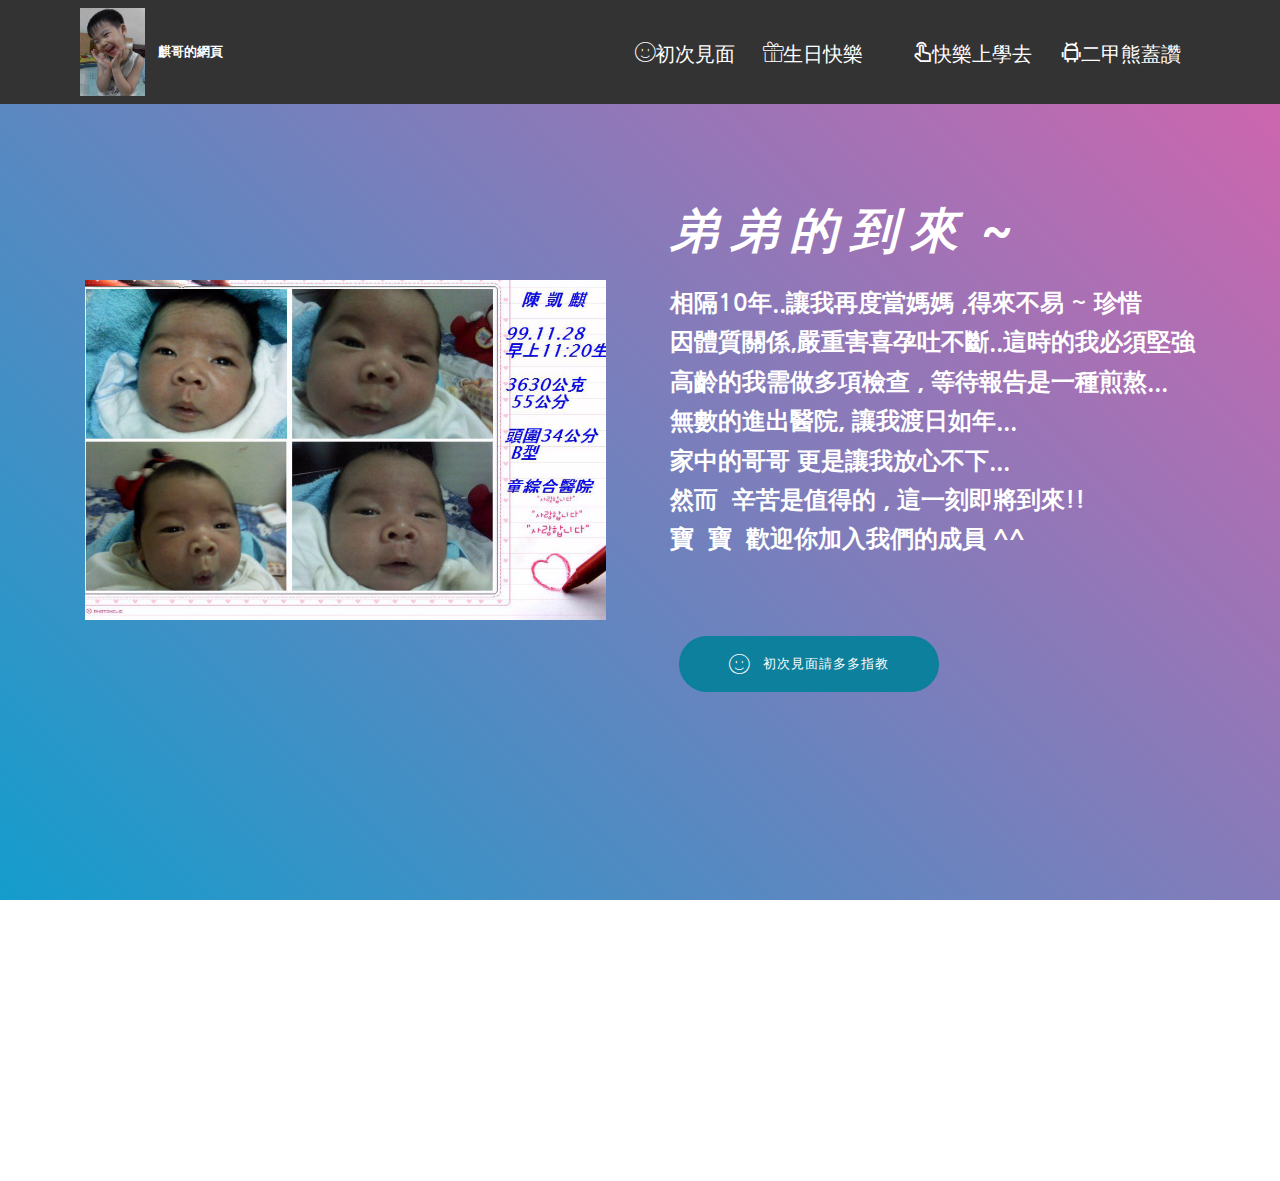
<file: index.html>
<!DOCTYPE html>
<html >
<head>
  <!-- Site made with Mobirise Website Builder v4.8.8, https://mobirise.com -->
  <meta charset="UTF-8">
  <meta http-equiv="X-UA-Compatible" content="IE=edge">
  <meta name="generator" content="Mobirise v4.8.8, mobirise.com">
  <meta name="viewport" content="width=device-width, initial-scale=1, minimum-scale=1">
  <link rel="shortcut icon" href="assets/images/1537367406142-1-122x163.jpg" type="image/x-icon">
  <meta name="description" content="">
  <title>初次見面</title>
  <link rel="stylesheet" href="assets/web/assets/mobirise-icons2/mobirise2.css">
  <link rel="stylesheet" href="assets/web/assets/mobirise-icons/mobirise-icons.css">
  <link rel="stylesheet" href="assets/tether/tether.min.css">
  <link rel="stylesheet" href="assets/bootstrap/css/bootstrap.min.css">
  <link rel="stylesheet" href="assets/bootstrap/css/bootstrap-grid.min.css">
  <link rel="stylesheet" href="assets/bootstrap/css/bootstrap-reboot.min.css">
  <link rel="stylesheet" href="assets/socicon/css/styles.css">
  <link rel="stylesheet" href="assets/animatecss/animate.min.css">
  <link rel="stylesheet" href="assets/dropdown/css/style.css">
  <link rel="stylesheet" href="assets/theme/css/style.css">
  <link rel="stylesheet" href="assets/mobirise/css/mbr-additional.css" type="text/css">
  
  
  
</head>
<body>
  <section class="menu cid-raHEUrDlHt" once="menu" id="menu1-e">

    

    <nav class="navbar navbar-expand beta-menu navbar-dropdown align-items-center navbar-fixed-top navbar-toggleable-sm">
        <button class="navbar-toggler navbar-toggler-right" type="button" data-toggle="collapse" data-target="#navbarSupportedContent" aria-controls="navbarSupportedContent" aria-expanded="false" aria-label="Toggle navigation">
            <div class="hamburger">
                <span></span>
                <span></span>
                <span></span>
                <span></span>
            </div>
        </button>
        <div class="menu-logo">
            <div class="navbar-brand">
                <span class="navbar-logo">
                    <a href="index.html">
                         <img src="assets/images/1537367406142-1-122x163.jpg" alt="Mobirise" title="" style="height: 5.5rem;">
                    </a>
                </span>
                <span class="navbar-caption-wrap"><a class="navbar-caption text-white display-4" href="https://mobirise.co">
                        麒哥的網頁</a></span>
            </div>
        </div>
        <div class="collapse navbar-collapse" id="navbarSupportedContent">
            <ul class="navbar-nav nav-dropdown nav-right" data-app-modern-menu="true"><li class="nav-item">
                    <a class="nav-link link text-white display-4" href="index.html#header3-3"><span class="mbri-smile-face mbr-iconfont mbr-iconfont-btn">初次見面</span>
                        </a>
                </li>
                <li class="nav-item">
                    <a class="nav-link link text-white display-4" href="page1.html#header4-29"><span class="mbri-gift mbr-iconfont mbr-iconfont-btn">生日快樂 &nbsp;</span></a>
                </li><li class="nav-item"><a class="nav-link link text-white display-4" href="page2.html#header8-2g"><span class="mobi-mbri mobi-mbri-touch mbr-iconfont mbr-iconfont-btn">快樂上學去</span>
                        </a></li><li class="nav-item"><a class="nav-link link text-white display-4" href="page3.html#header2-2n"><span class="mobi-mbri mobi-mbri-android mbr-iconfont mbr-iconfont-btn">二甲熊蓋讚</span>
                        </a></li></ul>
            
        </div>
    </nav>
</section>

<section class="engine"><a href="https://mobirise.info/s">free bootstrap theme</a></section><section class="header3 cid-raHg3lcoJ2 mbr-fullscreen" id="header3-3">

    

    

    <div class="container">
        <div class="media-container-row">
            <div class="mbr-figure" style="width: 105%;">
                <img src="assets/images/1-1014x660.jpg" alt="Mobirise" title="">
            </div>

            <div class="media-content">
                <h1 class="mbr-section-title mbr-white pb-3 mbr-fonts-style display-2"><strong><em>
                    弟 弟 的 到 來 &nbsp;~</em></strong></h1>
                
                <div class="mbr-section-text mbr-white pb-3 ">
                    <p class="mbr-text mbr-fonts-style display-5"><strong>
                        相隔10年..讓我再度當媽媽 ,得來不易 ~ 珍惜<br>因體質關係,嚴重害喜孕吐不斷..這時的我必須堅強<br>高齡的我需做多項檢查 , 等待報告是一種煎熬...<br>無數的進出醫院, 讓我渡日如年...<br>家中的哥哥 更是讓我放心不下...<br>然而 &nbsp;辛苦是值得的 , 這一刻即將到來!!<br>寶 &nbsp;寶 &nbsp;歡迎你加入我們的成員 ^^<br></strong><br></p>
                </div>
                <div class="mbr-section-btn"><a class="btn btn-md btn-primary display-4" href="https://drive.google.com/open?id=0B8H63F8eP1HTV2dfYmY2dlN0X1BTNVJibnp3YVU0RHMySDBV" target="_blank"><span class="mbri-smile-face mbr-iconfont mbr-iconfont-btn"></span>初次見面請多多指教</a></div>
            </div>
        </div>
    </div>

</section>

<section class="cid-qTkAaeaxX5 mbr-reveal" id="footer1-2">

    

    

    <div class="container">
        <div class="media-container-row content text-white">
            <div class="col-12 col-md-3">
                <div class="media-wrap">
                    <a href="index.html">
                        <img src="assets/images/1532438131307-218x291.jpg" alt="Mobirise" title="">
                    </a>
                </div>
            </div>
            <div class="col-12 col-md-3 mbr-fonts-style display-4">
                <h5 class="pb-3"><strong><em>我 ~ 年少不努力&nbsp;<br>&nbsp; &nbsp; &nbsp; &nbsp; &nbsp; &nbsp; &nbsp; &nbsp; 老大徒傷悲<br>今 ~ 進城打拼<br>&nbsp; &nbsp; &nbsp; &nbsp; &nbsp; &nbsp; 希望能順利圓夢</em></strong></h5>
                <p class="mbr-text"><strong><em>堅持到底<br>&nbsp; &nbsp; &nbsp; &nbsp; &nbsp; &nbsp; &nbsp;永不放棄</em></strong></p>
            </div>
            <div class="col-12 col-md-3 mbr-fonts-style display-7">
                <h5 class="pb-3"><strong>
                    國立臺中科技大學<br>&nbsp; &nbsp; &nbsp;附設空中學院</strong></h5>
                <p class="mbr-text"><strong>校址:台中市三民路三段129號<br>電話:04-22195678</strong></p>
            </div>
            <div class="col-12 col-md-3 mbr-fonts-style display-4">
                <h5 class="pb-3"><strong>
                    資管二年2班</strong></h5>
                <p class="mbr-text"><strong>學號 :4210604039<br>學生 : 黃 雯 靜<br></strong><br></p>
            </div>
        </div>
        
    </div>
</section>


  <script src="assets/web/assets/jquery/jquery.min.js"></script>
  <script src="assets/popper/popper.min.js"></script>
  <script src="assets/tether/tether.min.js"></script>
  <script src="assets/bootstrap/js/bootstrap.min.js"></script>
  <script src="assets/touchswipe/jquery.touch-swipe.min.js"></script>
  <script src="assets/viewportchecker/jquery.viewportchecker.js"></script>
  <script src="assets/smoothscroll/smooth-scroll.js"></script>
  <script src="assets/dropdown/js/script.min.js"></script>
  <script src="assets/theme/js/script.js"></script>
  
  
 <div id="scrollToTop" class="scrollToTop mbr-arrow-up"><a style="text-align: center;"><i></i></a></div>
    <input name="animation" type="hidden">
  </body>
</html>
</file>
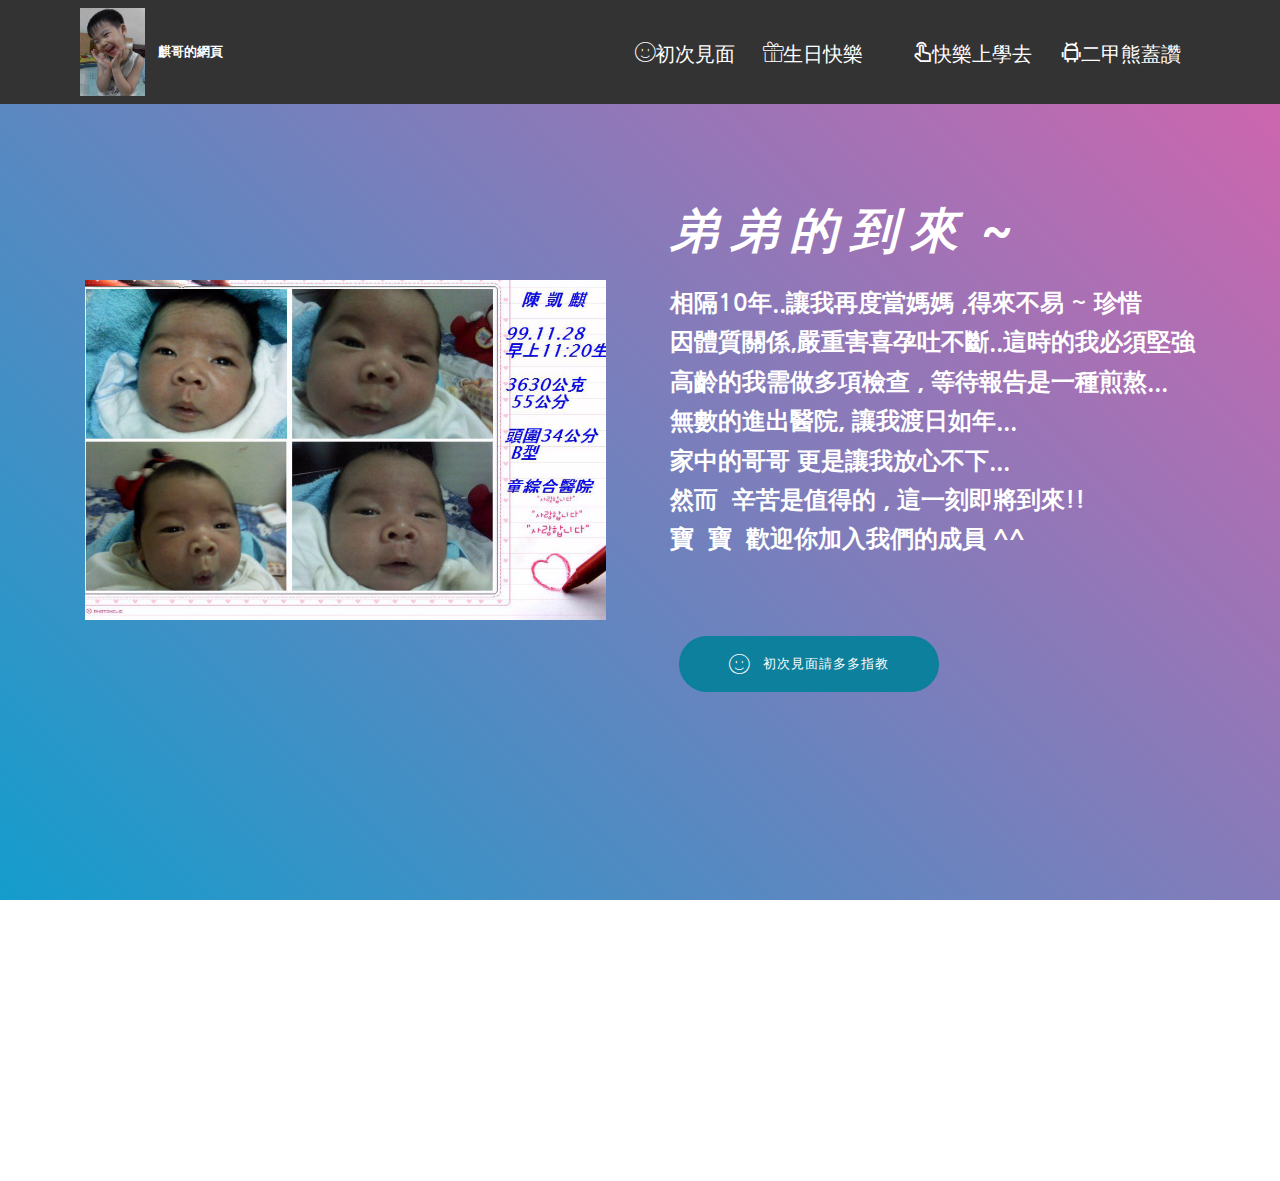
<file: baby/index.html>
<!DOCTYPE html>
<html >
<head>
  <!-- Site made with Mobirise Website Builder v4.8.8, https://mobirise.com -->
  <meta charset="UTF-8">
  <meta http-equiv="X-UA-Compatible" content="IE=edge">
  <meta name="generator" content="Mobirise v4.8.8, mobirise.com">
  <meta name="viewport" content="width=device-width, initial-scale=1, minimum-scale=1">
  <link rel="shortcut icon" href="assets/images/1537367406142-1-122x163.jpg" type="image/x-icon">
  <meta name="description" content="">
  <title>初次見面</title>
  <link rel="stylesheet" href="assets/web/assets/mobirise-icons2/mobirise2.css">
  <link rel="stylesheet" href="assets/web/assets/mobirise-icons/mobirise-icons.css">
  <link rel="stylesheet" href="assets/tether/tether.min.css">
  <link rel="stylesheet" href="assets/bootstrap/css/bootstrap.min.css">
  <link rel="stylesheet" href="assets/bootstrap/css/bootstrap-grid.min.css">
  <link rel="stylesheet" href="assets/bootstrap/css/bootstrap-reboot.min.css">
  <link rel="stylesheet" href="assets/socicon/css/styles.css">
  <link rel="stylesheet" href="assets/animatecss/animate.min.css">
  <link rel="stylesheet" href="assets/dropdown/css/style.css">
  <link rel="stylesheet" href="assets/theme/css/style.css">
  <link rel="stylesheet" href="assets/mobirise/css/mbr-additional.css" type="text/css">
  
  
  
</head>
<body>
  <section class="menu cid-raHEUrDlHt" once="menu" id="menu1-e">

    

    <nav class="navbar navbar-expand beta-menu navbar-dropdown align-items-center navbar-fixed-top navbar-toggleable-sm">
        <button class="navbar-toggler navbar-toggler-right" type="button" data-toggle="collapse" data-target="#navbarSupportedContent" aria-controls="navbarSupportedContent" aria-expanded="false" aria-label="Toggle navigation">
            <div class="hamburger">
                <span></span>
                <span></span>
                <span></span>
                <span></span>
            </div>
        </button>
        <div class="menu-logo">
            <div class="navbar-brand">
                <span class="navbar-logo">
                    <a href="index.html">
                         <img src="assets/images/1537367406142-1-122x163.jpg" alt="Mobirise" title="" style="height: 5.5rem;">
                    </a>
                </span>
                <span class="navbar-caption-wrap"><a class="navbar-caption text-white display-4" href="https://mobirise.co">
                        麒哥的網頁</a></span>
            </div>
        </div>
        <div class="collapse navbar-collapse" id="navbarSupportedContent">
            <ul class="navbar-nav nav-dropdown nav-right" data-app-modern-menu="true"><li class="nav-item">
                    <a class="nav-link link text-white display-4" href="index.html#header3-3"><span class="mbri-smile-face mbr-iconfont mbr-iconfont-btn">初次見面</span>
                        </a>
                </li>
                <li class="nav-item">
                    <a class="nav-link link text-white display-4" href="page1.html#header4-29"><span class="mbri-gift mbr-iconfont mbr-iconfont-btn">生日快樂 &nbsp;</span></a>
                </li><li class="nav-item"><a class="nav-link link text-white display-4" href="page2.html#header8-2g"><span class="mobi-mbri mobi-mbri-touch mbr-iconfont mbr-iconfont-btn">快樂上學去</span>
                        </a></li><li class="nav-item"><a class="nav-link link text-white display-4" href="page3.html#header2-2n"><span class="mobi-mbri mobi-mbri-android mbr-iconfont mbr-iconfont-btn">二甲熊蓋讚</span>
                        </a></li></ul>
            
        </div>
    </nav>
</section>

<section class="engine"><a href="https://mobirise.info/v">html templates</a></section><section class="header3 cid-raHg3lcoJ2 mbr-fullscreen" id="header3-3">

    

    

    <div class="container">
        <div class="media-container-row">
            <div class="mbr-figure" style="width: 105%;">
                <img src="assets/images/1-1014x660.jpg" alt="Mobirise" title="">
            </div>

            <div class="media-content">
                <h1 class="mbr-section-title mbr-white pb-3 mbr-fonts-style display-2"><strong><em>
                    弟 弟 的 到 來 &nbsp;~</em></strong></h1>
                
                <div class="mbr-section-text mbr-white pb-3 ">
                    <p class="mbr-text mbr-fonts-style display-5"><strong>
                        相隔10年..讓我再度當媽媽 ,得來不易 ~ 珍惜<br>因體質關係,嚴重害喜孕吐不斷..這時的我必須堅強<br>高齡的我需做多項檢查 , 等待報告是一種煎熬...<br>無數的進出醫院, 讓我渡日如年...<br>家中的哥哥 更是讓我放心不下...<br>然而 &nbsp;辛苦是值得的 , 這一刻即將到來!!<br>寶 &nbsp;寶 &nbsp;歡迎你加入我們的成員 ^^<br></strong><br></p>
                </div>
                <div class="mbr-section-btn"><a class="btn btn-md btn-primary display-4" href="https://drive.google.com/open?id=0B8H63F8eP1HTV2dfYmY2dlN0X1BTNVJibnp3YVU0RHMySDBV" target="_blank"><span class="mbri-smile-face mbr-iconfont mbr-iconfont-btn"></span>初次見面請多多指教</a></div>
            </div>
        </div>
    </div>

</section>

<section class="cid-qTkAaeaxX5 mbr-reveal" id="footer1-2">

    

    

    <div class="container">
        <div class="media-container-row content text-white">
            <div class="col-12 col-md-3">
                <div class="media-wrap">
                    <a href="index.html">
                        <img src="assets/images/1532438131307-218x291.jpg" alt="Mobirise" title="">
                    </a>
                </div>
            </div>
            <div class="col-12 col-md-3 mbr-fonts-style display-4">
                <h5 class="pb-3"><strong><em>我 ~ 年少不努力&nbsp;<br>&nbsp; &nbsp; &nbsp; &nbsp; &nbsp; &nbsp; &nbsp; &nbsp; 老大徒傷悲<br>今 ~ 進城打拼<br>&nbsp; &nbsp; &nbsp; &nbsp; &nbsp; &nbsp; 希望能順利圓夢</em></strong></h5>
                <p class="mbr-text"><strong><em>堅持到底<br>&nbsp; &nbsp; &nbsp; &nbsp; &nbsp; &nbsp; &nbsp;永不放棄</em></strong></p>
            </div>
            <div class="col-12 col-md-3 mbr-fonts-style display-7">
                <h5 class="pb-3"><strong>
                    國立臺中科技大學<br>&nbsp; &nbsp; &nbsp;附設空中學院</strong></h5>
                <p class="mbr-text"><strong>校址:台中市三民路三段129號<br>電話:04-22195678</strong></p>
            </div>
            <div class="col-12 col-md-3 mbr-fonts-style display-4">
                <h5 class="pb-3"><strong>
                    資管二年2班</strong></h5>
                <p class="mbr-text"><strong>學號 :4210604039<br>學生 : 黃 雯 靜<br></strong><br></p>
            </div>
        </div>
        
    </div>
</section>


  <script src="assets/web/assets/jquery/jquery.min.js"></script>
  <script src="assets/popper/popper.min.js"></script>
  <script src="assets/tether/tether.min.js"></script>
  <script src="assets/bootstrap/js/bootstrap.min.js"></script>
  <script src="assets/touchswipe/jquery.touch-swipe.min.js"></script>
  <script src="assets/viewportchecker/jquery.viewportchecker.js"></script>
  <script src="assets/smoothscroll/smooth-scroll.js"></script>
  <script src="assets/dropdown/js/script.min.js"></script>
  <script src="assets/theme/js/script.js"></script>
  
  
 <div id="scrollToTop" class="scrollToTop mbr-arrow-up"><a style="text-align: center;"><i></i></a></div>
    <input name="animation" type="hidden">
  </body>
</html>
</file>
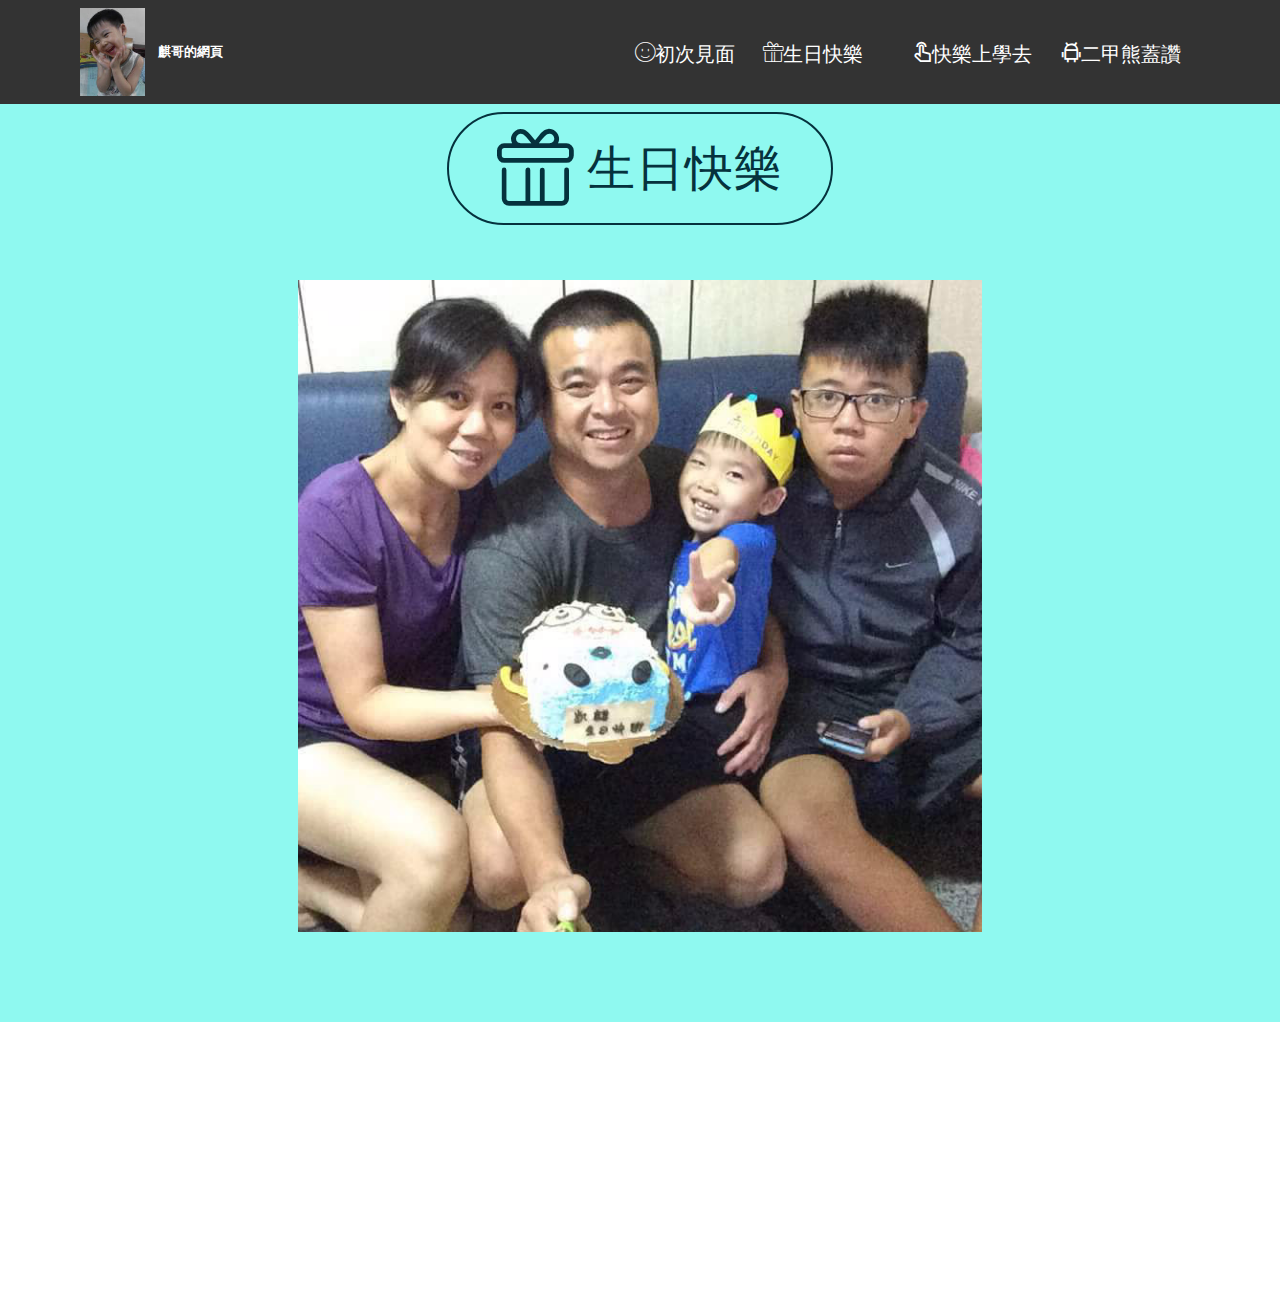
<file: page1.html>
<!DOCTYPE html>
<html >
<head>
  <!-- Site made with Mobirise Website Builder v4.8.8, https://mobirise.com -->
  <meta charset="UTF-8">
  <meta http-equiv="X-UA-Compatible" content="IE=edge">
  <meta name="generator" content="Mobirise v4.8.8, mobirise.com">
  <meta name="viewport" content="width=device-width, initial-scale=1, minimum-scale=1">
  <link rel="shortcut icon" href="assets/images/1537367406142-1-122x163.jpg" type="image/x-icon">
  <meta name="description" content="">
  <title>生日快樂</title>
  <link rel="stylesheet" href="assets/web/assets/mobirise-icons-bold/mobirise-icons-bold.css">
  <link rel="stylesheet" href="assets/web/assets/mobirise-icons/mobirise-icons.css">
  <link rel="stylesheet" href="assets/web/assets/mobirise-icons2/mobirise2.css">
  <link rel="stylesheet" href="assets/tether/tether.min.css">
  <link rel="stylesheet" href="assets/bootstrap/css/bootstrap.min.css">
  <link rel="stylesheet" href="assets/bootstrap/css/bootstrap-grid.min.css">
  <link rel="stylesheet" href="assets/bootstrap/css/bootstrap-reboot.min.css">
  <link rel="stylesheet" href="assets/socicon/css/styles.css">
  <link rel="stylesheet" href="assets/animatecss/animate.min.css">
  <link rel="stylesheet" href="assets/dropdown/css/style.css">
  <link rel="stylesheet" href="assets/theme/css/style.css">
  <link rel="stylesheet" href="assets/mobirise/css/mbr-additional.css" type="text/css">
  
  
  
</head>
<body>
  <section class="menu cid-rbaXvKMQ7a" once="menu" id="menu1-27">

    

    <nav class="navbar navbar-expand beta-menu navbar-dropdown align-items-center navbar-fixed-top navbar-toggleable-sm">
        <button class="navbar-toggler navbar-toggler-right" type="button" data-toggle="collapse" data-target="#navbarSupportedContent" aria-controls="navbarSupportedContent" aria-expanded="false" aria-label="Toggle navigation">
            <div class="hamburger">
                <span></span>
                <span></span>
                <span></span>
                <span></span>
            </div>
        </button>
        <div class="menu-logo">
            <div class="navbar-brand">
                <span class="navbar-logo">
                    <a href="index.html">
                         <img src="assets/images/1537367406142-1-122x163.jpg" alt="Mobirise" title="" style="height: 5.5rem;">
                    </a>
                </span>
                <span class="navbar-caption-wrap"><a class="navbar-caption text-white display-4" href="https://mobirise.co">
                        麒哥的網頁</a></span>
            </div>
        </div>
        <div class="collapse navbar-collapse" id="navbarSupportedContent">
            <ul class="navbar-nav nav-dropdown nav-right" data-app-modern-menu="true"><li class="nav-item">
                    <a class="nav-link link text-white display-4" href="index.html#header3-3"><span class="mbri-smile-face mbr-iconfont mbr-iconfont-btn">初次見面</span>
                        </a>
                </li>
                <li class="nav-item">
                    <a class="nav-link link text-white display-4" href="page1.html#header4-29"><span class="mbri-gift mbr-iconfont mbr-iconfont-btn">生日快樂 &nbsp;</span></a>
                </li><li class="nav-item"><a class="nav-link link text-white display-4" href="page2.html#header8-2g"><span class="mobi-mbri mobi-mbri-touch mbr-iconfont mbr-iconfont-btn">快樂上學去</span>
                        </a></li><li class="nav-item"><a class="nav-link link text-white display-4" href="page3.html#header2-2n"><span class="mobi-mbri mobi-mbri-android mbr-iconfont mbr-iconfont-btn">二甲熊蓋讚</span>
                        </a></li></ul>
            
        </div>
    </nav>
</section>

<section class="engine"><a href="https://mobirise.info/l">free site templates</a></section><section class="header4 cid-rbaXvMdrJ7" id="header4-29">

    

    

    <div class="container">
        <div class="row justify-content-md-center">
            <div class="media-content col-md-10">
                
                
                <div class="mbr-text align-center mbr-white pb-3">
                    
                </div>
                <div class="mbr-section-btn align-center"><a class="btn btn-md btn-primary-outline display-2" href="https://drive.google.com/file/d/0B8H63F8eP1HTaFRweGxPNURfSjJmc0VOY2VfY2RpWi15NGxV/view?usp=sharing" target="_blank"><span class="mbrib-gift mbr-iconfont mbr-iconfont-btn"></span>生日快樂</a></div>
            </div>
            <div class="mbr-figure pt-5">
                <img src="assets/images/facebook-1490059023041-720x720.jpg" alt="Mobirise" title="" style="width: 60%;">
            </div>
        </div>
    </div>
</section>

<section class="cid-rbaXvOcwuq mbr-reveal" id="footer1-2c">

    

    

    <div class="container">
        <div class="media-container-row content text-white">
            <div class="col-12 col-md-3">
                <div class="media-wrap">
                    <a href="index.html">
                        <img src="assets/images/1532438131307-218x291.jpg" alt="Mobirise" title="">
                    </a>
                </div>
            </div>
            <div class="col-12 col-md-3 mbr-fonts-style display-4">
                <h5 class="pb-3"><strong><em>我 ~ 年少不努力&nbsp;<br>&nbsp; &nbsp; &nbsp; &nbsp; &nbsp; &nbsp; &nbsp; &nbsp; 老大徒傷悲<br>今 ~ 進城打拼<br>&nbsp; &nbsp; &nbsp; &nbsp; &nbsp; &nbsp; 希望能順利圓夢</em></strong></h5>
                <p class="mbr-text"><strong><em>堅持到底<br>&nbsp; &nbsp; &nbsp; &nbsp; &nbsp; &nbsp; &nbsp;永不放棄</em></strong></p>
            </div>
            <div class="col-12 col-md-3 mbr-fonts-style display-7">
                <h5 class="pb-3"><strong>
                    國立臺中科技大學<br>&nbsp; &nbsp; &nbsp;附設空中學院</strong></h5>
                <p class="mbr-text"><strong>校址:台中市三民路三段129號<br>電話:04-22195678</strong></p>
            </div>
            <div class="col-12 col-md-3 mbr-fonts-style display-4">
                <h5 class="pb-3"><strong>
                    資管二年2班</strong></h5>
                <p class="mbr-text"><strong>學號 :4210604039<br>學生 : 黃 雯 靜<br></strong><br></p>
            </div>
        </div>
        
    </div>
</section>


  <script src="assets/web/assets/jquery/jquery.min.js"></script>
  <script src="assets/popper/popper.min.js"></script>
  <script src="assets/tether/tether.min.js"></script>
  <script src="assets/bootstrap/js/bootstrap.min.js"></script>
  <script src="assets/viewportchecker/jquery.viewportchecker.js"></script>
  <script src="assets/smoothscroll/smooth-scroll.js"></script>
  <script src="assets/dropdown/js/script.min.js"></script>
  <script src="assets/touchswipe/jquery.touch-swipe.min.js"></script>
  <script src="assets/theme/js/script.js"></script>
  
  
 <div id="scrollToTop" class="scrollToTop mbr-arrow-up"><a style="text-align: center;"><i></i></a></div>
    <input name="animation" type="hidden">
  </body>
</html>
</file>
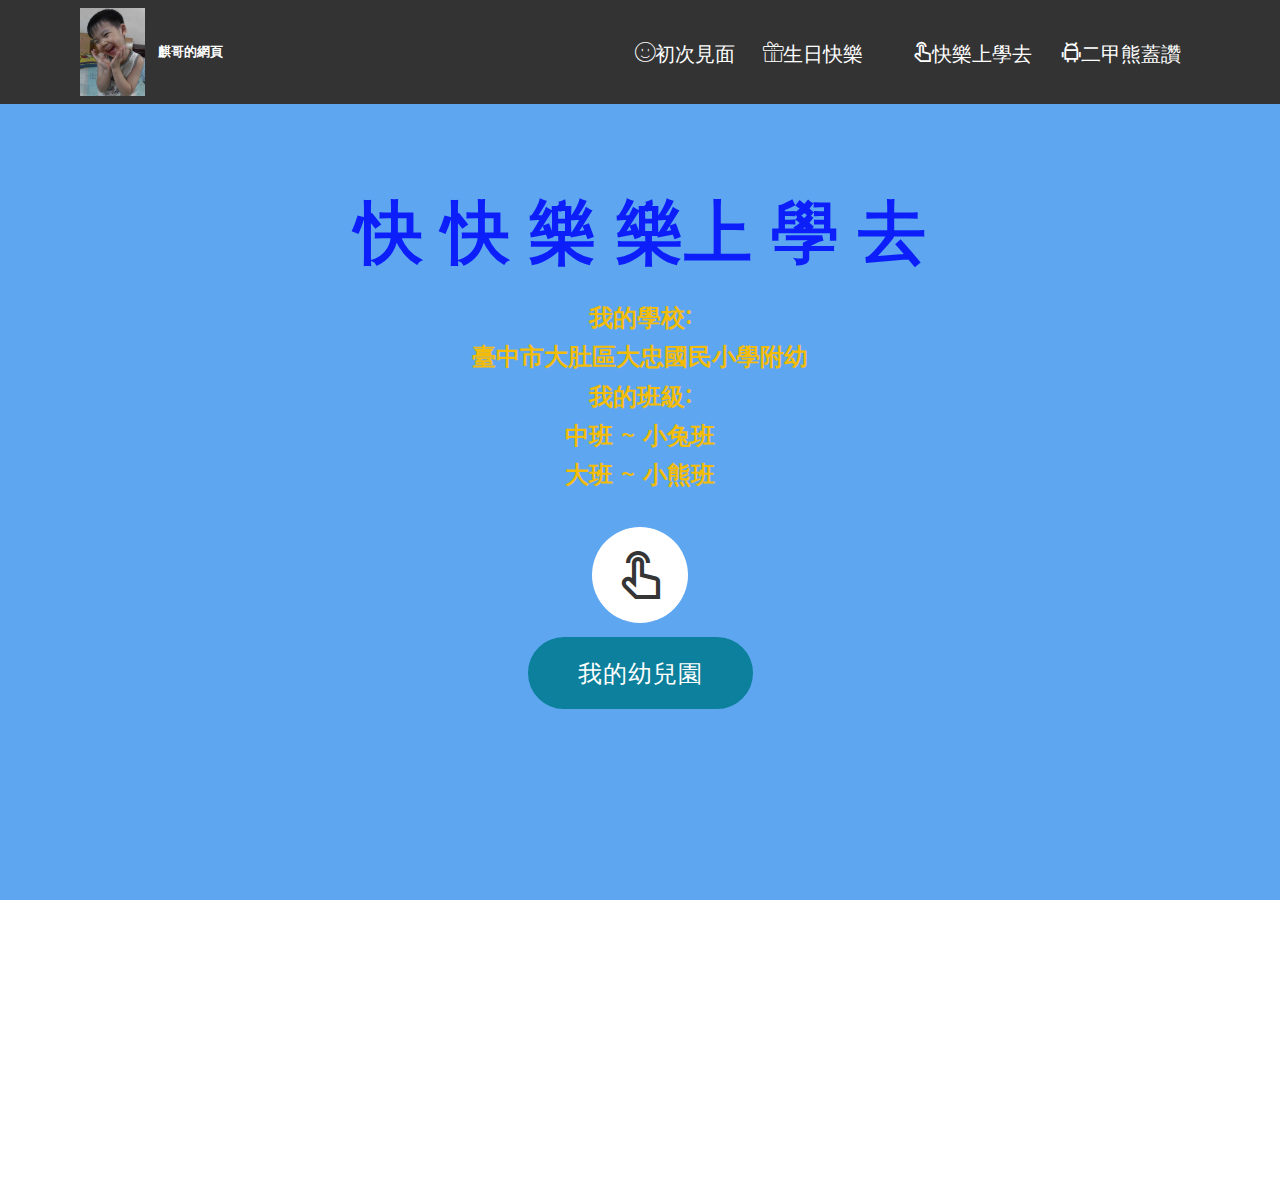
<file: page2.html>
<!DOCTYPE html>
<html >
<head>
  <!-- Site made with Mobirise Website Builder v4.8.8, https://mobirise.com -->
  <meta charset="UTF-8">
  <meta http-equiv="X-UA-Compatible" content="IE=edge">
  <meta name="generator" content="Mobirise v4.8.8, mobirise.com">
  <meta name="viewport" content="width=device-width, initial-scale=1, minimum-scale=1">
  <link rel="shortcut icon" href="assets/images/1537367406142-1-122x163.jpg" type="image/x-icon">
  <meta name="description" content="">
  <title>快樂上學去</title>
  <link rel="stylesheet" href="assets/web/assets/mobirise-icons2/mobirise2.css">
  <link rel="stylesheet" href="assets/web/assets/mobirise-icons/mobirise-icons.css">
  <link rel="stylesheet" href="assets/tether/tether.min.css">
  <link rel="stylesheet" href="assets/bootstrap/css/bootstrap.min.css">
  <link rel="stylesheet" href="assets/bootstrap/css/bootstrap-grid.min.css">
  <link rel="stylesheet" href="assets/bootstrap/css/bootstrap-reboot.min.css">
  <link rel="stylesheet" href="assets/dropdown/css/style.css">
  <link rel="stylesheet" href="assets/socicon/css/styles.css">
  <link rel="stylesheet" href="assets/animatecss/animate.min.css">
  <link rel="stylesheet" href="assets/theme/css/style.css">
  <link rel="stylesheet" href="assets/mobirise/css/mbr-additional.css" type="text/css">
  
  
  
</head>
<body>
  <section class="menu cid-rbaXJIOih6" once="menu" id="menu1-2d">

    

    <nav class="navbar navbar-expand beta-menu navbar-dropdown align-items-center navbar-fixed-top navbar-toggleable-sm">
        <button class="navbar-toggler navbar-toggler-right" type="button" data-toggle="collapse" data-target="#navbarSupportedContent" aria-controls="navbarSupportedContent" aria-expanded="false" aria-label="Toggle navigation">
            <div class="hamburger">
                <span></span>
                <span></span>
                <span></span>
                <span></span>
            </div>
        </button>
        <div class="menu-logo">
            <div class="navbar-brand">
                <span class="navbar-logo">
                    <a href="index.html">
                         <img src="assets/images/1537367406142-1-122x163.jpg" alt="Mobirise" title="" style="height: 5.5rem;">
                    </a>
                </span>
                <span class="navbar-caption-wrap"><a class="navbar-caption text-white display-4" href="https://mobirise.co">
                        麒哥的網頁</a></span>
            </div>
        </div>
        <div class="collapse navbar-collapse" id="navbarSupportedContent">
            <ul class="navbar-nav nav-dropdown nav-right" data-app-modern-menu="true"><li class="nav-item">
                    <a class="nav-link link text-white display-4" href="index.html#header3-3"><span class="mbri-smile-face mbr-iconfont mbr-iconfont-btn">初次見面</span>
                        </a>
                </li>
                <li class="nav-item">
                    <a class="nav-link link text-white display-4" href="page1.html#header4-29"><span class="mbri-gift mbr-iconfont mbr-iconfont-btn">生日快樂 &nbsp;</span></a>
                </li><li class="nav-item"><a class="nav-link link text-white display-4" href="page2.html#header8-2g"><span class="mobi-mbri mobi-mbri-touch mbr-iconfont mbr-iconfont-btn">快樂上學去</span>
                        </a></li><li class="nav-item"><a class="nav-link link text-white display-4" href="page3.html#header2-2n"><span class="mobi-mbri mobi-mbri-android mbr-iconfont mbr-iconfont-btn">二甲熊蓋讚</span>
                        </a></li></ul>
            
        </div>
    </nav>
</section>

<section class="engine"><a href="https://mobirise.info/x">css templates</a></section><section class="header8 cid-rbaXJKKZmx mbr-fullscreen" id="header8-2g">

    

    

    <div class="container align-center">
        <div class="row justify-content-md-center">
            <div class="mbr-white col-md-10">
                <h1 class="mbr-section-title align-center py-2 mbr-bold mbr-fonts-style display-1">
                        快 快 樂 樂上 學 去</h1>
                <p class="mbr-text align-center py-2 mbr-fonts-style display-5"><strong>我的學校:<br> 臺中市大肚區大忠國民小學附幼<br>我的班級:</strong><br><strong>中班 ~ 小兔班</strong><br><strong>大班 ~ 小熊班</strong></p>
                <div class="mbr-media show-modal align-center py-2" data-modal=".modalWindow">
                         <a href="https://photos.app.goo.gl/6HSrL565oMz8V9r6A" target="_blank"><span class="mbr-iconfont mobi-mbri-touch mobi-mbri"></span></a>
                </div>
                
                <div class="mbr-section-btn text-center"><a class="btn btn-md btn-primary display-5" href="https://drive.google.com/open?id=0B8H63F8eP1HTNnBHZnVLZDAyUXdBQk9odVBjTFotWFV4eGJV" target="_blank">我的幼兒園</a></div>
            </div>
        </div>
    </div>
    <div>
        <div class="modalWindow" style="display: none;">
            <div class="modalWindow-container">
                <div class="modalWindow-video-container">
                    <div class="modalWindow-video">
                        <iframe width="100%" height="100%" frameborder="0" allowfullscreen="1"></iframe>
                    </div>
                    <a class="close" role="button" data-dismiss="modal">
                        <span aria-hidden="true" class="mbri-close mbr-iconfont closeModal"></span>
                        <span class="sr-only">Close</span>
                    </a>
                </div>
            </div>
        </div>
    </div>
</section>

<section class="cid-rbaXJLX4DD mbr-reveal" id="footer1-2i">

    

    

    <div class="container">
        <div class="media-container-row content text-white">
            <div class="col-12 col-md-3">
                <div class="media-wrap">
                    <a href="index.html">
                        <img src="assets/images/1532438131307-218x291.jpg" alt="Mobirise" title="">
                    </a>
                </div>
            </div>
            <div class="col-12 col-md-3 mbr-fonts-style display-4">
                <h5 class="pb-3"><strong><em>我 ~ 年少不努力&nbsp;<br>&nbsp; &nbsp; &nbsp; &nbsp; &nbsp; &nbsp; &nbsp; &nbsp; 老大徒傷悲<br>今 ~ 進城打拼<br>&nbsp; &nbsp; &nbsp; &nbsp; &nbsp; &nbsp; 希望能順利圓夢</em></strong></h5>
                <p class="mbr-text"><strong><em>堅持到底<br>&nbsp; &nbsp; &nbsp; &nbsp; &nbsp; &nbsp; &nbsp;永不放棄</em></strong></p>
            </div>
            <div class="col-12 col-md-3 mbr-fonts-style display-7">
                <h5 class="pb-3"><strong>
                    國立臺中科技大學<br>&nbsp; &nbsp; &nbsp;附設空中學院</strong></h5>
                <p class="mbr-text"><strong>校址:台中市三民路三段129號<br>電話:04-22195678</strong></p>
            </div>
            <div class="col-12 col-md-3 mbr-fonts-style display-4">
                <h5 class="pb-3"><strong>
                    資管二年2班</strong></h5>
                <p class="mbr-text"><strong>學號 :4210604039<br>學生 : 黃 雯 靜<br></strong><br></p>
            </div>
        </div>
        
    </div>
</section>


  <script src="assets/web/assets/jquery/jquery.min.js"></script>
  <script src="assets/popper/popper.min.js"></script>
  <script src="assets/tether/tether.min.js"></script>
  <script src="assets/bootstrap/js/bootstrap.min.js"></script>
  <script src="assets/dropdown/js/script.min.js"></script>
  <script src="assets/viewportchecker/jquery.viewportchecker.js"></script>
  <script src="assets/playervimeo/vimeo_player.js"></script>
  <script src="assets/smoothscroll/smooth-scroll.js"></script>
  <script src="assets/touchswipe/jquery.touch-swipe.min.js"></script>
  <script src="assets/theme/js/script.js"></script>
  
  
 <div id="scrollToTop" class="scrollToTop mbr-arrow-up"><a style="text-align: center;"><i></i></a></div>
    <input name="animation" type="hidden">
  </body>
</html>
</file>
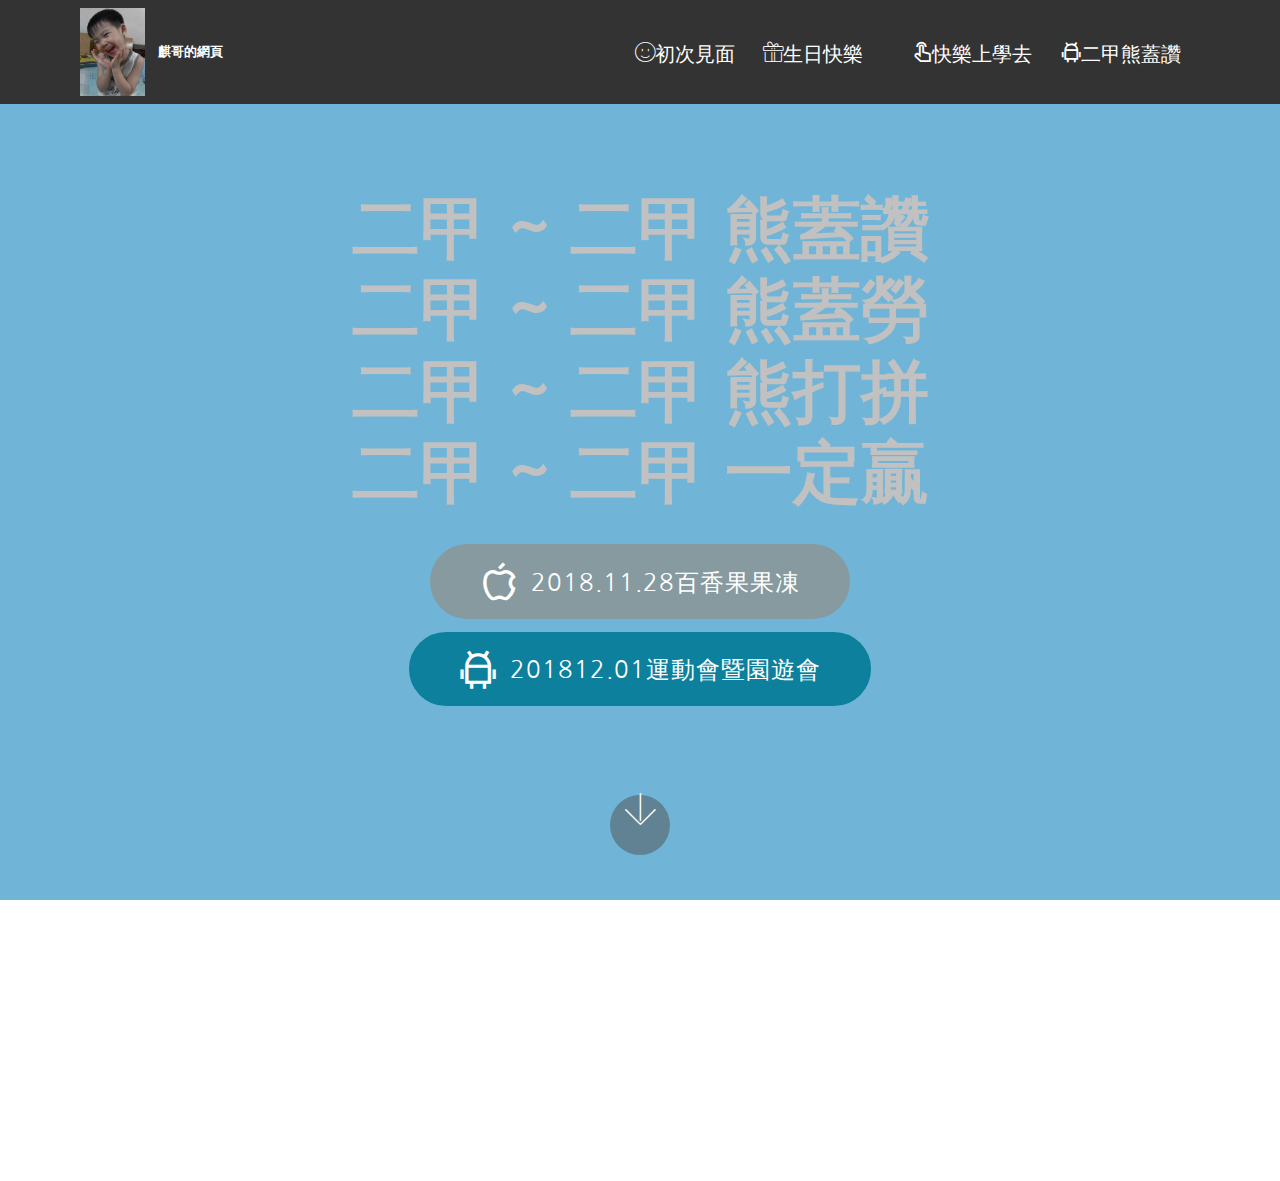
<file: page3.html>
<!DOCTYPE html>
<html >
<head>
  <!-- Site made with Mobirise Website Builder v4.8.8, https://mobirise.com -->
  <meta charset="UTF-8">
  <meta http-equiv="X-UA-Compatible" content="IE=edge">
  <meta name="generator" content="Mobirise v4.8.8, mobirise.com">
  <meta name="viewport" content="width=device-width, initial-scale=1, minimum-scale=1">
  <link rel="shortcut icon" href="assets/images/1537367406142-1-122x163.jpg" type="image/x-icon">
  <meta name="description" content="">
  <title>二甲熊蓋讚</title>
  <link rel="stylesheet" href="assets/web/assets/mobirise-icons2/mobirise2.css">
  <link rel="stylesheet" href="assets/web/assets/mobirise-icons/mobirise-icons.css">
  <link rel="stylesheet" href="assets/tether/tether.min.css">
  <link rel="stylesheet" href="assets/bootstrap/css/bootstrap.min.css">
  <link rel="stylesheet" href="assets/bootstrap/css/bootstrap-grid.min.css">
  <link rel="stylesheet" href="assets/bootstrap/css/bootstrap-reboot.min.css">
  <link rel="stylesheet" href="assets/socicon/css/styles.css">
  <link rel="stylesheet" href="assets/animatecss/animate.min.css">
  <link rel="stylesheet" href="assets/dropdown/css/style.css">
  <link rel="stylesheet" href="assets/theme/css/style.css">
  <link rel="stylesheet" href="assets/mobirise/css/mbr-additional.css" type="text/css">
  
  
  
</head>
<body>
  <section class="menu cid-rbaXSUGS0d" once="menu" id="menu1-2j">

    

    <nav class="navbar navbar-expand beta-menu navbar-dropdown align-items-center navbar-fixed-top navbar-toggleable-sm">
        <button class="navbar-toggler navbar-toggler-right" type="button" data-toggle="collapse" data-target="#navbarSupportedContent" aria-controls="navbarSupportedContent" aria-expanded="false" aria-label="Toggle navigation">
            <div class="hamburger">
                <span></span>
                <span></span>
                <span></span>
                <span></span>
            </div>
        </button>
        <div class="menu-logo">
            <div class="navbar-brand">
                <span class="navbar-logo">
                    <a href="index.html">
                         <img src="assets/images/1537367406142-1-122x163.jpg" alt="Mobirise" title="" style="height: 5.5rem;">
                    </a>
                </span>
                <span class="navbar-caption-wrap"><a class="navbar-caption text-white display-4" href="https://mobirise.co">
                        麒哥的網頁</a></span>
            </div>
        </div>
        <div class="collapse navbar-collapse" id="navbarSupportedContent">
            <ul class="navbar-nav nav-dropdown nav-right" data-app-modern-menu="true"><li class="nav-item">
                    <a class="nav-link link text-white display-4" href="index.html#header3-3"><span class="mbri-smile-face mbr-iconfont mbr-iconfont-btn">初次見面</span>
                        </a>
                </li>
                <li class="nav-item">
                    <a class="nav-link link text-white display-4" href="page1.html#header4-29"><span class="mbri-gift mbr-iconfont mbr-iconfont-btn">生日快樂 &nbsp;</span></a>
                </li><li class="nav-item"><a class="nav-link link text-white display-4" href="page2.html#header8-2g"><span class="mobi-mbri mobi-mbri-touch mbr-iconfont mbr-iconfont-btn">快樂上學去</span>
                        </a></li><li class="nav-item"><a class="nav-link link text-white display-4" href="page3.html#header2-2n"><span class="mobi-mbri mobi-mbri-android mbr-iconfont mbr-iconfont-btn">二甲熊蓋讚</span>
                        </a></li></ul>
            
        </div>
    </nav>
</section>

<section class="engine"><a href="https://mobirise.info">Mobirise</a></section><section class="cid-rbaXSXj5gx mbr-fullscreen" id="header2-2n">

    

    

    <div class="container align-center">
        <div class="row justify-content-md-center">
            <div class="mbr-white col-md-10">
                <h1 class="mbr-section-title mbr-bold pb-3 mbr-fonts-style display-1">
                    二甲 ~ 二甲 熊蓋讚<br>二甲 ~ 二甲 熊蓋勞<br>二甲 ~ 二甲 熊打拼<br>二甲 ~ 二甲 一定贏</h1>
                
                
                <div class="mbr-section-btn"><a class="btn btn-md btn-warning display-5" href="https://www.facebook.com/100000273897913/posts/2182780285074413/" target="_blank"><span class="mobi-mbri mobi-mbri-apple mbr-iconfont mbr-iconfont-btn"></span>2018.11.28百香果果凍<br></a>
                    <a class="btn btn-md btn-primary display-5" href="https://photos.app.goo.gl/GWmoRAq1ZGUgP1Xg8" target="_blank"><span class="mobi-mbri mobi-mbri-android mbr-iconfont mbr-iconfont-btn"></span>201812.01運動會暨園遊會</a></div>
            </div>
        </div>
    </div>
    <div class="mbr-arrow hidden-sm-down" aria-hidden="true">
        <a href="#next">
            <i class="mbri-down mbr-iconfont"></i>
        </a>
    </div>
</section>

<section class="cid-rbaXSXOokC mbr-reveal" id="footer1-2o">

    

    

    <div class="container">
        <div class="media-container-row content text-white">
            <div class="col-12 col-md-3">
                <div class="media-wrap">
                    <a href="index.html">
                        <img src="assets/images/1532438131307-218x291.jpg" alt="Mobirise" title="">
                    </a>
                </div>
            </div>
            <div class="col-12 col-md-3 mbr-fonts-style display-4">
                <h5 class="pb-3"><strong><em>我 ~ 年少不努力&nbsp;<br>&nbsp; &nbsp; &nbsp; &nbsp; &nbsp; &nbsp; &nbsp; &nbsp; 老大徒傷悲<br>今 ~ 進城打拼<br>&nbsp; &nbsp; &nbsp; &nbsp; &nbsp; &nbsp; 希望能順利圓夢</em></strong></h5>
                <p class="mbr-text"><strong><em>堅持到底<br>&nbsp; &nbsp; &nbsp; &nbsp; &nbsp; &nbsp; &nbsp;永不放棄</em></strong></p>
            </div>
            <div class="col-12 col-md-3 mbr-fonts-style display-7">
                <h5 class="pb-3"><strong>
                    國立臺中科技大學<br>&nbsp; &nbsp; &nbsp;附設空中學院</strong></h5>
                <p class="mbr-text"><strong>校址:台中市三民路三段129號<br>電話:04-22195678</strong></p>
            </div>
            <div class="col-12 col-md-3 mbr-fonts-style display-4">
                <h5 class="pb-3"><strong>
                    資管二年2班</strong></h5>
                <p class="mbr-text"><strong>學號 :4210604039<br>學生 : 黃 雯 靜<br></strong><br></p>
            </div>
        </div>
        
    </div>
</section>


  <script src="assets/web/assets/jquery/jquery.min.js"></script>
  <script src="assets/popper/popper.min.js"></script>
  <script src="assets/tether/tether.min.js"></script>
  <script src="assets/bootstrap/js/bootstrap.min.js"></script>
  <script src="assets/touchswipe/jquery.touch-swipe.min.js"></script>
  <script src="assets/viewportchecker/jquery.viewportchecker.js"></script>
  <script src="assets/smoothscroll/smooth-scroll.js"></script>
  <script src="assets/dropdown/js/script.min.js"></script>
  <script src="assets/theme/js/script.js"></script>
  
  
 <div id="scrollToTop" class="scrollToTop mbr-arrow-up"><a style="text-align: center;"><i></i></a></div>
    <input name="animation" type="hidden">
  </body>
</html>
</file>
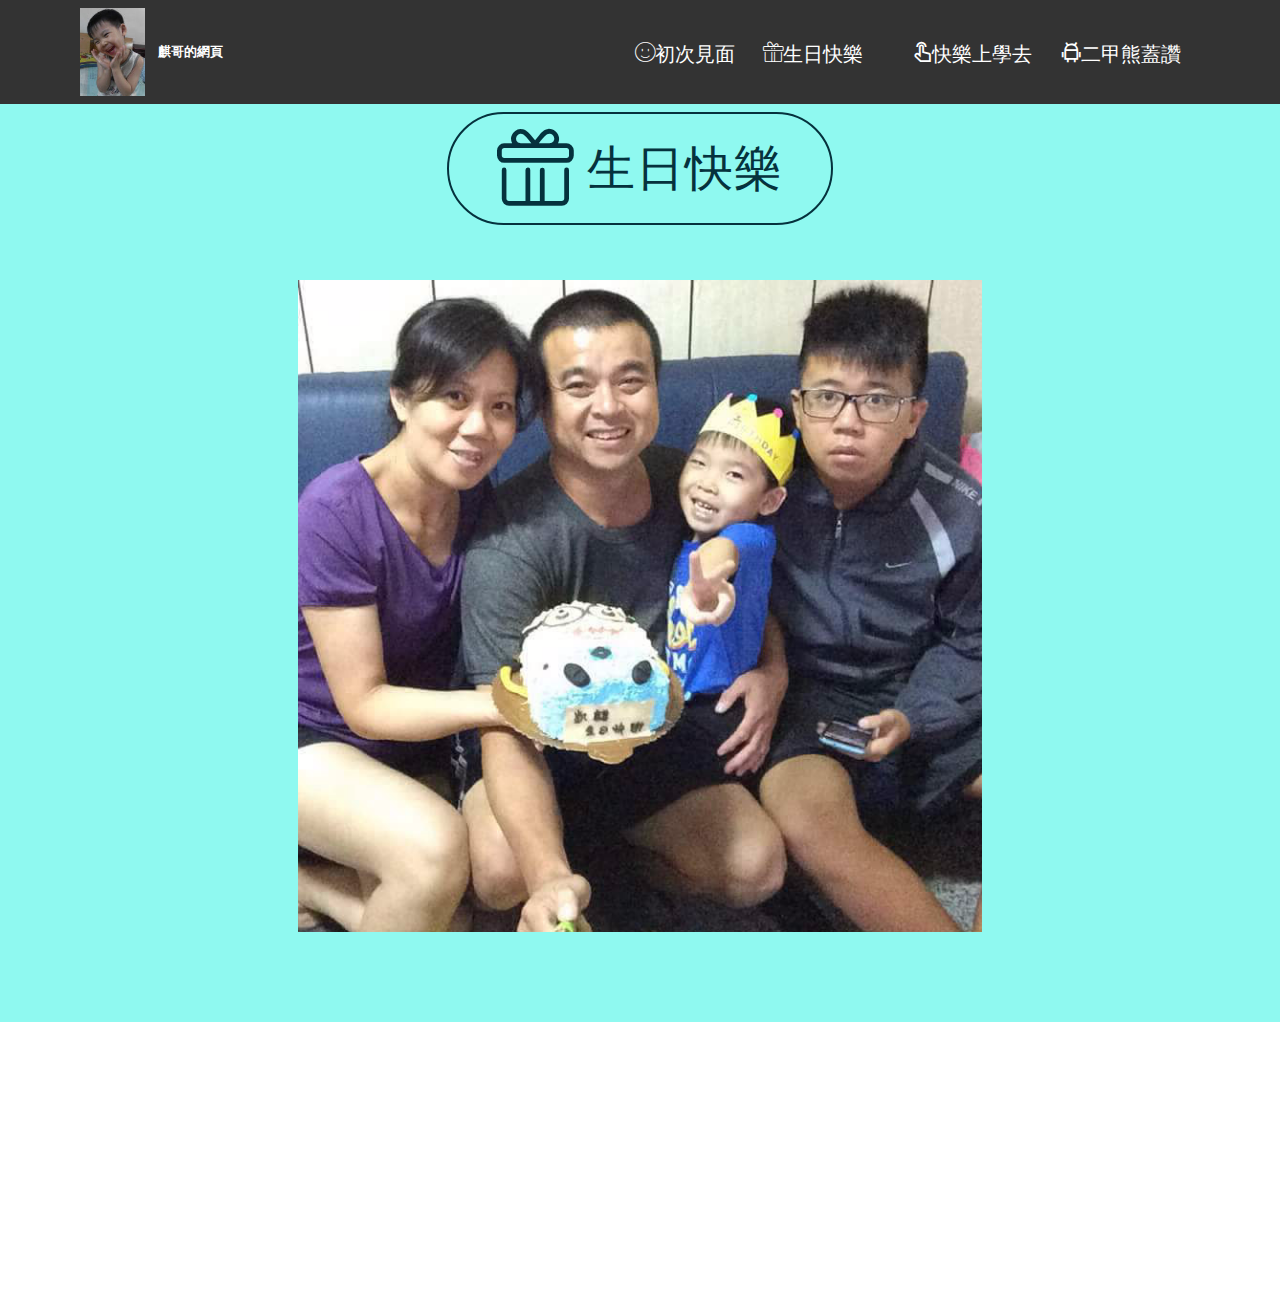
<file: baby/page1.html>
<!DOCTYPE html>
<html >
<head>
  <!-- Site made with Mobirise Website Builder v4.8.8, https://mobirise.com -->
  <meta charset="UTF-8">
  <meta http-equiv="X-UA-Compatible" content="IE=edge">
  <meta name="generator" content="Mobirise v4.8.8, mobirise.com">
  <meta name="viewport" content="width=device-width, initial-scale=1, minimum-scale=1">
  <link rel="shortcut icon" href="assets/images/1537367406142-1-122x163.jpg" type="image/x-icon">
  <meta name="description" content="">
  <title>生日快樂</title>
  <link rel="stylesheet" href="assets/web/assets/mobirise-icons-bold/mobirise-icons-bold.css">
  <link rel="stylesheet" href="assets/web/assets/mobirise-icons/mobirise-icons.css">
  <link rel="stylesheet" href="assets/web/assets/mobirise-icons2/mobirise2.css">
  <link rel="stylesheet" href="assets/tether/tether.min.css">
  <link rel="stylesheet" href="assets/bootstrap/css/bootstrap.min.css">
  <link rel="stylesheet" href="assets/bootstrap/css/bootstrap-grid.min.css">
  <link rel="stylesheet" href="assets/bootstrap/css/bootstrap-reboot.min.css">
  <link rel="stylesheet" href="assets/socicon/css/styles.css">
  <link rel="stylesheet" href="assets/animatecss/animate.min.css">
  <link rel="stylesheet" href="assets/dropdown/css/style.css">
  <link rel="stylesheet" href="assets/theme/css/style.css">
  <link rel="stylesheet" href="assets/mobirise/css/mbr-additional.css" type="text/css">
  
  
  
</head>
<body>
  <section class="menu cid-rbaXvKMQ7a" once="menu" id="menu1-27">

    

    <nav class="navbar navbar-expand beta-menu navbar-dropdown align-items-center navbar-fixed-top navbar-toggleable-sm">
        <button class="navbar-toggler navbar-toggler-right" type="button" data-toggle="collapse" data-target="#navbarSupportedContent" aria-controls="navbarSupportedContent" aria-expanded="false" aria-label="Toggle navigation">
            <div class="hamburger">
                <span></span>
                <span></span>
                <span></span>
                <span></span>
            </div>
        </button>
        <div class="menu-logo">
            <div class="navbar-brand">
                <span class="navbar-logo">
                    <a href="index.html">
                         <img src="assets/images/1537367406142-1-122x163.jpg" alt="Mobirise" title="" style="height: 5.5rem;">
                    </a>
                </span>
                <span class="navbar-caption-wrap"><a class="navbar-caption text-white display-4" href="https://mobirise.co">
                        麒哥的網頁</a></span>
            </div>
        </div>
        <div class="collapse navbar-collapse" id="navbarSupportedContent">
            <ul class="navbar-nav nav-dropdown nav-right" data-app-modern-menu="true"><li class="nav-item">
                    <a class="nav-link link text-white display-4" href="index.html#header3-3"><span class="mbri-smile-face mbr-iconfont mbr-iconfont-btn">初次見面</span>
                        </a>
                </li>
                <li class="nav-item">
                    <a class="nav-link link text-white display-4" href="page1.html#header4-29"><span class="mbri-gift mbr-iconfont mbr-iconfont-btn">生日快樂 &nbsp;</span></a>
                </li><li class="nav-item"><a class="nav-link link text-white display-4" href="page2.html#header8-2g"><span class="mobi-mbri mobi-mbri-touch mbr-iconfont mbr-iconfont-btn">快樂上學去</span>
                        </a></li><li class="nav-item"><a class="nav-link link text-white display-4" href="page3.html#header2-2n"><span class="mobi-mbri mobi-mbri-android mbr-iconfont mbr-iconfont-btn">二甲熊蓋讚</span>
                        </a></li></ul>
            
        </div>
    </nav>
</section>

<section class="engine"><a href="https://mobirise.info/a">online site builder</a></section><section class="header4 cid-rbaXvMdrJ7" id="header4-29">

    

    

    <div class="container">
        <div class="row justify-content-md-center">
            <div class="media-content col-md-10">
                
                
                <div class="mbr-text align-center mbr-white pb-3">
                    
                </div>
                <div class="mbr-section-btn align-center"><a class="btn btn-md btn-primary-outline display-2" href="https://drive.google.com/file/d/0B8H63F8eP1HTaFRweGxPNURfSjJmc0VOY2VfY2RpWi15NGxV/view?usp=sharing" target="_blank"><span class="mbrib-gift mbr-iconfont mbr-iconfont-btn"></span>生日快樂</a></div>
            </div>
            <div class="mbr-figure pt-5">
                <img src="assets/images/facebook-1490059023041-720x720.jpg" alt="Mobirise" title="" style="width: 60%;">
            </div>
        </div>
    </div>
</section>

<section class="cid-rbaXvOcwuq mbr-reveal" id="footer1-2c">

    

    

    <div class="container">
        <div class="media-container-row content text-white">
            <div class="col-12 col-md-3">
                <div class="media-wrap">
                    <a href="index.html">
                        <img src="assets/images/1532438131307-218x291.jpg" alt="Mobirise" title="">
                    </a>
                </div>
            </div>
            <div class="col-12 col-md-3 mbr-fonts-style display-4">
                <h5 class="pb-3"><strong><em>我 ~ 年少不努力&nbsp;<br>&nbsp; &nbsp; &nbsp; &nbsp; &nbsp; &nbsp; &nbsp; &nbsp; 老大徒傷悲<br>今 ~ 進城打拼<br>&nbsp; &nbsp; &nbsp; &nbsp; &nbsp; &nbsp; 希望能順利圓夢</em></strong></h5>
                <p class="mbr-text"><strong><em>堅持到底<br>&nbsp; &nbsp; &nbsp; &nbsp; &nbsp; &nbsp; &nbsp;永不放棄</em></strong></p>
            </div>
            <div class="col-12 col-md-3 mbr-fonts-style display-7">
                <h5 class="pb-3"><strong>
                    國立臺中科技大學<br>&nbsp; &nbsp; &nbsp;附設空中學院</strong></h5>
                <p class="mbr-text"><strong>校址:台中市三民路三段129號<br>電話:04-22195678</strong></p>
            </div>
            <div class="col-12 col-md-3 mbr-fonts-style display-4">
                <h5 class="pb-3"><strong>
                    資管二年2班</strong></h5>
                <p class="mbr-text"><strong>學號 :4210604039<br>學生 : 黃 雯 靜<br></strong><br></p>
            </div>
        </div>
        
    </div>
</section>


  <script src="assets/web/assets/jquery/jquery.min.js"></script>
  <script src="assets/popper/popper.min.js"></script>
  <script src="assets/tether/tether.min.js"></script>
  <script src="assets/bootstrap/js/bootstrap.min.js"></script>
  <script src="assets/viewportchecker/jquery.viewportchecker.js"></script>
  <script src="assets/smoothscroll/smooth-scroll.js"></script>
  <script src="assets/dropdown/js/script.min.js"></script>
  <script src="assets/touchswipe/jquery.touch-swipe.min.js"></script>
  <script src="assets/theme/js/script.js"></script>
  
  
 <div id="scrollToTop" class="scrollToTop mbr-arrow-up"><a style="text-align: center;"><i></i></a></div>
    <input name="animation" type="hidden">
  </body>
</html>
</file>
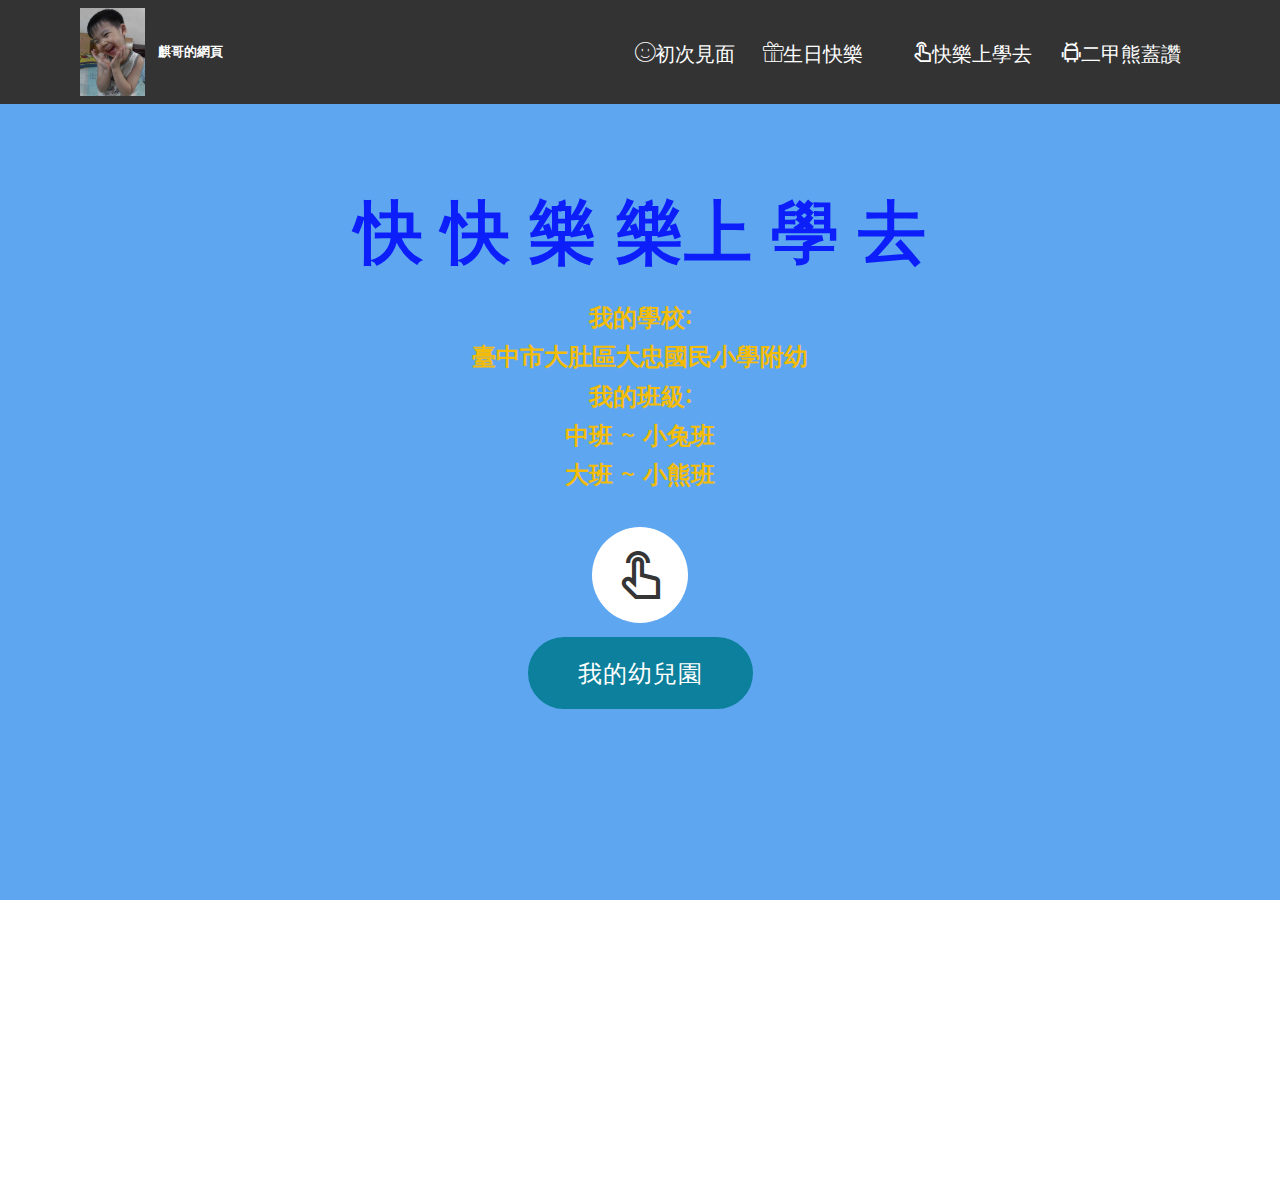
<file: baby/page2.html>
<!DOCTYPE html>
<html >
<head>
  <!-- Site made with Mobirise Website Builder v4.8.8, https://mobirise.com -->
  <meta charset="UTF-8">
  <meta http-equiv="X-UA-Compatible" content="IE=edge">
  <meta name="generator" content="Mobirise v4.8.8, mobirise.com">
  <meta name="viewport" content="width=device-width, initial-scale=1, minimum-scale=1">
  <link rel="shortcut icon" href="assets/images/1537367406142-1-122x163.jpg" type="image/x-icon">
  <meta name="description" content="">
  <title>快樂上學去</title>
  <link rel="stylesheet" href="assets/web/assets/mobirise-icons2/mobirise2.css">
  <link rel="stylesheet" href="assets/web/assets/mobirise-icons/mobirise-icons.css">
  <link rel="stylesheet" href="assets/tether/tether.min.css">
  <link rel="stylesheet" href="assets/bootstrap/css/bootstrap.min.css">
  <link rel="stylesheet" href="assets/bootstrap/css/bootstrap-grid.min.css">
  <link rel="stylesheet" href="assets/bootstrap/css/bootstrap-reboot.min.css">
  <link rel="stylesheet" href="assets/dropdown/css/style.css">
  <link rel="stylesheet" href="assets/socicon/css/styles.css">
  <link rel="stylesheet" href="assets/animatecss/animate.min.css">
  <link rel="stylesheet" href="assets/theme/css/style.css">
  <link rel="stylesheet" href="assets/mobirise/css/mbr-additional.css" type="text/css">
  
  
  
</head>
<body>
  <section class="menu cid-rbaXJIOih6" once="menu" id="menu1-2d">

    

    <nav class="navbar navbar-expand beta-menu navbar-dropdown align-items-center navbar-fixed-top navbar-toggleable-sm">
        <button class="navbar-toggler navbar-toggler-right" type="button" data-toggle="collapse" data-target="#navbarSupportedContent" aria-controls="navbarSupportedContent" aria-expanded="false" aria-label="Toggle navigation">
            <div class="hamburger">
                <span></span>
                <span></span>
                <span></span>
                <span></span>
            </div>
        </button>
        <div class="menu-logo">
            <div class="navbar-brand">
                <span class="navbar-logo">
                    <a href="index.html">
                         <img src="assets/images/1537367406142-1-122x163.jpg" alt="Mobirise" title="" style="height: 5.5rem;">
                    </a>
                </span>
                <span class="navbar-caption-wrap"><a class="navbar-caption text-white display-4" href="https://mobirise.co">
                        麒哥的網頁</a></span>
            </div>
        </div>
        <div class="collapse navbar-collapse" id="navbarSupportedContent">
            <ul class="navbar-nav nav-dropdown nav-right" data-app-modern-menu="true"><li class="nav-item">
                    <a class="nav-link link text-white display-4" href="index.html#header3-3"><span class="mbri-smile-face mbr-iconfont mbr-iconfont-btn">初次見面</span>
                        </a>
                </li>
                <li class="nav-item">
                    <a class="nav-link link text-white display-4" href="page1.html#header4-29"><span class="mbri-gift mbr-iconfont mbr-iconfont-btn">生日快樂 &nbsp;</span></a>
                </li><li class="nav-item"><a class="nav-link link text-white display-4" href="page2.html#header8-2g"><span class="mobi-mbri mobi-mbri-touch mbr-iconfont mbr-iconfont-btn">快樂上學去</span>
                        </a></li><li class="nav-item"><a class="nav-link link text-white display-4" href="page3.html#header2-2n"><span class="mobi-mbri mobi-mbri-android mbr-iconfont mbr-iconfont-btn">二甲熊蓋讚</span>
                        </a></li></ul>
            
        </div>
    </nav>
</section>

<section class="engine"><a href="https://mobirise.info/s">free bootstrap themes</a></section><section class="header8 cid-rbaXJKKZmx mbr-fullscreen" id="header8-2g">

    

    

    <div class="container align-center">
        <div class="row justify-content-md-center">
            <div class="mbr-white col-md-10">
                <h1 class="mbr-section-title align-center py-2 mbr-bold mbr-fonts-style display-1">
                        快 快 樂 樂上 學 去</h1>
                <p class="mbr-text align-center py-2 mbr-fonts-style display-5"><strong>我的學校:<br> 臺中市大肚區大忠國民小學附幼<br>我的班級:</strong><br><strong>中班 ~ 小兔班</strong><br><strong>大班 ~ 小熊班</strong></p>
                <div class="mbr-media show-modal align-center py-2" data-modal=".modalWindow">
                         <a href="https://photos.app.goo.gl/6HSrL565oMz8V9r6A" target="_blank"><span class="mbr-iconfont mobi-mbri-touch mobi-mbri"></span></a>
                </div>
                
                <div class="mbr-section-btn text-center"><a class="btn btn-md btn-primary display-5" href="https://drive.google.com/open?id=0B8H63F8eP1HTNnBHZnVLZDAyUXdBQk9odVBjTFotWFV4eGJV" target="_blank">我的幼兒園</a></div>
            </div>
        </div>
    </div>
    <div>
        <div class="modalWindow" style="display: none;">
            <div class="modalWindow-container">
                <div class="modalWindow-video-container">
                    <div class="modalWindow-video">
                        <iframe width="100%" height="100%" frameborder="0" allowfullscreen="1"></iframe>
                    </div>
                    <a class="close" role="button" data-dismiss="modal">
                        <span aria-hidden="true" class="mbri-close mbr-iconfont closeModal"></span>
                        <span class="sr-only">Close</span>
                    </a>
                </div>
            </div>
        </div>
    </div>
</section>

<section class="cid-rbaXJLX4DD mbr-reveal" id="footer1-2i">

    

    

    <div class="container">
        <div class="media-container-row content text-white">
            <div class="col-12 col-md-3">
                <div class="media-wrap">
                    <a href="index.html">
                        <img src="assets/images/1532438131307-218x291.jpg" alt="Mobirise" title="">
                    </a>
                </div>
            </div>
            <div class="col-12 col-md-3 mbr-fonts-style display-4">
                <h5 class="pb-3"><strong><em>我 ~ 年少不努力&nbsp;<br>&nbsp; &nbsp; &nbsp; &nbsp; &nbsp; &nbsp; &nbsp; &nbsp; 老大徒傷悲<br>今 ~ 進城打拼<br>&nbsp; &nbsp; &nbsp; &nbsp; &nbsp; &nbsp; 希望能順利圓夢</em></strong></h5>
                <p class="mbr-text"><strong><em>堅持到底<br>&nbsp; &nbsp; &nbsp; &nbsp; &nbsp; &nbsp; &nbsp;永不放棄</em></strong></p>
            </div>
            <div class="col-12 col-md-3 mbr-fonts-style display-7">
                <h5 class="pb-3"><strong>
                    國立臺中科技大學<br>&nbsp; &nbsp; &nbsp;附設空中學院</strong></h5>
                <p class="mbr-text"><strong>校址:台中市三民路三段129號<br>電話:04-22195678</strong></p>
            </div>
            <div class="col-12 col-md-3 mbr-fonts-style display-4">
                <h5 class="pb-3"><strong>
                    資管二年2班</strong></h5>
                <p class="mbr-text"><strong>學號 :4210604039<br>學生 : 黃 雯 靜<br></strong><br></p>
            </div>
        </div>
        
    </div>
</section>


  <script src="assets/web/assets/jquery/jquery.min.js"></script>
  <script src="assets/popper/popper.min.js"></script>
  <script src="assets/tether/tether.min.js"></script>
  <script src="assets/bootstrap/js/bootstrap.min.js"></script>
  <script src="assets/dropdown/js/script.min.js"></script>
  <script src="assets/viewportchecker/jquery.viewportchecker.js"></script>
  <script src="assets/playervimeo/vimeo_player.js"></script>
  <script src="assets/smoothscroll/smooth-scroll.js"></script>
  <script src="assets/touchswipe/jquery.touch-swipe.min.js"></script>
  <script src="assets/theme/js/script.js"></script>
  
  
 <div id="scrollToTop" class="scrollToTop mbr-arrow-up"><a style="text-align: center;"><i></i></a></div>
    <input name="animation" type="hidden">
  </body>
</html>
</file>
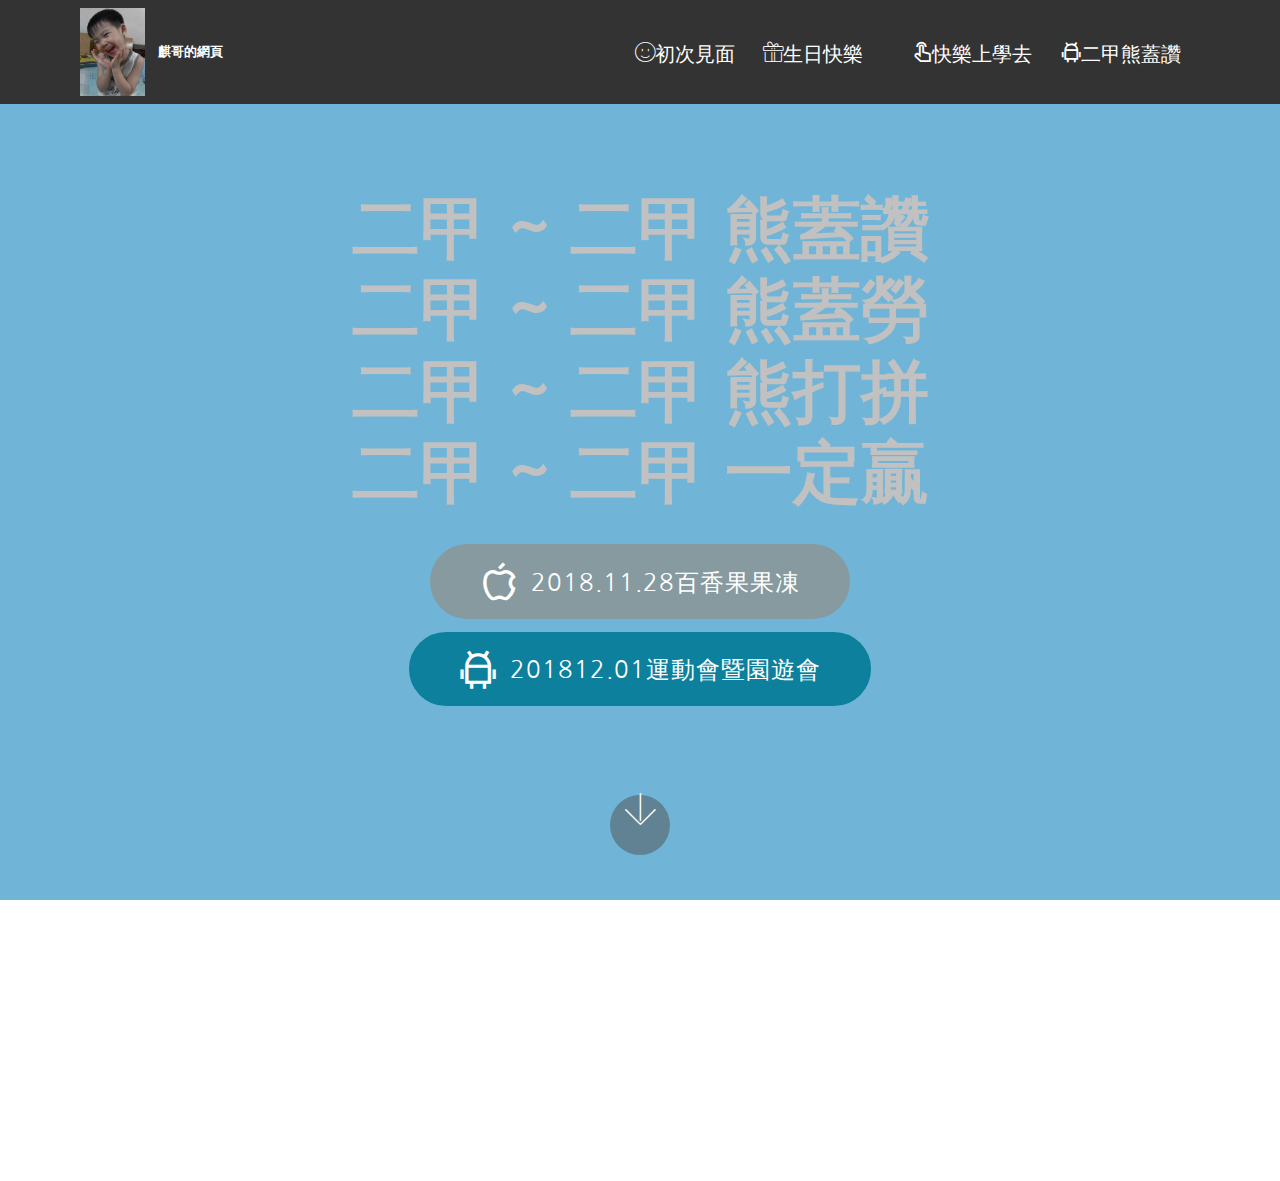
<file: baby/page3.html>
<!DOCTYPE html>
<html >
<head>
  <!-- Site made with Mobirise Website Builder v4.8.8, https://mobirise.com -->
  <meta charset="UTF-8">
  <meta http-equiv="X-UA-Compatible" content="IE=edge">
  <meta name="generator" content="Mobirise v4.8.8, mobirise.com">
  <meta name="viewport" content="width=device-width, initial-scale=1, minimum-scale=1">
  <link rel="shortcut icon" href="assets/images/1537367406142-1-122x163.jpg" type="image/x-icon">
  <meta name="description" content="">
  <title>二甲熊蓋讚</title>
  <link rel="stylesheet" href="assets/web/assets/mobirise-icons2/mobirise2.css">
  <link rel="stylesheet" href="assets/web/assets/mobirise-icons/mobirise-icons.css">
  <link rel="stylesheet" href="assets/tether/tether.min.css">
  <link rel="stylesheet" href="assets/bootstrap/css/bootstrap.min.css">
  <link rel="stylesheet" href="assets/bootstrap/css/bootstrap-grid.min.css">
  <link rel="stylesheet" href="assets/bootstrap/css/bootstrap-reboot.min.css">
  <link rel="stylesheet" href="assets/socicon/css/styles.css">
  <link rel="stylesheet" href="assets/animatecss/animate.min.css">
  <link rel="stylesheet" href="assets/dropdown/css/style.css">
  <link rel="stylesheet" href="assets/theme/css/style.css">
  <link rel="stylesheet" href="assets/mobirise/css/mbr-additional.css" type="text/css">
  
  
  
</head>
<body>
  <section class="menu cid-rbaXSUGS0d" once="menu" id="menu1-2j">

    

    <nav class="navbar navbar-expand beta-menu navbar-dropdown align-items-center navbar-fixed-top navbar-toggleable-sm">
        <button class="navbar-toggler navbar-toggler-right" type="button" data-toggle="collapse" data-target="#navbarSupportedContent" aria-controls="navbarSupportedContent" aria-expanded="false" aria-label="Toggle navigation">
            <div class="hamburger">
                <span></span>
                <span></span>
                <span></span>
                <span></span>
            </div>
        </button>
        <div class="menu-logo">
            <div class="navbar-brand">
                <span class="navbar-logo">
                    <a href="index.html">
                         <img src="assets/images/1537367406142-1-122x163.jpg" alt="Mobirise" title="" style="height: 5.5rem;">
                    </a>
                </span>
                <span class="navbar-caption-wrap"><a class="navbar-caption text-white display-4" href="https://mobirise.co">
                        麒哥的網頁</a></span>
            </div>
        </div>
        <div class="collapse navbar-collapse" id="navbarSupportedContent">
            <ul class="navbar-nav nav-dropdown nav-right" data-app-modern-menu="true"><li class="nav-item">
                    <a class="nav-link link text-white display-4" href="index.html#header3-3"><span class="mbri-smile-face mbr-iconfont mbr-iconfont-btn">初次見面</span>
                        </a>
                </li>
                <li class="nav-item">
                    <a class="nav-link link text-white display-4" href="page1.html#header4-29"><span class="mbri-gift mbr-iconfont mbr-iconfont-btn">生日快樂 &nbsp;</span></a>
                </li><li class="nav-item"><a class="nav-link link text-white display-4" href="page2.html#header8-2g"><span class="mobi-mbri mobi-mbri-touch mbr-iconfont mbr-iconfont-btn">快樂上學去</span>
                        </a></li><li class="nav-item"><a class="nav-link link text-white display-4" href="page3.html#header2-2n"><span class="mobi-mbri mobi-mbri-android mbr-iconfont mbr-iconfont-btn">二甲熊蓋讚</span>
                        </a></li></ul>
            
        </div>
    </nav>
</section>

<section class="engine"><a href="https://mobirise.info/d">site maker</a></section><section class="cid-rbaXSXj5gx mbr-fullscreen" id="header2-2n">

    

    

    <div class="container align-center">
        <div class="row justify-content-md-center">
            <div class="mbr-white col-md-10">
                <h1 class="mbr-section-title mbr-bold pb-3 mbr-fonts-style display-1">
                    二甲 ~ 二甲 熊蓋讚<br>二甲 ~ 二甲 熊蓋勞<br>二甲 ~ 二甲 熊打拼<br>二甲 ~ 二甲 一定贏</h1>
                
                
                <div class="mbr-section-btn"><a class="btn btn-md btn-warning display-5" href="https://www.facebook.com/100000273897913/posts/2182780285074413/" target="_blank"><span class="mobi-mbri mobi-mbri-apple mbr-iconfont mbr-iconfont-btn"></span>2018.11.28百香果果凍<br></a>
                    <a class="btn btn-md btn-primary display-5" href="https://photos.app.goo.gl/GWmoRAq1ZGUgP1Xg8" target="_blank"><span class="mobi-mbri mobi-mbri-android mbr-iconfont mbr-iconfont-btn"></span>201812.01運動會暨園遊會</a></div>
            </div>
        </div>
    </div>
    <div class="mbr-arrow hidden-sm-down" aria-hidden="true">
        <a href="#next">
            <i class="mbri-down mbr-iconfont"></i>
        </a>
    </div>
</section>

<section class="cid-rbaXSXOokC mbr-reveal" id="footer1-2o">

    

    

    <div class="container">
        <div class="media-container-row content text-white">
            <div class="col-12 col-md-3">
                <div class="media-wrap">
                    <a href="index.html">
                        <img src="assets/images/1532438131307-218x291.jpg" alt="Mobirise" title="">
                    </a>
                </div>
            </div>
            <div class="col-12 col-md-3 mbr-fonts-style display-4">
                <h5 class="pb-3"><strong><em>我 ~ 年少不努力&nbsp;<br>&nbsp; &nbsp; &nbsp; &nbsp; &nbsp; &nbsp; &nbsp; &nbsp; 老大徒傷悲<br>今 ~ 進城打拼<br>&nbsp; &nbsp; &nbsp; &nbsp; &nbsp; &nbsp; 希望能順利圓夢</em></strong></h5>
                <p class="mbr-text"><strong><em>堅持到底<br>&nbsp; &nbsp; &nbsp; &nbsp; &nbsp; &nbsp; &nbsp;永不放棄</em></strong></p>
            </div>
            <div class="col-12 col-md-3 mbr-fonts-style display-7">
                <h5 class="pb-3"><strong>
                    國立臺中科技大學<br>&nbsp; &nbsp; &nbsp;附設空中學院</strong></h5>
                <p class="mbr-text"><strong>校址:台中市三民路三段129號<br>電話:04-22195678</strong></p>
            </div>
            <div class="col-12 col-md-3 mbr-fonts-style display-4">
                <h5 class="pb-3"><strong>
                    資管二年2班</strong></h5>
                <p class="mbr-text"><strong>學號 :4210604039<br>學生 : 黃 雯 靜<br></strong><br></p>
            </div>
        </div>
        
    </div>
</section>


  <script src="assets/web/assets/jquery/jquery.min.js"></script>
  <script src="assets/popper/popper.min.js"></script>
  <script src="assets/tether/tether.min.js"></script>
  <script src="assets/bootstrap/js/bootstrap.min.js"></script>
  <script src="assets/touchswipe/jquery.touch-swipe.min.js"></script>
  <script src="assets/viewportchecker/jquery.viewportchecker.js"></script>
  <script src="assets/smoothscroll/smooth-scroll.js"></script>
  <script src="assets/dropdown/js/script.min.js"></script>
  <script src="assets/theme/js/script.js"></script>
  
  
 <div id="scrollToTop" class="scrollToTop mbr-arrow-up"><a style="text-align: center;"><i></i></a></div>
    <input name="animation" type="hidden">
  </body>
</html>
</file>
<file: assets/web/assets/mobirise-icons2/mobirise2.css>
@font-face {
  font-family: 'Moririse2';
  src:  url('mobirise2.eot?f2bix4');
  src:  url('mobirise2.eot?f2bix4#iefix') format('embedded-opentype'),
    url('mobirise2.ttf?f2bix4') format('truetype'),
    url('mobirise2.woff?f2bix4') format('woff'),
    url('mobirise2.svg?f2bix4#mobirise2') format('svg');
  font-weight: normal;
  font-style: normal;
}

[class^="mobi-"], [class*=" mobi-"] {
  /* use !important to prevent issues with browser extensions that change fonts */
  font-family: 'Moririse2' !important;
  speak: none;
  font-style: normal;
  font-weight: normal;
  font-variant: normal;
  text-transform: none;
  line-height: 1;

  /* Better Font Rendering =========== */
  -webkit-font-smoothing: antialiased;
  -moz-osx-font-smoothing: grayscale;
}

.mobi-mbri-add-submenu:before {
  content: "\e900";
}
.mobi-mbri-alert:before {
  content: "\e901";
}
.mobi-mbri-align-center:before {
  content: "\e902";
}
.mobi-mbri-align-justify:before {
  content: "\e903";
}
.mobi-mbri-align-left:before {
  content: "\e904";
}
.mobi-mbri-align-right:before {
  content: "\e905";
}
.mobi-mbri-android:before {
  content: "\e906";
}
.mobi-mbri-apple:before {
  content: "\e907";
}
.mobi-mbri-arrow-down:before {
  content: "\e908";
}
.mobi-mbri-arrow-next:before {
  content: "\e909";
}
.mobi-mbri-arrow-prev:before {
  content: "\e90a";
}
.mobi-mbri-arrow-up:before {
  content: "\e90b";
}
.mobi-mbri-bold:before {
  content: "\e90c";
}
.mobi-mbri-bookmark:before {
  content: "\e90d";
}
.mobi-mbri-bootstrap:before {
  content: "\e90e";
}
.mobi-mbri-briefcase:before {
  content: "\e90f";
}
.mobi-mbri-browse:before {
  content: "\e910";
}
.mobi-mbri-bulleted-list:before {
  content: "\e911";
}
.mobi-mbri-calendar:before {
  content: "\e912";
}
.mobi-mbri-camera:before {
  content: "\e913";
}
.mobi-mbri-cart-add:before {
  content: "\e914";
}
.mobi-mbri-cart-full:before {
  content: "\e915";
}
.mobi-mbri-cash:before {
  content: "\e916";
}
.mobi-mbri-change-style:before {
  content: "\e917";
}
.mobi-mbri-chat:before {
  content: "\e918";
}
.mobi-mbri-clock:before {
  content: "\e919";
}
.mobi-mbri-close:before {
  content: "\e91a";
}
.mobi-mbri-cloud:before {
  content: "\e91b";
}
.mobi-mbri-code:before {
  content: "\e91c";
}
.mobi-mbri-contact-form:before {
  content: "\e91d";
}
.mobi-mbri-credit-card:before {
  content: "\e91e";
}
.mobi-mbri-cursor-click:before {
  content: "\e91f";
}
.mobi-mbri-cust-feedback:before {
  content: "\e920";
}
.mobi-mbri-database:before {
  content: "\e921";
}
.mobi-mbri-delivery:before {
  content: "\e922";
}
.mobi-mbri-desktop:before {
  content: "\e923";
}
.mobi-mbri-devices:before {
  content: "\e924";
}
.mobi-mbri-down:before {
  content: "\e925";
}
.mobi-mbri-download-2:before {
  content: "\e926";
}
.mobi-mbri-download:before {
  content: "\e927";
}
.mobi-mbri-drag-n-drop-2:before {
  content: "\e928";
}
.mobi-mbri-drag-n-drop:before {
  content: "\e929";
}
.mobi-mbri-edit-2:before {
  content: "\e92a";
}
.mobi-mbri-edit:before {
  content: "\e92b";
}
.mobi-mbri-error:before {
  content: "\e92c";
}
.mobi-mbri-extension:before {
  content: "\e92d";
}
.mobi-mbri-features:before {
  content: "\e92e";
}
.mobi-mbri-file:before {
  content: "\e92f";
}
.mobi-mbri-flag:before {
  content: "\e930";
}
.mobi-mbri-folder:before {
  content: "\e931";
}
.mobi-mbri-gift:before {
  content: "\e932";
}
.mobi-mbri-github:before {
  content: "\e933";
}
.mobi-mbri-globe-2:before {
  content: "\e934";
}
.mobi-mbri-globe:before {
  content: "\e935";
}
.mobi-mbri-growing-chart:before {
  content: "\e936";
}
.mobi-mbri-hearth:before {
  content: "\e937";
}
.mobi-mbri-help:before {
  content: "\e938";
}
.mobi-mbri-home:before {
  content: "\e939";
}
.mobi-mbri-hot-cup:before {
  content: "\e93a";
}
.mobi-mbri-idea:before {
  content: "\e93b";
}
.mobi-mbri-image-gallery:before {
  content: "\e93c";
}
.mobi-mbri-image-slider:before {
  content: "\e93d";
}
.mobi-mbri-info:before {
  content: "\e93e";
}
.mobi-mbri-italic:before {
  content: "\e93f";
}
.mobi-mbri-key:before {
  content: "\e940";
}
.mobi-mbri-laptop:before {
  content: "\e941";
}
.mobi-mbri-layers:before {
  content: "\e942";
}
.mobi-mbri-left-right:before {
  content: "\e943";
}
.mobi-mbri-left:before {
  content: "\e944";
}
.mobi-mbri-letter:before {
  content: "\e945";
}
.mobi-mbri-like:before {
  content: "\e946";
}
.mobi-mbri-link:before {
  content: "\e947";
}
.mobi-mbri-lock:before {
  content: "\e948";
}
.mobi-mbri-login:before {
  content: "\e949";
}
.mobi-mbri-logout:before {
  content: "\e94a";
}
.mobi-mbri-magic-stick:before {
  content: "\e94b";
}
.mobi-mbri-map-pin:before {
  content: "\e94c";
}
.mobi-mbri-menu:before {
  content: "\e94d";
}
.mobi-mbri-mobile-2:before {
  content: "\e94e";
}
.mobi-mbri-mobile-horizontal:before {
  content: "\e94f";
}
.mobi-mbri-mobile:before {
  content: "\e950";
}
.mobi-mbri-mobirise:before {
  content: "\e951";
}
.mobi-mbri-more-horizontal:before {
  content: "\e952";
}
.mobi-mbri-more-vertical:before {
  content: "\e953";
}
.mobi-mbri-music:before {
  content: "\e954";
}
.mobi-mbri-new-file:before {
  content: "\e955";
}
.mobi-mbri-numbered-list:before {
  content: "\e956";
}
.mobi-mbri-opened-folder:before {
  content: "\e957";
}
.mobi-mbri-pages:before {
  content: "\e958";
}
.mobi-mbri-paper-plane:before {
  content: "\e959";
}
.mobi-mbri-paperclip:before {
  content: "\e95a";
}
.mobi-mbri-phone:before {
  content: "\e95b";
}
.mobi-mbri-photo:before {
  content: "\e95c";
}
.mobi-mbri-photos:before {
  content: "\e95d";
}
.mobi-mbri-pin:before {
  content: "\e95e";
}
.mobi-mbri-play:before {
  content: "\e95f";
}
.mobi-mbri-plus:before {
  content: "\e960";
}
.mobi-mbri-preview:before {
  content: "\e961";
}
.mobi-mbri-print:before {
  content: "\e962";
}
.mobi-mbri-protect:before {
  content: "\e963";
}
.mobi-mbri-question:before {
  content: "\e964";
}
.mobi-mbri-quote-left:before {
  content: "\e965";
}
.mobi-mbri-quote-right:before {
  content: "\e966";
}
.mobi-mbri-redo:before {
  content: "\e967";
}
.mobi-mbri-refresh:before {
  content: "\e968";
}
.mobi-mbri-responsive-2:before {
  content: "\e969";
}
.mobi-mbri-responsive:before {
  content: "\e96a";
}
.mobi-mbri-right:before {
  content: "\e96b";
}
.mobi-mbri-rocket:before {
  content: "\e96c";
}
.mobi-mbri-sad-face:before {
  content: "\e96d";
}
.mobi-mbri-sale:before {
  content: "\e96e";
}
.mobi-mbri-save:before {
  content: "\e96f";
}
.mobi-mbri-search:before {
  content: "\e970";
}
.mobi-mbri-setting-2:before {
  content: "\e971";
}
.mobi-mbri-setting-3:before {
  content: "\e972";
}
.mobi-mbri-setting:before {
  content: "\e973";
}
.mobi-mbri-share:before {
  content: "\e974";
}
.mobi-mbri-shopping-bag:before {
  content: "\e975";
}
.mobi-mbri-shopping-basket:before {
  content: "\e976";
}
.mobi-mbri-shopping-cart:before {
  content: "\e977";
}
.mobi-mbri-sites:before {
  content: "\e978";
}
.mobi-mbri-smile-face:before {
  content: "\e979";
}
.mobi-mbri-speed:before {
  content: "\e97a";
}
.mobi-mbri-star:before {
  content: "\e97b";
}
.mobi-mbri-success:before {
  content: "\e97c";
}
.mobi-mbri-sun:before {
  content: "\e97d";
}
.mobi-mbri-sun2:before {
  content: "\e97e";
}
.mobi-mbri-tablet-vertical:before {
  content: "\e97f";
}
.mobi-mbri-tablet:before {
  content: "\e980";
}
.mobi-mbri-target:before {
  content: "\e981";
}
.mobi-mbri-timer:before {
  content: "\e982";
}
.mobi-mbri-to-ftp:before {
  content: "\e983";
}
.mobi-mbri-to-local-drive:before {
  content: "\e984";
}
.mobi-mbri-touch-swipe:before {
  content: "\e985";
}
.mobi-mbri-touch:before {
  content: "\e986";
}
.mobi-mbri-trash:before {
  content: "\e987";
}
.mobi-mbri-underline:before {
  content: "\e988";
}
.mobi-mbri-undo:before {
  content: "\e989";
}
.mobi-mbri-unlink:before {
  content: "\e98a";
}
.mobi-mbri-unlock:before {
  content: "\e98b";
}
.mobi-mbri-up-down:before {
  content: "\e98c";
}
.mobi-mbri-up:before {
  content: "\e98d";
}
.mobi-mbri-update:before {
  content: "\e98e";
}
.mobi-mbri-upload-2:before {
  content: "\e98f";
}
.mobi-mbri-upload:before {
  content: "\e990";
}
.mobi-mbri-user-2:before {
  content: "\e991";
}
.mobi-mbri-user:before {
  content: "\e992";
}
.mobi-mbri-users:before {
  content: "\e993";
}
.mobi-mbri-video-play:before {
  content: "\e994";
}
.mobi-mbri-video:before {
  content: "\e995";
}
.mobi-mbri-watch:before {
  content: "\e996";
}
.mobi-mbri-website-theme-2:before {
  content: "\e997";
}
.mobi-mbri-website-theme:before {
  content: "\e998";
}
.mobi-mbri-wifi:before {
  content: "\e999";
}
.mobi-mbri-windows:before {
  content: "\e99a";
}
.mobi-mbri-zoom-in:before {
  content: "\e99b";
}
.mobi-mbri-zoom-out:before {
  content: "\e99c";
}
</file>
<file: assets/web/assets/mobirise-icons/mobirise-icons.css>
@font-face {
  font-family: 'MobiriseIcons';
  src:  url('mobirise-icons.eot?spat4u');
  src:  url('mobirise-icons.eot?spat4u#iefix') format('embedded-opentype'),
    url('mobirise-icons.ttf?spat4u') format('truetype'),
    url('mobirise-icons.woff?spat4u') format('woff'),
    url('mobirise-icons.svg?spat4u#MobiriseIcons') format('svg');
  font-weight: normal;
  font-style: normal;
}

[class^="mbri-"], [class*=" mbri-"] {
  /* use !important to prevent issues with browser extensions that change fonts */
  font-family: MobiriseIcons !important;
  speak: none;
  font-style: normal;
  font-weight: normal;
  font-variant: normal;
  text-transform: none;
  line-height: 1;

  /* Better Font Rendering =========== */
  -webkit-font-smoothing: antialiased;
  -moz-osx-font-smoothing: grayscale;
}

.mbri-add-submenu:before {
  content: "\e900";
}
.mbri-alert:before {
  content: "\e901";
}
.mbri-align-center:before {
  content: "\e902";
}
.mbri-align-justify:before {
  content: "\e903";
}
.mbri-align-left:before {
  content: "\e904";
}
.mbri-align-right:before {
  content: "\e905";
}
.mbri-android:before {
  content: "\e906";
}
.mbri-apple:before {
  content: "\e907";
}
.mbri-arrow-down:before {
  content: "\e908";
}
.mbri-arrow-next:before {
  content: "\e909";
}
.mbri-arrow-prev:before {
  content: "\e90a";
}
.mbri-arrow-up:before {
  content: "\e90b";
}
.mbri-bold:before {
  content: "\e90c";
}
.mbri-bookmark:before {
  content: "\e90d";
}
.mbri-bootstrap:before {
  content: "\e90e";
}
.mbri-briefcase:before {
  content: "\e90f";
}
.mbri-browse:before {
  content: "\e910";
}
.mbri-bulleted-list:before {
  content: "\e911";
}
.mbri-calendar:before {
  content: "\e912";
}
.mbri-camera:before {
  content: "\e913";
}
.mbri-cart-add:before {
  content: "\e914";
}
.mbri-cart-full:before {
  content: "\e915";
}
.mbri-cash:before {
  content: "\e916";
}
.mbri-change-style:before {
  content: "\e917";
}
.mbri-chat:before {
  content: "\e918";
}
.mbri-clock:before {
  content: "\e919";
}
.mbri-close:before {
  content: "\e91a";
}
.mbri-cloud:before {
  content: "\e91b";
}
.mbri-code:before {
  content: "\e91c";
}
.mbri-contact-form:before {
  content: "\e91d";
}
.mbri-credit-card:before {
  content: "\e91e";
}
.mbri-cursor-click:before {
  content: "\e91f";
}
.mbri-cust-feedback:before {
  content: "\e920";
}
.mbri-database:before {
  content: "\e921";
}
.mbri-delivery:before {
  content: "\e922";
}
.mbri-desktop:before {
  content: "\e923";
}
.mbri-devices:before {
  content: "\e924";
}
.mbri-down:before {
  content: "\e925";
}
.mbri-download:before {
  content: "\e989";
}
.mbri-drag-n-drop:before {
  content: "\e927";
}
.mbri-drag-n-drop2:before {
  content: "\e928";
}
.mbri-edit:before {
  content: "\e929";
}
.mbri-edit2:before {
  content: "\e92a";
}
.mbri-error:before {
  content: "\e92b";
}
.mbri-extension:before {
  content: "\e92c";
}
.mbri-features:before {
  content: "\e92d";
}
.mbri-file:before {
  content: "\e92e";
}
.mbri-flag:before {
  content: "\e92f";
}
.mbri-folder:before {
  content: "\e930";
}
.mbri-gift:before {
  content: "\e931";
}
.mbri-github:before {
  content: "\e932";
}
.mbri-globe:before {
  content: "\e933";
}
.mbri-globe-2:before {
  content: "\e934";
}
.mbri-growing-chart:before {
  content: "\e935";
}
.mbri-hearth:before {
  content: "\e936";
}
.mbri-help:before {
  content: "\e937";
}
.mbri-home:before {
  content: "\e938";
}
.mbri-hot-cup:before {
  content: "\e939";
}
.mbri-idea:before {
  content: "\e93a";
}
.mbri-image-gallery:before {
  content: "\e93b";
}
.mbri-image-slider:before {
  content: "\e93c";
}
.mbri-info:before {
  content: "\e93d";
}
.mbri-italic:before {
  content: "\e93e";
}
.mbri-key:before {
  content: "\e93f";
}
.mbri-laptop:before {
  content: "\e940";
}
.mbri-layers:before {
  content: "\e941";
}
.mbri-left-right:before {
  content: "\e942";
}
.mbri-left:before {
  content: "\e943";
}
.mbri-letter:before {
  content: "\e944";
}
.mbri-like:before {
  content: "\e945";
}
.mbri-link:before {
  content: "\e946";
}
.mbri-lock:before {
  content: "\e947";
}
.mbri-login:before {
  content: "\e948";
}
.mbri-logout:before {
  content: "\e949";
}
.mbri-magic-stick:before {
  content: "\e94a";
}
.mbri-map-pin:before {
  content: "\e94b";
}
.mbri-menu:before {
  content: "\e94c";
}
.mbri-mobile:before {
  content: "\e94d";
}
.mbri-mobile2:before {
  content: "\e94e";
}
.mbri-mobirise:before {
  content: "\e94f";
}
.mbri-more-horizontal:before {
  content: "\e950";
}
.mbri-more-vertical:before {
  content: "\e951";
}
.mbri-music:before {
  content: "\e952";
}
.mbri-new-file:before {
  content: "\e953";
}
.mbri-numbered-list:before {
  content: "\e954";
}
.mbri-opened-folder:before {
  content: "\e955";
}
.mbri-pages:before {
  content: "\e956";
}
.mbri-paper-plane:before {
  content: "\e957";
}
.mbri-paperclip:before {
  content: "\e958";
}
.mbri-photo:before {
  content: "\e959";
}
.mbri-photos:before {
  content: "\e95a";
}
.mbri-pin:before {
  content: "\e95b";
}
.mbri-play:before {
  content: "\e95c";
}
.mbri-plus:before {
  content: "\e95d";
}
.mbri-preview:before {
  content: "\e95e";
}
.mbri-print:before {
  content: "\e95f";
}
.mbri-protect:before {
  content: "\e960";
}
.mbri-question:before {
  content: "\e961";
}
.mbri-quote-left:before {
  content: "\e962";
}
.mbri-quote-right:before {
  content: "\e963";
}
.mbri-refresh:before {
  content: "\e964";
}
.mbri-responsive:before {
  content: "\e965";
}
.mbri-right:before {
  content: "\e966";
}
.mbri-rocket:before {
  content: "\e967";
}
.mbri-sad-face:before {
  content: "\e968";
}
.mbri-sale:before {
  content: "\e969";
}
.mbri-save:before {
  content: "\e96a";
}
.mbri-search:before {
  content: "\e96b";
}
.mbri-setting:before {
  content: "\e96c";
}
.mbri-setting2:before {
  content: "\e96d";
}
.mbri-setting3:before {
  content: "\e96e";
}
.mbri-share:before {
  content: "\e96f";
}
.mbri-shopping-bag:before {
  content: "\e970";
}
.mbri-shopping-basket:before {
  content: "\e971";
}
.mbri-shopping-cart:before {
  content: "\e972";
}
.mbri-sites:before {
  content: "\e973";
}
.mbri-smile-face:before {
  content: "\e974";
}
.mbri-speed:before {
  content: "\e975";
}
.mbri-star:before {
  content: "\e976";
}
.mbri-success:before {
  content: "\e977";
}
.mbri-sun:before {
  content: "\e978";
}
.mbri-sun2:before {
  content: "\e979";
}
.mbri-tablet:before {
  content: "\e97a";
}
.mbri-tablet-vertical:before {
  content: "\e97b";
}
.mbri-target:before {
  content: "\e97c";
}
.mbri-timer:before {
  content: "\e97d";
}
.mbri-to-ftp:before {
  content: "\e97e";
}
.mbri-to-local-drive:before {
  content: "\e97f";
}
.mbri-touch-swipe:before {
  content: "\e980";
}
.mbri-touch:before {
  content: "\e981";
}
.mbri-trash:before {
  content: "\e982";
}
.mbri-underline:before {
  content: "\e983";
}
.mbri-unlink:before {
  content: "\e984";
}
.mbri-unlock:before {
  content: "\e985";
}
.mbri-up-down:before {
  content: "\e986";
}
.mbri-up:before {
  content: "\e987";
}
.mbri-update:before {
  content: "\e988";
}
.mbri-upload:before {
 content: "\e926"; 
}
.mbri-user:before {
  content: "\e98a";
}
.mbri-user2:before {
  content: "\e98b";
}
.mbri-users:before {
  content: "\e98c";
}
.mbri-video:before {
  content: "\e98d";
}
.mbri-video-play:before {
  content: "\e98e";
}
.mbri-watch:before {
  content: "\e98f";
}
.mbri-website-theme:before {
  content: "\e990";
}
.mbri-wifi:before {
  content: "\e991";
}
.mbri-windows:before {
  content: "\e992";
}
.mbri-zoom-out:before {
  content: "\e993";
}
.mbri-redo:before {
  content: "\e994";
}
.mbri-undo:before {
  content: "\e995";
}
</file>
<file: assets/socicon/css/styles.css>
@charset "UTF-8";

@font-face {
  font-family: "socicon";
  src:url("../fonts/socicon.eot");
  src:url("../fonts/socicon.eot?#iefix") format("embedded-opentype"),
    url("../fonts/socicon.woff") format("woff"),
    url("../fonts/socicon.ttf") format("truetype"),
    url("../fonts/socicon.svg#socicon") format("svg");
  font-weight: normal;
  font-style: normal;

}

[data-icon]:before {
  font-family: "socicon" !important;
  content: attr(data-icon);
  font-style: normal !important;
  font-weight: normal !important;
  font-variant: normal !important;
  text-transform: none !important;
  speak: none;
  line-height: 1;
  -webkit-font-smoothing: antialiased;
  -moz-osx-font-smoothing: grayscale;
}

[class^="socicon-"]:before,
[class*=" socicon-"]:before {
  font-family: "socicon" !important;
  font-style: normal !important;
  font-weight: normal !important;
  font-variant: normal !important;
  text-transform: none !important;
  speak: none;
  line-height: 1;
  -webkit-font-smoothing: antialiased;
  -moz-osx-font-smoothing: grayscale;
}

.socicon-modelmayhem:before {
  content: "\e000";
}
.socicon-mixcloud:before {
  content: "\e001";
}
.socicon-drupal:before {
  content: "\e002";
}
.socicon-swarm:before {
  content: "\e003";
}
.socicon-istock:before {
  content: "\e004";
}
.socicon-yammer:before {
  content: "\e005";
}
.socicon-ello:before {
  content: "\e006";
}
.socicon-stackoverflow:before {
  content: "\e007";
}
.socicon-persona:before {
  content: "\e008";
}
.socicon-triplej:before {
  content: "\e009";
}
.socicon-houzz:before {
  content: "\e00a";
}
.socicon-rss:before {
  content: "\e00b";
}
.socicon-paypal:before {
  content: "\e00c";
}
.socicon-odnoklassniki:before {
  content: "\e00d";
}
.socicon-airbnb:before {
  content: "\e00e";
}
.socicon-periscope:before {
  content: "\e00f";
}
.socicon-outlook:before {
  content: "\e010";
}
.socicon-coderwall:before {
  content: "\e011";
}
.socicon-tripadvisor:before {
  content: "\e012";
}
.socicon-appnet:before {
  content: "\e013";
}
.socicon-goodreads:before {
  content: "\e014";
}
.socicon-tripit:before {
  content: "\e015";
}
.socicon-lanyrd:before {
  content: "\e016";
}
.socicon-slideshare:before {
  content: "\e017";
}
.socicon-buffer:before {
  content: "\e018";
}
.socicon-disqus:before {
  content: "\e019";
}
.socicon-vkontakte:before {
  content: "\e01a";
}
.socicon-whatsapp:before {
  content: "\e01b";
}
.socicon-patreon:before {
  content: "\e01c";
}
.socicon-storehouse:before {
  content: "\e01d";
}
.socicon-pocket:before {
  content: "\e01e";
}
.socicon-mail:before {
  content: "\e01f";
}
.socicon-blogger:before {
  content: "\e020";
}
.socicon-technorati:before {
  content: "\e021";
}
.socicon-reddit:before {
  content: "\e022";
}
.socicon-dribbble:before {
  content: "\e023";
}
.socicon-stumbleupon:before {
  content: "\e024";
}
.socicon-digg:before {
  content: "\e025";
}
.socicon-envato:before {
  content: "\e026";
}
.socicon-behance:before {
  content: "\e027";
}
.socicon-delicious:before {
  content: "\e028";
}
.socicon-deviantart:before {
  content: "\e029";
}
.socicon-forrst:before {
  content: "\e02a";
}
.socicon-play:before {
  content: "\e02b";
}
.socicon-zerply:before {
  content: "\e02c";
}
.socicon-wikipedia:before {
  content: "\e02d";
}
.socicon-apple:before {
  content: "\e02e";
}
.socicon-flattr:before {
  content: "\e02f";
}
.socicon-github:before {
  content: "\e030";
}
.socicon-renren:before {
  content: "\e031";
}
.socicon-friendfeed:before {
  content: "\e032";
}
.socicon-newsvine:before {
  content: "\e033";
}
.socicon-identica:before {
  content: "\e034";
}
.socicon-bebo:before {
  content: "\e035";
}
.socicon-zynga:before {
  content: "\e036";
}
.socicon-steam:before {
  content: "\e037";
}
.socicon-xbox:before {
  content: "\e038";
}
.socicon-windows:before {
  content: "\e039";
}
.socicon-qq:before {
  content: "\e03a";
}
.socicon-douban:before {
  content: "\e03b";
}
.socicon-meetup:before {
  content: "\e03c";
}
.socicon-playstation:before {
  content: "\e03d";
}
.socicon-android:before {
  content: "\e03e";
}
.socicon-snapchat:before {
  content: "\e03f";
}
.socicon-twitter:before {
  content: "\e040";
}
.socicon-facebook:before {
  content: "\e041";
}
.socicon-googleplus:before {
  content: "\e042";
}
.socicon-pinterest:before {
  content: "\e043";
}
.socicon-foursquare:before {
  content: "\e044";
}
.socicon-yahoo:before {
  content: "\e045";
}
.socicon-skype:before {
  content: "\e046";
}
.socicon-yelp:before {
  content: "\e047";
}
.socicon-feedburner:before {
  content: "\e048";
}
.socicon-linkedin:before {
  content: "\e049";
}
.socicon-viadeo:before {
  content: "\e04a";
}
.socicon-xing:before {
  content: "\e04b";
}
.socicon-myspace:before {
  content: "\e04c";
}
.socicon-soundcloud:before {
  content: "\e04d";
}
.socicon-spotify:before {
  content: "\e04e";
}
.socicon-grooveshark:before {
  content: "\e04f";
}
.socicon-lastfm:before {
  content: "\e050";
}
.socicon-youtube:before {
  content: "\e051";
}
.socicon-vimeo:before {
  content: "\e052";
}
.socicon-dailymotion:before {
  content: "\e053";
}
.socicon-vine:before {
  content: "\e054";
}
.socicon-flickr:before {
  content: "\e055";
}
.socicon-500px:before {
  content: "\e056";
}
.socicon-wordpress:before {
  content: "\e058";
}
.socicon-tumblr:before {
  content: "\e059";
}
.socicon-twitch:before {
  content: "\e05a";
}
.socicon-8tracks:before {
  content: "\e05b";
}
.socicon-amazon:before {
  content: "\e05c";
}
.socicon-icq:before {
  content: "\e05d";
}
.socicon-smugmug:before {
  content: "\e05e";
}
.socicon-ravelry:before {
  content: "\e05f";
}
.socicon-weibo:before {
  content: "\e060";
}
.socicon-baidu:before {
  content: "\e061";
}
.socicon-angellist:before {
  content: "\e062";
}
.socicon-ebay:before {
  content: "\e063";
}
.socicon-imdb:before {
  content: "\e064";
}
.socicon-stayfriends:before {
  content: "\e065";
}
.socicon-residentadvisor:before {
  content: "\e066";
}
.socicon-google:before {
  content: "\e067";
}
.socicon-yandex:before {
  content: "\e068";
}
.socicon-sharethis:before {
  content: "\e069";
}
.socicon-bandcamp:before {
  content: "\e06a";
}
.socicon-itunes:before {
  content: "\e06b";
}
.socicon-deezer:before {
  content: "\e06c";
}
.socicon-telegram:before {
  content: "\e06e";
}
.socicon-openid:before {
  content: "\e06f";
}
.socicon-amplement:before {
  content: "\e070";
}
.socicon-viber:before {
  content: "\e071";
}
.socicon-zomato:before {
  content: "\e072";
}
.socicon-draugiem:before {
  content: "\e074";
}
.socicon-endomodo:before {
  content: "\e075";
}
.socicon-filmweb:before {
  content: "\e076";
}
.socicon-stackexchange:before {
  content: "\e077";
}
.socicon-wykop:before {
  content: "\e078";
}
.socicon-teamspeak:before {
  content: "\e079";
}
.socicon-teamviewer:before {
  content: "\e07a";
}
.socicon-ventrilo:before {
  content: "\e07b";
}
.socicon-younow:before {
  content: "\e07c";
}
.socicon-raidcall:before {
  content: "\e07d";
}
.socicon-mumble:before {
  content: "\e07e";
}
.socicon-medium:before {
  content: "\e06d";
}
.socicon-bebee:before {
  content: "\e07f";
}
.socicon-hitbox:before {
  content: "\e080";
}
.socicon-reverbnation:before {
  content: "\e081";
}
.socicon-formulr:before {
  content: "\e082";
}
.socicon-instagram:before {
  content: "\e057";
}
.socicon-battlenet:before {
  content: "\e083";
}
.socicon-chrome:before {
  content: "\e084";
}
.socicon-discord:before {
  content: "\e086";
}
.socicon-issuu:before {
  content: "\e087";
}
.socicon-macos:before {
  content: "\e088";
}
.socicon-firefox:before {
  content: "\e089";
}
.socicon-opera:before {
  content: "\e08d";
}
.socicon-keybase:before {
  content: "\e090";
}
.socicon-alliance:before {
  content: "\e091";
}
.socicon-livejournal:before {
  content: "\e092";
}
.socicon-googlephotos:before {
  content: "\e093";
}
.socicon-horde:before {
  content: "\e094";
}
.socicon-etsy:before {
  content: "\e095";
}
.socicon-zapier:before {
  content: "\e096";
}
.socicon-google-scholar:before {
  content: "\e097";
}
.socicon-researchgate:before {
  content: "\e098";
}
.socicon-wechat:before {
  content: "\e099";
}
.socicon-strava:before {
  content: "\e09a";
}
.socicon-line:before {
  content: "\e09b";
}
.socicon-lyft:before {
  content: "\e09c";
}
.socicon-uber:before {
  content: "\e09d";
}
.socicon-songkick:before {
  content: "\e09e";
}
.socicon-viewbug:before {
  content: "\e09f";
}
.socicon-googlegroups:before {
  content: "\e0a0";
}
.socicon-quora:before {
  content: "\e073";
}
.socicon-diablo:before {
  content: "\e085";
}
.socicon-blizzard:before {
  content: "\e0a1";
}
.socicon-hearthstone:before {
  content: "\e08b";
}
.socicon-heroes:before {
  content: "\e08a";
}
.socicon-overwatch:before {
  content: "\e08c";
}
.socicon-warcraft:before {
  content: "\e08e";
}
.socicon-starcraft:before {
  content: "\e08f";
}
.socicon-beam:before {
  content: "\e0a2";
}
.socicon-curse:before {
  content: "\e0a3";
}
.socicon-player:before {
  content: "\e0a4";
}
.socicon-streamjar:before {
  content: "\e0a5";
}
.socicon-nintendo:before {
  content: "\e0a6";
}
.socicon-hellocoton:before {
  content: "\e0a7";
}
</file>
<file: assets/dropdown/css/style.css>
.navbar-dropdown {
  left: 0;
  padding: 0;
  position: absolute;
  right: 0;
  top: 0;
  transition: all 0.45s ease;
  z-index: 1030;
  background: #282828; }
  .navbar-dropdown .navbar-logo {
    margin-right: 0.8rem;
    transition: margin 0.3s ease-in-out;
    vertical-align: middle; }
    .navbar-dropdown .navbar-logo img {
      height: 3.125rem;
      transition: all 0.3s ease-in-out; }
    .navbar-dropdown .navbar-logo.mbr-iconfont {
      font-size: 3.125rem;
      line-height: 3.125rem; }
  .navbar-dropdown .navbar-caption {
    font-weight: 700;
    white-space: normal;
    vertical-align: -4px;
    line-height: 3.125rem !important; }
    .navbar-dropdown .navbar-caption, .navbar-dropdown .navbar-caption:hover {
      color: inherit;
      text-decoration: none; }
  .navbar-dropdown .mbr-iconfont + .navbar-caption {
    vertical-align: -1px; }
  .navbar-dropdown.navbar-fixed-top {
    position: fixed; }
  .navbar-dropdown .navbar-brand span {
    vertical-align: -4px; }
  .navbar-dropdown.bg-color.transparent {
    background: none; }
  .navbar-dropdown.navbar-short .navbar-brand {
    padding: 0.625rem 0; }
    .navbar-dropdown.navbar-short .navbar-brand span {
      vertical-align: -1px; }
  .navbar-dropdown.navbar-short .navbar-caption {
    line-height: 2.375rem !important;
    vertical-align: -2px; }
  .navbar-dropdown.navbar-short .navbar-logo {
    margin-right: 0.5rem; }
    .navbar-dropdown.navbar-short .navbar-logo img {
      height: 2.375rem; }
    .navbar-dropdown.navbar-short .navbar-logo.mbr-iconfont {
      font-size: 2.375rem;
      line-height: 2.375rem; }
  .navbar-dropdown.navbar-short .mbr-table-cell {
    height: 3.625rem; }
  .navbar-dropdown .navbar-close {
    left: 0.6875rem;
    position: fixed;
    top: 0.75rem;
    z-index: 1000; }
  .navbar-dropdown .hamburger-icon {
    content: "";
    display: inline-block;
    vertical-align: middle;
    width: 16px;
    -webkit-box-shadow: 0 -6px 0 1px #282828,0 0 0 1px #282828,0 6px 0 1px #282828;
    -moz-box-shadow: 0 -6px 0 1px #282828,0 0 0 1px #282828,0 6px 0 1px #282828;
    box-shadow: 0 -6px 0 1px #282828,0 0 0 1px #282828,0 6px 0 1px #282828; }

.dropdown-menu .dropdown-toggle[data-toggle="dropdown-submenu"]::after {
  border-bottom: 0.35em solid transparent;
  border-left: 0.35em solid;
  border-right: 0;
  border-top: 0.35em solid transparent;
  margin-left: 0.3rem; }

.dropdown-menu .dropdown-item:focus {
  outline: 0; }

.nav-dropdown {
  font-size: 0.75rem;
  font-weight: 500;
  height: auto !important; }
  .nav-dropdown .nav-btn {
    padding-left: 1rem; }
  .nav-dropdown .link {
    margin: .667em 1.667em;
    font-weight: 500;
    padding: 0;
    transition: color .2s ease-in-out; }
    .nav-dropdown .link.dropdown-toggle {
      margin-right: 2.583em; }
      .nav-dropdown .link.dropdown-toggle::after {
        margin-left: .25rem;
        border-top: 0.35em solid;
        border-right: 0.35em solid transparent;
        border-left: 0.35em solid transparent;
        border-bottom: 0; }
      .nav-dropdown .link.dropdown-toggle[aria-expanded="true"] {
        margin: 0;
        padding: 0.667em 3.263em  0.667em 1.667em; }
  .nav-dropdown .link::after,
  .nav-dropdown .dropdown-item::after {
    color: inherit; }
  .nav-dropdown .btn {
    font-size: 0.75rem;
    font-weight: 700;
    letter-spacing: 0;
    margin-bottom: 0;
    padding-left: 1.25rem;
    padding-right: 1.25rem; }
  .nav-dropdown .dropdown-menu {
    border-radius: 0;
    border: 0;
    left: 0;
    margin: 0;
    padding-bottom: 1.25rem;
    padding-top: 1.25rem;
    position: relative; }
  .nav-dropdown .dropdown-submenu {
    margin-left: 0.125rem;
    top: 0; }
  .nav-dropdown .dropdown-item {
    font-weight: 500;
    line-height: 2;
    padding: 0.3846em 4.615em 0.3846em 1.5385em;
    position: relative;
    transition: color .2s ease-in-out, background-color .2s ease-in-out; }
    .nav-dropdown .dropdown-item::after {
      margin-top: -0.3077em;
      position: absolute;
      right: 1.1538em;
      top: 50%; }
    .nav-dropdown .dropdown-item:focus, .nav-dropdown .dropdown-item:hover {
      background: none; }

@media (max-width: 767px) {
  .nav-dropdown.navbar-toggleable-sm {
    bottom: 0;
    display: none;
    left: 0;
    overflow-x: hidden;
    position: fixed;
    top: 0;
    transform: translateX(-100%);
    -ms-transform: translateX(-100%);
    -webkit-transform: translateX(-100%);
    width: 18.75rem;
    z-index: 999; } }
.nav-dropdown.navbar-toggleable-xl {
  bottom: 0;
  display: none;
  left: 0;
  overflow-x: hidden;
  position: fixed;
  top: 0;
  transform: translateX(-100%);
  -ms-transform: translateX(-100%);
  -webkit-transform: translateX(-100%);
  width: 18.75rem;
  z-index: 999; }

.nav-dropdown-sm {
  display: block !important;
  overflow-x: hidden;
  overflow: auto;
  padding-top: 3.875rem; }
  .nav-dropdown-sm::after {
    content: "";
    display: block;
    height: 3rem;
    width: 100%; }
  .nav-dropdown-sm.collapse.in ~ .navbar-close {
    display: block !important; }
  .nav-dropdown-sm.collapsing, .nav-dropdown-sm.collapse.in {
    transform: translateX(0);
    -ms-transform: translateX(0);
    -webkit-transform: translateX(0);
    transition: all 0.25s ease-out;
    -webkit-transition: all 0.25s ease-out;
    background: #282828; }
  .nav-dropdown-sm.collapsing[aria-expanded="false"] {
    transform: translateX(-100%);
    -ms-transform: translateX(-100%);
    -webkit-transform: translateX(-100%); }
  .nav-dropdown-sm .nav-item {
    display: block;
    margin-left: 0 !important;
    padding-left: 0; }
  .nav-dropdown-sm .link,
  .nav-dropdown-sm .dropdown-item {
    border-top: 1px dotted rgba(255, 255, 255, 0.1);
    font-size: 0.8125rem;
    line-height: 1.6;
    margin: 0 !important;
    padding: 0.875rem 2.4rem 0.875rem 1.5625rem !important;
    position: relative;
    white-space: normal; }
    .nav-dropdown-sm .link:focus, .nav-dropdown-sm .link:hover,
    .nav-dropdown-sm .dropdown-item:focus,
    .nav-dropdown-sm .dropdown-item:hover {
      background: rgba(0, 0, 0, 0.2) !important;
      color: #c0a375; }
  .nav-dropdown-sm .nav-btn {
    position: relative;
    padding: 1.5625rem 1.5625rem 0 1.5625rem; }
    .nav-dropdown-sm .nav-btn::before {
      border-top: 1px dotted rgba(255, 255, 255, 0.1);
      content: "";
      left: 0;
      position: absolute;
      top: 0;
      width: 100%; }
    .nav-dropdown-sm .nav-btn + .nav-btn {
      padding-top: 0.625rem; }
      .nav-dropdown-sm .nav-btn + .nav-btn::before {
        display: none; }
  .nav-dropdown-sm .btn {
    padding: 0.625rem 0; }
  .nav-dropdown-sm .dropdown-toggle[data-toggle="dropdown-submenu"]::after {
    margin-left: .25rem;
    border-top: 0.35em solid;
    border-right: 0.35em solid transparent;
    border-left: 0.35em solid transparent;
    border-bottom: 0; }
  .nav-dropdown-sm .dropdown-toggle[data-toggle="dropdown-submenu"][aria-expanded="true"]::after {
    border-top: 0;
    border-right: 0.35em solid transparent;
    border-left: 0.35em solid transparent;
    border-bottom: 0.35em solid; }
  .nav-dropdown-sm .dropdown-menu {
    margin: 0;
    padding: 0;
    position: relative;
    top: 0;
    left: 0;
    width: 100%;
    border: 0;
    float: none;
    border-radius: 0;
    background: none; }
  .nav-dropdown-sm .dropdown-submenu {
    left: 100%;
    margin-left: 0.125rem;
    margin-top: -1.25rem;
    top: 0; }

.navbar-toggleable-sm .nav-dropdown .dropdown-menu {
  position: absolute; }

.navbar-toggleable-sm .nav-dropdown .dropdown-submenu {
  left: 100%;
  margin-left: 0.125rem;
  margin-top: -1.25rem;
  top: 0; }

.navbar-toggleable-sm.opened .nav-dropdown .dropdown-menu {
  position: relative; }

.navbar-toggleable-sm.opened .nav-dropdown .dropdown-submenu {
  left: 0;
  margin-left: 00rem;
  margin-top: 0rem;
  top: 0; }

.is-builder .nav-dropdown.collapsing {
  transition: none !important; }

/*# sourceMappingURL=style.css.map */
</file>
<file: assets/theme/css/style.css>
/*!
 * Mobirise v4 theme (https://mobirise.com/)
 * Copyright 2017 Mobirise
 */
section {
  background-color: #eeeeee; }

section,
.container,
.container-fluid {
  position: relative;
  word-wrap: break-word; }

a.mbr-iconfont:hover {
  text-decoration: none; }

.article .lead p, .article .lead ul, .article .lead ol, .article .lead pre, .article .lead blockquote {
  margin-bottom: 0; }

a {
  font-style: normal;
  font-weight: 400;
  cursor: pointer; }
  a, a:hover {
    text-decoration: none; }

figure {
  margin-bottom: 0; }

body {
  color: #232323; }

h1, h2, h3, h4, h5, h6,
.h1, .h2, .h3, .h4, .h5, .h6,
.display-1, .display-2, .display-3, .display-4 {
  line-height: 1;
  word-break: break-word;
  word-wrap: break-word; }

b, strong {
  font-weight: bold; }

blockquote {
  padding: 10px 0 10px 20px;
  position: relative;
  border-left: 2px solid;
  border-color: #ff3366; }

input:-webkit-autofill, input:-webkit-autofill:hover, input:-webkit-autofill:focus, input:-webkit-autofill:active {
  transition-delay: 9999s;
  transition-property: background-color, color; }

textarea[type="hidden"] {
  display: none; }

body {
  position: relative; }

section {
  background-position: 50% 50%;
  background-repeat: no-repeat;
  background-size: cover; }
  section .mbr-background-video,
  section .mbr-background-video-preview {
    position: absolute;
    bottom: 0;
    left: 0;
    right: 0;
    top: 0; }

.hidden {
  visibility: hidden; }

.mbr-z-index20 {
  z-index: 20; }

/*! Base colors */
.mbr-white {
  color: #ffffff; }

.mbr-black {
  color: #000000; }

.mbr-bg-white {
  background-color: #ffffff; }

.mbr-bg-black {
  background-color: #000000; }

/*! Text-aligns */
.align-left {
  text-align: left; }

.align-center {
  text-align: center; }

.align-right {
  text-align: right; }

@media (max-width: 767px) {
  .align-left, .align-center, .align-right, .mbr-section-btn, .mbr-section-title {
    text-align: center; } }
/*! Font-weight  */
.mbr-light {
  font-weight: 300; }

.mbr-regular {
  font-weight: 400; }

.mbr-semibold {
  font-weight: 500; }

.mbr-bold {
  font-weight: 700; }

/*! Media  */
.media-size-item {
  -webkit-flex: 1 1 auto;
  -moz-flex: 1 1 auto;
  -ms-flex: 1 1 auto;
  -o-flex: 1 1 auto;
  flex: 1 1 auto; }

.media-content {
  -webkit-flex-basis: 100%;
  flex-basis: 100%; }

.media-container-row {
  display: -ms-flexbox;
  display: -webkit-flex;
  display: flex;
  -webkit-flex-direction: row;
  -ms-flex-direction: row;
  flex-direction: row;
  -webkit-flex-wrap: wrap;
  -ms-flex-wrap: wrap;
  flex-wrap: wrap;
  -webkit-justify-content: center;
  -ms-flex-pack: center;
  justify-content: center;
  -webkit-align-content: center;
  -ms-flex-line-pack: center;
  align-content: center;
  -webkit-align-items: start;
  -ms-flex-align: start;
  align-items: start; }
  .media-container-row .media-size-item {
    width: 400px; }

.media-container-column {
  display: -ms-flexbox;
  display: -webkit-flex;
  display: flex;
  -webkit-flex-direction: column;
  -ms-flex-direction: column;
  flex-direction: column;
  -webkit-flex-wrap: wrap;
  -ms-flex-wrap: wrap;
  flex-wrap: wrap;
  -webkit-justify-content: center;
  -ms-flex-pack: center;
  justify-content: center;
  -webkit-align-content: center;
  -ms-flex-line-pack: center;
  align-content: center;
  -webkit-align-items: stretch;
  -ms-flex-align: stretch;
  align-items: stretch; }
  .media-container-column > * {
    width: 100%; }

@media (min-width: 992px) {
  .media-container-row {
    -webkit-flex-wrap: nowrap;
    -ms-flex-wrap: nowrap;
    flex-wrap: nowrap; } }
figure {
  overflow: hidden; }

figure[mbr-media-size] {
  transition: width 0.1s; }

.mbr-figure img, .mbr-figure iframe {
  display: block;
  width: 100%; }

.card {
  background-color: transparent;
  border: none; }

.card-img {
  text-align: center;
  flex-shrink: 0;
  -webkit-flex-shrink: 0; }

.media {
  max-width: 100%;
  margin: 0 auto; }

.mbr-figure {
  -ms-flex-item-align: center;
  -ms-grid-row-align: center;
  -webkit-align-self: center;
  align-self: center; }

.media-container > div {
  max-width: 100%; }

.mbr-figure img, .card-img img {
  width: 100%; }

@media (max-width: 991px) {
  .media-size-item {
    width: auto !important; }

  .media {
    width: auto; }

  .mbr-figure {
    width: 100% !important; } }
/*! Buttons */
.mbr-section-btn {
  margin-left: -.25rem;
  margin-right: -.25rem;
  font-size: 0; }

nav .mbr-section-btn {
  margin-left: 0rem;
  margin-right: 0rem; }

/*! Btn icon margin */
.btn .mbr-iconfont, .btn.btn-sm .mbr-iconfont {
  cursor: pointer;
  margin-right: 0.5rem; }

.btn.btn-md .mbr-iconfont, .btn.btn-md .mbr-iconfont {
  margin-right: 0.8rem; }

.mbr-regular {
  font-weight: 400; }

.mbr-semibold {
  font-weight: 500; }

.mbr-bold {
  font-weight: 700; }

[type="submit"] {
  -webkit-appearance: none; }

/*! Full-screen */
.mbr-fullscreen .mbr-overlay {
  min-height: 100vh; }

.mbr-fullscreen {
  display: flex;
  display: -webkit-flex;
  display: -moz-flex;
  display: -ms-flex;
  display: -o-flex;
  align-items: center;
  -webkit-align-items: center;
  min-height: 100vh;
  padding-top: 3rem;
  padding-bottom: 3rem; }

/*! Map */
.map {
  height: 25rem;
  position: relative; }
  .map iframe {
    width: 100%;
    height: 100%; }

/* Form */
.form-asterisk {
  font-family: initial;
  position: absolute;
  top: -2px;
  font-weight: normal; }

/*! Scroll to top arrow */
.mbr-arrow-up {
  bottom: 25px;
  right: 90px;
  position: fixed;
  text-align: right;
  z-index: 5000;
  color: #ffffff;
  font-size: 32px;
  transform: rotate(180deg);
  -webkit-transform: rotate(180deg); }

.mbr-arrow-up a {
  background: rgba(0, 0, 0, 0.2);
  border-radius: 3px;
  color: #fff;
  display: inline-block;
  height: 60px;
  width: 60px;
  outline-style: none !important;
  position: relative;
  text-decoration: none;
  transition: all .3s ease-in-out;
  cursor: pointer;
  text-align: center; }
  .mbr-arrow-up a:hover {
    background-color: rgba(0, 0, 0, 0.4); }
  .mbr-arrow-up a i {
    line-height: 60px; }

.mbr-arrow-up-icon {
  display: block;
  color: #fff; }

.mbr-arrow-up-icon::before {
  content: "\203a";
  display: inline-block;
  font-family: serif;
  font-size: 32px;
  line-height: 1;
  font-style: normal;
  position: relative;
  top: 6px;
  left: -4px;
  -webkit-transform: rotate(-90deg);
  transform: rotate(-90deg); }

/*! Arrow Down */
.mbr-arrow {
  position: absolute;
  bottom: 45px;
  left: 50%;
  width: 60px;
  height: 60px;
  cursor: pointer;
  background-color: rgba(80, 80, 80, 0.5);
  border-radius: 50%;
  -webkit-transform: translateX(-50%);
  transform: translateX(-50%); }
  .mbr-arrow > a {
    display: inline-block;
    text-decoration: none;
    outline-style: none;
    -webkit-animation: arrowdown 1.7s ease-in-out infinite;
    animation: arrowdown 1.7s ease-in-out infinite; }
    .mbr-arrow > a > i {
      position: absolute;
      top: -2px;
      left: 15px;
      font-size: 2rem; }

@keyframes arrowdown {
  0% {
    transform: translateY(0px);
    -webkit-transform: translateY(0px); }
  50% {
    transform: translateY(-5px);
    -webkit-transform: translateY(-5px); }
  100% {
    transform: translateY(0px);
    -webkit-transform: translateY(0px); } }
@-webkit-keyframes arrowdown {
  0% {
    transform: translateY(0px);
    -webkit-transform: translateY(0px); }
  50% {
    transform: translateY(-5px);
    -webkit-transform: translateY(-5px); }
  100% {
    transform: translateY(0px);
    -webkit-transform: translateY(0px); } }
@media (max-width: 500px) {
  .mbr-arrow-up {
    left: 50%;
    right: auto;
    transform: translateX(-50%) rotate(180deg);
    -webkit-transform: translateX(-50%) rotate(180deg); } }
/*Gradients animation*/
@keyframes gradient-animation {
  from {
    background-position: 0% 100%;
    animation-timing-function: ease-in-out; }
  to {
    background-position: 100% 0%;
    animation-timing-function: ease-in-out; } }
@-webkit-keyframes gradient-animation {
  from {
    background-position: 0% 100%;
    animation-timing-function: ease-in-out; }
  to {
    background-position: 100% 0%;
    animation-timing-function: ease-in-out; } }
.bg-gradient {
  background-size: 200% 200%;
  animation: gradient-animation 5s infinite alternate;
  -webkit-animation: gradient-animation 5s infinite alternate; }

.menu .navbar-brand {
  display: -webkit-flex; }
  .menu .navbar-brand span {
    display: flex;
    display: -webkit-flex; }
  .menu .navbar-brand .navbar-caption-wrap {
    display: -webkit-flex; }
  .menu .navbar-brand .navbar-logo img {
    display: -webkit-flex; }
@media (min-width: 768px) and (max-width: 991px) {
  .menu .navbar-toggleable-sm .navbar-nav {
    display: -webkit-box;
    display: -webkit-flex;
    display: -ms-flexbox; } }
@media (min-width: 992px) {
  .menu .navbar-nav.nav-dropdown {
    display: -webkit-flex; }
  .menu .navbar-toggleable-sm .navbar-collapse {
    display: -webkit-flex !important; } }
@media (max-width: 767px) {
  .menu .navbar-collapse {
    overflow-y: auto;
    max-height: 80vh; }
  .menu .dropdown-menu {
    max-height: 60vh;
    overflow-y: auto; } }

.navbar {
  display: -webkit-flex;
  -webkit-flex-wrap: wrap;
  -webkit-align-items: center;
  -webkit-justify-content: space-between; }

.navbar-collapse {
  -webkit-flex-basis: 100%;
  -webkit-flex-grow: 1;
  -webkit-align-items: center; }

.nav-dropdown .link {
  padding: .667em 1.667em !important;
  margin: 0 !important; }

.nav {
  display: -webkit-flex;
  -webkit-flex-wrap: wrap; }

.row {
  display: -webkit-flex;
  -webkit-flex-wrap: wrap; }

.justify-content-center {
  -webkit-justify-content: center; }

.form-inline {
  display: -webkit-flex;
  -webkit-flex-flow: row wrap;
  -webkit-align-items: center; }

.card-wrapper {
  -webkit-flex: 1; }

.carousel-control {
  z-index: 10;
  display: -webkit-flex;
  -webkit-align-items: center;
  -webkit-justify-content: center; }

.carousel-controls {
  display: -webkit-flex; }

.media {
  display: -webkit-flex; }

/*# sourceMappingURL=style.css.map */
.engine {
	position: absolute;
	text-indent: -2400px;
	text-align: center;
	padding: 0;
	top: 0;
	left: -2400px;
}
</file>
<file: assets/mobirise/css/mbr-additional.css>
@import url(https://fonts.googleapis.com/css?family=Nanum+Gothic:400,700,800);
@import url(https://fonts.googleapis.com/css?family=Roboto:100,100i,300,300i,400,400i,500,500i,700,700i,900,900i);
@import url(https://fonts.googleapis.com/css?family=Rubik:300,300i,400,400i,500,500i,700,700i,900,900i);
@import url(https://fonts.googleapis.com/css?family=Roboto+Slab:100,300,400,700);





body {
  font-style: normal;
  line-height: 1.5;
}
.mbr-section-title {
  font-style: normal;
  line-height: 1.2;
}
.mbr-section-subtitle {
  line-height: 1.3;
}
.mbr-text {
  font-style: normal;
  line-height: 1.6;
}
.display-1 {
  font-family: 'Nanum Gothic', sans-serif;
  font-size: 4.25rem;
}
.display-1 > .mbr-iconfont {
  font-size: 6.8rem;
}
.display-2 {
  font-family: 'Roboto', sans-serif;
  font-size: 3rem;
}
.display-2 > .mbr-iconfont {
  font-size: 4.8rem;
}
.display-4 {
  font-family: 'Roboto Slab', serif;
  font-size: 0.8rem;
}
.display-4 > .mbr-iconfont {
  font-size: 1.28rem;
}
.display-5 {
  font-family: 'Nanum Gothic', sans-serif;
  font-size: 1.5rem;
}
.display-5 > .mbr-iconfont {
  font-size: 2.4rem;
}
.display-7 {
  font-family: 'Rubik', sans-serif;
  font-size: 1rem;
}
.display-7 > .mbr-iconfont {
  font-size: 1.6rem;
}
/* ---- Fluid typography for mobile devices ---- */
/* 1.4 - font scale ratio ( bootstrap == 1.42857 ) */
/* 100vw - current viewport width */
/* (48 - 20)  48 == 48rem == 768px, 20 == 20rem == 320px(minimal supported viewport) */
/* 0.65 - min scale variable, may vary */
@media (max-width: 768px) {
  .display-1 {
    font-size: 3.4rem;
    font-size: calc( 2.1374999999999997rem + (4.25 - 2.1374999999999997) * ((100vw - 20rem) / (48 - 20)));
    line-height: calc( 1.4 * (2.1374999999999997rem + (4.25 - 2.1374999999999997) * ((100vw - 20rem) / (48 - 20))));
  }
  .display-2 {
    font-size: 2.4rem;
    font-size: calc( 1.7rem + (3 - 1.7) * ((100vw - 20rem) / (48 - 20)));
    line-height: calc( 1.4 * (1.7rem + (3 - 1.7) * ((100vw - 20rem) / (48 - 20))));
  }
  .display-4 {
    font-size: 0.64rem;
    font-size: calc( 0.93rem + (0.8 - 0.93) * ((100vw - 20rem) / (48 - 20)));
    line-height: calc( 1.4 * (0.93rem + (0.8 - 0.93) * ((100vw - 20rem) / (48 - 20))));
  }
  .display-5 {
    font-size: 1.2rem;
    font-size: calc( 1.175rem + (1.5 - 1.175) * ((100vw - 20rem) / (48 - 20)));
    line-height: calc( 1.4 * (1.175rem + (1.5 - 1.175) * ((100vw - 20rem) / (48 - 20))));
  }
}
/* Buttons */
.btn {
  font-weight: 500;
  border-width: 2px;
  font-style: normal;
  letter-spacing: 1px;
  margin: .4rem .8rem;
  white-space: normal;
  -webkit-transition: all 0.3s ease-in-out;
  -moz-transition: all 0.3s ease-in-out;
  transition: all 0.3s ease-in-out;
  display: inline-flex;
  align-items: center;
  justify-content: center;
  word-break: break-word;
  -webkit-align-items: center;
  -webkit-justify-content: center;
  display: -webkit-inline-flex;
  padding: 1rem 3rem;
  border-radius: 3px;
}
.btn-sm {
  font-weight: 500;
  letter-spacing: 1px;
  -webkit-transition: all 0.3s ease-in-out;
  -moz-transition: all 0.3s ease-in-out;
  transition: all 0.3s ease-in-out;
  padding: 0.6rem 1.5rem;
  border-radius: 3px;
}
.btn-md {
  font-weight: 500;
  letter-spacing: 1px;
  margin: .4rem .8rem !important;
  -webkit-transition: all 0.3s ease-in-out;
  -moz-transition: all 0.3s ease-in-out;
  transition: all 0.3s ease-in-out;
  padding: 1rem 3rem;
  border-radius: 3px;
}
.btn-lg {
  font-weight: 500;
  letter-spacing: 1px;
  margin: .4rem .8rem !important;
  -webkit-transition: all 0.3s ease-in-out;
  -moz-transition: all 0.3s ease-in-out;
  transition: all 0.3s ease-in-out;
  padding: 1.2rem 3.2rem;
  border-radius: 3px;
}
.bg-primary {
  background-color: #0c809c !important;
}
.bg-success {
  background-color: #f9f295 !important;
}
.bg-info {
  background-color: #f7ed4a !important;
}
.bg-warning {
  background-color: #879a9f !important;
}
.bg-danger {
  background-color: #b1a374 !important;
}
.btn-primary,
.btn-primary:active {
  background-color: #0c809c !important;
  border-color: #0c809c !important;
  color: #ffffff !important;
}
.btn-primary:hover,
.btn-primary:focus,
.btn-primary.focus,
.btn-primary.active {
  color: #ffffff !important;
  background-color: #074655 !important;
  border-color: #074655 !important;
}
.btn-primary.disabled,
.btn-primary:disabled {
  color: #ffffff !important;
  background-color: #074655 !important;
  border-color: #074655 !important;
}
.btn-secondary,
.btn-secondary:active {
  background-color: #ff3366 !important;
  border-color: #ff3366 !important;
  color: #ffffff !important;
}
.btn-secondary:hover,
.btn-secondary:focus,
.btn-secondary.focus,
.btn-secondary.active {
  color: #ffffff !important;
  background-color: #e50039 !important;
  border-color: #e50039 !important;
}
.btn-secondary.disabled,
.btn-secondary:disabled {
  color: #ffffff !important;
  background-color: #e50039 !important;
  border-color: #e50039 !important;
}
.btn-info,
.btn-info:active {
  background-color: #f7ed4a !important;
  border-color: #f7ed4a !important;
  color: #3f3c03 !important;
}
.btn-info:hover,
.btn-info:focus,
.btn-info.focus,
.btn-info.active {
  color: #3f3c03 !important;
  background-color: #eadd0a !important;
  border-color: #eadd0a !important;
}
.btn-info.disabled,
.btn-info:disabled {
  color: #3f3c03 !important;
  background-color: #eadd0a !important;
  border-color: #eadd0a !important;
}
.btn-success,
.btn-success:active {
  background-color: #f9f295 !important;
  border-color: #f9f295 !important;
  color: #877e08 !important;
}
.btn-success:hover,
.btn-success:focus,
.btn-success.focus,
.btn-success.active {
  color: #877e08 !important;
  background-color: #f5e94d !important;
  border-color: #f5e94d !important;
}
.btn-success.disabled,
.btn-success:disabled {
  color: #877e08 !important;
  background-color: #f5e94d !important;
  border-color: #f5e94d !important;
}
.btn-warning,
.btn-warning:active {
  background-color: #879a9f !important;
  border-color: #879a9f !important;
  color: #ffffff !important;
}
.btn-warning:hover,
.btn-warning:focus,
.btn-warning.focus,
.btn-warning.active {
  color: #ffffff !important;
  background-color: #617479 !important;
  border-color: #617479 !important;
}
.btn-warning.disabled,
.btn-warning:disabled {
  color: #ffffff !important;
  background-color: #617479 !important;
  border-color: #617479 !important;
}
.btn-danger,
.btn-danger:active {
  background-color: #b1a374 !important;
  border-color: #b1a374 !important;
  color: #ffffff !important;
}
.btn-danger:hover,
.btn-danger:focus,
.btn-danger.focus,
.btn-danger.active {
  color: #ffffff !important;
  background-color: #8b7d4e !important;
  border-color: #8b7d4e !important;
}
.btn-danger.disabled,
.btn-danger:disabled {
  color: #ffffff !important;
  background-color: #8b7d4e !important;
  border-color: #8b7d4e !important;
}
.btn-white {
  color: #333333 !important;
}
.btn-white,
.btn-white:active {
  background-color: #ffffff !important;
  border-color: #ffffff !important;
  color: #808080 !important;
}
.btn-white:hover,
.btn-white:focus,
.btn-white.focus,
.btn-white.active {
  color: #808080 !important;
  background-color: #d9d9d9 !important;
  border-color: #d9d9d9 !important;
}
.btn-white.disabled,
.btn-white:disabled {
  color: #808080 !important;
  background-color: #d9d9d9 !important;
  border-color: #d9d9d9 !important;
}
.btn-black,
.btn-black:active {
  background-color: #333333 !important;
  border-color: #333333 !important;
  color: #ffffff !important;
}
.btn-black:hover,
.btn-black:focus,
.btn-black.focus,
.btn-black.active {
  color: #ffffff !important;
  background-color: #0d0d0d !important;
  border-color: #0d0d0d !important;
}
.btn-black.disabled,
.btn-black:disabled {
  color: #ffffff !important;
  background-color: #0d0d0d !important;
  border-color: #0d0d0d !important;
}
.btn-primary-outline,
.btn-primary-outline:active {
  background: none;
  border-color: #05323d;
  color: #05323d;
}
.btn-primary-outline:hover,
.btn-primary-outline:focus,
.btn-primary-outline.focus,
.btn-primary-outline.active {
  color: #ffffff;
  background-color: #0c809c;
  border-color: #0c809c;
}
.btn-primary-outline.disabled,
.btn-primary-outline:disabled {
  color: #ffffff !important;
  background-color: #0c809c !important;
  border-color: #0c809c !important;
}
.btn-secondary-outline,
.btn-secondary-outline:active {
  background: none;
  border-color: #cc0033;
  color: #cc0033;
}
.btn-secondary-outline:hover,
.btn-secondary-outline:focus,
.btn-secondary-outline.focus,
.btn-secondary-outline.active {
  color: #ffffff;
  background-color: #ff3366;
  border-color: #ff3366;
}
.btn-secondary-outline.disabled,
.btn-secondary-outline:disabled {
  color: #ffffff !important;
  background-color: #ff3366 !important;
  border-color: #ff3366 !important;
}
.btn-info-outline,
.btn-info-outline:active {
  background: none;
  border-color: #d2c609;
  color: #d2c609;
}
.btn-info-outline:hover,
.btn-info-outline:focus,
.btn-info-outline.focus,
.btn-info-outline.active {
  color: #3f3c03;
  background-color: #f7ed4a;
  border-color: #f7ed4a;
}
.btn-info-outline.disabled,
.btn-info-outline:disabled {
  color: #3f3c03 !important;
  background-color: #f7ed4a !important;
  border-color: #f7ed4a !important;
}
.btn-success-outline,
.btn-success-outline:active {
  background: none;
  border-color: #f4e634;
  color: #f4e634;
}
.btn-success-outline:hover,
.btn-success-outline:focus,
.btn-success-outline.focus,
.btn-success-outline.active {
  color: #877e08;
  background-color: #f9f295;
  border-color: #f9f295;
}
.btn-success-outline.disabled,
.btn-success-outline:disabled {
  color: #877e08 !important;
  background-color: #f9f295 !important;
  border-color: #f9f295 !important;
}
.btn-warning-outline,
.btn-warning-outline:active {
  background: none;
  border-color: #55666b;
  color: #55666b;
}
.btn-warning-outline:hover,
.btn-warning-outline:focus,
.btn-warning-outline.focus,
.btn-warning-outline.active {
  color: #ffffff;
  background-color: #879a9f;
  border-color: #879a9f;
}
.btn-warning-outline.disabled,
.btn-warning-outline:disabled {
  color: #ffffff !important;
  background-color: #879a9f !important;
  border-color: #879a9f !important;
}
.btn-danger-outline,
.btn-danger-outline:active {
  background: none;
  border-color: #7a6e45;
  color: #7a6e45;
}
.btn-danger-outline:hover,
.btn-danger-outline:focus,
.btn-danger-outline.focus,
.btn-danger-outline.active {
  color: #ffffff;
  background-color: #b1a374;
  border-color: #b1a374;
}
.btn-danger-outline.disabled,
.btn-danger-outline:disabled {
  color: #ffffff !important;
  background-color: #b1a374 !important;
  border-color: #b1a374 !important;
}
.btn-black-outline,
.btn-black-outline:active {
  background: none;
  border-color: #000000;
  color: #000000;
}
.btn-black-outline:hover,
.btn-black-outline:focus,
.btn-black-outline.focus,
.btn-black-outline.active {
  color: #ffffff;
  background-color: #333333;
  border-color: #333333;
}
.btn-black-outline.disabled,
.btn-black-outline:disabled {
  color: #ffffff !important;
  background-color: #333333 !important;
  border-color: #333333 !important;
}
.btn-white-outline,
.btn-white-outline:active,
.btn-white-outline.active {
  background: none;
  border-color: #ffffff;
  color: #ffffff;
}
.btn-white-outline:hover,
.btn-white-outline:focus,
.btn-white-outline.focus {
  color: #333333;
  background-color: #ffffff;
  border-color: #ffffff;
}
.text-primary {
  color: #0c809c !important;
}
.text-secondary {
  color: #ff3366 !important;
}
.text-success {
  color: #f9f295 !important;
}
.text-info {
  color: #f7ed4a !important;
}
.text-warning {
  color: #879a9f !important;
}
.text-danger {
  color: #b1a374 !important;
}
.text-white {
  color: #ffffff !important;
}
.text-black {
  color: #000000 !important;
}
a.text-primary:hover,
a.text-primary:focus {
  color: #05323d !important;
}
a.text-secondary:hover,
a.text-secondary:focus {
  color: #cc0033 !important;
}
a.text-success:hover,
a.text-success:focus {
  color: #f4e634 !important;
}
a.text-info:hover,
a.text-info:focus {
  color: #d2c609 !important;
}
a.text-warning:hover,
a.text-warning:focus {
  color: #55666b !important;
}
a.text-danger:hover,
a.text-danger:focus {
  color: #7a6e45 !important;
}
a.text-white:hover,
a.text-white:focus {
  color: #b3b3b3 !important;
}
a.text-black:hover,
a.text-black:focus {
  color: #4d4d4d !important;
}
.alert-success {
  background-color: #70c770;
}
.alert-info {
  background-color: #f7ed4a;
}
.alert-warning {
  background-color: #879a9f;
}
.alert-danger {
  background-color: #b1a374;
}
.mbr-section-btn a.btn:not(.btn-form) {
  border-radius: 100px;
}
.mbr-section-btn a.btn:not(.btn-form):hover,
.mbr-section-btn a.btn:not(.btn-form):focus {
  box-shadow: none !important;
}
.mbr-section-btn a.btn:not(.btn-form):hover,
.mbr-section-btn a.btn:not(.btn-form):focus {
  box-shadow: 0 10px 40px 0 rgba(0, 0, 0, 0.2) !important;
  -webkit-box-shadow: 0 10px 40px 0 rgba(0, 0, 0, 0.2) !important;
}
.mbr-gallery-filter li a {
  border-radius: 100px !important;
}
.mbr-gallery-filter li.active .btn {
  background-color: #0c809c;
  border-color: #0c809c;
  color: #ffffff;
}
.mbr-gallery-filter li.active .btn:focus {
  box-shadow: none;
}
.nav-tabs .nav-link {
  border-radius: 100px !important;
}
.btn-form {
  border-radius: 0;
}
.btn-form:hover {
  cursor: pointer;
}
a,
a:hover {
  color: #0c809c;
}
.mbr-plan-header.bg-primary .mbr-plan-subtitle,
.mbr-plan-header.bg-primary .mbr-plan-price-desc {
  color: #38ccf0;
}
.mbr-plan-header.bg-success .mbr-plan-subtitle,
.mbr-plan-header.bg-success .mbr-plan-price-desc {
  color: #ffffff;
}
.mbr-plan-header.bg-info .mbr-plan-subtitle,
.mbr-plan-header.bg-info .mbr-plan-price-desc {
  color: #ffffff;
}
.mbr-plan-header.bg-warning .mbr-plan-subtitle,
.mbr-plan-header.bg-warning .mbr-plan-price-desc {
  color: #ced6d8;
}
.mbr-plan-header.bg-danger .mbr-plan-subtitle,
.mbr-plan-header.bg-danger .mbr-plan-price-desc {
  color: #dfd9c6;
}
/* Scroll to top button*/
#scrollToTop a {
  border-radius: 100px;
}
#scrollToTop a i:before {
  content: '';
  position: absolute;
  height: 40%;
  top: 25%;
  background: #fff;
  width: 2px;
  left: calc(50% - 1px);
}
#scrollToTop a i:after {
  content: '';
  position: absolute;
  display: block;
  border-top: 2px solid #fff;
  border-right: 2px solid #fff;
  width: 40%;
  height: 40%;
  left: 30%;
  bottom: 30%;
  transform: rotate(135deg);
  -webkit-transform: rotate(135deg);
}
/* Others*/
.note-check a[data-value=Rubik] {
  font-style: normal;
}
.mbr-arrow a {
  color: #ffffff;
}
@media (max-width: 767px) {
  .mbr-arrow {
    display: none;
  }
}
.form-control-label {
  position: relative;
  cursor: pointer;
  margin-bottom: .357em;
  padding: 0;
}
.alert {
  color: #ffffff;
  border-radius: 0;
  border: 0;
  font-size: .875rem;
  line-height: 1.5;
  margin-bottom: 1.875rem;
  padding: 1.25rem;
  position: relative;
}
.alert.alert-form::after {
  background-color: inherit;
  bottom: -7px;
  content: "";
  display: block;
  height: 14px;
  left: 50%;
  margin-left: -7px;
  position: absolute;
  transform: rotate(45deg);
  width: 14px;
  -webkit-transform: rotate(45deg);
}
.form-control {
  background-color: #f5f5f5;
  box-shadow: none;
  color: #565656;
  font-family: 'Rubik', sans-serif;
  font-size: 1rem;
  line-height: 1.43;
  min-height: 3.5em;
  padding: 1.07em .5em;
}
.form-control > .mbr-iconfont {
  font-size: 1.6rem;
}
.form-control,
.form-control:focus {
  border: 1px solid #e8e8e8;
}
.form-active .form-control:invalid {
  border-color: red;
}
.mbr-overlay {
  background-color: #000;
  bottom: 0;
  left: 0;
  opacity: .5;
  position: absolute;
  right: 0;
  top: 0;
  z-index: 0;
}
blockquote {
  font-style: italic;
  padding: 10px 0 10px 20px;
  font-size: 1.09rem;
  position: relative;
  border-color: #0c809c;
  border-width: 3px;
}
ul,
ol,
pre,
blockquote {
  margin-bottom: 2.3125rem;
}
pre {
  background: #f4f4f4;
  padding: 10px 24px;
  white-space: pre-wrap;
}
.inactive {
  -webkit-user-select: none;
  -moz-user-select: none;
  -ms-user-select: none;
  user-select: none;
  pointer-events: none;
  -webkit-user-drag: none;
  user-drag: none;
}
.mbr-section__comments .row {
  justify-content: center;
  -webkit-justify-content: center;
}
/* Forms */
.mbr-form .btn {
  margin: .4rem 0;
}
.mbr-form .input-group-btn a.btn {
  border-radius: 100px !important;
}
.mbr-form .input-group-btn a.btn:hover {
  box-shadow: 0 10px 40px 0 rgba(0, 0, 0, 0.2);
}
.mbr-form .input-group-btn button[type="submit"] {
  border-radius: 100px !important;
  padding: 1rem 3rem;
}
.mbr-form .input-group-btn button[type="submit"]:hover {
  box-shadow: 0 10px 40px 0 rgba(0, 0, 0, 0.2);
}
.form2 .form-control {
  border-top-left-radius: 100px;
  border-bottom-left-radius: 100px;
}
.form2 .input-group-btn a.btn {
  border-top-left-radius: 0 !important;
  border-bottom-left-radius: 0 !important;
}
.form2 .input-group-btn button[type="submit"] {
  border-top-left-radius: 0 !important;
  border-bottom-left-radius: 0 !important;
}
.form3 input[type="email"] {
  border-radius: 100px !important;
}
@media (max-width: 349px) {
  .form2 input[type="email"] {
    border-radius: 100px !important;
  }
  .form2 .input-group-btn a.btn {
    border-radius: 100px !important;
  }
  .form2 .input-group-btn button[type="submit"] {
    border-radius: 100px !important;
  }
}
@media (max-width: 767px) {
  .btn {
    font-size: .75rem !important;
  }
  .btn .mbr-iconfont {
    font-size: 1rem !important;
  }
}
/* Social block */
.btn-social {
  font-size: 20px;
  border-radius: 50%;
  padding: 0;
  width: 44px;
  height: 44px;
  line-height: 44px;
  text-align: center;
  position: relative;
  border: 2px solid #c0a375;
  border-color: #0c809c;
  color: #232323;
  cursor: pointer;
}
.btn-social i {
  top: 0;
  line-height: 44px;
  width: 44px;
}
.btn-social:hover {
  color: #fff;
  background: #0c809c;
}
.btn-social + .btn {
  margin-left: .1rem;
}
/* Footer */
.mbr-footer-content li::before,
.mbr-footer .mbr-contacts li::before {
  background: #0c809c;
}
.mbr-footer-content li a:hover,
.mbr-footer .mbr-contacts li a:hover {
  color: #0c809c;
}
.footer3 input[type="email"],
.footer4 input[type="email"] {
  border-radius: 100px !important;
}
.footer3 .input-group-btn a.btn,
.footer4 .input-group-btn a.btn {
  border-radius: 100px !important;
}
.footer3 .input-group-btn button[type="submit"],
.footer4 .input-group-btn button[type="submit"] {
  border-radius: 100px !important;
}
/* Headers*/
.header13 .form-inline input[type="email"],
.header14 .form-inline input[type="email"] {
  border-radius: 100px;
}
.header13 .form-inline input[type="text"],
.header14 .form-inline input[type="text"] {
  border-radius: 100px;
}
.header13 .form-inline input[type="tel"],
.header14 .form-inline input[type="tel"] {
  border-radius: 100px;
}
.header13 .form-inline a.btn,
.header14 .form-inline a.btn {
  border-radius: 100px;
}
.header13 .form-inline button,
.header14 .form-inline button {
  border-radius: 100px !important;
}
.offset-1 {
  margin-left: 8.33333%;
}
.offset-2 {
  margin-left: 16.66667%;
}
.offset-3 {
  margin-left: 25%;
}
.offset-4 {
  margin-left: 33.33333%;
}
.offset-5 {
  margin-left: 41.66667%;
}
.offset-6 {
  margin-left: 50%;
}
.offset-7 {
  margin-left: 58.33333%;
}
.offset-8 {
  margin-left: 66.66667%;
}
.offset-9 {
  margin-left: 75%;
}
.offset-10 {
  margin-left: 83.33333%;
}
.offset-11 {
  margin-left: 91.66667%;
}
@media (min-width: 576px) {
  .offset-sm-0 {
    margin-left: 0%;
  }
  .offset-sm-1 {
    margin-left: 8.33333%;
  }
  .offset-sm-2 {
    margin-left: 16.66667%;
  }
  .offset-sm-3 {
    margin-left: 25%;
  }
  .offset-sm-4 {
    margin-left: 33.33333%;
  }
  .offset-sm-5 {
    margin-left: 41.66667%;
  }
  .offset-sm-6 {
    margin-left: 50%;
  }
  .offset-sm-7 {
    margin-left: 58.33333%;
  }
  .offset-sm-8 {
    margin-left: 66.66667%;
  }
  .offset-sm-9 {
    margin-left: 75%;
  }
  .offset-sm-10 {
    margin-left: 83.33333%;
  }
  .offset-sm-11 {
    margin-left: 91.66667%;
  }
}
@media (min-width: 768px) {
  .offset-md-0 {
    margin-left: 0%;
  }
  .offset-md-1 {
    margin-left: 8.33333%;
  }
  .offset-md-2 {
    margin-left: 16.66667%;
  }
  .offset-md-3 {
    margin-left: 25%;
  }
  .offset-md-4 {
    margin-left: 33.33333%;
  }
  .offset-md-5 {
    margin-left: 41.66667%;
  }
  .offset-md-6 {
    margin-left: 50%;
  }
  .offset-md-7 {
    margin-left: 58.33333%;
  }
  .offset-md-8 {
    margin-left: 66.66667%;
  }
  .offset-md-9 {
    margin-left: 75%;
  }
  .offset-md-10 {
    margin-left: 83.33333%;
  }
  .offset-md-11 {
    margin-left: 91.66667%;
  }
}
@media (min-width: 992px) {
  .offset-lg-0 {
    margin-left: 0%;
  }
  .offset-lg-1 {
    margin-left: 8.33333%;
  }
  .offset-lg-2 {
    margin-left: 16.66667%;
  }
  .offset-lg-3 {
    margin-left: 25%;
  }
  .offset-lg-4 {
    margin-left: 33.33333%;
  }
  .offset-lg-5 {
    margin-left: 41.66667%;
  }
  .offset-lg-6 {
    margin-left: 50%;
  }
  .offset-lg-7 {
    margin-left: 58.33333%;
  }
  .offset-lg-8 {
    margin-left: 66.66667%;
  }
  .offset-lg-9 {
    margin-left: 75%;
  }
  .offset-lg-10 {
    margin-left: 83.33333%;
  }
  .offset-lg-11 {
    margin-left: 91.66667%;
  }
}
@media (min-width: 1200px) {
  .offset-xl-0 {
    margin-left: 0%;
  }
  .offset-xl-1 {
    margin-left: 8.33333%;
  }
  .offset-xl-2 {
    margin-left: 16.66667%;
  }
  .offset-xl-3 {
    margin-left: 25%;
  }
  .offset-xl-4 {
    margin-left: 33.33333%;
  }
  .offset-xl-5 {
    margin-left: 41.66667%;
  }
  .offset-xl-6 {
    margin-left: 50%;
  }
  .offset-xl-7 {
    margin-left: 58.33333%;
  }
  .offset-xl-8 {
    margin-left: 66.66667%;
  }
  .offset-xl-9 {
    margin-left: 75%;
  }
  .offset-xl-10 {
    margin-left: 83.33333%;
  }
  .offset-xl-11 {
    margin-left: 91.66667%;
  }
}
.navbar-toggler {
  -webkit-align-self: flex-start;
  -ms-flex-item-align: start;
  align-self: flex-start;
  padding: 0.25rem 0.75rem;
  font-size: 1.25rem;
  line-height: 1;
  background: transparent;
  border: 1px solid transparent;
  -webkit-border-radius: 0.25rem;
  border-radius: 0.25rem;
}
.navbar-toggler:focus,
.navbar-toggler:hover {
  text-decoration: none;
}
.navbar-toggler-icon {
  display: inline-block;
  width: 1.5em;
  height: 1.5em;
  vertical-align: middle;
  content: "";
  background: no-repeat center center;
  -webkit-background-size: 100% 100%;
  -o-background-size: 100% 100%;
  background-size: 100% 100%;
}
.navbar-toggler-left {
  position: absolute;
  left: 1rem;
}
.navbar-toggler-right {
  position: absolute;
  right: 1rem;
}
@media (max-width: 575px) {
  .navbar-toggleable .navbar-nav .dropdown-menu {
    position: static;
    float: none;
  }
  .navbar-toggleable > .container {
    padding-right: 0;
    padding-left: 0;
  }
}
@media (min-width: 576px) {
  .navbar-toggleable {
    -webkit-box-orient: horizontal;
    -webkit-box-direction: normal;
    -webkit-flex-direction: row;
    -ms-flex-direction: row;
    flex-direction: row;
    -webkit-flex-wrap: nowrap;
    -ms-flex-wrap: nowrap;
    flex-wrap: nowrap;
    -webkit-box-align: center;
    -webkit-align-items: center;
    -ms-flex-align: center;
    align-items: center;
  }
  .navbar-toggleable .navbar-nav {
    -webkit-box-orient: horizontal;
    -webkit-box-direction: normal;
    -webkit-flex-direction: row;
    -ms-flex-direction: row;
    flex-direction: row;
  }
  .navbar-toggleable .navbar-nav .nav-link {
    padding-right: .5rem;
    padding-left: .5rem;
  }
  .navbar-toggleable > .container {
    display: -webkit-box;
    display: -webkit-flex;
    display: -ms-flexbox;
    display: flex;
    -webkit-flex-wrap: nowrap;
    -ms-flex-wrap: nowrap;
    flex-wrap: nowrap;
    -webkit-box-align: center;
    -webkit-align-items: center;
    -ms-flex-align: center;
    align-items: center;
  }
  .navbar-toggleable .navbar-collapse {
    display: -webkit-box !important;
    display: -webkit-flex !important;
    display: -ms-flexbox !important;
    display: flex !important;
    width: 100%;
  }
  .navbar-toggleable .navbar-toggler {
    display: none;
  }
}
@media (max-width: 767px) {
  .navbar-toggleable-sm .navbar-nav .dropdown-menu {
    position: static;
    float: none;
  }
  .navbar-toggleable-sm > .container {
    padding-right: 0;
    padding-left: 0;
  }
}
@media (min-width: 768px) {
  .navbar-toggleable-sm {
    -webkit-box-orient: horizontal;
    -webkit-box-direction: normal;
    -webkit-flex-direction: row;
    -ms-flex-direction: row;
    flex-direction: row;
    -webkit-flex-wrap: nowrap;
    -ms-flex-wrap: nowrap;
    flex-wrap: nowrap;
    -webkit-box-align: center;
    -webkit-align-items: center;
    -ms-flex-align: center;
    align-items: center;
  }
  .navbar-toggleable-sm .navbar-nav {
    -webkit-box-orient: horizontal;
    -webkit-box-direction: normal;
    -webkit-flex-direction: row;
    -ms-flex-direction: row;
    flex-direction: row;
  }
  .navbar-toggleable-sm .navbar-nav .nav-link {
    padding-right: .5rem;
    padding-left: .5rem;
  }
  .navbar-toggleable-sm > .container {
    display: -webkit-box;
    display: -webkit-flex;
    display: -ms-flexbox;
    display: flex;
    -webkit-flex-wrap: nowrap;
    -ms-flex-wrap: nowrap;
    flex-wrap: nowrap;
    -webkit-box-align: center;
    -webkit-align-items: center;
    -ms-flex-align: center;
    align-items: center;
  }
  .navbar-toggleable-sm .navbar-collapse {
    display: none;
    width: 100%;
  }
  .navbar-toggleable-sm .navbar-toggler {
    display: none;
  }
}
@media (max-width: 991px) {
  .navbar-toggleable-md .navbar-nav .dropdown-menu {
    position: static;
    float: none;
  }
  .navbar-toggleable-md > .container {
    padding-right: 0;
    padding-left: 0;
  }
}
@media (min-width: 992px) {
  .navbar-toggleable-md {
    -webkit-box-orient: horizontal;
    -webkit-box-direction: normal;
    -webkit-flex-direction: row;
    -ms-flex-direction: row;
    flex-direction: row;
    -webkit-flex-wrap: nowrap;
    -ms-flex-wrap: nowrap;
    flex-wrap: nowrap;
    -webkit-box-align: center;
    -webkit-align-items: center;
    -ms-flex-align: center;
    align-items: center;
  }
  .navbar-toggleable-md .navbar-nav {
    -webkit-box-orient: horizontal;
    -webkit-box-direction: normal;
    -webkit-flex-direction: row;
    -ms-flex-direction: row;
    flex-direction: row;
  }
  .navbar-toggleable-md .navbar-nav .nav-link {
    padding-right: .5rem;
    padding-left: .5rem;
  }
  .navbar-toggleable-md > .container {
    display: -webkit-box;
    display: -webkit-flex;
    display: -ms-flexbox;
    display: flex;
    -webkit-flex-wrap: nowrap;
    -ms-flex-wrap: nowrap;
    flex-wrap: nowrap;
    -webkit-box-align: center;
    -webkit-align-items: center;
    -ms-flex-align: center;
    align-items: center;
  }
  .navbar-toggleable-md .navbar-collapse {
    display: -webkit-box !important;
    display: -webkit-flex !important;
    display: -ms-flexbox !important;
    display: flex !important;
    width: 100%;
  }
  .navbar-toggleable-md .navbar-toggler {
    display: none;
  }
}
@media (max-width: 1199px) {
  .navbar-toggleable-lg .navbar-nav .dropdown-menu {
    position: static;
    float: none;
  }
  .navbar-toggleable-lg > .container {
    padding-right: 0;
    padding-left: 0;
  }
}
@media (min-width: 1200px) {
  .navbar-toggleable-lg {
    -webkit-box-orient: horizontal;
    -webkit-box-direction: normal;
    -webkit-flex-direction: row;
    -ms-flex-direction: row;
    flex-direction: row;
    -webkit-flex-wrap: nowrap;
    -ms-flex-wrap: nowrap;
    flex-wrap: nowrap;
    -webkit-box-align: center;
    -webkit-align-items: center;
    -ms-flex-align: center;
    align-items: center;
  }
  .navbar-toggleable-lg .navbar-nav {
    -webkit-box-orient: horizontal;
    -webkit-box-direction: normal;
    -webkit-flex-direction: row;
    -ms-flex-direction: row;
    flex-direction: row;
  }
  .navbar-toggleable-lg .navbar-nav .nav-link {
    padding-right: .5rem;
    padding-left: .5rem;
  }
  .navbar-toggleable-lg > .container {
    display: -webkit-box;
    display: -webkit-flex;
    display: -ms-flexbox;
    display: flex;
    -webkit-flex-wrap: nowrap;
    -ms-flex-wrap: nowrap;
    flex-wrap: nowrap;
    -webkit-box-align: center;
    -webkit-align-items: center;
    -ms-flex-align: center;
    align-items: center;
  }
  .navbar-toggleable-lg .navbar-collapse {
    display: -webkit-box !important;
    display: -webkit-flex !important;
    display: -ms-flexbox !important;
    display: flex !important;
    width: 100%;
  }
  .navbar-toggleable-lg .navbar-toggler {
    display: none;
  }
}
.navbar-toggleable-xl {
  -webkit-box-orient: horizontal;
  -webkit-box-direction: normal;
  -webkit-flex-direction: row;
  -ms-flex-direction: row;
  flex-direction: row;
  -webkit-flex-wrap: nowrap;
  -ms-flex-wrap: nowrap;
  flex-wrap: nowrap;
  -webkit-box-align: center;
  -webkit-align-items: center;
  -ms-flex-align: center;
  align-items: center;
}
.navbar-toggleable-xl .navbar-nav .dropdown-menu {
  position: static;
  float: none;
}
.navbar-toggleable-xl > .container {
  padding-right: 0;
  padding-left: 0;
}
.navbar-toggleable-xl .navbar-nav {
  -webkit-box-orient: horizontal;
  -webkit-box-direction: normal;
  -webkit-flex-direction: row;
  -ms-flex-direction: row;
  flex-direction: row;
}
.navbar-toggleable-xl .navbar-nav .nav-link {
  padding-right: .5rem;
  padding-left: .5rem;
}
.navbar-toggleable-xl > .container {
  display: -webkit-box;
  display: -webkit-flex;
  display: -ms-flexbox;
  display: flex;
  -webkit-flex-wrap: nowrap;
  -ms-flex-wrap: nowrap;
  flex-wrap: nowrap;
  -webkit-box-align: center;
  -webkit-align-items: center;
  -ms-flex-align: center;
  align-items: center;
}
.navbar-toggleable-xl .navbar-collapse {
  display: -webkit-box !important;
  display: -webkit-flex !important;
  display: -ms-flexbox !important;
  display: flex !important;
  width: 100%;
}
.navbar-toggleable-xl .navbar-toggler {
  display: none;
}
.card-img {
  width: auto;
}
.menu .navbar.collapsed:not(.beta-menu) {
  flex-direction: column;
  -webkit-flex-direction: column;
}
.carousel-item.active,
.carousel-item-next,
.carousel-item-prev {
  display: -webkit-box;
  display: -webkit-flex;
  display: -ms-flexbox;
  display: flex;
}
.note-air-layout .dropup .dropdown-menu,
.note-air-layout .navbar-fixed-bottom .dropdown .dropdown-menu {
  bottom: initial !important;
}
html,
body {
  height: auto;
  min-height: 100vh;
}
.dropup .dropdown-toggle::after {
  display: none;
}
@media screen and (-ms-high-contrast: active), (-ms-high-contrast: none) {
  .card-wrapper {
    flex: auto!important;
  }
}
.cid-raHEUrDlHt .navbar {
  padding: .5rem 0;
  background: #333333;
  transition: none;
  min-height: 77px;
}
.cid-raHEUrDlHt .navbar-dropdown.bg-color.transparent.opened {
  background: #333333;
}
.cid-raHEUrDlHt a {
  font-style: normal;
}
.cid-raHEUrDlHt .nav-item span {
  padding-right: 0.4em;
  line-height: 0.5em;
  vertical-align: text-bottom;
  position: relative;
  text-decoration: none;
}
.cid-raHEUrDlHt .nav-item a {
  display: -webkit-flex;
  align-items: center;
  justify-content: center;
  padding: 0.7rem 0 !important;
  margin: 0rem .65rem !important;
  -webkit-align-items: center;
  -webkit-justify-content: center;
}
.cid-raHEUrDlHt .nav-item:focus,
.cid-raHEUrDlHt .nav-link:focus {
  outline: none;
}
.cid-raHEUrDlHt .btn {
  padding: 0.4rem 1.5rem;
  display: -webkit-inline-flex;
  align-items: center;
  -webkit-align-items: center;
}
.cid-raHEUrDlHt .btn .mbr-iconfont {
  font-size: 1.6rem;
}
.cid-raHEUrDlHt .menu-logo {
  margin-right: auto;
}
.cid-raHEUrDlHt .menu-logo .navbar-brand {
  display: -webkit-flex;
  margin-left: 5rem;
  padding: 0;
  transition: padding .2s;
  min-height: 3.8rem;
  align-items: center;
  -webkit-align-items: center;
}
.cid-raHEUrDlHt .menu-logo .navbar-brand .navbar-caption-wrap {
  display: -webkit-flex;
  -webkit-align-items: center;
  align-items: center;
  word-break: break-word;
  min-width: 7rem;
  margin: .3rem 0;
}
.cid-raHEUrDlHt .menu-logo .navbar-brand .navbar-caption-wrap .navbar-caption {
  line-height: 1.2rem !important;
  padding-right: 2rem;
}
.cid-raHEUrDlHt .menu-logo .navbar-brand .navbar-logo {
  font-size: 4rem;
  transition: font-size 0.25s;
}
.cid-raHEUrDlHt .menu-logo .navbar-brand .navbar-logo img {
  display: -webkit-flex;
}
.cid-raHEUrDlHt .menu-logo .navbar-brand .navbar-logo .mbr-iconfont {
  transition: font-size 0.25s;
}
.cid-raHEUrDlHt .navbar-toggleable-sm .navbar-collapse {
  justify-content: flex-end;
  -webkit-justify-content: flex-end;
  padding-right: 5rem;
  width: auto;
}
.cid-raHEUrDlHt .navbar-toggleable-sm .navbar-collapse .navbar-nav {
  flex-wrap: wrap;
  -webkit-flex-wrap: wrap;
  padding-left: 0;
}
.cid-raHEUrDlHt .navbar-toggleable-sm .navbar-collapse .navbar-nav .nav-item {
  -webkit-align-self: center;
  align-self: center;
}
.cid-raHEUrDlHt .navbar-toggleable-sm .navbar-collapse .navbar-buttons {
  padding-left: 0;
  padding-bottom: 0;
}
.cid-raHEUrDlHt .dropdown .dropdown-menu {
  background: #333333;
  display: none;
  position: absolute;
  min-width: 5rem;
  padding-top: 1.4rem;
  padding-bottom: 1.4rem;
  text-align: left;
}
.cid-raHEUrDlHt .dropdown .dropdown-menu .dropdown-item {
  width: auto;
  padding: 0.235em 1.5385em 0.235em 1.5385em !important;
}
.cid-raHEUrDlHt .dropdown .dropdown-menu .dropdown-item::after {
  right: 0.5rem;
}
.cid-raHEUrDlHt .dropdown .dropdown-menu .dropdown-submenu {
  margin: 0;
}
.cid-raHEUrDlHt .dropdown.open > .dropdown-menu {
  display: block;
}
.cid-raHEUrDlHt .navbar-toggleable-sm.opened:after {
  position: absolute;
  width: 100vw;
  height: 100vh;
  content: '';
  background-color: rgba(0, 0, 0, 0.1);
  left: 0;
  bottom: 0;
  transform: translateY(100%);
  -webkit-transform: translateY(100%);
  z-index: 1000;
}
.cid-raHEUrDlHt .navbar.navbar-short {
  min-height: 60px;
  transition: all .2s;
}
.cid-raHEUrDlHt .navbar.navbar-short .navbar-toggler-right {
  top: 20px;
}
.cid-raHEUrDlHt .navbar.navbar-short .navbar-logo a {
  font-size: 2.5rem !important;
  line-height: 2.5rem;
  transition: font-size 0.25s;
}
.cid-raHEUrDlHt .navbar.navbar-short .navbar-logo a .mbr-iconfont {
  font-size: 2.5rem !important;
}
.cid-raHEUrDlHt .navbar.navbar-short .navbar-logo a img {
  height: 3rem !important;
}
.cid-raHEUrDlHt .navbar.navbar-short .navbar-brand {
  min-height: 3rem;
}
.cid-raHEUrDlHt button.navbar-toggler {
  width: 31px;
  height: 18px;
  cursor: pointer;
  transition: all .2s;
  top: 1.5rem;
  right: 1rem;
}
.cid-raHEUrDlHt button.navbar-toggler:focus {
  outline: none;
}
.cid-raHEUrDlHt button.navbar-toggler .hamburger span {
  position: absolute;
  right: 0;
  width: 30px;
  height: 2px;
  border-right: 5px;
  background-color: #ffffff;
}
.cid-raHEUrDlHt button.navbar-toggler .hamburger span:nth-child(1) {
  top: 0;
  transition: all .2s;
}
.cid-raHEUrDlHt button.navbar-toggler .hamburger span:nth-child(2) {
  top: 8px;
  transition: all .15s;
}
.cid-raHEUrDlHt button.navbar-toggler .hamburger span:nth-child(3) {
  top: 8px;
  transition: all .15s;
}
.cid-raHEUrDlHt button.navbar-toggler .hamburger span:nth-child(4) {
  top: 16px;
  transition: all .2s;
}
.cid-raHEUrDlHt nav.opened .hamburger span:nth-child(1) {
  top: 8px;
  width: 0;
  opacity: 0;
  right: 50%;
  transition: all .2s;
}
.cid-raHEUrDlHt nav.opened .hamburger span:nth-child(2) {
  -webkit-transform: rotate(45deg);
  transform: rotate(45deg);
  transition: all .25s;
}
.cid-raHEUrDlHt nav.opened .hamburger span:nth-child(3) {
  -webkit-transform: rotate(-45deg);
  transform: rotate(-45deg);
  transition: all .25s;
}
.cid-raHEUrDlHt nav.opened .hamburger span:nth-child(4) {
  top: 8px;
  width: 0;
  opacity: 0;
  right: 50%;
  transition: all .2s;
}
.cid-raHEUrDlHt .collapsed.navbar-expand {
  flex-direction: column;
  -webkit-flex-direction: column;
}
.cid-raHEUrDlHt .collapsed .btn {
  display: -webkit-flex;
}
.cid-raHEUrDlHt .collapsed .navbar-collapse {
  display: none !important;
  padding-right: 0 !important;
}
.cid-raHEUrDlHt .collapsed .navbar-collapse.collapsing,
.cid-raHEUrDlHt .collapsed .navbar-collapse.show {
  display: block !important;
}
.cid-raHEUrDlHt .collapsed .navbar-collapse.collapsing .navbar-nav,
.cid-raHEUrDlHt .collapsed .navbar-collapse.show .navbar-nav {
  display: block;
  text-align: center;
}
.cid-raHEUrDlHt .collapsed .navbar-collapse.collapsing .navbar-nav .nav-item,
.cid-raHEUrDlHt .collapsed .navbar-collapse.show .navbar-nav .nav-item {
  clear: both;
}
.cid-raHEUrDlHt .collapsed .navbar-collapse.collapsing .navbar-nav .nav-item:last-child,
.cid-raHEUrDlHt .collapsed .navbar-collapse.show .navbar-nav .nav-item:last-child {
  margin-bottom: 1rem;
}
.cid-raHEUrDlHt .collapsed .navbar-collapse.collapsing .navbar-buttons,
.cid-raHEUrDlHt .collapsed .navbar-collapse.show .navbar-buttons {
  text-align: center;
}
.cid-raHEUrDlHt .collapsed .navbar-collapse.collapsing .navbar-buttons:last-child,
.cid-raHEUrDlHt .collapsed .navbar-collapse.show .navbar-buttons:last-child {
  margin-bottom: 1rem;
}
.cid-raHEUrDlHt .collapsed button.navbar-toggler {
  display: block;
}
.cid-raHEUrDlHt .collapsed .navbar-brand {
  margin-left: 1rem !important;
}
.cid-raHEUrDlHt .collapsed .navbar-toggleable-sm {
  flex-direction: column;
  -webkit-flex-direction: column;
}
.cid-raHEUrDlHt .collapsed .dropdown .dropdown-menu {
  width: 100%;
  text-align: center;
  position: relative;
  opacity: 0;
  display: block;
  height: 0;
  visibility: hidden;
  padding: 0;
  transition-duration: .5s;
  transition-property: opacity,padding,height;
}
.cid-raHEUrDlHt .collapsed .dropdown.open > .dropdown-menu {
  position: relative;
  opacity: 1;
  height: auto;
  padding: 1.4rem 0;
  visibility: visible;
}
.cid-raHEUrDlHt .collapsed .dropdown .dropdown-submenu {
  left: 0;
  text-align: center;
  width: 100%;
}
.cid-raHEUrDlHt .collapsed .dropdown .dropdown-toggle[data-toggle="dropdown-submenu"]::after {
  margin-top: 0;
  position: inherit;
  right: 0;
  top: 50%;
  display: inline-block;
  width: 0;
  height: 0;
  margin-left: .3em;
  vertical-align: middle;
  content: "";
  border-top: .30em solid;
  border-right: .30em solid transparent;
  border-left: .30em solid transparent;
}
@media (max-width: 991px) {
  .cid-raHEUrDlHt .navbar-expand {
    flex-direction: column;
    -webkit-flex-direction: column;
  }
  .cid-raHEUrDlHt img {
    height: 3.8rem !important;
  }
  .cid-raHEUrDlHt .btn {
    display: -webkit-flex;
  }
  .cid-raHEUrDlHt button.navbar-toggler {
    display: block;
  }
  .cid-raHEUrDlHt .navbar-brand {
    margin-left: 1rem !important;
  }
  .cid-raHEUrDlHt .navbar-toggleable-sm {
    flex-direction: column;
    -webkit-flex-direction: column;
  }
  .cid-raHEUrDlHt .navbar-collapse {
    display: none !important;
    padding-right: 0 !important;
  }
  .cid-raHEUrDlHt .navbar-collapse.collapsing,
  .cid-raHEUrDlHt .navbar-collapse.show {
    display: block !important;
  }
  .cid-raHEUrDlHt .navbar-collapse.collapsing .navbar-nav,
  .cid-raHEUrDlHt .navbar-collapse.show .navbar-nav {
    display: block;
    text-align: center;
  }
  .cid-raHEUrDlHt .navbar-collapse.collapsing .navbar-nav .nav-item,
  .cid-raHEUrDlHt .navbar-collapse.show .navbar-nav .nav-item {
    clear: both;
  }
  .cid-raHEUrDlHt .navbar-collapse.collapsing .navbar-nav .nav-item:last-child,
  .cid-raHEUrDlHt .navbar-collapse.show .navbar-nav .nav-item:last-child {
    margin-bottom: 1rem;
  }
  .cid-raHEUrDlHt .navbar-collapse.collapsing .navbar-buttons,
  .cid-raHEUrDlHt .navbar-collapse.show .navbar-buttons {
    text-align: center;
  }
  .cid-raHEUrDlHt .navbar-collapse.collapsing .navbar-buttons:last-child,
  .cid-raHEUrDlHt .navbar-collapse.show .navbar-buttons:last-child {
    margin-bottom: 1rem;
  }
  .cid-raHEUrDlHt .dropdown .dropdown-menu {
    width: 100%;
    text-align: center;
    position: relative;
    opacity: 0;
    display: block;
    height: 0;
    visibility: hidden;
    padding: 0;
    transition-duration: .5s;
    transition-property: opacity,padding,height;
  }
  .cid-raHEUrDlHt .dropdown.open > .dropdown-menu {
    position: relative;
    opacity: 1;
    height: auto;
    padding: 1.4rem 0;
    visibility: visible;
  }
  .cid-raHEUrDlHt .dropdown .dropdown-submenu {
    left: 0;
    text-align: center;
    width: 100%;
  }
  .cid-raHEUrDlHt .dropdown .dropdown-toggle[data-toggle="dropdown-submenu"]::after {
    margin-top: 0;
    position: inherit;
    right: 0;
    top: 50%;
    display: inline-block;
    width: 0;
    height: 0;
    margin-left: .3em;
    vertical-align: middle;
    content: "";
    border-top: .30em solid;
    border-right: .30em solid transparent;
    border-left: .30em solid transparent;
  }
}
@media (min-width: 767px) {
  .cid-raHEUrDlHt .menu-logo {
    flex-shrink: 0;
    -webkit-flex-shrink: 0;
  }
}
.cid-raHEUrDlHt .navbar-collapse {
  flex-basis: auto;
  -webkit-flex-basis: auto;
}
.cid-raHEUrDlHt .nav-link:hover,
.cid-raHEUrDlHt .dropdown-item:hover {
  color: #c1c1c1 !important;
}
.cid-raHg3lcoJ2 {
  background-color: #149dcc;
  background: linear-gradient(45deg, #149dcc, #d663ad);
}
@media (min-width: 992px) {
  .cid-raHg3lcoJ2 .mbr-figure {
    padding-right: 4rem;
  }
}
@media (max-width: 991px) {
  .cid-raHg3lcoJ2 .mbr-figure {
    padding-bottom: 3rem;
  }
}
@media (max-width: 767px) {
  .cid-raHg3lcoJ2 .mbr-text {
    text-align: center;
  }
}
.cid-raHg3lcoJ2 I {
  color: #2940f1;
}
.cid-raHg3lcoJ2 .mbr-text,
.cid-raHg3lcoJ2 .mbr-section-btn B {
  color: #ffffff;
}
.cid-qTkAaeaxX5 {
  padding-top: 60px;
  padding-bottom: 60px;
  background-color: #2e2e2e;
}
@media (max-width: 767px) {
  .cid-qTkAaeaxX5 .content {
    text-align: center;
  }
  .cid-qTkAaeaxX5 .content > div:not(:last-child) {
    margin-bottom: 2rem;
  }
}
@media (max-width: 767px) {
  .cid-qTkAaeaxX5 .media-wrap {
    margin-bottom: 1rem;
  }
}
.cid-qTkAaeaxX5 .media-wrap .mbr-iconfont-logo {
  font-size: 7.5rem;
  color: #f36;
}
.cid-qTkAaeaxX5 .media-wrap img {
  height: 6rem;
}
@media (max-width: 767px) {
  .cid-qTkAaeaxX5 .footer-lower .copyright {
    margin-bottom: 1rem;
    text-align: center;
  }
}
.cid-qTkAaeaxX5 .footer-lower hr {
  margin: 1rem 0;
  border-color: #fff;
  opacity: .05;
}
.cid-qTkAaeaxX5 .footer-lower .social-list {
  padding-left: 0;
  margin-bottom: 0;
  list-style: none;
  display: flex;
  flex-wrap: wrap;
  justify-content: flex-end;
  -webkit-justify-content: flex-end;
}
.cid-qTkAaeaxX5 .footer-lower .social-list .mbr-iconfont-social {
  font-size: 1.3rem;
  color: #fff;
}
.cid-qTkAaeaxX5 .footer-lower .social-list .soc-item {
  margin: 0 .5rem;
}
.cid-qTkAaeaxX5 .footer-lower .social-list a {
  margin: 0;
  opacity: .5;
  -webkit-transition: .2s linear;
  transition: .2s linear;
}
.cid-qTkAaeaxX5 .footer-lower .social-list a:hover {
  opacity: 1;
}
@media (max-width: 767px) {
  .cid-qTkAaeaxX5 .footer-lower .social-list {
    justify-content: center;
    -webkit-justify-content: center;
  }
}
.cid-qTkAaeaxX5 P {
  color: #f9f295;
}
.cid-qTkAaeaxX5 I {
  color: #f9f295;
}
.cid-qTkAaeaxX5 H5 {
  color: #f9f295;
}
.cid-rbaXvKMQ7a .navbar {
  padding: .5rem 0;
  background: #333333;
  transition: none;
  min-height: 77px;
}
.cid-rbaXvKMQ7a .navbar-dropdown.bg-color.transparent.opened {
  background: #333333;
}
.cid-rbaXvKMQ7a a {
  font-style: normal;
}
.cid-rbaXvKMQ7a .nav-item span {
  padding-right: 0.4em;
  line-height: 0.5em;
  vertical-align: text-bottom;
  position: relative;
  text-decoration: none;
}
.cid-rbaXvKMQ7a .nav-item a {
  display: -webkit-flex;
  align-items: center;
  justify-content: center;
  padding: 0.7rem 0 !important;
  margin: 0rem .65rem !important;
  -webkit-align-items: center;
  -webkit-justify-content: center;
}
.cid-rbaXvKMQ7a .nav-item:focus,
.cid-rbaXvKMQ7a .nav-link:focus {
  outline: none;
}
.cid-rbaXvKMQ7a .btn {
  padding: 0.4rem 1.5rem;
  display: -webkit-inline-flex;
  align-items: center;
  -webkit-align-items: center;
}
.cid-rbaXvKMQ7a .btn .mbr-iconfont {
  font-size: 1.6rem;
}
.cid-rbaXvKMQ7a .menu-logo {
  margin-right: auto;
}
.cid-rbaXvKMQ7a .menu-logo .navbar-brand {
  display: -webkit-flex;
  margin-left: 5rem;
  padding: 0;
  transition: padding .2s;
  min-height: 3.8rem;
  align-items: center;
  -webkit-align-items: center;
}
.cid-rbaXvKMQ7a .menu-logo .navbar-brand .navbar-caption-wrap {
  display: -webkit-flex;
  -webkit-align-items: center;
  align-items: center;
  word-break: break-word;
  min-width: 7rem;
  margin: .3rem 0;
}
.cid-rbaXvKMQ7a .menu-logo .navbar-brand .navbar-caption-wrap .navbar-caption {
  line-height: 1.2rem !important;
  padding-right: 2rem;
}
.cid-rbaXvKMQ7a .menu-logo .navbar-brand .navbar-logo {
  font-size: 4rem;
  transition: font-size 0.25s;
}
.cid-rbaXvKMQ7a .menu-logo .navbar-brand .navbar-logo img {
  display: -webkit-flex;
}
.cid-rbaXvKMQ7a .menu-logo .navbar-brand .navbar-logo .mbr-iconfont {
  transition: font-size 0.25s;
}
.cid-rbaXvKMQ7a .navbar-toggleable-sm .navbar-collapse {
  justify-content: flex-end;
  -webkit-justify-content: flex-end;
  padding-right: 5rem;
  width: auto;
}
.cid-rbaXvKMQ7a .navbar-toggleable-sm .navbar-collapse .navbar-nav {
  flex-wrap: wrap;
  -webkit-flex-wrap: wrap;
  padding-left: 0;
}
.cid-rbaXvKMQ7a .navbar-toggleable-sm .navbar-collapse .navbar-nav .nav-item {
  -webkit-align-self: center;
  align-self: center;
}
.cid-rbaXvKMQ7a .navbar-toggleable-sm .navbar-collapse .navbar-buttons {
  padding-left: 0;
  padding-bottom: 0;
}
.cid-rbaXvKMQ7a .dropdown .dropdown-menu {
  background: #333333;
  display: none;
  position: absolute;
  min-width: 5rem;
  padding-top: 1.4rem;
  padding-bottom: 1.4rem;
  text-align: left;
}
.cid-rbaXvKMQ7a .dropdown .dropdown-menu .dropdown-item {
  width: auto;
  padding: 0.235em 1.5385em 0.235em 1.5385em !important;
}
.cid-rbaXvKMQ7a .dropdown .dropdown-menu .dropdown-item::after {
  right: 0.5rem;
}
.cid-rbaXvKMQ7a .dropdown .dropdown-menu .dropdown-submenu {
  margin: 0;
}
.cid-rbaXvKMQ7a .dropdown.open > .dropdown-menu {
  display: block;
}
.cid-rbaXvKMQ7a .navbar-toggleable-sm.opened:after {
  position: absolute;
  width: 100vw;
  height: 100vh;
  content: '';
  background-color: rgba(0, 0, 0, 0.1);
  left: 0;
  bottom: 0;
  transform: translateY(100%);
  -webkit-transform: translateY(100%);
  z-index: 1000;
}
.cid-rbaXvKMQ7a .navbar.navbar-short {
  min-height: 60px;
  transition: all .2s;
}
.cid-rbaXvKMQ7a .navbar.navbar-short .navbar-toggler-right {
  top: 20px;
}
.cid-rbaXvKMQ7a .navbar.navbar-short .navbar-logo a {
  font-size: 2.5rem !important;
  line-height: 2.5rem;
  transition: font-size 0.25s;
}
.cid-rbaXvKMQ7a .navbar.navbar-short .navbar-logo a .mbr-iconfont {
  font-size: 2.5rem !important;
}
.cid-rbaXvKMQ7a .navbar.navbar-short .navbar-logo a img {
  height: 3rem !important;
}
.cid-rbaXvKMQ7a .navbar.navbar-short .navbar-brand {
  min-height: 3rem;
}
.cid-rbaXvKMQ7a button.navbar-toggler {
  width: 31px;
  height: 18px;
  cursor: pointer;
  transition: all .2s;
  top: 1.5rem;
  right: 1rem;
}
.cid-rbaXvKMQ7a button.navbar-toggler:focus {
  outline: none;
}
.cid-rbaXvKMQ7a button.navbar-toggler .hamburger span {
  position: absolute;
  right: 0;
  width: 30px;
  height: 2px;
  border-right: 5px;
  background-color: #ffffff;
}
.cid-rbaXvKMQ7a button.navbar-toggler .hamburger span:nth-child(1) {
  top: 0;
  transition: all .2s;
}
.cid-rbaXvKMQ7a button.navbar-toggler .hamburger span:nth-child(2) {
  top: 8px;
  transition: all .15s;
}
.cid-rbaXvKMQ7a button.navbar-toggler .hamburger span:nth-child(3) {
  top: 8px;
  transition: all .15s;
}
.cid-rbaXvKMQ7a button.navbar-toggler .hamburger span:nth-child(4) {
  top: 16px;
  transition: all .2s;
}
.cid-rbaXvKMQ7a nav.opened .hamburger span:nth-child(1) {
  top: 8px;
  width: 0;
  opacity: 0;
  right: 50%;
  transition: all .2s;
}
.cid-rbaXvKMQ7a nav.opened .hamburger span:nth-child(2) {
  -webkit-transform: rotate(45deg);
  transform: rotate(45deg);
  transition: all .25s;
}
.cid-rbaXvKMQ7a nav.opened .hamburger span:nth-child(3) {
  -webkit-transform: rotate(-45deg);
  transform: rotate(-45deg);
  transition: all .25s;
}
.cid-rbaXvKMQ7a nav.opened .hamburger span:nth-child(4) {
  top: 8px;
  width: 0;
  opacity: 0;
  right: 50%;
  transition: all .2s;
}
.cid-rbaXvKMQ7a .collapsed.navbar-expand {
  flex-direction: column;
  -webkit-flex-direction: column;
}
.cid-rbaXvKMQ7a .collapsed .btn {
  display: -webkit-flex;
}
.cid-rbaXvKMQ7a .collapsed .navbar-collapse {
  display: none !important;
  padding-right: 0 !important;
}
.cid-rbaXvKMQ7a .collapsed .navbar-collapse.collapsing,
.cid-rbaXvKMQ7a .collapsed .navbar-collapse.show {
  display: block !important;
}
.cid-rbaXvKMQ7a .collapsed .navbar-collapse.collapsing .navbar-nav,
.cid-rbaXvKMQ7a .collapsed .navbar-collapse.show .navbar-nav {
  display: block;
  text-align: center;
}
.cid-rbaXvKMQ7a .collapsed .navbar-collapse.collapsing .navbar-nav .nav-item,
.cid-rbaXvKMQ7a .collapsed .navbar-collapse.show .navbar-nav .nav-item {
  clear: both;
}
.cid-rbaXvKMQ7a .collapsed .navbar-collapse.collapsing .navbar-nav .nav-item:last-child,
.cid-rbaXvKMQ7a .collapsed .navbar-collapse.show .navbar-nav .nav-item:last-child {
  margin-bottom: 1rem;
}
.cid-rbaXvKMQ7a .collapsed .navbar-collapse.collapsing .navbar-buttons,
.cid-rbaXvKMQ7a .collapsed .navbar-collapse.show .navbar-buttons {
  text-align: center;
}
.cid-rbaXvKMQ7a .collapsed .navbar-collapse.collapsing .navbar-buttons:last-child,
.cid-rbaXvKMQ7a .collapsed .navbar-collapse.show .navbar-buttons:last-child {
  margin-bottom: 1rem;
}
.cid-rbaXvKMQ7a .collapsed button.navbar-toggler {
  display: block;
}
.cid-rbaXvKMQ7a .collapsed .navbar-brand {
  margin-left: 1rem !important;
}
.cid-rbaXvKMQ7a .collapsed .navbar-toggleable-sm {
  flex-direction: column;
  -webkit-flex-direction: column;
}
.cid-rbaXvKMQ7a .collapsed .dropdown .dropdown-menu {
  width: 100%;
  text-align: center;
  position: relative;
  opacity: 0;
  display: block;
  height: 0;
  visibility: hidden;
  padding: 0;
  transition-duration: .5s;
  transition-property: opacity,padding,height;
}
.cid-rbaXvKMQ7a .collapsed .dropdown.open > .dropdown-menu {
  position: relative;
  opacity: 1;
  height: auto;
  padding: 1.4rem 0;
  visibility: visible;
}
.cid-rbaXvKMQ7a .collapsed .dropdown .dropdown-submenu {
  left: 0;
  text-align: center;
  width: 100%;
}
.cid-rbaXvKMQ7a .collapsed .dropdown .dropdown-toggle[data-toggle="dropdown-submenu"]::after {
  margin-top: 0;
  position: inherit;
  right: 0;
  top: 50%;
  display: inline-block;
  width: 0;
  height: 0;
  margin-left: .3em;
  vertical-align: middle;
  content: "";
  border-top: .30em solid;
  border-right: .30em solid transparent;
  border-left: .30em solid transparent;
}
@media (max-width: 991px) {
  .cid-rbaXvKMQ7a .navbar-expand {
    flex-direction: column;
    -webkit-flex-direction: column;
  }
  .cid-rbaXvKMQ7a img {
    height: 3.8rem !important;
  }
  .cid-rbaXvKMQ7a .btn {
    display: -webkit-flex;
  }
  .cid-rbaXvKMQ7a button.navbar-toggler {
    display: block;
  }
  .cid-rbaXvKMQ7a .navbar-brand {
    margin-left: 1rem !important;
  }
  .cid-rbaXvKMQ7a .navbar-toggleable-sm {
    flex-direction: column;
    -webkit-flex-direction: column;
  }
  .cid-rbaXvKMQ7a .navbar-collapse {
    display: none !important;
    padding-right: 0 !important;
  }
  .cid-rbaXvKMQ7a .navbar-collapse.collapsing,
  .cid-rbaXvKMQ7a .navbar-collapse.show {
    display: block !important;
  }
  .cid-rbaXvKMQ7a .navbar-collapse.collapsing .navbar-nav,
  .cid-rbaXvKMQ7a .navbar-collapse.show .navbar-nav {
    display: block;
    text-align: center;
  }
  .cid-rbaXvKMQ7a .navbar-collapse.collapsing .navbar-nav .nav-item,
  .cid-rbaXvKMQ7a .navbar-collapse.show .navbar-nav .nav-item {
    clear: both;
  }
  .cid-rbaXvKMQ7a .navbar-collapse.collapsing .navbar-nav .nav-item:last-child,
  .cid-rbaXvKMQ7a .navbar-collapse.show .navbar-nav .nav-item:last-child {
    margin-bottom: 1rem;
  }
  .cid-rbaXvKMQ7a .navbar-collapse.collapsing .navbar-buttons,
  .cid-rbaXvKMQ7a .navbar-collapse.show .navbar-buttons {
    text-align: center;
  }
  .cid-rbaXvKMQ7a .navbar-collapse.collapsing .navbar-buttons:last-child,
  .cid-rbaXvKMQ7a .navbar-collapse.show .navbar-buttons:last-child {
    margin-bottom: 1rem;
  }
  .cid-rbaXvKMQ7a .dropdown .dropdown-menu {
    width: 100%;
    text-align: center;
    position: relative;
    opacity: 0;
    display: block;
    height: 0;
    visibility: hidden;
    padding: 0;
    transition-duration: .5s;
    transition-property: opacity,padding,height;
  }
  .cid-rbaXvKMQ7a .dropdown.open > .dropdown-menu {
    position: relative;
    opacity: 1;
    height: auto;
    padding: 1.4rem 0;
    visibility: visible;
  }
  .cid-rbaXvKMQ7a .dropdown .dropdown-submenu {
    left: 0;
    text-align: center;
    width: 100%;
  }
  .cid-rbaXvKMQ7a .dropdown .dropdown-toggle[data-toggle="dropdown-submenu"]::after {
    margin-top: 0;
    position: inherit;
    right: 0;
    top: 50%;
    display: inline-block;
    width: 0;
    height: 0;
    margin-left: .3em;
    vertical-align: middle;
    content: "";
    border-top: .30em solid;
    border-right: .30em solid transparent;
    border-left: .30em solid transparent;
  }
}
@media (min-width: 767px) {
  .cid-rbaXvKMQ7a .menu-logo {
    flex-shrink: 0;
    -webkit-flex-shrink: 0;
  }
}
.cid-rbaXvKMQ7a .navbar-collapse {
  flex-basis: auto;
  -webkit-flex-basis: auto;
}
.cid-rbaXvKMQ7a .nav-link:hover,
.cid-rbaXvKMQ7a .dropdown-item:hover {
  color: #c1c1c1 !important;
}
.cid-rbaXvMdrJ7 {
  padding-top: 90px;
  padding-bottom: 90px;
  background-color: #8ff9f0;
}
.cid-rbaXvMdrJ7 .mbr-figure {
  margin: 0 auto;
  width: 100%;
  display: -webkit-flex;
  justify-content: center;
  -webkit-justify-content: center;
}
.cid-rbaXvMdrJ7 .mbr-figure img {
  height: 100%;
  margin: 0 auto;
}
@media (max-width: 991px) {
  .cid-rbaXvMdrJ7 .mbr-figure img {
    width: 100% !important;
  }
}
.cid-rbaXvMdrJ7 H1 {
  color: #148fac;
}
.cid-rbaXvOcwuq {
  padding-top: 60px;
  padding-bottom: 60px;
  background-color: #2e2e2e;
}
@media (max-width: 767px) {
  .cid-rbaXvOcwuq .content {
    text-align: center;
  }
  .cid-rbaXvOcwuq .content > div:not(:last-child) {
    margin-bottom: 2rem;
  }
}
@media (max-width: 767px) {
  .cid-rbaXvOcwuq .media-wrap {
    margin-bottom: 1rem;
  }
}
.cid-rbaXvOcwuq .media-wrap .mbr-iconfont-logo {
  font-size: 7.5rem;
  color: #f36;
}
.cid-rbaXvOcwuq .media-wrap img {
  height: 6rem;
}
@media (max-width: 767px) {
  .cid-rbaXvOcwuq .footer-lower .copyright {
    margin-bottom: 1rem;
    text-align: center;
  }
}
.cid-rbaXvOcwuq .footer-lower hr {
  margin: 1rem 0;
  border-color: #fff;
  opacity: .05;
}
.cid-rbaXvOcwuq .footer-lower .social-list {
  padding-left: 0;
  margin-bottom: 0;
  list-style: none;
  display: flex;
  flex-wrap: wrap;
  justify-content: flex-end;
  -webkit-justify-content: flex-end;
}
.cid-rbaXvOcwuq .footer-lower .social-list .mbr-iconfont-social {
  font-size: 1.3rem;
  color: #fff;
}
.cid-rbaXvOcwuq .footer-lower .social-list .soc-item {
  margin: 0 .5rem;
}
.cid-rbaXvOcwuq .footer-lower .social-list a {
  margin: 0;
  opacity: .5;
  -webkit-transition: .2s linear;
  transition: .2s linear;
}
.cid-rbaXvOcwuq .footer-lower .social-list a:hover {
  opacity: 1;
}
@media (max-width: 767px) {
  .cid-rbaXvOcwuq .footer-lower .social-list {
    justify-content: center;
    -webkit-justify-content: center;
  }
}
.cid-rbaXvOcwuq P {
  color: #f9f295;
}
.cid-rbaXvOcwuq I {
  color: #f9f295;
}
.cid-rbaXvOcwuq H5 {
  color: #f9f295;
}
.cid-rbaXJIOih6 .navbar {
  padding: .5rem 0;
  background: #333333;
  transition: none;
  min-height: 77px;
}
.cid-rbaXJIOih6 .navbar-dropdown.bg-color.transparent.opened {
  background: #333333;
}
.cid-rbaXJIOih6 a {
  font-style: normal;
}
.cid-rbaXJIOih6 .nav-item span {
  padding-right: 0.4em;
  line-height: 0.5em;
  vertical-align: text-bottom;
  position: relative;
  text-decoration: none;
}
.cid-rbaXJIOih6 .nav-item a {
  display: -webkit-flex;
  align-items: center;
  justify-content: center;
  padding: 0.7rem 0 !important;
  margin: 0rem .65rem !important;
  -webkit-align-items: center;
  -webkit-justify-content: center;
}
.cid-rbaXJIOih6 .nav-item:focus,
.cid-rbaXJIOih6 .nav-link:focus {
  outline: none;
}
.cid-rbaXJIOih6 .btn {
  padding: 0.4rem 1.5rem;
  display: -webkit-inline-flex;
  align-items: center;
  -webkit-align-items: center;
}
.cid-rbaXJIOih6 .btn .mbr-iconfont {
  font-size: 1.6rem;
}
.cid-rbaXJIOih6 .menu-logo {
  margin-right: auto;
}
.cid-rbaXJIOih6 .menu-logo .navbar-brand {
  display: -webkit-flex;
  margin-left: 5rem;
  padding: 0;
  transition: padding .2s;
  min-height: 3.8rem;
  align-items: center;
  -webkit-align-items: center;
}
.cid-rbaXJIOih6 .menu-logo .navbar-brand .navbar-caption-wrap {
  display: -webkit-flex;
  -webkit-align-items: center;
  align-items: center;
  word-break: break-word;
  min-width: 7rem;
  margin: .3rem 0;
}
.cid-rbaXJIOih6 .menu-logo .navbar-brand .navbar-caption-wrap .navbar-caption {
  line-height: 1.2rem !important;
  padding-right: 2rem;
}
.cid-rbaXJIOih6 .menu-logo .navbar-brand .navbar-logo {
  font-size: 4rem;
  transition: font-size 0.25s;
}
.cid-rbaXJIOih6 .menu-logo .navbar-brand .navbar-logo img {
  display: -webkit-flex;
}
.cid-rbaXJIOih6 .menu-logo .navbar-brand .navbar-logo .mbr-iconfont {
  transition: font-size 0.25s;
}
.cid-rbaXJIOih6 .navbar-toggleable-sm .navbar-collapse {
  justify-content: flex-end;
  -webkit-justify-content: flex-end;
  padding-right: 5rem;
  width: auto;
}
.cid-rbaXJIOih6 .navbar-toggleable-sm .navbar-collapse .navbar-nav {
  flex-wrap: wrap;
  -webkit-flex-wrap: wrap;
  padding-left: 0;
}
.cid-rbaXJIOih6 .navbar-toggleable-sm .navbar-collapse .navbar-nav .nav-item {
  -webkit-align-self: center;
  align-self: center;
}
.cid-rbaXJIOih6 .navbar-toggleable-sm .navbar-collapse .navbar-buttons {
  padding-left: 0;
  padding-bottom: 0;
}
.cid-rbaXJIOih6 .dropdown .dropdown-menu {
  background: #333333;
  display: none;
  position: absolute;
  min-width: 5rem;
  padding-top: 1.4rem;
  padding-bottom: 1.4rem;
  text-align: left;
}
.cid-rbaXJIOih6 .dropdown .dropdown-menu .dropdown-item {
  width: auto;
  padding: 0.235em 1.5385em 0.235em 1.5385em !important;
}
.cid-rbaXJIOih6 .dropdown .dropdown-menu .dropdown-item::after {
  right: 0.5rem;
}
.cid-rbaXJIOih6 .dropdown .dropdown-menu .dropdown-submenu {
  margin: 0;
}
.cid-rbaXJIOih6 .dropdown.open > .dropdown-menu {
  display: block;
}
.cid-rbaXJIOih6 .navbar-toggleable-sm.opened:after {
  position: absolute;
  width: 100vw;
  height: 100vh;
  content: '';
  background-color: rgba(0, 0, 0, 0.1);
  left: 0;
  bottom: 0;
  transform: translateY(100%);
  -webkit-transform: translateY(100%);
  z-index: 1000;
}
.cid-rbaXJIOih6 .navbar.navbar-short {
  min-height: 60px;
  transition: all .2s;
}
.cid-rbaXJIOih6 .navbar.navbar-short .navbar-toggler-right {
  top: 20px;
}
.cid-rbaXJIOih6 .navbar.navbar-short .navbar-logo a {
  font-size: 2.5rem !important;
  line-height: 2.5rem;
  transition: font-size 0.25s;
}
.cid-rbaXJIOih6 .navbar.navbar-short .navbar-logo a .mbr-iconfont {
  font-size: 2.5rem !important;
}
.cid-rbaXJIOih6 .navbar.navbar-short .navbar-logo a img {
  height: 3rem !important;
}
.cid-rbaXJIOih6 .navbar.navbar-short .navbar-brand {
  min-height: 3rem;
}
.cid-rbaXJIOih6 button.navbar-toggler {
  width: 31px;
  height: 18px;
  cursor: pointer;
  transition: all .2s;
  top: 1.5rem;
  right: 1rem;
}
.cid-rbaXJIOih6 button.navbar-toggler:focus {
  outline: none;
}
.cid-rbaXJIOih6 button.navbar-toggler .hamburger span {
  position: absolute;
  right: 0;
  width: 30px;
  height: 2px;
  border-right: 5px;
  background-color: #ffffff;
}
.cid-rbaXJIOih6 button.navbar-toggler .hamburger span:nth-child(1) {
  top: 0;
  transition: all .2s;
}
.cid-rbaXJIOih6 button.navbar-toggler .hamburger span:nth-child(2) {
  top: 8px;
  transition: all .15s;
}
.cid-rbaXJIOih6 button.navbar-toggler .hamburger span:nth-child(3) {
  top: 8px;
  transition: all .15s;
}
.cid-rbaXJIOih6 button.navbar-toggler .hamburger span:nth-child(4) {
  top: 16px;
  transition: all .2s;
}
.cid-rbaXJIOih6 nav.opened .hamburger span:nth-child(1) {
  top: 8px;
  width: 0;
  opacity: 0;
  right: 50%;
  transition: all .2s;
}
.cid-rbaXJIOih6 nav.opened .hamburger span:nth-child(2) {
  -webkit-transform: rotate(45deg);
  transform: rotate(45deg);
  transition: all .25s;
}
.cid-rbaXJIOih6 nav.opened .hamburger span:nth-child(3) {
  -webkit-transform: rotate(-45deg);
  transform: rotate(-45deg);
  transition: all .25s;
}
.cid-rbaXJIOih6 nav.opened .hamburger span:nth-child(4) {
  top: 8px;
  width: 0;
  opacity: 0;
  right: 50%;
  transition: all .2s;
}
.cid-rbaXJIOih6 .collapsed.navbar-expand {
  flex-direction: column;
  -webkit-flex-direction: column;
}
.cid-rbaXJIOih6 .collapsed .btn {
  display: -webkit-flex;
}
.cid-rbaXJIOih6 .collapsed .navbar-collapse {
  display: none !important;
  padding-right: 0 !important;
}
.cid-rbaXJIOih6 .collapsed .navbar-collapse.collapsing,
.cid-rbaXJIOih6 .collapsed .navbar-collapse.show {
  display: block !important;
}
.cid-rbaXJIOih6 .collapsed .navbar-collapse.collapsing .navbar-nav,
.cid-rbaXJIOih6 .collapsed .navbar-collapse.show .navbar-nav {
  display: block;
  text-align: center;
}
.cid-rbaXJIOih6 .collapsed .navbar-collapse.collapsing .navbar-nav .nav-item,
.cid-rbaXJIOih6 .collapsed .navbar-collapse.show .navbar-nav .nav-item {
  clear: both;
}
.cid-rbaXJIOih6 .collapsed .navbar-collapse.collapsing .navbar-nav .nav-item:last-child,
.cid-rbaXJIOih6 .collapsed .navbar-collapse.show .navbar-nav .nav-item:last-child {
  margin-bottom: 1rem;
}
.cid-rbaXJIOih6 .collapsed .navbar-collapse.collapsing .navbar-buttons,
.cid-rbaXJIOih6 .collapsed .navbar-collapse.show .navbar-buttons {
  text-align: center;
}
.cid-rbaXJIOih6 .collapsed .navbar-collapse.collapsing .navbar-buttons:last-child,
.cid-rbaXJIOih6 .collapsed .navbar-collapse.show .navbar-buttons:last-child {
  margin-bottom: 1rem;
}
.cid-rbaXJIOih6 .collapsed button.navbar-toggler {
  display: block;
}
.cid-rbaXJIOih6 .collapsed .navbar-brand {
  margin-left: 1rem !important;
}
.cid-rbaXJIOih6 .collapsed .navbar-toggleable-sm {
  flex-direction: column;
  -webkit-flex-direction: column;
}
.cid-rbaXJIOih6 .collapsed .dropdown .dropdown-menu {
  width: 100%;
  text-align: center;
  position: relative;
  opacity: 0;
  display: block;
  height: 0;
  visibility: hidden;
  padding: 0;
  transition-duration: .5s;
  transition-property: opacity,padding,height;
}
.cid-rbaXJIOih6 .collapsed .dropdown.open > .dropdown-menu {
  position: relative;
  opacity: 1;
  height: auto;
  padding: 1.4rem 0;
  visibility: visible;
}
.cid-rbaXJIOih6 .collapsed .dropdown .dropdown-submenu {
  left: 0;
  text-align: center;
  width: 100%;
}
.cid-rbaXJIOih6 .collapsed .dropdown .dropdown-toggle[data-toggle="dropdown-submenu"]::after {
  margin-top: 0;
  position: inherit;
  right: 0;
  top: 50%;
  display: inline-block;
  width: 0;
  height: 0;
  margin-left: .3em;
  vertical-align: middle;
  content: "";
  border-top: .30em solid;
  border-right: .30em solid transparent;
  border-left: .30em solid transparent;
}
@media (max-width: 991px) {
  .cid-rbaXJIOih6 .navbar-expand {
    flex-direction: column;
    -webkit-flex-direction: column;
  }
  .cid-rbaXJIOih6 img {
    height: 3.8rem !important;
  }
  .cid-rbaXJIOih6 .btn {
    display: -webkit-flex;
  }
  .cid-rbaXJIOih6 button.navbar-toggler {
    display: block;
  }
  .cid-rbaXJIOih6 .navbar-brand {
    margin-left: 1rem !important;
  }
  .cid-rbaXJIOih6 .navbar-toggleable-sm {
    flex-direction: column;
    -webkit-flex-direction: column;
  }
  .cid-rbaXJIOih6 .navbar-collapse {
    display: none !important;
    padding-right: 0 !important;
  }
  .cid-rbaXJIOih6 .navbar-collapse.collapsing,
  .cid-rbaXJIOih6 .navbar-collapse.show {
    display: block !important;
  }
  .cid-rbaXJIOih6 .navbar-collapse.collapsing .navbar-nav,
  .cid-rbaXJIOih6 .navbar-collapse.show .navbar-nav {
    display: block;
    text-align: center;
  }
  .cid-rbaXJIOih6 .navbar-collapse.collapsing .navbar-nav .nav-item,
  .cid-rbaXJIOih6 .navbar-collapse.show .navbar-nav .nav-item {
    clear: both;
  }
  .cid-rbaXJIOih6 .navbar-collapse.collapsing .navbar-nav .nav-item:last-child,
  .cid-rbaXJIOih6 .navbar-collapse.show .navbar-nav .nav-item:last-child {
    margin-bottom: 1rem;
  }
  .cid-rbaXJIOih6 .navbar-collapse.collapsing .navbar-buttons,
  .cid-rbaXJIOih6 .navbar-collapse.show .navbar-buttons {
    text-align: center;
  }
  .cid-rbaXJIOih6 .navbar-collapse.collapsing .navbar-buttons:last-child,
  .cid-rbaXJIOih6 .navbar-collapse.show .navbar-buttons:last-child {
    margin-bottom: 1rem;
  }
  .cid-rbaXJIOih6 .dropdown .dropdown-menu {
    width: 100%;
    text-align: center;
    position: relative;
    opacity: 0;
    display: block;
    height: 0;
    visibility: hidden;
    padding: 0;
    transition-duration: .5s;
    transition-property: opacity,padding,height;
  }
  .cid-rbaXJIOih6 .dropdown.open > .dropdown-menu {
    position: relative;
    opacity: 1;
    height: auto;
    padding: 1.4rem 0;
    visibility: visible;
  }
  .cid-rbaXJIOih6 .dropdown .dropdown-submenu {
    left: 0;
    text-align: center;
    width: 100%;
  }
  .cid-rbaXJIOih6 .dropdown .dropdown-toggle[data-toggle="dropdown-submenu"]::after {
    margin-top: 0;
    position: inherit;
    right: 0;
    top: 50%;
    display: inline-block;
    width: 0;
    height: 0;
    margin-left: .3em;
    vertical-align: middle;
    content: "";
    border-top: .30em solid;
    border-right: .30em solid transparent;
    border-left: .30em solid transparent;
  }
}
@media (min-width: 767px) {
  .cid-rbaXJIOih6 .menu-logo {
    flex-shrink: 0;
    -webkit-flex-shrink: 0;
  }
}
.cid-rbaXJIOih6 .navbar-collapse {
  flex-basis: auto;
  -webkit-flex-basis: auto;
}
.cid-rbaXJIOih6 .nav-link:hover,
.cid-rbaXJIOih6 .dropdown-item:hover {
  color: #c1c1c1 !important;
}
.cid-rbaXJKKZmx {
  background-color: #5ea7f0;
}
.cid-rbaXJKKZmx .mbr-media span {
  font-size: 48px;
  cursor: pointer;
  background-color: #ffffff;
  border-radius: 50%;
  width: 6rem;
  height: 6rem;
  line-height: 6rem;
  position: relative;
  display: inline-block;
  transition: all 0.25s;
  color: #353535;
}
.cid-rbaXJKKZmx .mbr-media span.mbri-play:before {
  position: absolute;
  left: 50%;
  -webkit-transform: translateX(-35%);
  -moz-transform: translateX(-35%);
  -ms-transform: translateX(-35%);
  -o-transform: translateX(-35%);
  transform: translateX(-35%);
}
.cid-rbaXJKKZmx .modalWindow {
  position: fixed;
  z-index: 5000;
  left: 0;
  top: 0;
  background-color: rgba(61, 61, 61, 0.65);
  width: 100%;
  height: 100%;
}
.cid-rbaXJKKZmx .modalWindow .modalWindow-container {
  display: table-cell;
  vertical-align: middle;
}
.cid-rbaXJKKZmx .modalWindow .modalWindow-video {
  height: calc(44.9943757vw);
  width: 80vw;
  margin: 0 auto;
}
.cid-rbaXJKKZmx a.close {
  position: absolute;
  right: 4vw;
  top: 4vh;
  color: #ffffff;
  z-index: 5000000;
  font-size: 37px;
  background: #000;
  padding: 20px;
  border-radius: 50%;
}
.cid-rbaXJKKZmx a.close:hover {
  color: #ffffff;
}
.cid-rbaXJKKZmx H1 {
  color: #0c1ef9;
}
.cid-rbaXJKKZmx P {
  color: #f2bc09;
}
.cid-rbaXJLX4DD {
  padding-top: 60px;
  padding-bottom: 60px;
  background-color: #2e2e2e;
}
@media (max-width: 767px) {
  .cid-rbaXJLX4DD .content {
    text-align: center;
  }
  .cid-rbaXJLX4DD .content > div:not(:last-child) {
    margin-bottom: 2rem;
  }
}
@media (max-width: 767px) {
  .cid-rbaXJLX4DD .media-wrap {
    margin-bottom: 1rem;
  }
}
.cid-rbaXJLX4DD .media-wrap .mbr-iconfont-logo {
  font-size: 7.5rem;
  color: #f36;
}
.cid-rbaXJLX4DD .media-wrap img {
  height: 6rem;
}
@media (max-width: 767px) {
  .cid-rbaXJLX4DD .footer-lower .copyright {
    margin-bottom: 1rem;
    text-align: center;
  }
}
.cid-rbaXJLX4DD .footer-lower hr {
  margin: 1rem 0;
  border-color: #fff;
  opacity: .05;
}
.cid-rbaXJLX4DD .footer-lower .social-list {
  padding-left: 0;
  margin-bottom: 0;
  list-style: none;
  display: flex;
  flex-wrap: wrap;
  justify-content: flex-end;
  -webkit-justify-content: flex-end;
}
.cid-rbaXJLX4DD .footer-lower .social-list .mbr-iconfont-social {
  font-size: 1.3rem;
  color: #fff;
}
.cid-rbaXJLX4DD .footer-lower .social-list .soc-item {
  margin: 0 .5rem;
}
.cid-rbaXJLX4DD .footer-lower .social-list a {
  margin: 0;
  opacity: .5;
  -webkit-transition: .2s linear;
  transition: .2s linear;
}
.cid-rbaXJLX4DD .footer-lower .social-list a:hover {
  opacity: 1;
}
@media (max-width: 767px) {
  .cid-rbaXJLX4DD .footer-lower .social-list {
    justify-content: center;
    -webkit-justify-content: center;
  }
}
.cid-rbaXJLX4DD P {
  color: #f9f295;
}
.cid-rbaXJLX4DD I {
  color: #f9f295;
}
.cid-rbaXJLX4DD H5 {
  color: #f9f295;
}
.cid-rbaXSUGS0d .navbar {
  padding: .5rem 0;
  background: #333333;
  transition: none;
  min-height: 77px;
}
.cid-rbaXSUGS0d .navbar-dropdown.bg-color.transparent.opened {
  background: #333333;
}
.cid-rbaXSUGS0d a {
  font-style: normal;
}
.cid-rbaXSUGS0d .nav-item span {
  padding-right: 0.4em;
  line-height: 0.5em;
  vertical-align: text-bottom;
  position: relative;
  text-decoration: none;
}
.cid-rbaXSUGS0d .nav-item a {
  display: -webkit-flex;
  align-items: center;
  justify-content: center;
  padding: 0.7rem 0 !important;
  margin: 0rem .65rem !important;
  -webkit-align-items: center;
  -webkit-justify-content: center;
}
.cid-rbaXSUGS0d .nav-item:focus,
.cid-rbaXSUGS0d .nav-link:focus {
  outline: none;
}
.cid-rbaXSUGS0d .btn {
  padding: 0.4rem 1.5rem;
  display: -webkit-inline-flex;
  align-items: center;
  -webkit-align-items: center;
}
.cid-rbaXSUGS0d .btn .mbr-iconfont {
  font-size: 1.6rem;
}
.cid-rbaXSUGS0d .menu-logo {
  margin-right: auto;
}
.cid-rbaXSUGS0d .menu-logo .navbar-brand {
  display: -webkit-flex;
  margin-left: 5rem;
  padding: 0;
  transition: padding .2s;
  min-height: 3.8rem;
  align-items: center;
  -webkit-align-items: center;
}
.cid-rbaXSUGS0d .menu-logo .navbar-brand .navbar-caption-wrap {
  display: -webkit-flex;
  -webkit-align-items: center;
  align-items: center;
  word-break: break-word;
  min-width: 7rem;
  margin: .3rem 0;
}
.cid-rbaXSUGS0d .menu-logo .navbar-brand .navbar-caption-wrap .navbar-caption {
  line-height: 1.2rem !important;
  padding-right: 2rem;
}
.cid-rbaXSUGS0d .menu-logo .navbar-brand .navbar-logo {
  font-size: 4rem;
  transition: font-size 0.25s;
}
.cid-rbaXSUGS0d .menu-logo .navbar-brand .navbar-logo img {
  display: -webkit-flex;
}
.cid-rbaXSUGS0d .menu-logo .navbar-brand .navbar-logo .mbr-iconfont {
  transition: font-size 0.25s;
}
.cid-rbaXSUGS0d .navbar-toggleable-sm .navbar-collapse {
  justify-content: flex-end;
  -webkit-justify-content: flex-end;
  padding-right: 5rem;
  width: auto;
}
.cid-rbaXSUGS0d .navbar-toggleable-sm .navbar-collapse .navbar-nav {
  flex-wrap: wrap;
  -webkit-flex-wrap: wrap;
  padding-left: 0;
}
.cid-rbaXSUGS0d .navbar-toggleable-sm .navbar-collapse .navbar-nav .nav-item {
  -webkit-align-self: center;
  align-self: center;
}
.cid-rbaXSUGS0d .navbar-toggleable-sm .navbar-collapse .navbar-buttons {
  padding-left: 0;
  padding-bottom: 0;
}
.cid-rbaXSUGS0d .dropdown .dropdown-menu {
  background: #333333;
  display: none;
  position: absolute;
  min-width: 5rem;
  padding-top: 1.4rem;
  padding-bottom: 1.4rem;
  text-align: left;
}
.cid-rbaXSUGS0d .dropdown .dropdown-menu .dropdown-item {
  width: auto;
  padding: 0.235em 1.5385em 0.235em 1.5385em !important;
}
.cid-rbaXSUGS0d .dropdown .dropdown-menu .dropdown-item::after {
  right: 0.5rem;
}
.cid-rbaXSUGS0d .dropdown .dropdown-menu .dropdown-submenu {
  margin: 0;
}
.cid-rbaXSUGS0d .dropdown.open > .dropdown-menu {
  display: block;
}
.cid-rbaXSUGS0d .navbar-toggleable-sm.opened:after {
  position: absolute;
  width: 100vw;
  height: 100vh;
  content: '';
  background-color: rgba(0, 0, 0, 0.1);
  left: 0;
  bottom: 0;
  transform: translateY(100%);
  -webkit-transform: translateY(100%);
  z-index: 1000;
}
.cid-rbaXSUGS0d .navbar.navbar-short {
  min-height: 60px;
  transition: all .2s;
}
.cid-rbaXSUGS0d .navbar.navbar-short .navbar-toggler-right {
  top: 20px;
}
.cid-rbaXSUGS0d .navbar.navbar-short .navbar-logo a {
  font-size: 2.5rem !important;
  line-height: 2.5rem;
  transition: font-size 0.25s;
}
.cid-rbaXSUGS0d .navbar.navbar-short .navbar-logo a .mbr-iconfont {
  font-size: 2.5rem !important;
}
.cid-rbaXSUGS0d .navbar.navbar-short .navbar-logo a img {
  height: 3rem !important;
}
.cid-rbaXSUGS0d .navbar.navbar-short .navbar-brand {
  min-height: 3rem;
}
.cid-rbaXSUGS0d button.navbar-toggler {
  width: 31px;
  height: 18px;
  cursor: pointer;
  transition: all .2s;
  top: 1.5rem;
  right: 1rem;
}
.cid-rbaXSUGS0d button.navbar-toggler:focus {
  outline: none;
}
.cid-rbaXSUGS0d button.navbar-toggler .hamburger span {
  position: absolute;
  right: 0;
  width: 30px;
  height: 2px;
  border-right: 5px;
  background-color: #ffffff;
}
.cid-rbaXSUGS0d button.navbar-toggler .hamburger span:nth-child(1) {
  top: 0;
  transition: all .2s;
}
.cid-rbaXSUGS0d button.navbar-toggler .hamburger span:nth-child(2) {
  top: 8px;
  transition: all .15s;
}
.cid-rbaXSUGS0d button.navbar-toggler .hamburger span:nth-child(3) {
  top: 8px;
  transition: all .15s;
}
.cid-rbaXSUGS0d button.navbar-toggler .hamburger span:nth-child(4) {
  top: 16px;
  transition: all .2s;
}
.cid-rbaXSUGS0d nav.opened .hamburger span:nth-child(1) {
  top: 8px;
  width: 0;
  opacity: 0;
  right: 50%;
  transition: all .2s;
}
.cid-rbaXSUGS0d nav.opened .hamburger span:nth-child(2) {
  -webkit-transform: rotate(45deg);
  transform: rotate(45deg);
  transition: all .25s;
}
.cid-rbaXSUGS0d nav.opened .hamburger span:nth-child(3) {
  -webkit-transform: rotate(-45deg);
  transform: rotate(-45deg);
  transition: all .25s;
}
.cid-rbaXSUGS0d nav.opened .hamburger span:nth-child(4) {
  top: 8px;
  width: 0;
  opacity: 0;
  right: 50%;
  transition: all .2s;
}
.cid-rbaXSUGS0d .collapsed.navbar-expand {
  flex-direction: column;
  -webkit-flex-direction: column;
}
.cid-rbaXSUGS0d .collapsed .btn {
  display: -webkit-flex;
}
.cid-rbaXSUGS0d .collapsed .navbar-collapse {
  display: none !important;
  padding-right: 0 !important;
}
.cid-rbaXSUGS0d .collapsed .navbar-collapse.collapsing,
.cid-rbaXSUGS0d .collapsed .navbar-collapse.show {
  display: block !important;
}
.cid-rbaXSUGS0d .collapsed .navbar-collapse.collapsing .navbar-nav,
.cid-rbaXSUGS0d .collapsed .navbar-collapse.show .navbar-nav {
  display: block;
  text-align: center;
}
.cid-rbaXSUGS0d .collapsed .navbar-collapse.collapsing .navbar-nav .nav-item,
.cid-rbaXSUGS0d .collapsed .navbar-collapse.show .navbar-nav .nav-item {
  clear: both;
}
.cid-rbaXSUGS0d .collapsed .navbar-collapse.collapsing .navbar-nav .nav-item:last-child,
.cid-rbaXSUGS0d .collapsed .navbar-collapse.show .navbar-nav .nav-item:last-child {
  margin-bottom: 1rem;
}
.cid-rbaXSUGS0d .collapsed .navbar-collapse.collapsing .navbar-buttons,
.cid-rbaXSUGS0d .collapsed .navbar-collapse.show .navbar-buttons {
  text-align: center;
}
.cid-rbaXSUGS0d .collapsed .navbar-collapse.collapsing .navbar-buttons:last-child,
.cid-rbaXSUGS0d .collapsed .navbar-collapse.show .navbar-buttons:last-child {
  margin-bottom: 1rem;
}
.cid-rbaXSUGS0d .collapsed button.navbar-toggler {
  display: block;
}
.cid-rbaXSUGS0d .collapsed .navbar-brand {
  margin-left: 1rem !important;
}
.cid-rbaXSUGS0d .collapsed .navbar-toggleable-sm {
  flex-direction: column;
  -webkit-flex-direction: column;
}
.cid-rbaXSUGS0d .collapsed .dropdown .dropdown-menu {
  width: 100%;
  text-align: center;
  position: relative;
  opacity: 0;
  display: block;
  height: 0;
  visibility: hidden;
  padding: 0;
  transition-duration: .5s;
  transition-property: opacity,padding,height;
}
.cid-rbaXSUGS0d .collapsed .dropdown.open > .dropdown-menu {
  position: relative;
  opacity: 1;
  height: auto;
  padding: 1.4rem 0;
  visibility: visible;
}
.cid-rbaXSUGS0d .collapsed .dropdown .dropdown-submenu {
  left: 0;
  text-align: center;
  width: 100%;
}
.cid-rbaXSUGS0d .collapsed .dropdown .dropdown-toggle[data-toggle="dropdown-submenu"]::after {
  margin-top: 0;
  position: inherit;
  right: 0;
  top: 50%;
  display: inline-block;
  width: 0;
  height: 0;
  margin-left: .3em;
  vertical-align: middle;
  content: "";
  border-top: .30em solid;
  border-right: .30em solid transparent;
  border-left: .30em solid transparent;
}
@media (max-width: 991px) {
  .cid-rbaXSUGS0d .navbar-expand {
    flex-direction: column;
    -webkit-flex-direction: column;
  }
  .cid-rbaXSUGS0d img {
    height: 3.8rem !important;
  }
  .cid-rbaXSUGS0d .btn {
    display: -webkit-flex;
  }
  .cid-rbaXSUGS0d button.navbar-toggler {
    display: block;
  }
  .cid-rbaXSUGS0d .navbar-brand {
    margin-left: 1rem !important;
  }
  .cid-rbaXSUGS0d .navbar-toggleable-sm {
    flex-direction: column;
    -webkit-flex-direction: column;
  }
  .cid-rbaXSUGS0d .navbar-collapse {
    display: none !important;
    padding-right: 0 !important;
  }
  .cid-rbaXSUGS0d .navbar-collapse.collapsing,
  .cid-rbaXSUGS0d .navbar-collapse.show {
    display: block !important;
  }
  .cid-rbaXSUGS0d .navbar-collapse.collapsing .navbar-nav,
  .cid-rbaXSUGS0d .navbar-collapse.show .navbar-nav {
    display: block;
    text-align: center;
  }
  .cid-rbaXSUGS0d .navbar-collapse.collapsing .navbar-nav .nav-item,
  .cid-rbaXSUGS0d .navbar-collapse.show .navbar-nav .nav-item {
    clear: both;
  }
  .cid-rbaXSUGS0d .navbar-collapse.collapsing .navbar-nav .nav-item:last-child,
  .cid-rbaXSUGS0d .navbar-collapse.show .navbar-nav .nav-item:last-child {
    margin-bottom: 1rem;
  }
  .cid-rbaXSUGS0d .navbar-collapse.collapsing .navbar-buttons,
  .cid-rbaXSUGS0d .navbar-collapse.show .navbar-buttons {
    text-align: center;
  }
  .cid-rbaXSUGS0d .navbar-collapse.collapsing .navbar-buttons:last-child,
  .cid-rbaXSUGS0d .navbar-collapse.show .navbar-buttons:last-child {
    margin-bottom: 1rem;
  }
  .cid-rbaXSUGS0d .dropdown .dropdown-menu {
    width: 100%;
    text-align: center;
    position: relative;
    opacity: 0;
    display: block;
    height: 0;
    visibility: hidden;
    padding: 0;
    transition-duration: .5s;
    transition-property: opacity,padding,height;
  }
  .cid-rbaXSUGS0d .dropdown.open > .dropdown-menu {
    position: relative;
    opacity: 1;
    height: auto;
    padding: 1.4rem 0;
    visibility: visible;
  }
  .cid-rbaXSUGS0d .dropdown .dropdown-submenu {
    left: 0;
    text-align: center;
    width: 100%;
  }
  .cid-rbaXSUGS0d .dropdown .dropdown-toggle[data-toggle="dropdown-submenu"]::after {
    margin-top: 0;
    position: inherit;
    right: 0;
    top: 50%;
    display: inline-block;
    width: 0;
    height: 0;
    margin-left: .3em;
    vertical-align: middle;
    content: "";
    border-top: .30em solid;
    border-right: .30em solid transparent;
    border-left: .30em solid transparent;
  }
}
@media (min-width: 767px) {
  .cid-rbaXSUGS0d .menu-logo {
    flex-shrink: 0;
    -webkit-flex-shrink: 0;
  }
}
.cid-rbaXSUGS0d .navbar-collapse {
  flex-basis: auto;
  -webkit-flex-basis: auto;
}
.cid-rbaXSUGS0d .nav-link:hover,
.cid-rbaXSUGS0d .dropdown-item:hover {
  color: #c1c1c1 !important;
}
.cid-rbaXSXj5gx {
  background-color: #70b5d7;
}
.cid-rbaXSXj5gx H1 {
  color: #c1c1c1;
}
.cid-rbaXSXOokC {
  padding-top: 60px;
  padding-bottom: 60px;
  background-color: #2e2e2e;
}
@media (max-width: 767px) {
  .cid-rbaXSXOokC .content {
    text-align: center;
  }
  .cid-rbaXSXOokC .content > div:not(:last-child) {
    margin-bottom: 2rem;
  }
}
@media (max-width: 767px) {
  .cid-rbaXSXOokC .media-wrap {
    margin-bottom: 1rem;
  }
}
.cid-rbaXSXOokC .media-wrap .mbr-iconfont-logo {
  font-size: 7.5rem;
  color: #f36;
}
.cid-rbaXSXOokC .media-wrap img {
  height: 6rem;
}
@media (max-width: 767px) {
  .cid-rbaXSXOokC .footer-lower .copyright {
    margin-bottom: 1rem;
    text-align: center;
  }
}
.cid-rbaXSXOokC .footer-lower hr {
  margin: 1rem 0;
  border-color: #fff;
  opacity: .05;
}
.cid-rbaXSXOokC .footer-lower .social-list {
  padding-left: 0;
  margin-bottom: 0;
  list-style: none;
  display: flex;
  flex-wrap: wrap;
  justify-content: flex-end;
  -webkit-justify-content: flex-end;
}
.cid-rbaXSXOokC .footer-lower .social-list .mbr-iconfont-social {
  font-size: 1.3rem;
  color: #fff;
}
.cid-rbaXSXOokC .footer-lower .social-list .soc-item {
  margin: 0 .5rem;
}
.cid-rbaXSXOokC .footer-lower .social-list a {
  margin: 0;
  opacity: .5;
  -webkit-transition: .2s linear;
  transition: .2s linear;
}
.cid-rbaXSXOokC .footer-lower .social-list a:hover {
  opacity: 1;
}
@media (max-width: 767px) {
  .cid-rbaXSXOokC .footer-lower .social-list {
    justify-content: center;
    -webkit-justify-content: center;
  }
}
.cid-rbaXSXOokC P {
  color: #f9f295;
}
.cid-rbaXSXOokC I {
  color: #f9f295;
}
.cid-rbaXSXOokC H5 {
  color: #f9f295;
}
</file>
<file: baby/assets/web/assets/mobirise-icons2/mobirise2.css>
@font-face {
  font-family: 'Moririse2';
  src:  url('mobirise2.eot?f2bix4');
  src:  url('mobirise2.eot?f2bix4#iefix') format('embedded-opentype'),
    url('mobirise2.ttf?f2bix4') format('truetype'),
    url('mobirise2.woff?f2bix4') format('woff'),
    url('mobirise2.svg?f2bix4#mobirise2') format('svg');
  font-weight: normal;
  font-style: normal;
}

[class^="mobi-"], [class*=" mobi-"] {
  /* use !important to prevent issues with browser extensions that change fonts */
  font-family: 'Moririse2' !important;
  speak: none;
  font-style: normal;
  font-weight: normal;
  font-variant: normal;
  text-transform: none;
  line-height: 1;

  /* Better Font Rendering =========== */
  -webkit-font-smoothing: antialiased;
  -moz-osx-font-smoothing: grayscale;
}

.mobi-mbri-add-submenu:before {
  content: "\e900";
}
.mobi-mbri-alert:before {
  content: "\e901";
}
.mobi-mbri-align-center:before {
  content: "\e902";
}
.mobi-mbri-align-justify:before {
  content: "\e903";
}
.mobi-mbri-align-left:before {
  content: "\e904";
}
.mobi-mbri-align-right:before {
  content: "\e905";
}
.mobi-mbri-android:before {
  content: "\e906";
}
.mobi-mbri-apple:before {
  content: "\e907";
}
.mobi-mbri-arrow-down:before {
  content: "\e908";
}
.mobi-mbri-arrow-next:before {
  content: "\e909";
}
.mobi-mbri-arrow-prev:before {
  content: "\e90a";
}
.mobi-mbri-arrow-up:before {
  content: "\e90b";
}
.mobi-mbri-bold:before {
  content: "\e90c";
}
.mobi-mbri-bookmark:before {
  content: "\e90d";
}
.mobi-mbri-bootstrap:before {
  content: "\e90e";
}
.mobi-mbri-briefcase:before {
  content: "\e90f";
}
.mobi-mbri-browse:before {
  content: "\e910";
}
.mobi-mbri-bulleted-list:before {
  content: "\e911";
}
.mobi-mbri-calendar:before {
  content: "\e912";
}
.mobi-mbri-camera:before {
  content: "\e913";
}
.mobi-mbri-cart-add:before {
  content: "\e914";
}
.mobi-mbri-cart-full:before {
  content: "\e915";
}
.mobi-mbri-cash:before {
  content: "\e916";
}
.mobi-mbri-change-style:before {
  content: "\e917";
}
.mobi-mbri-chat:before {
  content: "\e918";
}
.mobi-mbri-clock:before {
  content: "\e919";
}
.mobi-mbri-close:before {
  content: "\e91a";
}
.mobi-mbri-cloud:before {
  content: "\e91b";
}
.mobi-mbri-code:before {
  content: "\e91c";
}
.mobi-mbri-contact-form:before {
  content: "\e91d";
}
.mobi-mbri-credit-card:before {
  content: "\e91e";
}
.mobi-mbri-cursor-click:before {
  content: "\e91f";
}
.mobi-mbri-cust-feedback:before {
  content: "\e920";
}
.mobi-mbri-database:before {
  content: "\e921";
}
.mobi-mbri-delivery:before {
  content: "\e922";
}
.mobi-mbri-desktop:before {
  content: "\e923";
}
.mobi-mbri-devices:before {
  content: "\e924";
}
.mobi-mbri-down:before {
  content: "\e925";
}
.mobi-mbri-download-2:before {
  content: "\e926";
}
.mobi-mbri-download:before {
  content: "\e927";
}
.mobi-mbri-drag-n-drop-2:before {
  content: "\e928";
}
.mobi-mbri-drag-n-drop:before {
  content: "\e929";
}
.mobi-mbri-edit-2:before {
  content: "\e92a";
}
.mobi-mbri-edit:before {
  content: "\e92b";
}
.mobi-mbri-error:before {
  content: "\e92c";
}
.mobi-mbri-extension:before {
  content: "\e92d";
}
.mobi-mbri-features:before {
  content: "\e92e";
}
.mobi-mbri-file:before {
  content: "\e92f";
}
.mobi-mbri-flag:before {
  content: "\e930";
}
.mobi-mbri-folder:before {
  content: "\e931";
}
.mobi-mbri-gift:before {
  content: "\e932";
}
.mobi-mbri-github:before {
  content: "\e933";
}
.mobi-mbri-globe-2:before {
  content: "\e934";
}
.mobi-mbri-globe:before {
  content: "\e935";
}
.mobi-mbri-growing-chart:before {
  content: "\e936";
}
.mobi-mbri-hearth:before {
  content: "\e937";
}
.mobi-mbri-help:before {
  content: "\e938";
}
.mobi-mbri-home:before {
  content: "\e939";
}
.mobi-mbri-hot-cup:before {
  content: "\e93a";
}
.mobi-mbri-idea:before {
  content: "\e93b";
}
.mobi-mbri-image-gallery:before {
  content: "\e93c";
}
.mobi-mbri-image-slider:before {
  content: "\e93d";
}
.mobi-mbri-info:before {
  content: "\e93e";
}
.mobi-mbri-italic:before {
  content: "\e93f";
}
.mobi-mbri-key:before {
  content: "\e940";
}
.mobi-mbri-laptop:before {
  content: "\e941";
}
.mobi-mbri-layers:before {
  content: "\e942";
}
.mobi-mbri-left-right:before {
  content: "\e943";
}
.mobi-mbri-left:before {
  content: "\e944";
}
.mobi-mbri-letter:before {
  content: "\e945";
}
.mobi-mbri-like:before {
  content: "\e946";
}
.mobi-mbri-link:before {
  content: "\e947";
}
.mobi-mbri-lock:before {
  content: "\e948";
}
.mobi-mbri-login:before {
  content: "\e949";
}
.mobi-mbri-logout:before {
  content: "\e94a";
}
.mobi-mbri-magic-stick:before {
  content: "\e94b";
}
.mobi-mbri-map-pin:before {
  content: "\e94c";
}
.mobi-mbri-menu:before {
  content: "\e94d";
}
.mobi-mbri-mobile-2:before {
  content: "\e94e";
}
.mobi-mbri-mobile-horizontal:before {
  content: "\e94f";
}
.mobi-mbri-mobile:before {
  content: "\e950";
}
.mobi-mbri-mobirise:before {
  content: "\e951";
}
.mobi-mbri-more-horizontal:before {
  content: "\e952";
}
.mobi-mbri-more-vertical:before {
  content: "\e953";
}
.mobi-mbri-music:before {
  content: "\e954";
}
.mobi-mbri-new-file:before {
  content: "\e955";
}
.mobi-mbri-numbered-list:before {
  content: "\e956";
}
.mobi-mbri-opened-folder:before {
  content: "\e957";
}
.mobi-mbri-pages:before {
  content: "\e958";
}
.mobi-mbri-paper-plane:before {
  content: "\e959";
}
.mobi-mbri-paperclip:before {
  content: "\e95a";
}
.mobi-mbri-phone:before {
  content: "\e95b";
}
.mobi-mbri-photo:before {
  content: "\e95c";
}
.mobi-mbri-photos:before {
  content: "\e95d";
}
.mobi-mbri-pin:before {
  content: "\e95e";
}
.mobi-mbri-play:before {
  content: "\e95f";
}
.mobi-mbri-plus:before {
  content: "\e960";
}
.mobi-mbri-preview:before {
  content: "\e961";
}
.mobi-mbri-print:before {
  content: "\e962";
}
.mobi-mbri-protect:before {
  content: "\e963";
}
.mobi-mbri-question:before {
  content: "\e964";
}
.mobi-mbri-quote-left:before {
  content: "\e965";
}
.mobi-mbri-quote-right:before {
  content: "\e966";
}
.mobi-mbri-redo:before {
  content: "\e967";
}
.mobi-mbri-refresh:before {
  content: "\e968";
}
.mobi-mbri-responsive-2:before {
  content: "\e969";
}
.mobi-mbri-responsive:before {
  content: "\e96a";
}
.mobi-mbri-right:before {
  content: "\e96b";
}
.mobi-mbri-rocket:before {
  content: "\e96c";
}
.mobi-mbri-sad-face:before {
  content: "\e96d";
}
.mobi-mbri-sale:before {
  content: "\e96e";
}
.mobi-mbri-save:before {
  content: "\e96f";
}
.mobi-mbri-search:before {
  content: "\e970";
}
.mobi-mbri-setting-2:before {
  content: "\e971";
}
.mobi-mbri-setting-3:before {
  content: "\e972";
}
.mobi-mbri-setting:before {
  content: "\e973";
}
.mobi-mbri-share:before {
  content: "\e974";
}
.mobi-mbri-shopping-bag:before {
  content: "\e975";
}
.mobi-mbri-shopping-basket:before {
  content: "\e976";
}
.mobi-mbri-shopping-cart:before {
  content: "\e977";
}
.mobi-mbri-sites:before {
  content: "\e978";
}
.mobi-mbri-smile-face:before {
  content: "\e979";
}
.mobi-mbri-speed:before {
  content: "\e97a";
}
.mobi-mbri-star:before {
  content: "\e97b";
}
.mobi-mbri-success:before {
  content: "\e97c";
}
.mobi-mbri-sun:before {
  content: "\e97d";
}
.mobi-mbri-sun2:before {
  content: "\e97e";
}
.mobi-mbri-tablet-vertical:before {
  content: "\e97f";
}
.mobi-mbri-tablet:before {
  content: "\e980";
}
.mobi-mbri-target:before {
  content: "\e981";
}
.mobi-mbri-timer:before {
  content: "\e982";
}
.mobi-mbri-to-ftp:before {
  content: "\e983";
}
.mobi-mbri-to-local-drive:before {
  content: "\e984";
}
.mobi-mbri-touch-swipe:before {
  content: "\e985";
}
.mobi-mbri-touch:before {
  content: "\e986";
}
.mobi-mbri-trash:before {
  content: "\e987";
}
.mobi-mbri-underline:before {
  content: "\e988";
}
.mobi-mbri-undo:before {
  content: "\e989";
}
.mobi-mbri-unlink:before {
  content: "\e98a";
}
.mobi-mbri-unlock:before {
  content: "\e98b";
}
.mobi-mbri-up-down:before {
  content: "\e98c";
}
.mobi-mbri-up:before {
  content: "\e98d";
}
.mobi-mbri-update:before {
  content: "\e98e";
}
.mobi-mbri-upload-2:before {
  content: "\e98f";
}
.mobi-mbri-upload:before {
  content: "\e990";
}
.mobi-mbri-user-2:before {
  content: "\e991";
}
.mobi-mbri-user:before {
  content: "\e992";
}
.mobi-mbri-users:before {
  content: "\e993";
}
.mobi-mbri-video-play:before {
  content: "\e994";
}
.mobi-mbri-video:before {
  content: "\e995";
}
.mobi-mbri-watch:before {
  content: "\e996";
}
.mobi-mbri-website-theme-2:before {
  content: "\e997";
}
.mobi-mbri-website-theme:before {
  content: "\e998";
}
.mobi-mbri-wifi:before {
  content: "\e999";
}
.mobi-mbri-windows:before {
  content: "\e99a";
}
.mobi-mbri-zoom-in:before {
  content: "\e99b";
}
.mobi-mbri-zoom-out:before {
  content: "\e99c";
}
</file>
<file: baby/assets/web/assets/mobirise-icons/mobirise-icons.css>
@font-face {
  font-family: 'MobiriseIcons';
  src:  url('mobirise-icons.eot?spat4u');
  src:  url('mobirise-icons.eot?spat4u#iefix') format('embedded-opentype'),
    url('mobirise-icons.ttf?spat4u') format('truetype'),
    url('mobirise-icons.woff?spat4u') format('woff'),
    url('mobirise-icons.svg?spat4u#MobiriseIcons') format('svg');
  font-weight: normal;
  font-style: normal;
}

[class^="mbri-"], [class*=" mbri-"] {
  /* use !important to prevent issues with browser extensions that change fonts */
  font-family: MobiriseIcons !important;
  speak: none;
  font-style: normal;
  font-weight: normal;
  font-variant: normal;
  text-transform: none;
  line-height: 1;

  /* Better Font Rendering =========== */
  -webkit-font-smoothing: antialiased;
  -moz-osx-font-smoothing: grayscale;
}

.mbri-add-submenu:before {
  content: "\e900";
}
.mbri-alert:before {
  content: "\e901";
}
.mbri-align-center:before {
  content: "\e902";
}
.mbri-align-justify:before {
  content: "\e903";
}
.mbri-align-left:before {
  content: "\e904";
}
.mbri-align-right:before {
  content: "\e905";
}
.mbri-android:before {
  content: "\e906";
}
.mbri-apple:before {
  content: "\e907";
}
.mbri-arrow-down:before {
  content: "\e908";
}
.mbri-arrow-next:before {
  content: "\e909";
}
.mbri-arrow-prev:before {
  content: "\e90a";
}
.mbri-arrow-up:before {
  content: "\e90b";
}
.mbri-bold:before {
  content: "\e90c";
}
.mbri-bookmark:before {
  content: "\e90d";
}
.mbri-bootstrap:before {
  content: "\e90e";
}
.mbri-briefcase:before {
  content: "\e90f";
}
.mbri-browse:before {
  content: "\e910";
}
.mbri-bulleted-list:before {
  content: "\e911";
}
.mbri-calendar:before {
  content: "\e912";
}
.mbri-camera:before {
  content: "\e913";
}
.mbri-cart-add:before {
  content: "\e914";
}
.mbri-cart-full:before {
  content: "\e915";
}
.mbri-cash:before {
  content: "\e916";
}
.mbri-change-style:before {
  content: "\e917";
}
.mbri-chat:before {
  content: "\e918";
}
.mbri-clock:before {
  content: "\e919";
}
.mbri-close:before {
  content: "\e91a";
}
.mbri-cloud:before {
  content: "\e91b";
}
.mbri-code:before {
  content: "\e91c";
}
.mbri-contact-form:before {
  content: "\e91d";
}
.mbri-credit-card:before {
  content: "\e91e";
}
.mbri-cursor-click:before {
  content: "\e91f";
}
.mbri-cust-feedback:before {
  content: "\e920";
}
.mbri-database:before {
  content: "\e921";
}
.mbri-delivery:before {
  content: "\e922";
}
.mbri-desktop:before {
  content: "\e923";
}
.mbri-devices:before {
  content: "\e924";
}
.mbri-down:before {
  content: "\e925";
}
.mbri-download:before {
  content: "\e989";
}
.mbri-drag-n-drop:before {
  content: "\e927";
}
.mbri-drag-n-drop2:before {
  content: "\e928";
}
.mbri-edit:before {
  content: "\e929";
}
.mbri-edit2:before {
  content: "\e92a";
}
.mbri-error:before {
  content: "\e92b";
}
.mbri-extension:before {
  content: "\e92c";
}
.mbri-features:before {
  content: "\e92d";
}
.mbri-file:before {
  content: "\e92e";
}
.mbri-flag:before {
  content: "\e92f";
}
.mbri-folder:before {
  content: "\e930";
}
.mbri-gift:before {
  content: "\e931";
}
.mbri-github:before {
  content: "\e932";
}
.mbri-globe:before {
  content: "\e933";
}
.mbri-globe-2:before {
  content: "\e934";
}
.mbri-growing-chart:before {
  content: "\e935";
}
.mbri-hearth:before {
  content: "\e936";
}
.mbri-help:before {
  content: "\e937";
}
.mbri-home:before {
  content: "\e938";
}
.mbri-hot-cup:before {
  content: "\e939";
}
.mbri-idea:before {
  content: "\e93a";
}
.mbri-image-gallery:before {
  content: "\e93b";
}
.mbri-image-slider:before {
  content: "\e93c";
}
.mbri-info:before {
  content: "\e93d";
}
.mbri-italic:before {
  content: "\e93e";
}
.mbri-key:before {
  content: "\e93f";
}
.mbri-laptop:before {
  content: "\e940";
}
.mbri-layers:before {
  content: "\e941";
}
.mbri-left-right:before {
  content: "\e942";
}
.mbri-left:before {
  content: "\e943";
}
.mbri-letter:before {
  content: "\e944";
}
.mbri-like:before {
  content: "\e945";
}
.mbri-link:before {
  content: "\e946";
}
.mbri-lock:before {
  content: "\e947";
}
.mbri-login:before {
  content: "\e948";
}
.mbri-logout:before {
  content: "\e949";
}
.mbri-magic-stick:before {
  content: "\e94a";
}
.mbri-map-pin:before {
  content: "\e94b";
}
.mbri-menu:before {
  content: "\e94c";
}
.mbri-mobile:before {
  content: "\e94d";
}
.mbri-mobile2:before {
  content: "\e94e";
}
.mbri-mobirise:before {
  content: "\e94f";
}
.mbri-more-horizontal:before {
  content: "\e950";
}
.mbri-more-vertical:before {
  content: "\e951";
}
.mbri-music:before {
  content: "\e952";
}
.mbri-new-file:before {
  content: "\e953";
}
.mbri-numbered-list:before {
  content: "\e954";
}
.mbri-opened-folder:before {
  content: "\e955";
}
.mbri-pages:before {
  content: "\e956";
}
.mbri-paper-plane:before {
  content: "\e957";
}
.mbri-paperclip:before {
  content: "\e958";
}
.mbri-photo:before {
  content: "\e959";
}
.mbri-photos:before {
  content: "\e95a";
}
.mbri-pin:before {
  content: "\e95b";
}
.mbri-play:before {
  content: "\e95c";
}
.mbri-plus:before {
  content: "\e95d";
}
.mbri-preview:before {
  content: "\e95e";
}
.mbri-print:before {
  content: "\e95f";
}
.mbri-protect:before {
  content: "\e960";
}
.mbri-question:before {
  content: "\e961";
}
.mbri-quote-left:before {
  content: "\e962";
}
.mbri-quote-right:before {
  content: "\e963";
}
.mbri-refresh:before {
  content: "\e964";
}
.mbri-responsive:before {
  content: "\e965";
}
.mbri-right:before {
  content: "\e966";
}
.mbri-rocket:before {
  content: "\e967";
}
.mbri-sad-face:before {
  content: "\e968";
}
.mbri-sale:before {
  content: "\e969";
}
.mbri-save:before {
  content: "\e96a";
}
.mbri-search:before {
  content: "\e96b";
}
.mbri-setting:before {
  content: "\e96c";
}
.mbri-setting2:before {
  content: "\e96d";
}
.mbri-setting3:before {
  content: "\e96e";
}
.mbri-share:before {
  content: "\e96f";
}
.mbri-shopping-bag:before {
  content: "\e970";
}
.mbri-shopping-basket:before {
  content: "\e971";
}
.mbri-shopping-cart:before {
  content: "\e972";
}
.mbri-sites:before {
  content: "\e973";
}
.mbri-smile-face:before {
  content: "\e974";
}
.mbri-speed:before {
  content: "\e975";
}
.mbri-star:before {
  content: "\e976";
}
.mbri-success:before {
  content: "\e977";
}
.mbri-sun:before {
  content: "\e978";
}
.mbri-sun2:before {
  content: "\e979";
}
.mbri-tablet:before {
  content: "\e97a";
}
.mbri-tablet-vertical:before {
  content: "\e97b";
}
.mbri-target:before {
  content: "\e97c";
}
.mbri-timer:before {
  content: "\e97d";
}
.mbri-to-ftp:before {
  content: "\e97e";
}
.mbri-to-local-drive:before {
  content: "\e97f";
}
.mbri-touch-swipe:before {
  content: "\e980";
}
.mbri-touch:before {
  content: "\e981";
}
.mbri-trash:before {
  content: "\e982";
}
.mbri-underline:before {
  content: "\e983";
}
.mbri-unlink:before {
  content: "\e984";
}
.mbri-unlock:before {
  content: "\e985";
}
.mbri-up-down:before {
  content: "\e986";
}
.mbri-up:before {
  content: "\e987";
}
.mbri-update:before {
  content: "\e988";
}
.mbri-upload:before {
 content: "\e926"; 
}
.mbri-user:before {
  content: "\e98a";
}
.mbri-user2:before {
  content: "\e98b";
}
.mbri-users:before {
  content: "\e98c";
}
.mbri-video:before {
  content: "\e98d";
}
.mbri-video-play:before {
  content: "\e98e";
}
.mbri-watch:before {
  content: "\e98f";
}
.mbri-website-theme:before {
  content: "\e990";
}
.mbri-wifi:before {
  content: "\e991";
}
.mbri-windows:before {
  content: "\e992";
}
.mbri-zoom-out:before {
  content: "\e993";
}
.mbri-redo:before {
  content: "\e994";
}
.mbri-undo:before {
  content: "\e995";
}
</file>
<file: baby/assets/socicon/css/styles.css>
@charset "UTF-8";

@font-face {
  font-family: "socicon";
  src:url("../fonts/socicon.eot");
  src:url("../fonts/socicon.eot?#iefix") format("embedded-opentype"),
    url("../fonts/socicon.woff") format("woff"),
    url("../fonts/socicon.ttf") format("truetype"),
    url("../fonts/socicon.svg#socicon") format("svg");
  font-weight: normal;
  font-style: normal;

}

[data-icon]:before {
  font-family: "socicon" !important;
  content: attr(data-icon);
  font-style: normal !important;
  font-weight: normal !important;
  font-variant: normal !important;
  text-transform: none !important;
  speak: none;
  line-height: 1;
  -webkit-font-smoothing: antialiased;
  -moz-osx-font-smoothing: grayscale;
}

[class^="socicon-"]:before,
[class*=" socicon-"]:before {
  font-family: "socicon" !important;
  font-style: normal !important;
  font-weight: normal !important;
  font-variant: normal !important;
  text-transform: none !important;
  speak: none;
  line-height: 1;
  -webkit-font-smoothing: antialiased;
  -moz-osx-font-smoothing: grayscale;
}

.socicon-modelmayhem:before {
  content: "\e000";
}
.socicon-mixcloud:before {
  content: "\e001";
}
.socicon-drupal:before {
  content: "\e002";
}
.socicon-swarm:before {
  content: "\e003";
}
.socicon-istock:before {
  content: "\e004";
}
.socicon-yammer:before {
  content: "\e005";
}
.socicon-ello:before {
  content: "\e006";
}
.socicon-stackoverflow:before {
  content: "\e007";
}
.socicon-persona:before {
  content: "\e008";
}
.socicon-triplej:before {
  content: "\e009";
}
.socicon-houzz:before {
  content: "\e00a";
}
.socicon-rss:before {
  content: "\e00b";
}
.socicon-paypal:before {
  content: "\e00c";
}
.socicon-odnoklassniki:before {
  content: "\e00d";
}
.socicon-airbnb:before {
  content: "\e00e";
}
.socicon-periscope:before {
  content: "\e00f";
}
.socicon-outlook:before {
  content: "\e010";
}
.socicon-coderwall:before {
  content: "\e011";
}
.socicon-tripadvisor:before {
  content: "\e012";
}
.socicon-appnet:before {
  content: "\e013";
}
.socicon-goodreads:before {
  content: "\e014";
}
.socicon-tripit:before {
  content: "\e015";
}
.socicon-lanyrd:before {
  content: "\e016";
}
.socicon-slideshare:before {
  content: "\e017";
}
.socicon-buffer:before {
  content: "\e018";
}
.socicon-disqus:before {
  content: "\e019";
}
.socicon-vkontakte:before {
  content: "\e01a";
}
.socicon-whatsapp:before {
  content: "\e01b";
}
.socicon-patreon:before {
  content: "\e01c";
}
.socicon-storehouse:before {
  content: "\e01d";
}
.socicon-pocket:before {
  content: "\e01e";
}
.socicon-mail:before {
  content: "\e01f";
}
.socicon-blogger:before {
  content: "\e020";
}
.socicon-technorati:before {
  content: "\e021";
}
.socicon-reddit:before {
  content: "\e022";
}
.socicon-dribbble:before {
  content: "\e023";
}
.socicon-stumbleupon:before {
  content: "\e024";
}
.socicon-digg:before {
  content: "\e025";
}
.socicon-envato:before {
  content: "\e026";
}
.socicon-behance:before {
  content: "\e027";
}
.socicon-delicious:before {
  content: "\e028";
}
.socicon-deviantart:before {
  content: "\e029";
}
.socicon-forrst:before {
  content: "\e02a";
}
.socicon-play:before {
  content: "\e02b";
}
.socicon-zerply:before {
  content: "\e02c";
}
.socicon-wikipedia:before {
  content: "\e02d";
}
.socicon-apple:before {
  content: "\e02e";
}
.socicon-flattr:before {
  content: "\e02f";
}
.socicon-github:before {
  content: "\e030";
}
.socicon-renren:before {
  content: "\e031";
}
.socicon-friendfeed:before {
  content: "\e032";
}
.socicon-newsvine:before {
  content: "\e033";
}
.socicon-identica:before {
  content: "\e034";
}
.socicon-bebo:before {
  content: "\e035";
}
.socicon-zynga:before {
  content: "\e036";
}
.socicon-steam:before {
  content: "\e037";
}
.socicon-xbox:before {
  content: "\e038";
}
.socicon-windows:before {
  content: "\e039";
}
.socicon-qq:before {
  content: "\e03a";
}
.socicon-douban:before {
  content: "\e03b";
}
.socicon-meetup:before {
  content: "\e03c";
}
.socicon-playstation:before {
  content: "\e03d";
}
.socicon-android:before {
  content: "\e03e";
}
.socicon-snapchat:before {
  content: "\e03f";
}
.socicon-twitter:before {
  content: "\e040";
}
.socicon-facebook:before {
  content: "\e041";
}
.socicon-googleplus:before {
  content: "\e042";
}
.socicon-pinterest:before {
  content: "\e043";
}
.socicon-foursquare:before {
  content: "\e044";
}
.socicon-yahoo:before {
  content: "\e045";
}
.socicon-skype:before {
  content: "\e046";
}
.socicon-yelp:before {
  content: "\e047";
}
.socicon-feedburner:before {
  content: "\e048";
}
.socicon-linkedin:before {
  content: "\e049";
}
.socicon-viadeo:before {
  content: "\e04a";
}
.socicon-xing:before {
  content: "\e04b";
}
.socicon-myspace:before {
  content: "\e04c";
}
.socicon-soundcloud:before {
  content: "\e04d";
}
.socicon-spotify:before {
  content: "\e04e";
}
.socicon-grooveshark:before {
  content: "\e04f";
}
.socicon-lastfm:before {
  content: "\e050";
}
.socicon-youtube:before {
  content: "\e051";
}
.socicon-vimeo:before {
  content: "\e052";
}
.socicon-dailymotion:before {
  content: "\e053";
}
.socicon-vine:before {
  content: "\e054";
}
.socicon-flickr:before {
  content: "\e055";
}
.socicon-500px:before {
  content: "\e056";
}
.socicon-wordpress:before {
  content: "\e058";
}
.socicon-tumblr:before {
  content: "\e059";
}
.socicon-twitch:before {
  content: "\e05a";
}
.socicon-8tracks:before {
  content: "\e05b";
}
.socicon-amazon:before {
  content: "\e05c";
}
.socicon-icq:before {
  content: "\e05d";
}
.socicon-smugmug:before {
  content: "\e05e";
}
.socicon-ravelry:before {
  content: "\e05f";
}
.socicon-weibo:before {
  content: "\e060";
}
.socicon-baidu:before {
  content: "\e061";
}
.socicon-angellist:before {
  content: "\e062";
}
.socicon-ebay:before {
  content: "\e063";
}
.socicon-imdb:before {
  content: "\e064";
}
.socicon-stayfriends:before {
  content: "\e065";
}
.socicon-residentadvisor:before {
  content: "\e066";
}
.socicon-google:before {
  content: "\e067";
}
.socicon-yandex:before {
  content: "\e068";
}
.socicon-sharethis:before {
  content: "\e069";
}
.socicon-bandcamp:before {
  content: "\e06a";
}
.socicon-itunes:before {
  content: "\e06b";
}
.socicon-deezer:before {
  content: "\e06c";
}
.socicon-telegram:before {
  content: "\e06e";
}
.socicon-openid:before {
  content: "\e06f";
}
.socicon-amplement:before {
  content: "\e070";
}
.socicon-viber:before {
  content: "\e071";
}
.socicon-zomato:before {
  content: "\e072";
}
.socicon-draugiem:before {
  content: "\e074";
}
.socicon-endomodo:before {
  content: "\e075";
}
.socicon-filmweb:before {
  content: "\e076";
}
.socicon-stackexchange:before {
  content: "\e077";
}
.socicon-wykop:before {
  content: "\e078";
}
.socicon-teamspeak:before {
  content: "\e079";
}
.socicon-teamviewer:before {
  content: "\e07a";
}
.socicon-ventrilo:before {
  content: "\e07b";
}
.socicon-younow:before {
  content: "\e07c";
}
.socicon-raidcall:before {
  content: "\e07d";
}
.socicon-mumble:before {
  content: "\e07e";
}
.socicon-medium:before {
  content: "\e06d";
}
.socicon-bebee:before {
  content: "\e07f";
}
.socicon-hitbox:before {
  content: "\e080";
}
.socicon-reverbnation:before {
  content: "\e081";
}
.socicon-formulr:before {
  content: "\e082";
}
.socicon-instagram:before {
  content: "\e057";
}
.socicon-battlenet:before {
  content: "\e083";
}
.socicon-chrome:before {
  content: "\e084";
}
.socicon-discord:before {
  content: "\e086";
}
.socicon-issuu:before {
  content: "\e087";
}
.socicon-macos:before {
  content: "\e088";
}
.socicon-firefox:before {
  content: "\e089";
}
.socicon-opera:before {
  content: "\e08d";
}
.socicon-keybase:before {
  content: "\e090";
}
.socicon-alliance:before {
  content: "\e091";
}
.socicon-livejournal:before {
  content: "\e092";
}
.socicon-googlephotos:before {
  content: "\e093";
}
.socicon-horde:before {
  content: "\e094";
}
.socicon-etsy:before {
  content: "\e095";
}
.socicon-zapier:before {
  content: "\e096";
}
.socicon-google-scholar:before {
  content: "\e097";
}
.socicon-researchgate:before {
  content: "\e098";
}
.socicon-wechat:before {
  content: "\e099";
}
.socicon-strava:before {
  content: "\e09a";
}
.socicon-line:before {
  content: "\e09b";
}
.socicon-lyft:before {
  content: "\e09c";
}
.socicon-uber:before {
  content: "\e09d";
}
.socicon-songkick:before {
  content: "\e09e";
}
.socicon-viewbug:before {
  content: "\e09f";
}
.socicon-googlegroups:before {
  content: "\e0a0";
}
.socicon-quora:before {
  content: "\e073";
}
.socicon-diablo:before {
  content: "\e085";
}
.socicon-blizzard:before {
  content: "\e0a1";
}
.socicon-hearthstone:before {
  content: "\e08b";
}
.socicon-heroes:before {
  content: "\e08a";
}
.socicon-overwatch:before {
  content: "\e08c";
}
.socicon-warcraft:before {
  content: "\e08e";
}
.socicon-starcraft:before {
  content: "\e08f";
}
.socicon-beam:before {
  content: "\e0a2";
}
.socicon-curse:before {
  content: "\e0a3";
}
.socicon-player:before {
  content: "\e0a4";
}
.socicon-streamjar:before {
  content: "\e0a5";
}
.socicon-nintendo:before {
  content: "\e0a6";
}
.socicon-hellocoton:before {
  content: "\e0a7";
}
</file>
<file: baby/assets/dropdown/css/style.css>
.navbar-dropdown {
  left: 0;
  padding: 0;
  position: absolute;
  right: 0;
  top: 0;
  transition: all 0.45s ease;
  z-index: 1030;
  background: #282828; }
  .navbar-dropdown .navbar-logo {
    margin-right: 0.8rem;
    transition: margin 0.3s ease-in-out;
    vertical-align: middle; }
    .navbar-dropdown .navbar-logo img {
      height: 3.125rem;
      transition: all 0.3s ease-in-out; }
    .navbar-dropdown .navbar-logo.mbr-iconfont {
      font-size: 3.125rem;
      line-height: 3.125rem; }
  .navbar-dropdown .navbar-caption {
    font-weight: 700;
    white-space: normal;
    vertical-align: -4px;
    line-height: 3.125rem !important; }
    .navbar-dropdown .navbar-caption, .navbar-dropdown .navbar-caption:hover {
      color: inherit;
      text-decoration: none; }
  .navbar-dropdown .mbr-iconfont + .navbar-caption {
    vertical-align: -1px; }
  .navbar-dropdown.navbar-fixed-top {
    position: fixed; }
  .navbar-dropdown .navbar-brand span {
    vertical-align: -4px; }
  .navbar-dropdown.bg-color.transparent {
    background: none; }
  .navbar-dropdown.navbar-short .navbar-brand {
    padding: 0.625rem 0; }
    .navbar-dropdown.navbar-short .navbar-brand span {
      vertical-align: -1px; }
  .navbar-dropdown.navbar-short .navbar-caption {
    line-height: 2.375rem !important;
    vertical-align: -2px; }
  .navbar-dropdown.navbar-short .navbar-logo {
    margin-right: 0.5rem; }
    .navbar-dropdown.navbar-short .navbar-logo img {
      height: 2.375rem; }
    .navbar-dropdown.navbar-short .navbar-logo.mbr-iconfont {
      font-size: 2.375rem;
      line-height: 2.375rem; }
  .navbar-dropdown.navbar-short .mbr-table-cell {
    height: 3.625rem; }
  .navbar-dropdown .navbar-close {
    left: 0.6875rem;
    position: fixed;
    top: 0.75rem;
    z-index: 1000; }
  .navbar-dropdown .hamburger-icon {
    content: "";
    display: inline-block;
    vertical-align: middle;
    width: 16px;
    -webkit-box-shadow: 0 -6px 0 1px #282828,0 0 0 1px #282828,0 6px 0 1px #282828;
    -moz-box-shadow: 0 -6px 0 1px #282828,0 0 0 1px #282828,0 6px 0 1px #282828;
    box-shadow: 0 -6px 0 1px #282828,0 0 0 1px #282828,0 6px 0 1px #282828; }

.dropdown-menu .dropdown-toggle[data-toggle="dropdown-submenu"]::after {
  border-bottom: 0.35em solid transparent;
  border-left: 0.35em solid;
  border-right: 0;
  border-top: 0.35em solid transparent;
  margin-left: 0.3rem; }

.dropdown-menu .dropdown-item:focus {
  outline: 0; }

.nav-dropdown {
  font-size: 0.75rem;
  font-weight: 500;
  height: auto !important; }
  .nav-dropdown .nav-btn {
    padding-left: 1rem; }
  .nav-dropdown .link {
    margin: .667em 1.667em;
    font-weight: 500;
    padding: 0;
    transition: color .2s ease-in-out; }
    .nav-dropdown .link.dropdown-toggle {
      margin-right: 2.583em; }
      .nav-dropdown .link.dropdown-toggle::after {
        margin-left: .25rem;
        border-top: 0.35em solid;
        border-right: 0.35em solid transparent;
        border-left: 0.35em solid transparent;
        border-bottom: 0; }
      .nav-dropdown .link.dropdown-toggle[aria-expanded="true"] {
        margin: 0;
        padding: 0.667em 3.263em  0.667em 1.667em; }
  .nav-dropdown .link::after,
  .nav-dropdown .dropdown-item::after {
    color: inherit; }
  .nav-dropdown .btn {
    font-size: 0.75rem;
    font-weight: 700;
    letter-spacing: 0;
    margin-bottom: 0;
    padding-left: 1.25rem;
    padding-right: 1.25rem; }
  .nav-dropdown .dropdown-menu {
    border-radius: 0;
    border: 0;
    left: 0;
    margin: 0;
    padding-bottom: 1.25rem;
    padding-top: 1.25rem;
    position: relative; }
  .nav-dropdown .dropdown-submenu {
    margin-left: 0.125rem;
    top: 0; }
  .nav-dropdown .dropdown-item {
    font-weight: 500;
    line-height: 2;
    padding: 0.3846em 4.615em 0.3846em 1.5385em;
    position: relative;
    transition: color .2s ease-in-out, background-color .2s ease-in-out; }
    .nav-dropdown .dropdown-item::after {
      margin-top: -0.3077em;
      position: absolute;
      right: 1.1538em;
      top: 50%; }
    .nav-dropdown .dropdown-item:focus, .nav-dropdown .dropdown-item:hover {
      background: none; }

@media (max-width: 767px) {
  .nav-dropdown.navbar-toggleable-sm {
    bottom: 0;
    display: none;
    left: 0;
    overflow-x: hidden;
    position: fixed;
    top: 0;
    transform: translateX(-100%);
    -ms-transform: translateX(-100%);
    -webkit-transform: translateX(-100%);
    width: 18.75rem;
    z-index: 999; } }
.nav-dropdown.navbar-toggleable-xl {
  bottom: 0;
  display: none;
  left: 0;
  overflow-x: hidden;
  position: fixed;
  top: 0;
  transform: translateX(-100%);
  -ms-transform: translateX(-100%);
  -webkit-transform: translateX(-100%);
  width: 18.75rem;
  z-index: 999; }

.nav-dropdown-sm {
  display: block !important;
  overflow-x: hidden;
  overflow: auto;
  padding-top: 3.875rem; }
  .nav-dropdown-sm::after {
    content: "";
    display: block;
    height: 3rem;
    width: 100%; }
  .nav-dropdown-sm.collapse.in ~ .navbar-close {
    display: block !important; }
  .nav-dropdown-sm.collapsing, .nav-dropdown-sm.collapse.in {
    transform: translateX(0);
    -ms-transform: translateX(0);
    -webkit-transform: translateX(0);
    transition: all 0.25s ease-out;
    -webkit-transition: all 0.25s ease-out;
    background: #282828; }
  .nav-dropdown-sm.collapsing[aria-expanded="false"] {
    transform: translateX(-100%);
    -ms-transform: translateX(-100%);
    -webkit-transform: translateX(-100%); }
  .nav-dropdown-sm .nav-item {
    display: block;
    margin-left: 0 !important;
    padding-left: 0; }
  .nav-dropdown-sm .link,
  .nav-dropdown-sm .dropdown-item {
    border-top: 1px dotted rgba(255, 255, 255, 0.1);
    font-size: 0.8125rem;
    line-height: 1.6;
    margin: 0 !important;
    padding: 0.875rem 2.4rem 0.875rem 1.5625rem !important;
    position: relative;
    white-space: normal; }
    .nav-dropdown-sm .link:focus, .nav-dropdown-sm .link:hover,
    .nav-dropdown-sm .dropdown-item:focus,
    .nav-dropdown-sm .dropdown-item:hover {
      background: rgba(0, 0, 0, 0.2) !important;
      color: #c0a375; }
  .nav-dropdown-sm .nav-btn {
    position: relative;
    padding: 1.5625rem 1.5625rem 0 1.5625rem; }
    .nav-dropdown-sm .nav-btn::before {
      border-top: 1px dotted rgba(255, 255, 255, 0.1);
      content: "";
      left: 0;
      position: absolute;
      top: 0;
      width: 100%; }
    .nav-dropdown-sm .nav-btn + .nav-btn {
      padding-top: 0.625rem; }
      .nav-dropdown-sm .nav-btn + .nav-btn::before {
        display: none; }
  .nav-dropdown-sm .btn {
    padding: 0.625rem 0; }
  .nav-dropdown-sm .dropdown-toggle[data-toggle="dropdown-submenu"]::after {
    margin-left: .25rem;
    border-top: 0.35em solid;
    border-right: 0.35em solid transparent;
    border-left: 0.35em solid transparent;
    border-bottom: 0; }
  .nav-dropdown-sm .dropdown-toggle[data-toggle="dropdown-submenu"][aria-expanded="true"]::after {
    border-top: 0;
    border-right: 0.35em solid transparent;
    border-left: 0.35em solid transparent;
    border-bottom: 0.35em solid; }
  .nav-dropdown-sm .dropdown-menu {
    margin: 0;
    padding: 0;
    position: relative;
    top: 0;
    left: 0;
    width: 100%;
    border: 0;
    float: none;
    border-radius: 0;
    background: none; }
  .nav-dropdown-sm .dropdown-submenu {
    left: 100%;
    margin-left: 0.125rem;
    margin-top: -1.25rem;
    top: 0; }

.navbar-toggleable-sm .nav-dropdown .dropdown-menu {
  position: absolute; }

.navbar-toggleable-sm .nav-dropdown .dropdown-submenu {
  left: 100%;
  margin-left: 0.125rem;
  margin-top: -1.25rem;
  top: 0; }

.navbar-toggleable-sm.opened .nav-dropdown .dropdown-menu {
  position: relative; }

.navbar-toggleable-sm.opened .nav-dropdown .dropdown-submenu {
  left: 0;
  margin-left: 00rem;
  margin-top: 0rem;
  top: 0; }

.is-builder .nav-dropdown.collapsing {
  transition: none !important; }

/*# sourceMappingURL=style.css.map */
</file>
<file: baby/assets/theme/css/style.css>
/*!
 * Mobirise v4 theme (https://mobirise.com/)
 * Copyright 2017 Mobirise
 */
section {
  background-color: #eeeeee; }

section,
.container,
.container-fluid {
  position: relative;
  word-wrap: break-word; }

a.mbr-iconfont:hover {
  text-decoration: none; }

.article .lead p, .article .lead ul, .article .lead ol, .article .lead pre, .article .lead blockquote {
  margin-bottom: 0; }

a {
  font-style: normal;
  font-weight: 400;
  cursor: pointer; }
  a, a:hover {
    text-decoration: none; }

figure {
  margin-bottom: 0; }

body {
  color: #232323; }

h1, h2, h3, h4, h5, h6,
.h1, .h2, .h3, .h4, .h5, .h6,
.display-1, .display-2, .display-3, .display-4 {
  line-height: 1;
  word-break: break-word;
  word-wrap: break-word; }

b, strong {
  font-weight: bold; }

blockquote {
  padding: 10px 0 10px 20px;
  position: relative;
  border-left: 2px solid;
  border-color: #ff3366; }

input:-webkit-autofill, input:-webkit-autofill:hover, input:-webkit-autofill:focus, input:-webkit-autofill:active {
  transition-delay: 9999s;
  transition-property: background-color, color; }

textarea[type="hidden"] {
  display: none; }

body {
  position: relative; }

section {
  background-position: 50% 50%;
  background-repeat: no-repeat;
  background-size: cover; }
  section .mbr-background-video,
  section .mbr-background-video-preview {
    position: absolute;
    bottom: 0;
    left: 0;
    right: 0;
    top: 0; }

.hidden {
  visibility: hidden; }

.mbr-z-index20 {
  z-index: 20; }

/*! Base colors */
.mbr-white {
  color: #ffffff; }

.mbr-black {
  color: #000000; }

.mbr-bg-white {
  background-color: #ffffff; }

.mbr-bg-black {
  background-color: #000000; }

/*! Text-aligns */
.align-left {
  text-align: left; }

.align-center {
  text-align: center; }

.align-right {
  text-align: right; }

@media (max-width: 767px) {
  .align-left, .align-center, .align-right, .mbr-section-btn, .mbr-section-title {
    text-align: center; } }
/*! Font-weight  */
.mbr-light {
  font-weight: 300; }

.mbr-regular {
  font-weight: 400; }

.mbr-semibold {
  font-weight: 500; }

.mbr-bold {
  font-weight: 700; }

/*! Media  */
.media-size-item {
  -webkit-flex: 1 1 auto;
  -moz-flex: 1 1 auto;
  -ms-flex: 1 1 auto;
  -o-flex: 1 1 auto;
  flex: 1 1 auto; }

.media-content {
  -webkit-flex-basis: 100%;
  flex-basis: 100%; }

.media-container-row {
  display: -ms-flexbox;
  display: -webkit-flex;
  display: flex;
  -webkit-flex-direction: row;
  -ms-flex-direction: row;
  flex-direction: row;
  -webkit-flex-wrap: wrap;
  -ms-flex-wrap: wrap;
  flex-wrap: wrap;
  -webkit-justify-content: center;
  -ms-flex-pack: center;
  justify-content: center;
  -webkit-align-content: center;
  -ms-flex-line-pack: center;
  align-content: center;
  -webkit-align-items: start;
  -ms-flex-align: start;
  align-items: start; }
  .media-container-row .media-size-item {
    width: 400px; }

.media-container-column {
  display: -ms-flexbox;
  display: -webkit-flex;
  display: flex;
  -webkit-flex-direction: column;
  -ms-flex-direction: column;
  flex-direction: column;
  -webkit-flex-wrap: wrap;
  -ms-flex-wrap: wrap;
  flex-wrap: wrap;
  -webkit-justify-content: center;
  -ms-flex-pack: center;
  justify-content: center;
  -webkit-align-content: center;
  -ms-flex-line-pack: center;
  align-content: center;
  -webkit-align-items: stretch;
  -ms-flex-align: stretch;
  align-items: stretch; }
  .media-container-column > * {
    width: 100%; }

@media (min-width: 992px) {
  .media-container-row {
    -webkit-flex-wrap: nowrap;
    -ms-flex-wrap: nowrap;
    flex-wrap: nowrap; } }
figure {
  overflow: hidden; }

figure[mbr-media-size] {
  transition: width 0.1s; }

.mbr-figure img, .mbr-figure iframe {
  display: block;
  width: 100%; }

.card {
  background-color: transparent;
  border: none; }

.card-img {
  text-align: center;
  flex-shrink: 0;
  -webkit-flex-shrink: 0; }

.media {
  max-width: 100%;
  margin: 0 auto; }

.mbr-figure {
  -ms-flex-item-align: center;
  -ms-grid-row-align: center;
  -webkit-align-self: center;
  align-self: center; }

.media-container > div {
  max-width: 100%; }

.mbr-figure img, .card-img img {
  width: 100%; }

@media (max-width: 991px) {
  .media-size-item {
    width: auto !important; }

  .media {
    width: auto; }

  .mbr-figure {
    width: 100% !important; } }
/*! Buttons */
.mbr-section-btn {
  margin-left: -.25rem;
  margin-right: -.25rem;
  font-size: 0; }

nav .mbr-section-btn {
  margin-left: 0rem;
  margin-right: 0rem; }

/*! Btn icon margin */
.btn .mbr-iconfont, .btn.btn-sm .mbr-iconfont {
  cursor: pointer;
  margin-right: 0.5rem; }

.btn.btn-md .mbr-iconfont, .btn.btn-md .mbr-iconfont {
  margin-right: 0.8rem; }

.mbr-regular {
  font-weight: 400; }

.mbr-semibold {
  font-weight: 500; }

.mbr-bold {
  font-weight: 700; }

[type="submit"] {
  -webkit-appearance: none; }

/*! Full-screen */
.mbr-fullscreen .mbr-overlay {
  min-height: 100vh; }

.mbr-fullscreen {
  display: flex;
  display: -webkit-flex;
  display: -moz-flex;
  display: -ms-flex;
  display: -o-flex;
  align-items: center;
  -webkit-align-items: center;
  min-height: 100vh;
  padding-top: 3rem;
  padding-bottom: 3rem; }

/*! Map */
.map {
  height: 25rem;
  position: relative; }
  .map iframe {
    width: 100%;
    height: 100%; }

/* Form */
.form-asterisk {
  font-family: initial;
  position: absolute;
  top: -2px;
  font-weight: normal; }

/*! Scroll to top arrow */
.mbr-arrow-up {
  bottom: 25px;
  right: 90px;
  position: fixed;
  text-align: right;
  z-index: 5000;
  color: #ffffff;
  font-size: 32px;
  transform: rotate(180deg);
  -webkit-transform: rotate(180deg); }

.mbr-arrow-up a {
  background: rgba(0, 0, 0, 0.2);
  border-radius: 3px;
  color: #fff;
  display: inline-block;
  height: 60px;
  width: 60px;
  outline-style: none !important;
  position: relative;
  text-decoration: none;
  transition: all .3s ease-in-out;
  cursor: pointer;
  text-align: center; }
  .mbr-arrow-up a:hover {
    background-color: rgba(0, 0, 0, 0.4); }
  .mbr-arrow-up a i {
    line-height: 60px; }

.mbr-arrow-up-icon {
  display: block;
  color: #fff; }

.mbr-arrow-up-icon::before {
  content: "\203a";
  display: inline-block;
  font-family: serif;
  font-size: 32px;
  line-height: 1;
  font-style: normal;
  position: relative;
  top: 6px;
  left: -4px;
  -webkit-transform: rotate(-90deg);
  transform: rotate(-90deg); }

/*! Arrow Down */
.mbr-arrow {
  position: absolute;
  bottom: 45px;
  left: 50%;
  width: 60px;
  height: 60px;
  cursor: pointer;
  background-color: rgba(80, 80, 80, 0.5);
  border-radius: 50%;
  -webkit-transform: translateX(-50%);
  transform: translateX(-50%); }
  .mbr-arrow > a {
    display: inline-block;
    text-decoration: none;
    outline-style: none;
    -webkit-animation: arrowdown 1.7s ease-in-out infinite;
    animation: arrowdown 1.7s ease-in-out infinite; }
    .mbr-arrow > a > i {
      position: absolute;
      top: -2px;
      left: 15px;
      font-size: 2rem; }

@keyframes arrowdown {
  0% {
    transform: translateY(0px);
    -webkit-transform: translateY(0px); }
  50% {
    transform: translateY(-5px);
    -webkit-transform: translateY(-5px); }
  100% {
    transform: translateY(0px);
    -webkit-transform: translateY(0px); } }
@-webkit-keyframes arrowdown {
  0% {
    transform: translateY(0px);
    -webkit-transform: translateY(0px); }
  50% {
    transform: translateY(-5px);
    -webkit-transform: translateY(-5px); }
  100% {
    transform: translateY(0px);
    -webkit-transform: translateY(0px); } }
@media (max-width: 500px) {
  .mbr-arrow-up {
    left: 50%;
    right: auto;
    transform: translateX(-50%) rotate(180deg);
    -webkit-transform: translateX(-50%) rotate(180deg); } }
/*Gradients animation*/
@keyframes gradient-animation {
  from {
    background-position: 0% 100%;
    animation-timing-function: ease-in-out; }
  to {
    background-position: 100% 0%;
    animation-timing-function: ease-in-out; } }
@-webkit-keyframes gradient-animation {
  from {
    background-position: 0% 100%;
    animation-timing-function: ease-in-out; }
  to {
    background-position: 100% 0%;
    animation-timing-function: ease-in-out; } }
.bg-gradient {
  background-size: 200% 200%;
  animation: gradient-animation 5s infinite alternate;
  -webkit-animation: gradient-animation 5s infinite alternate; }

.menu .navbar-brand {
  display: -webkit-flex; }
  .menu .navbar-brand span {
    display: flex;
    display: -webkit-flex; }
  .menu .navbar-brand .navbar-caption-wrap {
    display: -webkit-flex; }
  .menu .navbar-brand .navbar-logo img {
    display: -webkit-flex; }
@media (min-width: 768px) and (max-width: 991px) {
  .menu .navbar-toggleable-sm .navbar-nav {
    display: -webkit-box;
    display: -webkit-flex;
    display: -ms-flexbox; } }
@media (min-width: 992px) {
  .menu .navbar-nav.nav-dropdown {
    display: -webkit-flex; }
  .menu .navbar-toggleable-sm .navbar-collapse {
    display: -webkit-flex !important; } }
@media (max-width: 767px) {
  .menu .navbar-collapse {
    overflow-y: auto;
    max-height: 80vh; }
  .menu .dropdown-menu {
    max-height: 60vh;
    overflow-y: auto; } }

.navbar {
  display: -webkit-flex;
  -webkit-flex-wrap: wrap;
  -webkit-align-items: center;
  -webkit-justify-content: space-between; }

.navbar-collapse {
  -webkit-flex-basis: 100%;
  -webkit-flex-grow: 1;
  -webkit-align-items: center; }

.nav-dropdown .link {
  padding: .667em 1.667em !important;
  margin: 0 !important; }

.nav {
  display: -webkit-flex;
  -webkit-flex-wrap: wrap; }

.row {
  display: -webkit-flex;
  -webkit-flex-wrap: wrap; }

.justify-content-center {
  -webkit-justify-content: center; }

.form-inline {
  display: -webkit-flex;
  -webkit-flex-flow: row wrap;
  -webkit-align-items: center; }

.card-wrapper {
  -webkit-flex: 1; }

.carousel-control {
  z-index: 10;
  display: -webkit-flex;
  -webkit-align-items: center;
  -webkit-justify-content: center; }

.carousel-controls {
  display: -webkit-flex; }

.media {
  display: -webkit-flex; }

/*# sourceMappingURL=style.css.map */
.engine {
	position: absolute;
	text-indent: -2400px;
	text-align: center;
	padding: 0;
	top: 0;
	left: -2400px;
}
</file>
<file: baby/assets/mobirise/css/mbr-additional.css>
@import url(https://fonts.googleapis.com/css?family=Nanum+Gothic:400,700,800);
@import url(https://fonts.googleapis.com/css?family=Roboto:100,100i,300,300i,400,400i,500,500i,700,700i,900,900i);
@import url(https://fonts.googleapis.com/css?family=Rubik:300,300i,400,400i,500,500i,700,700i,900,900i);
@import url(https://fonts.googleapis.com/css?family=Roboto+Slab:100,300,400,700);





body {
  font-style: normal;
  line-height: 1.5;
}
.mbr-section-title {
  font-style: normal;
  line-height: 1.2;
}
.mbr-section-subtitle {
  line-height: 1.3;
}
.mbr-text {
  font-style: normal;
  line-height: 1.6;
}
.display-1 {
  font-family: 'Nanum Gothic', sans-serif;
  font-size: 4.25rem;
}
.display-1 > .mbr-iconfont {
  font-size: 6.8rem;
}
.display-2 {
  font-family: 'Roboto', sans-serif;
  font-size: 3rem;
}
.display-2 > .mbr-iconfont {
  font-size: 4.8rem;
}
.display-4 {
  font-family: 'Roboto Slab', serif;
  font-size: 0.8rem;
}
.display-4 > .mbr-iconfont {
  font-size: 1.28rem;
}
.display-5 {
  font-family: 'Nanum Gothic', sans-serif;
  font-size: 1.5rem;
}
.display-5 > .mbr-iconfont {
  font-size: 2.4rem;
}
.display-7 {
  font-family: 'Rubik', sans-serif;
  font-size: 1rem;
}
.display-7 > .mbr-iconfont {
  font-size: 1.6rem;
}
/* ---- Fluid typography for mobile devices ---- */
/* 1.4 - font scale ratio ( bootstrap == 1.42857 ) */
/* 100vw - current viewport width */
/* (48 - 20)  48 == 48rem == 768px, 20 == 20rem == 320px(minimal supported viewport) */
/* 0.65 - min scale variable, may vary */
@media (max-width: 768px) {
  .display-1 {
    font-size: 3.4rem;
    font-size: calc( 2.1374999999999997rem + (4.25 - 2.1374999999999997) * ((100vw - 20rem) / (48 - 20)));
    line-height: calc( 1.4 * (2.1374999999999997rem + (4.25 - 2.1374999999999997) * ((100vw - 20rem) / (48 - 20))));
  }
  .display-2 {
    font-size: 2.4rem;
    font-size: calc( 1.7rem + (3 - 1.7) * ((100vw - 20rem) / (48 - 20)));
    line-height: calc( 1.4 * (1.7rem + (3 - 1.7) * ((100vw - 20rem) / (48 - 20))));
  }
  .display-4 {
    font-size: 0.64rem;
    font-size: calc( 0.93rem + (0.8 - 0.93) * ((100vw - 20rem) / (48 - 20)));
    line-height: calc( 1.4 * (0.93rem + (0.8 - 0.93) * ((100vw - 20rem) / (48 - 20))));
  }
  .display-5 {
    font-size: 1.2rem;
    font-size: calc( 1.175rem + (1.5 - 1.175) * ((100vw - 20rem) / (48 - 20)));
    line-height: calc( 1.4 * (1.175rem + (1.5 - 1.175) * ((100vw - 20rem) / (48 - 20))));
  }
}
/* Buttons */
.btn {
  font-weight: 500;
  border-width: 2px;
  font-style: normal;
  letter-spacing: 1px;
  margin: .4rem .8rem;
  white-space: normal;
  -webkit-transition: all 0.3s ease-in-out;
  -moz-transition: all 0.3s ease-in-out;
  transition: all 0.3s ease-in-out;
  display: inline-flex;
  align-items: center;
  justify-content: center;
  word-break: break-word;
  -webkit-align-items: center;
  -webkit-justify-content: center;
  display: -webkit-inline-flex;
  padding: 1rem 3rem;
  border-radius: 3px;
}
.btn-sm {
  font-weight: 500;
  letter-spacing: 1px;
  -webkit-transition: all 0.3s ease-in-out;
  -moz-transition: all 0.3s ease-in-out;
  transition: all 0.3s ease-in-out;
  padding: 0.6rem 1.5rem;
  border-radius: 3px;
}
.btn-md {
  font-weight: 500;
  letter-spacing: 1px;
  margin: .4rem .8rem !important;
  -webkit-transition: all 0.3s ease-in-out;
  -moz-transition: all 0.3s ease-in-out;
  transition: all 0.3s ease-in-out;
  padding: 1rem 3rem;
  border-radius: 3px;
}
.btn-lg {
  font-weight: 500;
  letter-spacing: 1px;
  margin: .4rem .8rem !important;
  -webkit-transition: all 0.3s ease-in-out;
  -moz-transition: all 0.3s ease-in-out;
  transition: all 0.3s ease-in-out;
  padding: 1.2rem 3.2rem;
  border-radius: 3px;
}
.bg-primary {
  background-color: #0c809c !important;
}
.bg-success {
  background-color: #f9f295 !important;
}
.bg-info {
  background-color: #f7ed4a !important;
}
.bg-warning {
  background-color: #879a9f !important;
}
.bg-danger {
  background-color: #b1a374 !important;
}
.btn-primary,
.btn-primary:active {
  background-color: #0c809c !important;
  border-color: #0c809c !important;
  color: #ffffff !important;
}
.btn-primary:hover,
.btn-primary:focus,
.btn-primary.focus,
.btn-primary.active {
  color: #ffffff !important;
  background-color: #074655 !important;
  border-color: #074655 !important;
}
.btn-primary.disabled,
.btn-primary:disabled {
  color: #ffffff !important;
  background-color: #074655 !important;
  border-color: #074655 !important;
}
.btn-secondary,
.btn-secondary:active {
  background-color: #ff3366 !important;
  border-color: #ff3366 !important;
  color: #ffffff !important;
}
.btn-secondary:hover,
.btn-secondary:focus,
.btn-secondary.focus,
.btn-secondary.active {
  color: #ffffff !important;
  background-color: #e50039 !important;
  border-color: #e50039 !important;
}
.btn-secondary.disabled,
.btn-secondary:disabled {
  color: #ffffff !important;
  background-color: #e50039 !important;
  border-color: #e50039 !important;
}
.btn-info,
.btn-info:active {
  background-color: #f7ed4a !important;
  border-color: #f7ed4a !important;
  color: #3f3c03 !important;
}
.btn-info:hover,
.btn-info:focus,
.btn-info.focus,
.btn-info.active {
  color: #3f3c03 !important;
  background-color: #eadd0a !important;
  border-color: #eadd0a !important;
}
.btn-info.disabled,
.btn-info:disabled {
  color: #3f3c03 !important;
  background-color: #eadd0a !important;
  border-color: #eadd0a !important;
}
.btn-success,
.btn-success:active {
  background-color: #f9f295 !important;
  border-color: #f9f295 !important;
  color: #877e08 !important;
}
.btn-success:hover,
.btn-success:focus,
.btn-success.focus,
.btn-success.active {
  color: #877e08 !important;
  background-color: #f5e94d !important;
  border-color: #f5e94d !important;
}
.btn-success.disabled,
.btn-success:disabled {
  color: #877e08 !important;
  background-color: #f5e94d !important;
  border-color: #f5e94d !important;
}
.btn-warning,
.btn-warning:active {
  background-color: #879a9f !important;
  border-color: #879a9f !important;
  color: #ffffff !important;
}
.btn-warning:hover,
.btn-warning:focus,
.btn-warning.focus,
.btn-warning.active {
  color: #ffffff !important;
  background-color: #617479 !important;
  border-color: #617479 !important;
}
.btn-warning.disabled,
.btn-warning:disabled {
  color: #ffffff !important;
  background-color: #617479 !important;
  border-color: #617479 !important;
}
.btn-danger,
.btn-danger:active {
  background-color: #b1a374 !important;
  border-color: #b1a374 !important;
  color: #ffffff !important;
}
.btn-danger:hover,
.btn-danger:focus,
.btn-danger.focus,
.btn-danger.active {
  color: #ffffff !important;
  background-color: #8b7d4e !important;
  border-color: #8b7d4e !important;
}
.btn-danger.disabled,
.btn-danger:disabled {
  color: #ffffff !important;
  background-color: #8b7d4e !important;
  border-color: #8b7d4e !important;
}
.btn-white {
  color: #333333 !important;
}
.btn-white,
.btn-white:active {
  background-color: #ffffff !important;
  border-color: #ffffff !important;
  color: #808080 !important;
}
.btn-white:hover,
.btn-white:focus,
.btn-white.focus,
.btn-white.active {
  color: #808080 !important;
  background-color: #d9d9d9 !important;
  border-color: #d9d9d9 !important;
}
.btn-white.disabled,
.btn-white:disabled {
  color: #808080 !important;
  background-color: #d9d9d9 !important;
  border-color: #d9d9d9 !important;
}
.btn-black,
.btn-black:active {
  background-color: #333333 !important;
  border-color: #333333 !important;
  color: #ffffff !important;
}
.btn-black:hover,
.btn-black:focus,
.btn-black.focus,
.btn-black.active {
  color: #ffffff !important;
  background-color: #0d0d0d !important;
  border-color: #0d0d0d !important;
}
.btn-black.disabled,
.btn-black:disabled {
  color: #ffffff !important;
  background-color: #0d0d0d !important;
  border-color: #0d0d0d !important;
}
.btn-primary-outline,
.btn-primary-outline:active {
  background: none;
  border-color: #05323d;
  color: #05323d;
}
.btn-primary-outline:hover,
.btn-primary-outline:focus,
.btn-primary-outline.focus,
.btn-primary-outline.active {
  color: #ffffff;
  background-color: #0c809c;
  border-color: #0c809c;
}
.btn-primary-outline.disabled,
.btn-primary-outline:disabled {
  color: #ffffff !important;
  background-color: #0c809c !important;
  border-color: #0c809c !important;
}
.btn-secondary-outline,
.btn-secondary-outline:active {
  background: none;
  border-color: #cc0033;
  color: #cc0033;
}
.btn-secondary-outline:hover,
.btn-secondary-outline:focus,
.btn-secondary-outline.focus,
.btn-secondary-outline.active {
  color: #ffffff;
  background-color: #ff3366;
  border-color: #ff3366;
}
.btn-secondary-outline.disabled,
.btn-secondary-outline:disabled {
  color: #ffffff !important;
  background-color: #ff3366 !important;
  border-color: #ff3366 !important;
}
.btn-info-outline,
.btn-info-outline:active {
  background: none;
  border-color: #d2c609;
  color: #d2c609;
}
.btn-info-outline:hover,
.btn-info-outline:focus,
.btn-info-outline.focus,
.btn-info-outline.active {
  color: #3f3c03;
  background-color: #f7ed4a;
  border-color: #f7ed4a;
}
.btn-info-outline.disabled,
.btn-info-outline:disabled {
  color: #3f3c03 !important;
  background-color: #f7ed4a !important;
  border-color: #f7ed4a !important;
}
.btn-success-outline,
.btn-success-outline:active {
  background: none;
  border-color: #f4e634;
  color: #f4e634;
}
.btn-success-outline:hover,
.btn-success-outline:focus,
.btn-success-outline.focus,
.btn-success-outline.active {
  color: #877e08;
  background-color: #f9f295;
  border-color: #f9f295;
}
.btn-success-outline.disabled,
.btn-success-outline:disabled {
  color: #877e08 !important;
  background-color: #f9f295 !important;
  border-color: #f9f295 !important;
}
.btn-warning-outline,
.btn-warning-outline:active {
  background: none;
  border-color: #55666b;
  color: #55666b;
}
.btn-warning-outline:hover,
.btn-warning-outline:focus,
.btn-warning-outline.focus,
.btn-warning-outline.active {
  color: #ffffff;
  background-color: #879a9f;
  border-color: #879a9f;
}
.btn-warning-outline.disabled,
.btn-warning-outline:disabled {
  color: #ffffff !important;
  background-color: #879a9f !important;
  border-color: #879a9f !important;
}
.btn-danger-outline,
.btn-danger-outline:active {
  background: none;
  border-color: #7a6e45;
  color: #7a6e45;
}
.btn-danger-outline:hover,
.btn-danger-outline:focus,
.btn-danger-outline.focus,
.btn-danger-outline.active {
  color: #ffffff;
  background-color: #b1a374;
  border-color: #b1a374;
}
.btn-danger-outline.disabled,
.btn-danger-outline:disabled {
  color: #ffffff !important;
  background-color: #b1a374 !important;
  border-color: #b1a374 !important;
}
.btn-black-outline,
.btn-black-outline:active {
  background: none;
  border-color: #000000;
  color: #000000;
}
.btn-black-outline:hover,
.btn-black-outline:focus,
.btn-black-outline.focus,
.btn-black-outline.active {
  color: #ffffff;
  background-color: #333333;
  border-color: #333333;
}
.btn-black-outline.disabled,
.btn-black-outline:disabled {
  color: #ffffff !important;
  background-color: #333333 !important;
  border-color: #333333 !important;
}
.btn-white-outline,
.btn-white-outline:active,
.btn-white-outline.active {
  background: none;
  border-color: #ffffff;
  color: #ffffff;
}
.btn-white-outline:hover,
.btn-white-outline:focus,
.btn-white-outline.focus {
  color: #333333;
  background-color: #ffffff;
  border-color: #ffffff;
}
.text-primary {
  color: #0c809c !important;
}
.text-secondary {
  color: #ff3366 !important;
}
.text-success {
  color: #f9f295 !important;
}
.text-info {
  color: #f7ed4a !important;
}
.text-warning {
  color: #879a9f !important;
}
.text-danger {
  color: #b1a374 !important;
}
.text-white {
  color: #ffffff !important;
}
.text-black {
  color: #000000 !important;
}
a.text-primary:hover,
a.text-primary:focus {
  color: #05323d !important;
}
a.text-secondary:hover,
a.text-secondary:focus {
  color: #cc0033 !important;
}
a.text-success:hover,
a.text-success:focus {
  color: #f4e634 !important;
}
a.text-info:hover,
a.text-info:focus {
  color: #d2c609 !important;
}
a.text-warning:hover,
a.text-warning:focus {
  color: #55666b !important;
}
a.text-danger:hover,
a.text-danger:focus {
  color: #7a6e45 !important;
}
a.text-white:hover,
a.text-white:focus {
  color: #b3b3b3 !important;
}
a.text-black:hover,
a.text-black:focus {
  color: #4d4d4d !important;
}
.alert-success {
  background-color: #70c770;
}
.alert-info {
  background-color: #f7ed4a;
}
.alert-warning {
  background-color: #879a9f;
}
.alert-danger {
  background-color: #b1a374;
}
.mbr-section-btn a.btn:not(.btn-form) {
  border-radius: 100px;
}
.mbr-section-btn a.btn:not(.btn-form):hover,
.mbr-section-btn a.btn:not(.btn-form):focus {
  box-shadow: none !important;
}
.mbr-section-btn a.btn:not(.btn-form):hover,
.mbr-section-btn a.btn:not(.btn-form):focus {
  box-shadow: 0 10px 40px 0 rgba(0, 0, 0, 0.2) !important;
  -webkit-box-shadow: 0 10px 40px 0 rgba(0, 0, 0, 0.2) !important;
}
.mbr-gallery-filter li a {
  border-radius: 100px !important;
}
.mbr-gallery-filter li.active .btn {
  background-color: #0c809c;
  border-color: #0c809c;
  color: #ffffff;
}
.mbr-gallery-filter li.active .btn:focus {
  box-shadow: none;
}
.nav-tabs .nav-link {
  border-radius: 100px !important;
}
.btn-form {
  border-radius: 0;
}
.btn-form:hover {
  cursor: pointer;
}
a,
a:hover {
  color: #0c809c;
}
.mbr-plan-header.bg-primary .mbr-plan-subtitle,
.mbr-plan-header.bg-primary .mbr-plan-price-desc {
  color: #38ccf0;
}
.mbr-plan-header.bg-success .mbr-plan-subtitle,
.mbr-plan-header.bg-success .mbr-plan-price-desc {
  color: #ffffff;
}
.mbr-plan-header.bg-info .mbr-plan-subtitle,
.mbr-plan-header.bg-info .mbr-plan-price-desc {
  color: #ffffff;
}
.mbr-plan-header.bg-warning .mbr-plan-subtitle,
.mbr-plan-header.bg-warning .mbr-plan-price-desc {
  color: #ced6d8;
}
.mbr-plan-header.bg-danger .mbr-plan-subtitle,
.mbr-plan-header.bg-danger .mbr-plan-price-desc {
  color: #dfd9c6;
}
/* Scroll to top button*/
#scrollToTop a {
  border-radius: 100px;
}
#scrollToTop a i:before {
  content: '';
  position: absolute;
  height: 40%;
  top: 25%;
  background: #fff;
  width: 2px;
  left: calc(50% - 1px);
}
#scrollToTop a i:after {
  content: '';
  position: absolute;
  display: block;
  border-top: 2px solid #fff;
  border-right: 2px solid #fff;
  width: 40%;
  height: 40%;
  left: 30%;
  bottom: 30%;
  transform: rotate(135deg);
  -webkit-transform: rotate(135deg);
}
/* Others*/
.note-check a[data-value=Rubik] {
  font-style: normal;
}
.mbr-arrow a {
  color: #ffffff;
}
@media (max-width: 767px) {
  .mbr-arrow {
    display: none;
  }
}
.form-control-label {
  position: relative;
  cursor: pointer;
  margin-bottom: .357em;
  padding: 0;
}
.alert {
  color: #ffffff;
  border-radius: 0;
  border: 0;
  font-size: .875rem;
  line-height: 1.5;
  margin-bottom: 1.875rem;
  padding: 1.25rem;
  position: relative;
}
.alert.alert-form::after {
  background-color: inherit;
  bottom: -7px;
  content: "";
  display: block;
  height: 14px;
  left: 50%;
  margin-left: -7px;
  position: absolute;
  transform: rotate(45deg);
  width: 14px;
  -webkit-transform: rotate(45deg);
}
.form-control {
  background-color: #f5f5f5;
  box-shadow: none;
  color: #565656;
  font-family: 'Rubik', sans-serif;
  font-size: 1rem;
  line-height: 1.43;
  min-height: 3.5em;
  padding: 1.07em .5em;
}
.form-control > .mbr-iconfont {
  font-size: 1.6rem;
}
.form-control,
.form-control:focus {
  border: 1px solid #e8e8e8;
}
.form-active .form-control:invalid {
  border-color: red;
}
.mbr-overlay {
  background-color: #000;
  bottom: 0;
  left: 0;
  opacity: .5;
  position: absolute;
  right: 0;
  top: 0;
  z-index: 0;
}
blockquote {
  font-style: italic;
  padding: 10px 0 10px 20px;
  font-size: 1.09rem;
  position: relative;
  border-color: #0c809c;
  border-width: 3px;
}
ul,
ol,
pre,
blockquote {
  margin-bottom: 2.3125rem;
}
pre {
  background: #f4f4f4;
  padding: 10px 24px;
  white-space: pre-wrap;
}
.inactive {
  -webkit-user-select: none;
  -moz-user-select: none;
  -ms-user-select: none;
  user-select: none;
  pointer-events: none;
  -webkit-user-drag: none;
  user-drag: none;
}
.mbr-section__comments .row {
  justify-content: center;
  -webkit-justify-content: center;
}
/* Forms */
.mbr-form .btn {
  margin: .4rem 0;
}
.mbr-form .input-group-btn a.btn {
  border-radius: 100px !important;
}
.mbr-form .input-group-btn a.btn:hover {
  box-shadow: 0 10px 40px 0 rgba(0, 0, 0, 0.2);
}
.mbr-form .input-group-btn button[type="submit"] {
  border-radius: 100px !important;
  padding: 1rem 3rem;
}
.mbr-form .input-group-btn button[type="submit"]:hover {
  box-shadow: 0 10px 40px 0 rgba(0, 0, 0, 0.2);
}
.form2 .form-control {
  border-top-left-radius: 100px;
  border-bottom-left-radius: 100px;
}
.form2 .input-group-btn a.btn {
  border-top-left-radius: 0 !important;
  border-bottom-left-radius: 0 !important;
}
.form2 .input-group-btn button[type="submit"] {
  border-top-left-radius: 0 !important;
  border-bottom-left-radius: 0 !important;
}
.form3 input[type="email"] {
  border-radius: 100px !important;
}
@media (max-width: 349px) {
  .form2 input[type="email"] {
    border-radius: 100px !important;
  }
  .form2 .input-group-btn a.btn {
    border-radius: 100px !important;
  }
  .form2 .input-group-btn button[type="submit"] {
    border-radius: 100px !important;
  }
}
@media (max-width: 767px) {
  .btn {
    font-size: .75rem !important;
  }
  .btn .mbr-iconfont {
    font-size: 1rem !important;
  }
}
/* Social block */
.btn-social {
  font-size: 20px;
  border-radius: 50%;
  padding: 0;
  width: 44px;
  height: 44px;
  line-height: 44px;
  text-align: center;
  position: relative;
  border: 2px solid #c0a375;
  border-color: #0c809c;
  color: #232323;
  cursor: pointer;
}
.btn-social i {
  top: 0;
  line-height: 44px;
  width: 44px;
}
.btn-social:hover {
  color: #fff;
  background: #0c809c;
}
.btn-social + .btn {
  margin-left: .1rem;
}
/* Footer */
.mbr-footer-content li::before,
.mbr-footer .mbr-contacts li::before {
  background: #0c809c;
}
.mbr-footer-content li a:hover,
.mbr-footer .mbr-contacts li a:hover {
  color: #0c809c;
}
.footer3 input[type="email"],
.footer4 input[type="email"] {
  border-radius: 100px !important;
}
.footer3 .input-group-btn a.btn,
.footer4 .input-group-btn a.btn {
  border-radius: 100px !important;
}
.footer3 .input-group-btn button[type="submit"],
.footer4 .input-group-btn button[type="submit"] {
  border-radius: 100px !important;
}
/* Headers*/
.header13 .form-inline input[type="email"],
.header14 .form-inline input[type="email"] {
  border-radius: 100px;
}
.header13 .form-inline input[type="text"],
.header14 .form-inline input[type="text"] {
  border-radius: 100px;
}
.header13 .form-inline input[type="tel"],
.header14 .form-inline input[type="tel"] {
  border-radius: 100px;
}
.header13 .form-inline a.btn,
.header14 .form-inline a.btn {
  border-radius: 100px;
}
.header13 .form-inline button,
.header14 .form-inline button {
  border-radius: 100px !important;
}
.offset-1 {
  margin-left: 8.33333%;
}
.offset-2 {
  margin-left: 16.66667%;
}
.offset-3 {
  margin-left: 25%;
}
.offset-4 {
  margin-left: 33.33333%;
}
.offset-5 {
  margin-left: 41.66667%;
}
.offset-6 {
  margin-left: 50%;
}
.offset-7 {
  margin-left: 58.33333%;
}
.offset-8 {
  margin-left: 66.66667%;
}
.offset-9 {
  margin-left: 75%;
}
.offset-10 {
  margin-left: 83.33333%;
}
.offset-11 {
  margin-left: 91.66667%;
}
@media (min-width: 576px) {
  .offset-sm-0 {
    margin-left: 0%;
  }
  .offset-sm-1 {
    margin-left: 8.33333%;
  }
  .offset-sm-2 {
    margin-left: 16.66667%;
  }
  .offset-sm-3 {
    margin-left: 25%;
  }
  .offset-sm-4 {
    margin-left: 33.33333%;
  }
  .offset-sm-5 {
    margin-left: 41.66667%;
  }
  .offset-sm-6 {
    margin-left: 50%;
  }
  .offset-sm-7 {
    margin-left: 58.33333%;
  }
  .offset-sm-8 {
    margin-left: 66.66667%;
  }
  .offset-sm-9 {
    margin-left: 75%;
  }
  .offset-sm-10 {
    margin-left: 83.33333%;
  }
  .offset-sm-11 {
    margin-left: 91.66667%;
  }
}
@media (min-width: 768px) {
  .offset-md-0 {
    margin-left: 0%;
  }
  .offset-md-1 {
    margin-left: 8.33333%;
  }
  .offset-md-2 {
    margin-left: 16.66667%;
  }
  .offset-md-3 {
    margin-left: 25%;
  }
  .offset-md-4 {
    margin-left: 33.33333%;
  }
  .offset-md-5 {
    margin-left: 41.66667%;
  }
  .offset-md-6 {
    margin-left: 50%;
  }
  .offset-md-7 {
    margin-left: 58.33333%;
  }
  .offset-md-8 {
    margin-left: 66.66667%;
  }
  .offset-md-9 {
    margin-left: 75%;
  }
  .offset-md-10 {
    margin-left: 83.33333%;
  }
  .offset-md-11 {
    margin-left: 91.66667%;
  }
}
@media (min-width: 992px) {
  .offset-lg-0 {
    margin-left: 0%;
  }
  .offset-lg-1 {
    margin-left: 8.33333%;
  }
  .offset-lg-2 {
    margin-left: 16.66667%;
  }
  .offset-lg-3 {
    margin-left: 25%;
  }
  .offset-lg-4 {
    margin-left: 33.33333%;
  }
  .offset-lg-5 {
    margin-left: 41.66667%;
  }
  .offset-lg-6 {
    margin-left: 50%;
  }
  .offset-lg-7 {
    margin-left: 58.33333%;
  }
  .offset-lg-8 {
    margin-left: 66.66667%;
  }
  .offset-lg-9 {
    margin-left: 75%;
  }
  .offset-lg-10 {
    margin-left: 83.33333%;
  }
  .offset-lg-11 {
    margin-left: 91.66667%;
  }
}
@media (min-width: 1200px) {
  .offset-xl-0 {
    margin-left: 0%;
  }
  .offset-xl-1 {
    margin-left: 8.33333%;
  }
  .offset-xl-2 {
    margin-left: 16.66667%;
  }
  .offset-xl-3 {
    margin-left: 25%;
  }
  .offset-xl-4 {
    margin-left: 33.33333%;
  }
  .offset-xl-5 {
    margin-left: 41.66667%;
  }
  .offset-xl-6 {
    margin-left: 50%;
  }
  .offset-xl-7 {
    margin-left: 58.33333%;
  }
  .offset-xl-8 {
    margin-left: 66.66667%;
  }
  .offset-xl-9 {
    margin-left: 75%;
  }
  .offset-xl-10 {
    margin-left: 83.33333%;
  }
  .offset-xl-11 {
    margin-left: 91.66667%;
  }
}
.navbar-toggler {
  -webkit-align-self: flex-start;
  -ms-flex-item-align: start;
  align-self: flex-start;
  padding: 0.25rem 0.75rem;
  font-size: 1.25rem;
  line-height: 1;
  background: transparent;
  border: 1px solid transparent;
  -webkit-border-radius: 0.25rem;
  border-radius: 0.25rem;
}
.navbar-toggler:focus,
.navbar-toggler:hover {
  text-decoration: none;
}
.navbar-toggler-icon {
  display: inline-block;
  width: 1.5em;
  height: 1.5em;
  vertical-align: middle;
  content: "";
  background: no-repeat center center;
  -webkit-background-size: 100% 100%;
  -o-background-size: 100% 100%;
  background-size: 100% 100%;
}
.navbar-toggler-left {
  position: absolute;
  left: 1rem;
}
.navbar-toggler-right {
  position: absolute;
  right: 1rem;
}
@media (max-width: 575px) {
  .navbar-toggleable .navbar-nav .dropdown-menu {
    position: static;
    float: none;
  }
  .navbar-toggleable > .container {
    padding-right: 0;
    padding-left: 0;
  }
}
@media (min-width: 576px) {
  .navbar-toggleable {
    -webkit-box-orient: horizontal;
    -webkit-box-direction: normal;
    -webkit-flex-direction: row;
    -ms-flex-direction: row;
    flex-direction: row;
    -webkit-flex-wrap: nowrap;
    -ms-flex-wrap: nowrap;
    flex-wrap: nowrap;
    -webkit-box-align: center;
    -webkit-align-items: center;
    -ms-flex-align: center;
    align-items: center;
  }
  .navbar-toggleable .navbar-nav {
    -webkit-box-orient: horizontal;
    -webkit-box-direction: normal;
    -webkit-flex-direction: row;
    -ms-flex-direction: row;
    flex-direction: row;
  }
  .navbar-toggleable .navbar-nav .nav-link {
    padding-right: .5rem;
    padding-left: .5rem;
  }
  .navbar-toggleable > .container {
    display: -webkit-box;
    display: -webkit-flex;
    display: -ms-flexbox;
    display: flex;
    -webkit-flex-wrap: nowrap;
    -ms-flex-wrap: nowrap;
    flex-wrap: nowrap;
    -webkit-box-align: center;
    -webkit-align-items: center;
    -ms-flex-align: center;
    align-items: center;
  }
  .navbar-toggleable .navbar-collapse {
    display: -webkit-box !important;
    display: -webkit-flex !important;
    display: -ms-flexbox !important;
    display: flex !important;
    width: 100%;
  }
  .navbar-toggleable .navbar-toggler {
    display: none;
  }
}
@media (max-width: 767px) {
  .navbar-toggleable-sm .navbar-nav .dropdown-menu {
    position: static;
    float: none;
  }
  .navbar-toggleable-sm > .container {
    padding-right: 0;
    padding-left: 0;
  }
}
@media (min-width: 768px) {
  .navbar-toggleable-sm {
    -webkit-box-orient: horizontal;
    -webkit-box-direction: normal;
    -webkit-flex-direction: row;
    -ms-flex-direction: row;
    flex-direction: row;
    -webkit-flex-wrap: nowrap;
    -ms-flex-wrap: nowrap;
    flex-wrap: nowrap;
    -webkit-box-align: center;
    -webkit-align-items: center;
    -ms-flex-align: center;
    align-items: center;
  }
  .navbar-toggleable-sm .navbar-nav {
    -webkit-box-orient: horizontal;
    -webkit-box-direction: normal;
    -webkit-flex-direction: row;
    -ms-flex-direction: row;
    flex-direction: row;
  }
  .navbar-toggleable-sm .navbar-nav .nav-link {
    padding-right: .5rem;
    padding-left: .5rem;
  }
  .navbar-toggleable-sm > .container {
    display: -webkit-box;
    display: -webkit-flex;
    display: -ms-flexbox;
    display: flex;
    -webkit-flex-wrap: nowrap;
    -ms-flex-wrap: nowrap;
    flex-wrap: nowrap;
    -webkit-box-align: center;
    -webkit-align-items: center;
    -ms-flex-align: center;
    align-items: center;
  }
  .navbar-toggleable-sm .navbar-collapse {
    display: none;
    width: 100%;
  }
  .navbar-toggleable-sm .navbar-toggler {
    display: none;
  }
}
@media (max-width: 991px) {
  .navbar-toggleable-md .navbar-nav .dropdown-menu {
    position: static;
    float: none;
  }
  .navbar-toggleable-md > .container {
    padding-right: 0;
    padding-left: 0;
  }
}
@media (min-width: 992px) {
  .navbar-toggleable-md {
    -webkit-box-orient: horizontal;
    -webkit-box-direction: normal;
    -webkit-flex-direction: row;
    -ms-flex-direction: row;
    flex-direction: row;
    -webkit-flex-wrap: nowrap;
    -ms-flex-wrap: nowrap;
    flex-wrap: nowrap;
    -webkit-box-align: center;
    -webkit-align-items: center;
    -ms-flex-align: center;
    align-items: center;
  }
  .navbar-toggleable-md .navbar-nav {
    -webkit-box-orient: horizontal;
    -webkit-box-direction: normal;
    -webkit-flex-direction: row;
    -ms-flex-direction: row;
    flex-direction: row;
  }
  .navbar-toggleable-md .navbar-nav .nav-link {
    padding-right: .5rem;
    padding-left: .5rem;
  }
  .navbar-toggleable-md > .container {
    display: -webkit-box;
    display: -webkit-flex;
    display: -ms-flexbox;
    display: flex;
    -webkit-flex-wrap: nowrap;
    -ms-flex-wrap: nowrap;
    flex-wrap: nowrap;
    -webkit-box-align: center;
    -webkit-align-items: center;
    -ms-flex-align: center;
    align-items: center;
  }
  .navbar-toggleable-md .navbar-collapse {
    display: -webkit-box !important;
    display: -webkit-flex !important;
    display: -ms-flexbox !important;
    display: flex !important;
    width: 100%;
  }
  .navbar-toggleable-md .navbar-toggler {
    display: none;
  }
}
@media (max-width: 1199px) {
  .navbar-toggleable-lg .navbar-nav .dropdown-menu {
    position: static;
    float: none;
  }
  .navbar-toggleable-lg > .container {
    padding-right: 0;
    padding-left: 0;
  }
}
@media (min-width: 1200px) {
  .navbar-toggleable-lg {
    -webkit-box-orient: horizontal;
    -webkit-box-direction: normal;
    -webkit-flex-direction: row;
    -ms-flex-direction: row;
    flex-direction: row;
    -webkit-flex-wrap: nowrap;
    -ms-flex-wrap: nowrap;
    flex-wrap: nowrap;
    -webkit-box-align: center;
    -webkit-align-items: center;
    -ms-flex-align: center;
    align-items: center;
  }
  .navbar-toggleable-lg .navbar-nav {
    -webkit-box-orient: horizontal;
    -webkit-box-direction: normal;
    -webkit-flex-direction: row;
    -ms-flex-direction: row;
    flex-direction: row;
  }
  .navbar-toggleable-lg .navbar-nav .nav-link {
    padding-right: .5rem;
    padding-left: .5rem;
  }
  .navbar-toggleable-lg > .container {
    display: -webkit-box;
    display: -webkit-flex;
    display: -ms-flexbox;
    display: flex;
    -webkit-flex-wrap: nowrap;
    -ms-flex-wrap: nowrap;
    flex-wrap: nowrap;
    -webkit-box-align: center;
    -webkit-align-items: center;
    -ms-flex-align: center;
    align-items: center;
  }
  .navbar-toggleable-lg .navbar-collapse {
    display: -webkit-box !important;
    display: -webkit-flex !important;
    display: -ms-flexbox !important;
    display: flex !important;
    width: 100%;
  }
  .navbar-toggleable-lg .navbar-toggler {
    display: none;
  }
}
.navbar-toggleable-xl {
  -webkit-box-orient: horizontal;
  -webkit-box-direction: normal;
  -webkit-flex-direction: row;
  -ms-flex-direction: row;
  flex-direction: row;
  -webkit-flex-wrap: nowrap;
  -ms-flex-wrap: nowrap;
  flex-wrap: nowrap;
  -webkit-box-align: center;
  -webkit-align-items: center;
  -ms-flex-align: center;
  align-items: center;
}
.navbar-toggleable-xl .navbar-nav .dropdown-menu {
  position: static;
  float: none;
}
.navbar-toggleable-xl > .container {
  padding-right: 0;
  padding-left: 0;
}
.navbar-toggleable-xl .navbar-nav {
  -webkit-box-orient: horizontal;
  -webkit-box-direction: normal;
  -webkit-flex-direction: row;
  -ms-flex-direction: row;
  flex-direction: row;
}
.navbar-toggleable-xl .navbar-nav .nav-link {
  padding-right: .5rem;
  padding-left: .5rem;
}
.navbar-toggleable-xl > .container {
  display: -webkit-box;
  display: -webkit-flex;
  display: -ms-flexbox;
  display: flex;
  -webkit-flex-wrap: nowrap;
  -ms-flex-wrap: nowrap;
  flex-wrap: nowrap;
  -webkit-box-align: center;
  -webkit-align-items: center;
  -ms-flex-align: center;
  align-items: center;
}
.navbar-toggleable-xl .navbar-collapse {
  display: -webkit-box !important;
  display: -webkit-flex !important;
  display: -ms-flexbox !important;
  display: flex !important;
  width: 100%;
}
.navbar-toggleable-xl .navbar-toggler {
  display: none;
}
.card-img {
  width: auto;
}
.menu .navbar.collapsed:not(.beta-menu) {
  flex-direction: column;
  -webkit-flex-direction: column;
}
.carousel-item.active,
.carousel-item-next,
.carousel-item-prev {
  display: -webkit-box;
  display: -webkit-flex;
  display: -ms-flexbox;
  display: flex;
}
.note-air-layout .dropup .dropdown-menu,
.note-air-layout .navbar-fixed-bottom .dropdown .dropdown-menu {
  bottom: initial !important;
}
html,
body {
  height: auto;
  min-height: 100vh;
}
.dropup .dropdown-toggle::after {
  display: none;
}
@media screen and (-ms-high-contrast: active), (-ms-high-contrast: none) {
  .card-wrapper {
    flex: auto!important;
  }
}
.cid-raHEUrDlHt .navbar {
  padding: .5rem 0;
  background: #333333;
  transition: none;
  min-height: 77px;
}
.cid-raHEUrDlHt .navbar-dropdown.bg-color.transparent.opened {
  background: #333333;
}
.cid-raHEUrDlHt a {
  font-style: normal;
}
.cid-raHEUrDlHt .nav-item span {
  padding-right: 0.4em;
  line-height: 0.5em;
  vertical-align: text-bottom;
  position: relative;
  text-decoration: none;
}
.cid-raHEUrDlHt .nav-item a {
  display: -webkit-flex;
  align-items: center;
  justify-content: center;
  padding: 0.7rem 0 !important;
  margin: 0rem .65rem !important;
  -webkit-align-items: center;
  -webkit-justify-content: center;
}
.cid-raHEUrDlHt .nav-item:focus,
.cid-raHEUrDlHt .nav-link:focus {
  outline: none;
}
.cid-raHEUrDlHt .btn {
  padding: 0.4rem 1.5rem;
  display: -webkit-inline-flex;
  align-items: center;
  -webkit-align-items: center;
}
.cid-raHEUrDlHt .btn .mbr-iconfont {
  font-size: 1.6rem;
}
.cid-raHEUrDlHt .menu-logo {
  margin-right: auto;
}
.cid-raHEUrDlHt .menu-logo .navbar-brand {
  display: -webkit-flex;
  margin-left: 5rem;
  padding: 0;
  transition: padding .2s;
  min-height: 3.8rem;
  align-items: center;
  -webkit-align-items: center;
}
.cid-raHEUrDlHt .menu-logo .navbar-brand .navbar-caption-wrap {
  display: -webkit-flex;
  -webkit-align-items: center;
  align-items: center;
  word-break: break-word;
  min-width: 7rem;
  margin: .3rem 0;
}
.cid-raHEUrDlHt .menu-logo .navbar-brand .navbar-caption-wrap .navbar-caption {
  line-height: 1.2rem !important;
  padding-right: 2rem;
}
.cid-raHEUrDlHt .menu-logo .navbar-brand .navbar-logo {
  font-size: 4rem;
  transition: font-size 0.25s;
}
.cid-raHEUrDlHt .menu-logo .navbar-brand .navbar-logo img {
  display: -webkit-flex;
}
.cid-raHEUrDlHt .menu-logo .navbar-brand .navbar-logo .mbr-iconfont {
  transition: font-size 0.25s;
}
.cid-raHEUrDlHt .navbar-toggleable-sm .navbar-collapse {
  justify-content: flex-end;
  -webkit-justify-content: flex-end;
  padding-right: 5rem;
  width: auto;
}
.cid-raHEUrDlHt .navbar-toggleable-sm .navbar-collapse .navbar-nav {
  flex-wrap: wrap;
  -webkit-flex-wrap: wrap;
  padding-left: 0;
}
.cid-raHEUrDlHt .navbar-toggleable-sm .navbar-collapse .navbar-nav .nav-item {
  -webkit-align-self: center;
  align-self: center;
}
.cid-raHEUrDlHt .navbar-toggleable-sm .navbar-collapse .navbar-buttons {
  padding-left: 0;
  padding-bottom: 0;
}
.cid-raHEUrDlHt .dropdown .dropdown-menu {
  background: #333333;
  display: none;
  position: absolute;
  min-width: 5rem;
  padding-top: 1.4rem;
  padding-bottom: 1.4rem;
  text-align: left;
}
.cid-raHEUrDlHt .dropdown .dropdown-menu .dropdown-item {
  width: auto;
  padding: 0.235em 1.5385em 0.235em 1.5385em !important;
}
.cid-raHEUrDlHt .dropdown .dropdown-menu .dropdown-item::after {
  right: 0.5rem;
}
.cid-raHEUrDlHt .dropdown .dropdown-menu .dropdown-submenu {
  margin: 0;
}
.cid-raHEUrDlHt .dropdown.open > .dropdown-menu {
  display: block;
}
.cid-raHEUrDlHt .navbar-toggleable-sm.opened:after {
  position: absolute;
  width: 100vw;
  height: 100vh;
  content: '';
  background-color: rgba(0, 0, 0, 0.1);
  left: 0;
  bottom: 0;
  transform: translateY(100%);
  -webkit-transform: translateY(100%);
  z-index: 1000;
}
.cid-raHEUrDlHt .navbar.navbar-short {
  min-height: 60px;
  transition: all .2s;
}
.cid-raHEUrDlHt .navbar.navbar-short .navbar-toggler-right {
  top: 20px;
}
.cid-raHEUrDlHt .navbar.navbar-short .navbar-logo a {
  font-size: 2.5rem !important;
  line-height: 2.5rem;
  transition: font-size 0.25s;
}
.cid-raHEUrDlHt .navbar.navbar-short .navbar-logo a .mbr-iconfont {
  font-size: 2.5rem !important;
}
.cid-raHEUrDlHt .navbar.navbar-short .navbar-logo a img {
  height: 3rem !important;
}
.cid-raHEUrDlHt .navbar.navbar-short .navbar-brand {
  min-height: 3rem;
}
.cid-raHEUrDlHt button.navbar-toggler {
  width: 31px;
  height: 18px;
  cursor: pointer;
  transition: all .2s;
  top: 1.5rem;
  right: 1rem;
}
.cid-raHEUrDlHt button.navbar-toggler:focus {
  outline: none;
}
.cid-raHEUrDlHt button.navbar-toggler .hamburger span {
  position: absolute;
  right: 0;
  width: 30px;
  height: 2px;
  border-right: 5px;
  background-color: #ffffff;
}
.cid-raHEUrDlHt button.navbar-toggler .hamburger span:nth-child(1) {
  top: 0;
  transition: all .2s;
}
.cid-raHEUrDlHt button.navbar-toggler .hamburger span:nth-child(2) {
  top: 8px;
  transition: all .15s;
}
.cid-raHEUrDlHt button.navbar-toggler .hamburger span:nth-child(3) {
  top: 8px;
  transition: all .15s;
}
.cid-raHEUrDlHt button.navbar-toggler .hamburger span:nth-child(4) {
  top: 16px;
  transition: all .2s;
}
.cid-raHEUrDlHt nav.opened .hamburger span:nth-child(1) {
  top: 8px;
  width: 0;
  opacity: 0;
  right: 50%;
  transition: all .2s;
}
.cid-raHEUrDlHt nav.opened .hamburger span:nth-child(2) {
  -webkit-transform: rotate(45deg);
  transform: rotate(45deg);
  transition: all .25s;
}
.cid-raHEUrDlHt nav.opened .hamburger span:nth-child(3) {
  -webkit-transform: rotate(-45deg);
  transform: rotate(-45deg);
  transition: all .25s;
}
.cid-raHEUrDlHt nav.opened .hamburger span:nth-child(4) {
  top: 8px;
  width: 0;
  opacity: 0;
  right: 50%;
  transition: all .2s;
}
.cid-raHEUrDlHt .collapsed.navbar-expand {
  flex-direction: column;
  -webkit-flex-direction: column;
}
.cid-raHEUrDlHt .collapsed .btn {
  display: -webkit-flex;
}
.cid-raHEUrDlHt .collapsed .navbar-collapse {
  display: none !important;
  padding-right: 0 !important;
}
.cid-raHEUrDlHt .collapsed .navbar-collapse.collapsing,
.cid-raHEUrDlHt .collapsed .navbar-collapse.show {
  display: block !important;
}
.cid-raHEUrDlHt .collapsed .navbar-collapse.collapsing .navbar-nav,
.cid-raHEUrDlHt .collapsed .navbar-collapse.show .navbar-nav {
  display: block;
  text-align: center;
}
.cid-raHEUrDlHt .collapsed .navbar-collapse.collapsing .navbar-nav .nav-item,
.cid-raHEUrDlHt .collapsed .navbar-collapse.show .navbar-nav .nav-item {
  clear: both;
}
.cid-raHEUrDlHt .collapsed .navbar-collapse.collapsing .navbar-nav .nav-item:last-child,
.cid-raHEUrDlHt .collapsed .navbar-collapse.show .navbar-nav .nav-item:last-child {
  margin-bottom: 1rem;
}
.cid-raHEUrDlHt .collapsed .navbar-collapse.collapsing .navbar-buttons,
.cid-raHEUrDlHt .collapsed .navbar-collapse.show .navbar-buttons {
  text-align: center;
}
.cid-raHEUrDlHt .collapsed .navbar-collapse.collapsing .navbar-buttons:last-child,
.cid-raHEUrDlHt .collapsed .navbar-collapse.show .navbar-buttons:last-child {
  margin-bottom: 1rem;
}
.cid-raHEUrDlHt .collapsed button.navbar-toggler {
  display: block;
}
.cid-raHEUrDlHt .collapsed .navbar-brand {
  margin-left: 1rem !important;
}
.cid-raHEUrDlHt .collapsed .navbar-toggleable-sm {
  flex-direction: column;
  -webkit-flex-direction: column;
}
.cid-raHEUrDlHt .collapsed .dropdown .dropdown-menu {
  width: 100%;
  text-align: center;
  position: relative;
  opacity: 0;
  display: block;
  height: 0;
  visibility: hidden;
  padding: 0;
  transition-duration: .5s;
  transition-property: opacity,padding,height;
}
.cid-raHEUrDlHt .collapsed .dropdown.open > .dropdown-menu {
  position: relative;
  opacity: 1;
  height: auto;
  padding: 1.4rem 0;
  visibility: visible;
}
.cid-raHEUrDlHt .collapsed .dropdown .dropdown-submenu {
  left: 0;
  text-align: center;
  width: 100%;
}
.cid-raHEUrDlHt .collapsed .dropdown .dropdown-toggle[data-toggle="dropdown-submenu"]::after {
  margin-top: 0;
  position: inherit;
  right: 0;
  top: 50%;
  display: inline-block;
  width: 0;
  height: 0;
  margin-left: .3em;
  vertical-align: middle;
  content: "";
  border-top: .30em solid;
  border-right: .30em solid transparent;
  border-left: .30em solid transparent;
}
@media (max-width: 991px) {
  .cid-raHEUrDlHt .navbar-expand {
    flex-direction: column;
    -webkit-flex-direction: column;
  }
  .cid-raHEUrDlHt img {
    height: 3.8rem !important;
  }
  .cid-raHEUrDlHt .btn {
    display: -webkit-flex;
  }
  .cid-raHEUrDlHt button.navbar-toggler {
    display: block;
  }
  .cid-raHEUrDlHt .navbar-brand {
    margin-left: 1rem !important;
  }
  .cid-raHEUrDlHt .navbar-toggleable-sm {
    flex-direction: column;
    -webkit-flex-direction: column;
  }
  .cid-raHEUrDlHt .navbar-collapse {
    display: none !important;
    padding-right: 0 !important;
  }
  .cid-raHEUrDlHt .navbar-collapse.collapsing,
  .cid-raHEUrDlHt .navbar-collapse.show {
    display: block !important;
  }
  .cid-raHEUrDlHt .navbar-collapse.collapsing .navbar-nav,
  .cid-raHEUrDlHt .navbar-collapse.show .navbar-nav {
    display: block;
    text-align: center;
  }
  .cid-raHEUrDlHt .navbar-collapse.collapsing .navbar-nav .nav-item,
  .cid-raHEUrDlHt .navbar-collapse.show .navbar-nav .nav-item {
    clear: both;
  }
  .cid-raHEUrDlHt .navbar-collapse.collapsing .navbar-nav .nav-item:last-child,
  .cid-raHEUrDlHt .navbar-collapse.show .navbar-nav .nav-item:last-child {
    margin-bottom: 1rem;
  }
  .cid-raHEUrDlHt .navbar-collapse.collapsing .navbar-buttons,
  .cid-raHEUrDlHt .navbar-collapse.show .navbar-buttons {
    text-align: center;
  }
  .cid-raHEUrDlHt .navbar-collapse.collapsing .navbar-buttons:last-child,
  .cid-raHEUrDlHt .navbar-collapse.show .navbar-buttons:last-child {
    margin-bottom: 1rem;
  }
  .cid-raHEUrDlHt .dropdown .dropdown-menu {
    width: 100%;
    text-align: center;
    position: relative;
    opacity: 0;
    display: block;
    height: 0;
    visibility: hidden;
    padding: 0;
    transition-duration: .5s;
    transition-property: opacity,padding,height;
  }
  .cid-raHEUrDlHt .dropdown.open > .dropdown-menu {
    position: relative;
    opacity: 1;
    height: auto;
    padding: 1.4rem 0;
    visibility: visible;
  }
  .cid-raHEUrDlHt .dropdown .dropdown-submenu {
    left: 0;
    text-align: center;
    width: 100%;
  }
  .cid-raHEUrDlHt .dropdown .dropdown-toggle[data-toggle="dropdown-submenu"]::after {
    margin-top: 0;
    position: inherit;
    right: 0;
    top: 50%;
    display: inline-block;
    width: 0;
    height: 0;
    margin-left: .3em;
    vertical-align: middle;
    content: "";
    border-top: .30em solid;
    border-right: .30em solid transparent;
    border-left: .30em solid transparent;
  }
}
@media (min-width: 767px) {
  .cid-raHEUrDlHt .menu-logo {
    flex-shrink: 0;
    -webkit-flex-shrink: 0;
  }
}
.cid-raHEUrDlHt .navbar-collapse {
  flex-basis: auto;
  -webkit-flex-basis: auto;
}
.cid-raHEUrDlHt .nav-link:hover,
.cid-raHEUrDlHt .dropdown-item:hover {
  color: #c1c1c1 !important;
}
.cid-raHg3lcoJ2 {
  background-color: #149dcc;
  background: linear-gradient(45deg, #149dcc, #d663ad);
}
@media (min-width: 992px) {
  .cid-raHg3lcoJ2 .mbr-figure {
    padding-right: 4rem;
  }
}
@media (max-width: 991px) {
  .cid-raHg3lcoJ2 .mbr-figure {
    padding-bottom: 3rem;
  }
}
@media (max-width: 767px) {
  .cid-raHg3lcoJ2 .mbr-text {
    text-align: center;
  }
}
.cid-raHg3lcoJ2 I {
  color: #2940f1;
}
.cid-raHg3lcoJ2 .mbr-text,
.cid-raHg3lcoJ2 .mbr-section-btn B {
  color: #ffffff;
}
.cid-qTkAaeaxX5 {
  padding-top: 60px;
  padding-bottom: 60px;
  background-color: #2e2e2e;
}
@media (max-width: 767px) {
  .cid-qTkAaeaxX5 .content {
    text-align: center;
  }
  .cid-qTkAaeaxX5 .content > div:not(:last-child) {
    margin-bottom: 2rem;
  }
}
@media (max-width: 767px) {
  .cid-qTkAaeaxX5 .media-wrap {
    margin-bottom: 1rem;
  }
}
.cid-qTkAaeaxX5 .media-wrap .mbr-iconfont-logo {
  font-size: 7.5rem;
  color: #f36;
}
.cid-qTkAaeaxX5 .media-wrap img {
  height: 6rem;
}
@media (max-width: 767px) {
  .cid-qTkAaeaxX5 .footer-lower .copyright {
    margin-bottom: 1rem;
    text-align: center;
  }
}
.cid-qTkAaeaxX5 .footer-lower hr {
  margin: 1rem 0;
  border-color: #fff;
  opacity: .05;
}
.cid-qTkAaeaxX5 .footer-lower .social-list {
  padding-left: 0;
  margin-bottom: 0;
  list-style: none;
  display: flex;
  flex-wrap: wrap;
  justify-content: flex-end;
  -webkit-justify-content: flex-end;
}
.cid-qTkAaeaxX5 .footer-lower .social-list .mbr-iconfont-social {
  font-size: 1.3rem;
  color: #fff;
}
.cid-qTkAaeaxX5 .footer-lower .social-list .soc-item {
  margin: 0 .5rem;
}
.cid-qTkAaeaxX5 .footer-lower .social-list a {
  margin: 0;
  opacity: .5;
  -webkit-transition: .2s linear;
  transition: .2s linear;
}
.cid-qTkAaeaxX5 .footer-lower .social-list a:hover {
  opacity: 1;
}
@media (max-width: 767px) {
  .cid-qTkAaeaxX5 .footer-lower .social-list {
    justify-content: center;
    -webkit-justify-content: center;
  }
}
.cid-qTkAaeaxX5 P {
  color: #f9f295;
}
.cid-qTkAaeaxX5 I {
  color: #f9f295;
}
.cid-qTkAaeaxX5 H5 {
  color: #f9f295;
}
.cid-rbaXvKMQ7a .navbar {
  padding: .5rem 0;
  background: #333333;
  transition: none;
  min-height: 77px;
}
.cid-rbaXvKMQ7a .navbar-dropdown.bg-color.transparent.opened {
  background: #333333;
}
.cid-rbaXvKMQ7a a {
  font-style: normal;
}
.cid-rbaXvKMQ7a .nav-item span {
  padding-right: 0.4em;
  line-height: 0.5em;
  vertical-align: text-bottom;
  position: relative;
  text-decoration: none;
}
.cid-rbaXvKMQ7a .nav-item a {
  display: -webkit-flex;
  align-items: center;
  justify-content: center;
  padding: 0.7rem 0 !important;
  margin: 0rem .65rem !important;
  -webkit-align-items: center;
  -webkit-justify-content: center;
}
.cid-rbaXvKMQ7a .nav-item:focus,
.cid-rbaXvKMQ7a .nav-link:focus {
  outline: none;
}
.cid-rbaXvKMQ7a .btn {
  padding: 0.4rem 1.5rem;
  display: -webkit-inline-flex;
  align-items: center;
  -webkit-align-items: center;
}
.cid-rbaXvKMQ7a .btn .mbr-iconfont {
  font-size: 1.6rem;
}
.cid-rbaXvKMQ7a .menu-logo {
  margin-right: auto;
}
.cid-rbaXvKMQ7a .menu-logo .navbar-brand {
  display: -webkit-flex;
  margin-left: 5rem;
  padding: 0;
  transition: padding .2s;
  min-height: 3.8rem;
  align-items: center;
  -webkit-align-items: center;
}
.cid-rbaXvKMQ7a .menu-logo .navbar-brand .navbar-caption-wrap {
  display: -webkit-flex;
  -webkit-align-items: center;
  align-items: center;
  word-break: break-word;
  min-width: 7rem;
  margin: .3rem 0;
}
.cid-rbaXvKMQ7a .menu-logo .navbar-brand .navbar-caption-wrap .navbar-caption {
  line-height: 1.2rem !important;
  padding-right: 2rem;
}
.cid-rbaXvKMQ7a .menu-logo .navbar-brand .navbar-logo {
  font-size: 4rem;
  transition: font-size 0.25s;
}
.cid-rbaXvKMQ7a .menu-logo .navbar-brand .navbar-logo img {
  display: -webkit-flex;
}
.cid-rbaXvKMQ7a .menu-logo .navbar-brand .navbar-logo .mbr-iconfont {
  transition: font-size 0.25s;
}
.cid-rbaXvKMQ7a .navbar-toggleable-sm .navbar-collapse {
  justify-content: flex-end;
  -webkit-justify-content: flex-end;
  padding-right: 5rem;
  width: auto;
}
.cid-rbaXvKMQ7a .navbar-toggleable-sm .navbar-collapse .navbar-nav {
  flex-wrap: wrap;
  -webkit-flex-wrap: wrap;
  padding-left: 0;
}
.cid-rbaXvKMQ7a .navbar-toggleable-sm .navbar-collapse .navbar-nav .nav-item {
  -webkit-align-self: center;
  align-self: center;
}
.cid-rbaXvKMQ7a .navbar-toggleable-sm .navbar-collapse .navbar-buttons {
  padding-left: 0;
  padding-bottom: 0;
}
.cid-rbaXvKMQ7a .dropdown .dropdown-menu {
  background: #333333;
  display: none;
  position: absolute;
  min-width: 5rem;
  padding-top: 1.4rem;
  padding-bottom: 1.4rem;
  text-align: left;
}
.cid-rbaXvKMQ7a .dropdown .dropdown-menu .dropdown-item {
  width: auto;
  padding: 0.235em 1.5385em 0.235em 1.5385em !important;
}
.cid-rbaXvKMQ7a .dropdown .dropdown-menu .dropdown-item::after {
  right: 0.5rem;
}
.cid-rbaXvKMQ7a .dropdown .dropdown-menu .dropdown-submenu {
  margin: 0;
}
.cid-rbaXvKMQ7a .dropdown.open > .dropdown-menu {
  display: block;
}
.cid-rbaXvKMQ7a .navbar-toggleable-sm.opened:after {
  position: absolute;
  width: 100vw;
  height: 100vh;
  content: '';
  background-color: rgba(0, 0, 0, 0.1);
  left: 0;
  bottom: 0;
  transform: translateY(100%);
  -webkit-transform: translateY(100%);
  z-index: 1000;
}
.cid-rbaXvKMQ7a .navbar.navbar-short {
  min-height: 60px;
  transition: all .2s;
}
.cid-rbaXvKMQ7a .navbar.navbar-short .navbar-toggler-right {
  top: 20px;
}
.cid-rbaXvKMQ7a .navbar.navbar-short .navbar-logo a {
  font-size: 2.5rem !important;
  line-height: 2.5rem;
  transition: font-size 0.25s;
}
.cid-rbaXvKMQ7a .navbar.navbar-short .navbar-logo a .mbr-iconfont {
  font-size: 2.5rem !important;
}
.cid-rbaXvKMQ7a .navbar.navbar-short .navbar-logo a img {
  height: 3rem !important;
}
.cid-rbaXvKMQ7a .navbar.navbar-short .navbar-brand {
  min-height: 3rem;
}
.cid-rbaXvKMQ7a button.navbar-toggler {
  width: 31px;
  height: 18px;
  cursor: pointer;
  transition: all .2s;
  top: 1.5rem;
  right: 1rem;
}
.cid-rbaXvKMQ7a button.navbar-toggler:focus {
  outline: none;
}
.cid-rbaXvKMQ7a button.navbar-toggler .hamburger span {
  position: absolute;
  right: 0;
  width: 30px;
  height: 2px;
  border-right: 5px;
  background-color: #ffffff;
}
.cid-rbaXvKMQ7a button.navbar-toggler .hamburger span:nth-child(1) {
  top: 0;
  transition: all .2s;
}
.cid-rbaXvKMQ7a button.navbar-toggler .hamburger span:nth-child(2) {
  top: 8px;
  transition: all .15s;
}
.cid-rbaXvKMQ7a button.navbar-toggler .hamburger span:nth-child(3) {
  top: 8px;
  transition: all .15s;
}
.cid-rbaXvKMQ7a button.navbar-toggler .hamburger span:nth-child(4) {
  top: 16px;
  transition: all .2s;
}
.cid-rbaXvKMQ7a nav.opened .hamburger span:nth-child(1) {
  top: 8px;
  width: 0;
  opacity: 0;
  right: 50%;
  transition: all .2s;
}
.cid-rbaXvKMQ7a nav.opened .hamburger span:nth-child(2) {
  -webkit-transform: rotate(45deg);
  transform: rotate(45deg);
  transition: all .25s;
}
.cid-rbaXvKMQ7a nav.opened .hamburger span:nth-child(3) {
  -webkit-transform: rotate(-45deg);
  transform: rotate(-45deg);
  transition: all .25s;
}
.cid-rbaXvKMQ7a nav.opened .hamburger span:nth-child(4) {
  top: 8px;
  width: 0;
  opacity: 0;
  right: 50%;
  transition: all .2s;
}
.cid-rbaXvKMQ7a .collapsed.navbar-expand {
  flex-direction: column;
  -webkit-flex-direction: column;
}
.cid-rbaXvKMQ7a .collapsed .btn {
  display: -webkit-flex;
}
.cid-rbaXvKMQ7a .collapsed .navbar-collapse {
  display: none !important;
  padding-right: 0 !important;
}
.cid-rbaXvKMQ7a .collapsed .navbar-collapse.collapsing,
.cid-rbaXvKMQ7a .collapsed .navbar-collapse.show {
  display: block !important;
}
.cid-rbaXvKMQ7a .collapsed .navbar-collapse.collapsing .navbar-nav,
.cid-rbaXvKMQ7a .collapsed .navbar-collapse.show .navbar-nav {
  display: block;
  text-align: center;
}
.cid-rbaXvKMQ7a .collapsed .navbar-collapse.collapsing .navbar-nav .nav-item,
.cid-rbaXvKMQ7a .collapsed .navbar-collapse.show .navbar-nav .nav-item {
  clear: both;
}
.cid-rbaXvKMQ7a .collapsed .navbar-collapse.collapsing .navbar-nav .nav-item:last-child,
.cid-rbaXvKMQ7a .collapsed .navbar-collapse.show .navbar-nav .nav-item:last-child {
  margin-bottom: 1rem;
}
.cid-rbaXvKMQ7a .collapsed .navbar-collapse.collapsing .navbar-buttons,
.cid-rbaXvKMQ7a .collapsed .navbar-collapse.show .navbar-buttons {
  text-align: center;
}
.cid-rbaXvKMQ7a .collapsed .navbar-collapse.collapsing .navbar-buttons:last-child,
.cid-rbaXvKMQ7a .collapsed .navbar-collapse.show .navbar-buttons:last-child {
  margin-bottom: 1rem;
}
.cid-rbaXvKMQ7a .collapsed button.navbar-toggler {
  display: block;
}
.cid-rbaXvKMQ7a .collapsed .navbar-brand {
  margin-left: 1rem !important;
}
.cid-rbaXvKMQ7a .collapsed .navbar-toggleable-sm {
  flex-direction: column;
  -webkit-flex-direction: column;
}
.cid-rbaXvKMQ7a .collapsed .dropdown .dropdown-menu {
  width: 100%;
  text-align: center;
  position: relative;
  opacity: 0;
  display: block;
  height: 0;
  visibility: hidden;
  padding: 0;
  transition-duration: .5s;
  transition-property: opacity,padding,height;
}
.cid-rbaXvKMQ7a .collapsed .dropdown.open > .dropdown-menu {
  position: relative;
  opacity: 1;
  height: auto;
  padding: 1.4rem 0;
  visibility: visible;
}
.cid-rbaXvKMQ7a .collapsed .dropdown .dropdown-submenu {
  left: 0;
  text-align: center;
  width: 100%;
}
.cid-rbaXvKMQ7a .collapsed .dropdown .dropdown-toggle[data-toggle="dropdown-submenu"]::after {
  margin-top: 0;
  position: inherit;
  right: 0;
  top: 50%;
  display: inline-block;
  width: 0;
  height: 0;
  margin-left: .3em;
  vertical-align: middle;
  content: "";
  border-top: .30em solid;
  border-right: .30em solid transparent;
  border-left: .30em solid transparent;
}
@media (max-width: 991px) {
  .cid-rbaXvKMQ7a .navbar-expand {
    flex-direction: column;
    -webkit-flex-direction: column;
  }
  .cid-rbaXvKMQ7a img {
    height: 3.8rem !important;
  }
  .cid-rbaXvKMQ7a .btn {
    display: -webkit-flex;
  }
  .cid-rbaXvKMQ7a button.navbar-toggler {
    display: block;
  }
  .cid-rbaXvKMQ7a .navbar-brand {
    margin-left: 1rem !important;
  }
  .cid-rbaXvKMQ7a .navbar-toggleable-sm {
    flex-direction: column;
    -webkit-flex-direction: column;
  }
  .cid-rbaXvKMQ7a .navbar-collapse {
    display: none !important;
    padding-right: 0 !important;
  }
  .cid-rbaXvKMQ7a .navbar-collapse.collapsing,
  .cid-rbaXvKMQ7a .navbar-collapse.show {
    display: block !important;
  }
  .cid-rbaXvKMQ7a .navbar-collapse.collapsing .navbar-nav,
  .cid-rbaXvKMQ7a .navbar-collapse.show .navbar-nav {
    display: block;
    text-align: center;
  }
  .cid-rbaXvKMQ7a .navbar-collapse.collapsing .navbar-nav .nav-item,
  .cid-rbaXvKMQ7a .navbar-collapse.show .navbar-nav .nav-item {
    clear: both;
  }
  .cid-rbaXvKMQ7a .navbar-collapse.collapsing .navbar-nav .nav-item:last-child,
  .cid-rbaXvKMQ7a .navbar-collapse.show .navbar-nav .nav-item:last-child {
    margin-bottom: 1rem;
  }
  .cid-rbaXvKMQ7a .navbar-collapse.collapsing .navbar-buttons,
  .cid-rbaXvKMQ7a .navbar-collapse.show .navbar-buttons {
    text-align: center;
  }
  .cid-rbaXvKMQ7a .navbar-collapse.collapsing .navbar-buttons:last-child,
  .cid-rbaXvKMQ7a .navbar-collapse.show .navbar-buttons:last-child {
    margin-bottom: 1rem;
  }
  .cid-rbaXvKMQ7a .dropdown .dropdown-menu {
    width: 100%;
    text-align: center;
    position: relative;
    opacity: 0;
    display: block;
    height: 0;
    visibility: hidden;
    padding: 0;
    transition-duration: .5s;
    transition-property: opacity,padding,height;
  }
  .cid-rbaXvKMQ7a .dropdown.open > .dropdown-menu {
    position: relative;
    opacity: 1;
    height: auto;
    padding: 1.4rem 0;
    visibility: visible;
  }
  .cid-rbaXvKMQ7a .dropdown .dropdown-submenu {
    left: 0;
    text-align: center;
    width: 100%;
  }
  .cid-rbaXvKMQ7a .dropdown .dropdown-toggle[data-toggle="dropdown-submenu"]::after {
    margin-top: 0;
    position: inherit;
    right: 0;
    top: 50%;
    display: inline-block;
    width: 0;
    height: 0;
    margin-left: .3em;
    vertical-align: middle;
    content: "";
    border-top: .30em solid;
    border-right: .30em solid transparent;
    border-left: .30em solid transparent;
  }
}
@media (min-width: 767px) {
  .cid-rbaXvKMQ7a .menu-logo {
    flex-shrink: 0;
    -webkit-flex-shrink: 0;
  }
}
.cid-rbaXvKMQ7a .navbar-collapse {
  flex-basis: auto;
  -webkit-flex-basis: auto;
}
.cid-rbaXvKMQ7a .nav-link:hover,
.cid-rbaXvKMQ7a .dropdown-item:hover {
  color: #c1c1c1 !important;
}
.cid-rbaXvMdrJ7 {
  padding-top: 90px;
  padding-bottom: 90px;
  background-color: #8ff9f0;
}
.cid-rbaXvMdrJ7 .mbr-figure {
  margin: 0 auto;
  width: 100%;
  display: -webkit-flex;
  justify-content: center;
  -webkit-justify-content: center;
}
.cid-rbaXvMdrJ7 .mbr-figure img {
  height: 100%;
  margin: 0 auto;
}
@media (max-width: 991px) {
  .cid-rbaXvMdrJ7 .mbr-figure img {
    width: 100% !important;
  }
}
.cid-rbaXvMdrJ7 H1 {
  color: #148fac;
}
.cid-rbaXvOcwuq {
  padding-top: 60px;
  padding-bottom: 60px;
  background-color: #2e2e2e;
}
@media (max-width: 767px) {
  .cid-rbaXvOcwuq .content {
    text-align: center;
  }
  .cid-rbaXvOcwuq .content > div:not(:last-child) {
    margin-bottom: 2rem;
  }
}
@media (max-width: 767px) {
  .cid-rbaXvOcwuq .media-wrap {
    margin-bottom: 1rem;
  }
}
.cid-rbaXvOcwuq .media-wrap .mbr-iconfont-logo {
  font-size: 7.5rem;
  color: #f36;
}
.cid-rbaXvOcwuq .media-wrap img {
  height: 6rem;
}
@media (max-width: 767px) {
  .cid-rbaXvOcwuq .footer-lower .copyright {
    margin-bottom: 1rem;
    text-align: center;
  }
}
.cid-rbaXvOcwuq .footer-lower hr {
  margin: 1rem 0;
  border-color: #fff;
  opacity: .05;
}
.cid-rbaXvOcwuq .footer-lower .social-list {
  padding-left: 0;
  margin-bottom: 0;
  list-style: none;
  display: flex;
  flex-wrap: wrap;
  justify-content: flex-end;
  -webkit-justify-content: flex-end;
}
.cid-rbaXvOcwuq .footer-lower .social-list .mbr-iconfont-social {
  font-size: 1.3rem;
  color: #fff;
}
.cid-rbaXvOcwuq .footer-lower .social-list .soc-item {
  margin: 0 .5rem;
}
.cid-rbaXvOcwuq .footer-lower .social-list a {
  margin: 0;
  opacity: .5;
  -webkit-transition: .2s linear;
  transition: .2s linear;
}
.cid-rbaXvOcwuq .footer-lower .social-list a:hover {
  opacity: 1;
}
@media (max-width: 767px) {
  .cid-rbaXvOcwuq .footer-lower .social-list {
    justify-content: center;
    -webkit-justify-content: center;
  }
}
.cid-rbaXvOcwuq P {
  color: #f9f295;
}
.cid-rbaXvOcwuq I {
  color: #f9f295;
}
.cid-rbaXvOcwuq H5 {
  color: #f9f295;
}
.cid-rbaXJIOih6 .navbar {
  padding: .5rem 0;
  background: #333333;
  transition: none;
  min-height: 77px;
}
.cid-rbaXJIOih6 .navbar-dropdown.bg-color.transparent.opened {
  background: #333333;
}
.cid-rbaXJIOih6 a {
  font-style: normal;
}
.cid-rbaXJIOih6 .nav-item span {
  padding-right: 0.4em;
  line-height: 0.5em;
  vertical-align: text-bottom;
  position: relative;
  text-decoration: none;
}
.cid-rbaXJIOih6 .nav-item a {
  display: -webkit-flex;
  align-items: center;
  justify-content: center;
  padding: 0.7rem 0 !important;
  margin: 0rem .65rem !important;
  -webkit-align-items: center;
  -webkit-justify-content: center;
}
.cid-rbaXJIOih6 .nav-item:focus,
.cid-rbaXJIOih6 .nav-link:focus {
  outline: none;
}
.cid-rbaXJIOih6 .btn {
  padding: 0.4rem 1.5rem;
  display: -webkit-inline-flex;
  align-items: center;
  -webkit-align-items: center;
}
.cid-rbaXJIOih6 .btn .mbr-iconfont {
  font-size: 1.6rem;
}
.cid-rbaXJIOih6 .menu-logo {
  margin-right: auto;
}
.cid-rbaXJIOih6 .menu-logo .navbar-brand {
  display: -webkit-flex;
  margin-left: 5rem;
  padding: 0;
  transition: padding .2s;
  min-height: 3.8rem;
  align-items: center;
  -webkit-align-items: center;
}
.cid-rbaXJIOih6 .menu-logo .navbar-brand .navbar-caption-wrap {
  display: -webkit-flex;
  -webkit-align-items: center;
  align-items: center;
  word-break: break-word;
  min-width: 7rem;
  margin: .3rem 0;
}
.cid-rbaXJIOih6 .menu-logo .navbar-brand .navbar-caption-wrap .navbar-caption {
  line-height: 1.2rem !important;
  padding-right: 2rem;
}
.cid-rbaXJIOih6 .menu-logo .navbar-brand .navbar-logo {
  font-size: 4rem;
  transition: font-size 0.25s;
}
.cid-rbaXJIOih6 .menu-logo .navbar-brand .navbar-logo img {
  display: -webkit-flex;
}
.cid-rbaXJIOih6 .menu-logo .navbar-brand .navbar-logo .mbr-iconfont {
  transition: font-size 0.25s;
}
.cid-rbaXJIOih6 .navbar-toggleable-sm .navbar-collapse {
  justify-content: flex-end;
  -webkit-justify-content: flex-end;
  padding-right: 5rem;
  width: auto;
}
.cid-rbaXJIOih6 .navbar-toggleable-sm .navbar-collapse .navbar-nav {
  flex-wrap: wrap;
  -webkit-flex-wrap: wrap;
  padding-left: 0;
}
.cid-rbaXJIOih6 .navbar-toggleable-sm .navbar-collapse .navbar-nav .nav-item {
  -webkit-align-self: center;
  align-self: center;
}
.cid-rbaXJIOih6 .navbar-toggleable-sm .navbar-collapse .navbar-buttons {
  padding-left: 0;
  padding-bottom: 0;
}
.cid-rbaXJIOih6 .dropdown .dropdown-menu {
  background: #333333;
  display: none;
  position: absolute;
  min-width: 5rem;
  padding-top: 1.4rem;
  padding-bottom: 1.4rem;
  text-align: left;
}
.cid-rbaXJIOih6 .dropdown .dropdown-menu .dropdown-item {
  width: auto;
  padding: 0.235em 1.5385em 0.235em 1.5385em !important;
}
.cid-rbaXJIOih6 .dropdown .dropdown-menu .dropdown-item::after {
  right: 0.5rem;
}
.cid-rbaXJIOih6 .dropdown .dropdown-menu .dropdown-submenu {
  margin: 0;
}
.cid-rbaXJIOih6 .dropdown.open > .dropdown-menu {
  display: block;
}
.cid-rbaXJIOih6 .navbar-toggleable-sm.opened:after {
  position: absolute;
  width: 100vw;
  height: 100vh;
  content: '';
  background-color: rgba(0, 0, 0, 0.1);
  left: 0;
  bottom: 0;
  transform: translateY(100%);
  -webkit-transform: translateY(100%);
  z-index: 1000;
}
.cid-rbaXJIOih6 .navbar.navbar-short {
  min-height: 60px;
  transition: all .2s;
}
.cid-rbaXJIOih6 .navbar.navbar-short .navbar-toggler-right {
  top: 20px;
}
.cid-rbaXJIOih6 .navbar.navbar-short .navbar-logo a {
  font-size: 2.5rem !important;
  line-height: 2.5rem;
  transition: font-size 0.25s;
}
.cid-rbaXJIOih6 .navbar.navbar-short .navbar-logo a .mbr-iconfont {
  font-size: 2.5rem !important;
}
.cid-rbaXJIOih6 .navbar.navbar-short .navbar-logo a img {
  height: 3rem !important;
}
.cid-rbaXJIOih6 .navbar.navbar-short .navbar-brand {
  min-height: 3rem;
}
.cid-rbaXJIOih6 button.navbar-toggler {
  width: 31px;
  height: 18px;
  cursor: pointer;
  transition: all .2s;
  top: 1.5rem;
  right: 1rem;
}
.cid-rbaXJIOih6 button.navbar-toggler:focus {
  outline: none;
}
.cid-rbaXJIOih6 button.navbar-toggler .hamburger span {
  position: absolute;
  right: 0;
  width: 30px;
  height: 2px;
  border-right: 5px;
  background-color: #ffffff;
}
.cid-rbaXJIOih6 button.navbar-toggler .hamburger span:nth-child(1) {
  top: 0;
  transition: all .2s;
}
.cid-rbaXJIOih6 button.navbar-toggler .hamburger span:nth-child(2) {
  top: 8px;
  transition: all .15s;
}
.cid-rbaXJIOih6 button.navbar-toggler .hamburger span:nth-child(3) {
  top: 8px;
  transition: all .15s;
}
.cid-rbaXJIOih6 button.navbar-toggler .hamburger span:nth-child(4) {
  top: 16px;
  transition: all .2s;
}
.cid-rbaXJIOih6 nav.opened .hamburger span:nth-child(1) {
  top: 8px;
  width: 0;
  opacity: 0;
  right: 50%;
  transition: all .2s;
}
.cid-rbaXJIOih6 nav.opened .hamburger span:nth-child(2) {
  -webkit-transform: rotate(45deg);
  transform: rotate(45deg);
  transition: all .25s;
}
.cid-rbaXJIOih6 nav.opened .hamburger span:nth-child(3) {
  -webkit-transform: rotate(-45deg);
  transform: rotate(-45deg);
  transition: all .25s;
}
.cid-rbaXJIOih6 nav.opened .hamburger span:nth-child(4) {
  top: 8px;
  width: 0;
  opacity: 0;
  right: 50%;
  transition: all .2s;
}
.cid-rbaXJIOih6 .collapsed.navbar-expand {
  flex-direction: column;
  -webkit-flex-direction: column;
}
.cid-rbaXJIOih6 .collapsed .btn {
  display: -webkit-flex;
}
.cid-rbaXJIOih6 .collapsed .navbar-collapse {
  display: none !important;
  padding-right: 0 !important;
}
.cid-rbaXJIOih6 .collapsed .navbar-collapse.collapsing,
.cid-rbaXJIOih6 .collapsed .navbar-collapse.show {
  display: block !important;
}
.cid-rbaXJIOih6 .collapsed .navbar-collapse.collapsing .navbar-nav,
.cid-rbaXJIOih6 .collapsed .navbar-collapse.show .navbar-nav {
  display: block;
  text-align: center;
}
.cid-rbaXJIOih6 .collapsed .navbar-collapse.collapsing .navbar-nav .nav-item,
.cid-rbaXJIOih6 .collapsed .navbar-collapse.show .navbar-nav .nav-item {
  clear: both;
}
.cid-rbaXJIOih6 .collapsed .navbar-collapse.collapsing .navbar-nav .nav-item:last-child,
.cid-rbaXJIOih6 .collapsed .navbar-collapse.show .navbar-nav .nav-item:last-child {
  margin-bottom: 1rem;
}
.cid-rbaXJIOih6 .collapsed .navbar-collapse.collapsing .navbar-buttons,
.cid-rbaXJIOih6 .collapsed .navbar-collapse.show .navbar-buttons {
  text-align: center;
}
.cid-rbaXJIOih6 .collapsed .navbar-collapse.collapsing .navbar-buttons:last-child,
.cid-rbaXJIOih6 .collapsed .navbar-collapse.show .navbar-buttons:last-child {
  margin-bottom: 1rem;
}
.cid-rbaXJIOih6 .collapsed button.navbar-toggler {
  display: block;
}
.cid-rbaXJIOih6 .collapsed .navbar-brand {
  margin-left: 1rem !important;
}
.cid-rbaXJIOih6 .collapsed .navbar-toggleable-sm {
  flex-direction: column;
  -webkit-flex-direction: column;
}
.cid-rbaXJIOih6 .collapsed .dropdown .dropdown-menu {
  width: 100%;
  text-align: center;
  position: relative;
  opacity: 0;
  display: block;
  height: 0;
  visibility: hidden;
  padding: 0;
  transition-duration: .5s;
  transition-property: opacity,padding,height;
}
.cid-rbaXJIOih6 .collapsed .dropdown.open > .dropdown-menu {
  position: relative;
  opacity: 1;
  height: auto;
  padding: 1.4rem 0;
  visibility: visible;
}
.cid-rbaXJIOih6 .collapsed .dropdown .dropdown-submenu {
  left: 0;
  text-align: center;
  width: 100%;
}
.cid-rbaXJIOih6 .collapsed .dropdown .dropdown-toggle[data-toggle="dropdown-submenu"]::after {
  margin-top: 0;
  position: inherit;
  right: 0;
  top: 50%;
  display: inline-block;
  width: 0;
  height: 0;
  margin-left: .3em;
  vertical-align: middle;
  content: "";
  border-top: .30em solid;
  border-right: .30em solid transparent;
  border-left: .30em solid transparent;
}
@media (max-width: 991px) {
  .cid-rbaXJIOih6 .navbar-expand {
    flex-direction: column;
    -webkit-flex-direction: column;
  }
  .cid-rbaXJIOih6 img {
    height: 3.8rem !important;
  }
  .cid-rbaXJIOih6 .btn {
    display: -webkit-flex;
  }
  .cid-rbaXJIOih6 button.navbar-toggler {
    display: block;
  }
  .cid-rbaXJIOih6 .navbar-brand {
    margin-left: 1rem !important;
  }
  .cid-rbaXJIOih6 .navbar-toggleable-sm {
    flex-direction: column;
    -webkit-flex-direction: column;
  }
  .cid-rbaXJIOih6 .navbar-collapse {
    display: none !important;
    padding-right: 0 !important;
  }
  .cid-rbaXJIOih6 .navbar-collapse.collapsing,
  .cid-rbaXJIOih6 .navbar-collapse.show {
    display: block !important;
  }
  .cid-rbaXJIOih6 .navbar-collapse.collapsing .navbar-nav,
  .cid-rbaXJIOih6 .navbar-collapse.show .navbar-nav {
    display: block;
    text-align: center;
  }
  .cid-rbaXJIOih6 .navbar-collapse.collapsing .navbar-nav .nav-item,
  .cid-rbaXJIOih6 .navbar-collapse.show .navbar-nav .nav-item {
    clear: both;
  }
  .cid-rbaXJIOih6 .navbar-collapse.collapsing .navbar-nav .nav-item:last-child,
  .cid-rbaXJIOih6 .navbar-collapse.show .navbar-nav .nav-item:last-child {
    margin-bottom: 1rem;
  }
  .cid-rbaXJIOih6 .navbar-collapse.collapsing .navbar-buttons,
  .cid-rbaXJIOih6 .navbar-collapse.show .navbar-buttons {
    text-align: center;
  }
  .cid-rbaXJIOih6 .navbar-collapse.collapsing .navbar-buttons:last-child,
  .cid-rbaXJIOih6 .navbar-collapse.show .navbar-buttons:last-child {
    margin-bottom: 1rem;
  }
  .cid-rbaXJIOih6 .dropdown .dropdown-menu {
    width: 100%;
    text-align: center;
    position: relative;
    opacity: 0;
    display: block;
    height: 0;
    visibility: hidden;
    padding: 0;
    transition-duration: .5s;
    transition-property: opacity,padding,height;
  }
  .cid-rbaXJIOih6 .dropdown.open > .dropdown-menu {
    position: relative;
    opacity: 1;
    height: auto;
    padding: 1.4rem 0;
    visibility: visible;
  }
  .cid-rbaXJIOih6 .dropdown .dropdown-submenu {
    left: 0;
    text-align: center;
    width: 100%;
  }
  .cid-rbaXJIOih6 .dropdown .dropdown-toggle[data-toggle="dropdown-submenu"]::after {
    margin-top: 0;
    position: inherit;
    right: 0;
    top: 50%;
    display: inline-block;
    width: 0;
    height: 0;
    margin-left: .3em;
    vertical-align: middle;
    content: "";
    border-top: .30em solid;
    border-right: .30em solid transparent;
    border-left: .30em solid transparent;
  }
}
@media (min-width: 767px) {
  .cid-rbaXJIOih6 .menu-logo {
    flex-shrink: 0;
    -webkit-flex-shrink: 0;
  }
}
.cid-rbaXJIOih6 .navbar-collapse {
  flex-basis: auto;
  -webkit-flex-basis: auto;
}
.cid-rbaXJIOih6 .nav-link:hover,
.cid-rbaXJIOih6 .dropdown-item:hover {
  color: #c1c1c1 !important;
}
.cid-rbaXJKKZmx {
  background-color: #5ea7f0;
}
.cid-rbaXJKKZmx .mbr-media span {
  font-size: 48px;
  cursor: pointer;
  background-color: #ffffff;
  border-radius: 50%;
  width: 6rem;
  height: 6rem;
  line-height: 6rem;
  position: relative;
  display: inline-block;
  transition: all 0.25s;
  color: #353535;
}
.cid-rbaXJKKZmx .mbr-media span.mbri-play:before {
  position: absolute;
  left: 50%;
  -webkit-transform: translateX(-35%);
  -moz-transform: translateX(-35%);
  -ms-transform: translateX(-35%);
  -o-transform: translateX(-35%);
  transform: translateX(-35%);
}
.cid-rbaXJKKZmx .modalWindow {
  position: fixed;
  z-index: 5000;
  left: 0;
  top: 0;
  background-color: rgba(61, 61, 61, 0.65);
  width: 100%;
  height: 100%;
}
.cid-rbaXJKKZmx .modalWindow .modalWindow-container {
  display: table-cell;
  vertical-align: middle;
}
.cid-rbaXJKKZmx .modalWindow .modalWindow-video {
  height: calc(44.9943757vw);
  width: 80vw;
  margin: 0 auto;
}
.cid-rbaXJKKZmx a.close {
  position: absolute;
  right: 4vw;
  top: 4vh;
  color: #ffffff;
  z-index: 5000000;
  font-size: 37px;
  background: #000;
  padding: 20px;
  border-radius: 50%;
}
.cid-rbaXJKKZmx a.close:hover {
  color: #ffffff;
}
.cid-rbaXJKKZmx H1 {
  color: #0c1ef9;
}
.cid-rbaXJKKZmx P {
  color: #f2bc09;
}
.cid-rbaXJLX4DD {
  padding-top: 60px;
  padding-bottom: 60px;
  background-color: #2e2e2e;
}
@media (max-width: 767px) {
  .cid-rbaXJLX4DD .content {
    text-align: center;
  }
  .cid-rbaXJLX4DD .content > div:not(:last-child) {
    margin-bottom: 2rem;
  }
}
@media (max-width: 767px) {
  .cid-rbaXJLX4DD .media-wrap {
    margin-bottom: 1rem;
  }
}
.cid-rbaXJLX4DD .media-wrap .mbr-iconfont-logo {
  font-size: 7.5rem;
  color: #f36;
}
.cid-rbaXJLX4DD .media-wrap img {
  height: 6rem;
}
@media (max-width: 767px) {
  .cid-rbaXJLX4DD .footer-lower .copyright {
    margin-bottom: 1rem;
    text-align: center;
  }
}
.cid-rbaXJLX4DD .footer-lower hr {
  margin: 1rem 0;
  border-color: #fff;
  opacity: .05;
}
.cid-rbaXJLX4DD .footer-lower .social-list {
  padding-left: 0;
  margin-bottom: 0;
  list-style: none;
  display: flex;
  flex-wrap: wrap;
  justify-content: flex-end;
  -webkit-justify-content: flex-end;
}
.cid-rbaXJLX4DD .footer-lower .social-list .mbr-iconfont-social {
  font-size: 1.3rem;
  color: #fff;
}
.cid-rbaXJLX4DD .footer-lower .social-list .soc-item {
  margin: 0 .5rem;
}
.cid-rbaXJLX4DD .footer-lower .social-list a {
  margin: 0;
  opacity: .5;
  -webkit-transition: .2s linear;
  transition: .2s linear;
}
.cid-rbaXJLX4DD .footer-lower .social-list a:hover {
  opacity: 1;
}
@media (max-width: 767px) {
  .cid-rbaXJLX4DD .footer-lower .social-list {
    justify-content: center;
    -webkit-justify-content: center;
  }
}
.cid-rbaXJLX4DD P {
  color: #f9f295;
}
.cid-rbaXJLX4DD I {
  color: #f9f295;
}
.cid-rbaXJLX4DD H5 {
  color: #f9f295;
}
.cid-rbaXSUGS0d .navbar {
  padding: .5rem 0;
  background: #333333;
  transition: none;
  min-height: 77px;
}
.cid-rbaXSUGS0d .navbar-dropdown.bg-color.transparent.opened {
  background: #333333;
}
.cid-rbaXSUGS0d a {
  font-style: normal;
}
.cid-rbaXSUGS0d .nav-item span {
  padding-right: 0.4em;
  line-height: 0.5em;
  vertical-align: text-bottom;
  position: relative;
  text-decoration: none;
}
.cid-rbaXSUGS0d .nav-item a {
  display: -webkit-flex;
  align-items: center;
  justify-content: center;
  padding: 0.7rem 0 !important;
  margin: 0rem .65rem !important;
  -webkit-align-items: center;
  -webkit-justify-content: center;
}
.cid-rbaXSUGS0d .nav-item:focus,
.cid-rbaXSUGS0d .nav-link:focus {
  outline: none;
}
.cid-rbaXSUGS0d .btn {
  padding: 0.4rem 1.5rem;
  display: -webkit-inline-flex;
  align-items: center;
  -webkit-align-items: center;
}
.cid-rbaXSUGS0d .btn .mbr-iconfont {
  font-size: 1.6rem;
}
.cid-rbaXSUGS0d .menu-logo {
  margin-right: auto;
}
.cid-rbaXSUGS0d .menu-logo .navbar-brand {
  display: -webkit-flex;
  margin-left: 5rem;
  padding: 0;
  transition: padding .2s;
  min-height: 3.8rem;
  align-items: center;
  -webkit-align-items: center;
}
.cid-rbaXSUGS0d .menu-logo .navbar-brand .navbar-caption-wrap {
  display: -webkit-flex;
  -webkit-align-items: center;
  align-items: center;
  word-break: break-word;
  min-width: 7rem;
  margin: .3rem 0;
}
.cid-rbaXSUGS0d .menu-logo .navbar-brand .navbar-caption-wrap .navbar-caption {
  line-height: 1.2rem !important;
  padding-right: 2rem;
}
.cid-rbaXSUGS0d .menu-logo .navbar-brand .navbar-logo {
  font-size: 4rem;
  transition: font-size 0.25s;
}
.cid-rbaXSUGS0d .menu-logo .navbar-brand .navbar-logo img {
  display: -webkit-flex;
}
.cid-rbaXSUGS0d .menu-logo .navbar-brand .navbar-logo .mbr-iconfont {
  transition: font-size 0.25s;
}
.cid-rbaXSUGS0d .navbar-toggleable-sm .navbar-collapse {
  justify-content: flex-end;
  -webkit-justify-content: flex-end;
  padding-right: 5rem;
  width: auto;
}
.cid-rbaXSUGS0d .navbar-toggleable-sm .navbar-collapse .navbar-nav {
  flex-wrap: wrap;
  -webkit-flex-wrap: wrap;
  padding-left: 0;
}
.cid-rbaXSUGS0d .navbar-toggleable-sm .navbar-collapse .navbar-nav .nav-item {
  -webkit-align-self: center;
  align-self: center;
}
.cid-rbaXSUGS0d .navbar-toggleable-sm .navbar-collapse .navbar-buttons {
  padding-left: 0;
  padding-bottom: 0;
}
.cid-rbaXSUGS0d .dropdown .dropdown-menu {
  background: #333333;
  display: none;
  position: absolute;
  min-width: 5rem;
  padding-top: 1.4rem;
  padding-bottom: 1.4rem;
  text-align: left;
}
.cid-rbaXSUGS0d .dropdown .dropdown-menu .dropdown-item {
  width: auto;
  padding: 0.235em 1.5385em 0.235em 1.5385em !important;
}
.cid-rbaXSUGS0d .dropdown .dropdown-menu .dropdown-item::after {
  right: 0.5rem;
}
.cid-rbaXSUGS0d .dropdown .dropdown-menu .dropdown-submenu {
  margin: 0;
}
.cid-rbaXSUGS0d .dropdown.open > .dropdown-menu {
  display: block;
}
.cid-rbaXSUGS0d .navbar-toggleable-sm.opened:after {
  position: absolute;
  width: 100vw;
  height: 100vh;
  content: '';
  background-color: rgba(0, 0, 0, 0.1);
  left: 0;
  bottom: 0;
  transform: translateY(100%);
  -webkit-transform: translateY(100%);
  z-index: 1000;
}
.cid-rbaXSUGS0d .navbar.navbar-short {
  min-height: 60px;
  transition: all .2s;
}
.cid-rbaXSUGS0d .navbar.navbar-short .navbar-toggler-right {
  top: 20px;
}
.cid-rbaXSUGS0d .navbar.navbar-short .navbar-logo a {
  font-size: 2.5rem !important;
  line-height: 2.5rem;
  transition: font-size 0.25s;
}
.cid-rbaXSUGS0d .navbar.navbar-short .navbar-logo a .mbr-iconfont {
  font-size: 2.5rem !important;
}
.cid-rbaXSUGS0d .navbar.navbar-short .navbar-logo a img {
  height: 3rem !important;
}
.cid-rbaXSUGS0d .navbar.navbar-short .navbar-brand {
  min-height: 3rem;
}
.cid-rbaXSUGS0d button.navbar-toggler {
  width: 31px;
  height: 18px;
  cursor: pointer;
  transition: all .2s;
  top: 1.5rem;
  right: 1rem;
}
.cid-rbaXSUGS0d button.navbar-toggler:focus {
  outline: none;
}
.cid-rbaXSUGS0d button.navbar-toggler .hamburger span {
  position: absolute;
  right: 0;
  width: 30px;
  height: 2px;
  border-right: 5px;
  background-color: #ffffff;
}
.cid-rbaXSUGS0d button.navbar-toggler .hamburger span:nth-child(1) {
  top: 0;
  transition: all .2s;
}
.cid-rbaXSUGS0d button.navbar-toggler .hamburger span:nth-child(2) {
  top: 8px;
  transition: all .15s;
}
.cid-rbaXSUGS0d button.navbar-toggler .hamburger span:nth-child(3) {
  top: 8px;
  transition: all .15s;
}
.cid-rbaXSUGS0d button.navbar-toggler .hamburger span:nth-child(4) {
  top: 16px;
  transition: all .2s;
}
.cid-rbaXSUGS0d nav.opened .hamburger span:nth-child(1) {
  top: 8px;
  width: 0;
  opacity: 0;
  right: 50%;
  transition: all .2s;
}
.cid-rbaXSUGS0d nav.opened .hamburger span:nth-child(2) {
  -webkit-transform: rotate(45deg);
  transform: rotate(45deg);
  transition: all .25s;
}
.cid-rbaXSUGS0d nav.opened .hamburger span:nth-child(3) {
  -webkit-transform: rotate(-45deg);
  transform: rotate(-45deg);
  transition: all .25s;
}
.cid-rbaXSUGS0d nav.opened .hamburger span:nth-child(4) {
  top: 8px;
  width: 0;
  opacity: 0;
  right: 50%;
  transition: all .2s;
}
.cid-rbaXSUGS0d .collapsed.navbar-expand {
  flex-direction: column;
  -webkit-flex-direction: column;
}
.cid-rbaXSUGS0d .collapsed .btn {
  display: -webkit-flex;
}
.cid-rbaXSUGS0d .collapsed .navbar-collapse {
  display: none !important;
  padding-right: 0 !important;
}
.cid-rbaXSUGS0d .collapsed .navbar-collapse.collapsing,
.cid-rbaXSUGS0d .collapsed .navbar-collapse.show {
  display: block !important;
}
.cid-rbaXSUGS0d .collapsed .navbar-collapse.collapsing .navbar-nav,
.cid-rbaXSUGS0d .collapsed .navbar-collapse.show .navbar-nav {
  display: block;
  text-align: center;
}
.cid-rbaXSUGS0d .collapsed .navbar-collapse.collapsing .navbar-nav .nav-item,
.cid-rbaXSUGS0d .collapsed .navbar-collapse.show .navbar-nav .nav-item {
  clear: both;
}
.cid-rbaXSUGS0d .collapsed .navbar-collapse.collapsing .navbar-nav .nav-item:last-child,
.cid-rbaXSUGS0d .collapsed .navbar-collapse.show .navbar-nav .nav-item:last-child {
  margin-bottom: 1rem;
}
.cid-rbaXSUGS0d .collapsed .navbar-collapse.collapsing .navbar-buttons,
.cid-rbaXSUGS0d .collapsed .navbar-collapse.show .navbar-buttons {
  text-align: center;
}
.cid-rbaXSUGS0d .collapsed .navbar-collapse.collapsing .navbar-buttons:last-child,
.cid-rbaXSUGS0d .collapsed .navbar-collapse.show .navbar-buttons:last-child {
  margin-bottom: 1rem;
}
.cid-rbaXSUGS0d .collapsed button.navbar-toggler {
  display: block;
}
.cid-rbaXSUGS0d .collapsed .navbar-brand {
  margin-left: 1rem !important;
}
.cid-rbaXSUGS0d .collapsed .navbar-toggleable-sm {
  flex-direction: column;
  -webkit-flex-direction: column;
}
.cid-rbaXSUGS0d .collapsed .dropdown .dropdown-menu {
  width: 100%;
  text-align: center;
  position: relative;
  opacity: 0;
  display: block;
  height: 0;
  visibility: hidden;
  padding: 0;
  transition-duration: .5s;
  transition-property: opacity,padding,height;
}
.cid-rbaXSUGS0d .collapsed .dropdown.open > .dropdown-menu {
  position: relative;
  opacity: 1;
  height: auto;
  padding: 1.4rem 0;
  visibility: visible;
}
.cid-rbaXSUGS0d .collapsed .dropdown .dropdown-submenu {
  left: 0;
  text-align: center;
  width: 100%;
}
.cid-rbaXSUGS0d .collapsed .dropdown .dropdown-toggle[data-toggle="dropdown-submenu"]::after {
  margin-top: 0;
  position: inherit;
  right: 0;
  top: 50%;
  display: inline-block;
  width: 0;
  height: 0;
  margin-left: .3em;
  vertical-align: middle;
  content: "";
  border-top: .30em solid;
  border-right: .30em solid transparent;
  border-left: .30em solid transparent;
}
@media (max-width: 991px) {
  .cid-rbaXSUGS0d .navbar-expand {
    flex-direction: column;
    -webkit-flex-direction: column;
  }
  .cid-rbaXSUGS0d img {
    height: 3.8rem !important;
  }
  .cid-rbaXSUGS0d .btn {
    display: -webkit-flex;
  }
  .cid-rbaXSUGS0d button.navbar-toggler {
    display: block;
  }
  .cid-rbaXSUGS0d .navbar-brand {
    margin-left: 1rem !important;
  }
  .cid-rbaXSUGS0d .navbar-toggleable-sm {
    flex-direction: column;
    -webkit-flex-direction: column;
  }
  .cid-rbaXSUGS0d .navbar-collapse {
    display: none !important;
    padding-right: 0 !important;
  }
  .cid-rbaXSUGS0d .navbar-collapse.collapsing,
  .cid-rbaXSUGS0d .navbar-collapse.show {
    display: block !important;
  }
  .cid-rbaXSUGS0d .navbar-collapse.collapsing .navbar-nav,
  .cid-rbaXSUGS0d .navbar-collapse.show .navbar-nav {
    display: block;
    text-align: center;
  }
  .cid-rbaXSUGS0d .navbar-collapse.collapsing .navbar-nav .nav-item,
  .cid-rbaXSUGS0d .navbar-collapse.show .navbar-nav .nav-item {
    clear: both;
  }
  .cid-rbaXSUGS0d .navbar-collapse.collapsing .navbar-nav .nav-item:last-child,
  .cid-rbaXSUGS0d .navbar-collapse.show .navbar-nav .nav-item:last-child {
    margin-bottom: 1rem;
  }
  .cid-rbaXSUGS0d .navbar-collapse.collapsing .navbar-buttons,
  .cid-rbaXSUGS0d .navbar-collapse.show .navbar-buttons {
    text-align: center;
  }
  .cid-rbaXSUGS0d .navbar-collapse.collapsing .navbar-buttons:last-child,
  .cid-rbaXSUGS0d .navbar-collapse.show .navbar-buttons:last-child {
    margin-bottom: 1rem;
  }
  .cid-rbaXSUGS0d .dropdown .dropdown-menu {
    width: 100%;
    text-align: center;
    position: relative;
    opacity: 0;
    display: block;
    height: 0;
    visibility: hidden;
    padding: 0;
    transition-duration: .5s;
    transition-property: opacity,padding,height;
  }
  .cid-rbaXSUGS0d .dropdown.open > .dropdown-menu {
    position: relative;
    opacity: 1;
    height: auto;
    padding: 1.4rem 0;
    visibility: visible;
  }
  .cid-rbaXSUGS0d .dropdown .dropdown-submenu {
    left: 0;
    text-align: center;
    width: 100%;
  }
  .cid-rbaXSUGS0d .dropdown .dropdown-toggle[data-toggle="dropdown-submenu"]::after {
    margin-top: 0;
    position: inherit;
    right: 0;
    top: 50%;
    display: inline-block;
    width: 0;
    height: 0;
    margin-left: .3em;
    vertical-align: middle;
    content: "";
    border-top: .30em solid;
    border-right: .30em solid transparent;
    border-left: .30em solid transparent;
  }
}
@media (min-width: 767px) {
  .cid-rbaXSUGS0d .menu-logo {
    flex-shrink: 0;
    -webkit-flex-shrink: 0;
  }
}
.cid-rbaXSUGS0d .navbar-collapse {
  flex-basis: auto;
  -webkit-flex-basis: auto;
}
.cid-rbaXSUGS0d .nav-link:hover,
.cid-rbaXSUGS0d .dropdown-item:hover {
  color: #c1c1c1 !important;
}
.cid-rbaXSXj5gx {
  background-color: #70b5d7;
}
.cid-rbaXSXj5gx H1 {
  color: #c1c1c1;
}
.cid-rbaXSXOokC {
  padding-top: 60px;
  padding-bottom: 60px;
  background-color: #2e2e2e;
}
@media (max-width: 767px) {
  .cid-rbaXSXOokC .content {
    text-align: center;
  }
  .cid-rbaXSXOokC .content > div:not(:last-child) {
    margin-bottom: 2rem;
  }
}
@media (max-width: 767px) {
  .cid-rbaXSXOokC .media-wrap {
    margin-bottom: 1rem;
  }
}
.cid-rbaXSXOokC .media-wrap .mbr-iconfont-logo {
  font-size: 7.5rem;
  color: #f36;
}
.cid-rbaXSXOokC .media-wrap img {
  height: 6rem;
}
@media (max-width: 767px) {
  .cid-rbaXSXOokC .footer-lower .copyright {
    margin-bottom: 1rem;
    text-align: center;
  }
}
.cid-rbaXSXOokC .footer-lower hr {
  margin: 1rem 0;
  border-color: #fff;
  opacity: .05;
}
.cid-rbaXSXOokC .footer-lower .social-list {
  padding-left: 0;
  margin-bottom: 0;
  list-style: none;
  display: flex;
  flex-wrap: wrap;
  justify-content: flex-end;
  -webkit-justify-content: flex-end;
}
.cid-rbaXSXOokC .footer-lower .social-list .mbr-iconfont-social {
  font-size: 1.3rem;
  color: #fff;
}
.cid-rbaXSXOokC .footer-lower .social-list .soc-item {
  margin: 0 .5rem;
}
.cid-rbaXSXOokC .footer-lower .social-list a {
  margin: 0;
  opacity: .5;
  -webkit-transition: .2s linear;
  transition: .2s linear;
}
.cid-rbaXSXOokC .footer-lower .social-list a:hover {
  opacity: 1;
}
@media (max-width: 767px) {
  .cid-rbaXSXOokC .footer-lower .social-list {
    justify-content: center;
    -webkit-justify-content: center;
  }
}
.cid-rbaXSXOokC P {
  color: #f9f295;
}
.cid-rbaXSXOokC I {
  color: #f9f295;
}
.cid-rbaXSXOokC H5 {
  color: #f9f295;
}
</file>
<file: assets/web/assets/mobirise-icons-bold/mobirise-icons-bold.css>
@font-face {
  font-family: 'mobirise-icons-bold';
  src:  url('mobirise-icons-bold.eot?m1l4yr');
  src:  url('mobirise-icons-bold.eot?m1l4yr#iefix') format('embedded-opentype'),
    url('mobirise-icons-bold.ttf?m1l4yr') format('truetype'),
    url('mobirise-icons-bold.woff?m1l4yr') format('woff'),
    url('mobirise-icons-bold.svg?m1l4yr#mobirise-icons-bold') format('svg');
  font-weight: normal;
  font-style: normal;
}

[class^="mbrib-"], [class*="mbrib-"] {
  /* use !important to prevent issues with browser extensions that change fonts */
  font-family: 'mobirise-icons-bold' !important;
  speak: none;
  font-style: normal;
  font-weight: normal;
  font-variant: normal;
  text-transform: none;
  line-height: 1;

  /* Better Font Rendering =========== */
  -webkit-font-smoothing: antialiased;
  -moz-osx-font-smoothing: grayscale;
}

.mbrib-add-submenu:before {
  content: "\e900";
}
.mbrib-alert:before {
  content: "\e901";
}
.mbrib-align-center:before {
  content: "\e902";
}
.mbrib-align-justify:before {
  content: "\e903";
}
.mbrib-align-left:before {
  content: "\e904";
}
.mbrib-align-right:before {
  content: "\e905";
}
.mbrib-android:before {
  content: "\e906";
}
.mbrib-apple:before {
  content: "\e907";
}
.mbrib-arrow-down:before {
  content: "\e908";
}
.mbrib-arrow-next:before {
  content: "\e909";
}
.mbrib-arrow-prev:before {
  content: "\e90a";
}
.mbrib-arrow-up:before {
  content: "\e90b";
}
.mbrib-bold:before {
  content: "\e90c";
}
.mbrib-bookmark:before {
  content: "\e90d";
}
.mbrib-bootstrap:before {
  content: "\e90e";
}
.mbrib-briefcase:before {
  content: "\e90f";
}
.mbrib-browse:before {
  content: "\e910";
}
.mbrib-bulleted-list:before {
  content: "\e911";
}
.mbrib-calendar:before {
  content: "\e912";
}
.mbrib-camera:before {
  content: "\e913";
}
.mbrib-cart-add:before {
  content: "\e914";
}
.mbrib-cart-full:before {
  content: "\e915";
}
.mbrib-cash:before {
  content: "\e916";
}
.mbrib-change-style:before {
  content: "\e917";
}
.mbrib-chat:before {
  content: "\e918";
}
.mbrib-clock:before {
  content: "\e919";
}
.mbrib-close:before {
  content: "\e91a";
}
.mbrib-cloud:before {
  content: "\e91b";
}
.mbrib-code:before {
  content: "\e91c";
}
.mbrib-contact-form:before {
  content: "\e91d";
}
.mbrib-credit-card:before {
  content: "\e91e";
}
.mbrib-cursor-click:before {
  content: "\e91f";
}
.mbrib-cust-feedback:before {
  content: "\e920";
}
.mbrib-database:before {
  content: "\e921";
}
.mbrib-delivery:before {
  content: "\e922";
}
.mbrib-desktop:before {
  content: "\e923";
}
.mbrib-devices:before {
  content: "\e924";
}
.mbrib-down:before {
  content: "\e925";
}
.mbrib-download:before {
  content: "\e926";
}
.mbrib-drag-n-drop:before {
  content: "\e927";
}
.mbrib-drag-n-drop2:before {
  content: "\e928";
}
.mbrib-edit:before {
  content: "\e929";
}
.mbrib-edit2:before {
  content: "\e92a";
}
.mbrib-error:before {
  content: "\e92b";
}
.mbrib-extension:before {
  content: "\e92c";
}
.mbrib-features:before {
  content: "\e92d";
}
.mbrib-file:before {
  content: "\e92e";
}
.mbrib-flag:before {
  content: "\e92f";
}
.mbrib-folder:before {
  content: "\e930";
}
.mbrib-gift:before {
  content: "\e931";
}
.mbrib-github:before {
  content: "\e932";
}
.mbrib-globe-2:before {
  content: "\e933";
}
.mbrib-globe:before {
  content: "\e934";
}
.mbrib-growing-chart:before {
  content: "\e935";
}
.mbrib-hearth:before {
  content: "\e936";
}
.mbrib-help:before {
  content: "\e937";
}
.mbrib-home:before {
  content: "\e938";
}
.mbrib-hot-cup:before {
  content: "\e939";
}
.mbrib-idea:before {
  content: "\e93a";
}
.mbrib-image-gallery:before {
  content: "\e93b";
}
.mbrib-image-slider:before {
  content: "\e93c";
}
.mbrib-info:before {
  content: "\e93d";
}
.mbrib-italic:before {
  content: "\e93e";
}
.mbrib-key:before {
  content: "\e93f";
}
.mbrib-laptop:before {
  content: "\e940";
}
.mbrib-layers:before {
  content: "\e941";
}
.mbrib-left-right:before {
  content: "\e942";
}
.mbrib-left:before {
  content: "\e943";
}
.mbrib-letter:before {
  content: "\e944";
}
.mbrib-like:before {
  content: "\e945";
}
.mbrib-link:before {
  content: "\e946";
}
.mbrib-lock:before {
  content: "\e947";
}
.mbrib-login:before {
  content: "\e948";
}
.mbrib-logout:before {
  content: "\e949";
}
.mbrib-magic-stick:before {
  content: "\e94a";
}
.mbrib-map-pin:before {
  content: "\e94b";
}
.mbrib-menu:before {
  content: "\e94c";
}
.mbrib-mobile:before {
  content: "\e94d";
}
.mbrib-mobile2:before {
  content: "\e94e";
}
.mbrib-mobirise:before {
  content: "\e94f";
}
.mbrib-more-horizontal:before {
  content: "\e950";
}
.mbrib-more-vertical:before {
  content: "\e951";
}
.mbrib-music:before {
  content: "\e952";
}
.mbrib-new-file:before {
  content: "\e953";
}
.mbrib-numbered-list:before {
  content: "\e954";
}
.mbrib-opened-folder:before {
  content: "\e955";
}
.mbrib-pages:before {
  content: "\e956";
}
.mbrib-paper-plane:before {
  content: "\e957";
}
.mbrib-paperclip:before {
  content: "\e958";
}
.mbrib-photo:before {
  content: "\e959";
}
.mbrib-photos:before {
  content: "\e95a";
}
.mbrib-pin:before {
  content: "\e95b";
}
.mbrib-play:before {
  content: "\e95c";
}
.mbrib-plus:before {
  content: "\e95d";
}
.mbrib-preview:before {
  content: "\e95e";
}
.mbrib-print:before {
  content: "\e95f";
}
.mbrib-protect:before {
  content: "\e960";
}
.mbrib-question:before {
  content: "\e961";
}
.mbrib-quote-left:before {
  content: "\e962";
}
.mbrib-quote-right:before {
  content: "\e963";
}
.mbrib-redo:before {
  content: "\e964";
}
.mbrib-refresh:before {
  content: "\e965";
}
.mbrib-responsive:before {
  content: "\e966";
}
.mbrib-right:before {
  content: "\e967";
}
.mbrib-rocket:before {
  content: "\e968";
}
.mbrib-sad-face:before {
  content: "\e969";
}
.mbrib-sale:before {
  content: "\e96a";
}
.mbrib-save:before {
  content: "\e96b";
}
.mbrib-search:before {
  content: "\e96c";
}
.mbrib-setting:before {
  content: "\e96d";
}
.mbrib-setting2:before {
  content: "\e96e";
}
.mbrib-setting3:before {
  content: "\e96f";
}
.mbrib-share:before {
  content: "\e970";
}
.mbrib-shopping-bag:before {
  content: "\e971";
}
.mbrib-shopping-basket:before {
  content: "\e972";
}
.mbrib-shopping-cart:before {
  content: "\e973";
}
.mbrib-sites:before {
  content: "\e974";
}
.mbrib-smile-face:before {
  content: "\e975";
}
.mbrib-speed:before {
  content: "\e976";
}
.mbrib-star:before {
  content: "\e977";
}
.mbrib-success:before {
  content: "\e978";
}
.mbrib-sun:before {
  content: "\e979";
}
.mbrib-sun2:before {
  content: "\e97a";
}
.mbrib-tablet-vertical:before {
  content: "\e97b";
}
.mbrib-tablet:before {
  content: "\e97c";
}
.mbrib-target:before {
  content: "\e97d";
}
.mbrib-timer:before {
  content: "\e97e";
}
.mbrib-to-ftp:before {
  content: "\e97f";
}
.mbrib-to-local-drive:before {
  content: "\e980";
}
.mbrib-touch-swipe:before {
  content: "\e981";
}
.mbrib-touch:before {
  content: "\e982";
}
.mbrib-trash:before {
  content: "\e983";
}
.mbrib-underline:before {
  content: "\e984";
}
.mbrib-undo:before {
  content: "\e985";
}
.mbrib-unlink:before {
  content: "\e986";
}
.mbrib-unlock:before {
  content: "\e987";
}
.mbrib-up-down:before {
  content: "\e988";
}
.mbrib-up:before {
  content: "\e989";
}
.mbrib-update:before {
  content: "\e98a";
}
.mbrib-upload:before {
  content: "\e98b";
}
.mbrib-user:before {
  content: "\e98c";
}
.mbrib-user2:before {
  content: "\e98d";
}
.mbrib-users:before {
  content: "\e98e";
}
.mbrib-video-play:before {
  content: "\e98f";
}
.mbrib-video:before {
  content: "\e990";
}
.mbrib-watch:before {
  content: "\e991";
}
.mbrib-website-theme:before {
  content: "\e992";
}
.mbrib-wifi:before {
  content: "\e993";
}
.mbrib-windows:before {
  content: "\e994";
}
.mbrib-zoom-out:before {
  content: "\e995";
}
</file>
<file: baby/assets/web/assets/mobirise-icons-bold/mobirise-icons-bold.css>
@font-face {
  font-family: 'mobirise-icons-bold';
  src:  url('mobirise-icons-bold.eot?m1l4yr');
  src:  url('mobirise-icons-bold.eot?m1l4yr#iefix') format('embedded-opentype'),
    url('mobirise-icons-bold.ttf?m1l4yr') format('truetype'),
    url('mobirise-icons-bold.woff?m1l4yr') format('woff'),
    url('mobirise-icons-bold.svg?m1l4yr#mobirise-icons-bold') format('svg');
  font-weight: normal;
  font-style: normal;
}

[class^="mbrib-"], [class*="mbrib-"] {
  /* use !important to prevent issues with browser extensions that change fonts */
  font-family: 'mobirise-icons-bold' !important;
  speak: none;
  font-style: normal;
  font-weight: normal;
  font-variant: normal;
  text-transform: none;
  line-height: 1;

  /* Better Font Rendering =========== */
  -webkit-font-smoothing: antialiased;
  -moz-osx-font-smoothing: grayscale;
}

.mbrib-add-submenu:before {
  content: "\e900";
}
.mbrib-alert:before {
  content: "\e901";
}
.mbrib-align-center:before {
  content: "\e902";
}
.mbrib-align-justify:before {
  content: "\e903";
}
.mbrib-align-left:before {
  content: "\e904";
}
.mbrib-align-right:before {
  content: "\e905";
}
.mbrib-android:before {
  content: "\e906";
}
.mbrib-apple:before {
  content: "\e907";
}
.mbrib-arrow-down:before {
  content: "\e908";
}
.mbrib-arrow-next:before {
  content: "\e909";
}
.mbrib-arrow-prev:before {
  content: "\e90a";
}
.mbrib-arrow-up:before {
  content: "\e90b";
}
.mbrib-bold:before {
  content: "\e90c";
}
.mbrib-bookmark:before {
  content: "\e90d";
}
.mbrib-bootstrap:before {
  content: "\e90e";
}
.mbrib-briefcase:before {
  content: "\e90f";
}
.mbrib-browse:before {
  content: "\e910";
}
.mbrib-bulleted-list:before {
  content: "\e911";
}
.mbrib-calendar:before {
  content: "\e912";
}
.mbrib-camera:before {
  content: "\e913";
}
.mbrib-cart-add:before {
  content: "\e914";
}
.mbrib-cart-full:before {
  content: "\e915";
}
.mbrib-cash:before {
  content: "\e916";
}
.mbrib-change-style:before {
  content: "\e917";
}
.mbrib-chat:before {
  content: "\e918";
}
.mbrib-clock:before {
  content: "\e919";
}
.mbrib-close:before {
  content: "\e91a";
}
.mbrib-cloud:before {
  content: "\e91b";
}
.mbrib-code:before {
  content: "\e91c";
}
.mbrib-contact-form:before {
  content: "\e91d";
}
.mbrib-credit-card:before {
  content: "\e91e";
}
.mbrib-cursor-click:before {
  content: "\e91f";
}
.mbrib-cust-feedback:before {
  content: "\e920";
}
.mbrib-database:before {
  content: "\e921";
}
.mbrib-delivery:before {
  content: "\e922";
}
.mbrib-desktop:before {
  content: "\e923";
}
.mbrib-devices:before {
  content: "\e924";
}
.mbrib-down:before {
  content: "\e925";
}
.mbrib-download:before {
  content: "\e926";
}
.mbrib-drag-n-drop:before {
  content: "\e927";
}
.mbrib-drag-n-drop2:before {
  content: "\e928";
}
.mbrib-edit:before {
  content: "\e929";
}
.mbrib-edit2:before {
  content: "\e92a";
}
.mbrib-error:before {
  content: "\e92b";
}
.mbrib-extension:before {
  content: "\e92c";
}
.mbrib-features:before {
  content: "\e92d";
}
.mbrib-file:before {
  content: "\e92e";
}
.mbrib-flag:before {
  content: "\e92f";
}
.mbrib-folder:before {
  content: "\e930";
}
.mbrib-gift:before {
  content: "\e931";
}
.mbrib-github:before {
  content: "\e932";
}
.mbrib-globe-2:before {
  content: "\e933";
}
.mbrib-globe:before {
  content: "\e934";
}
.mbrib-growing-chart:before {
  content: "\e935";
}
.mbrib-hearth:before {
  content: "\e936";
}
.mbrib-help:before {
  content: "\e937";
}
.mbrib-home:before {
  content: "\e938";
}
.mbrib-hot-cup:before {
  content: "\e939";
}
.mbrib-idea:before {
  content: "\e93a";
}
.mbrib-image-gallery:before {
  content: "\e93b";
}
.mbrib-image-slider:before {
  content: "\e93c";
}
.mbrib-info:before {
  content: "\e93d";
}
.mbrib-italic:before {
  content: "\e93e";
}
.mbrib-key:before {
  content: "\e93f";
}
.mbrib-laptop:before {
  content: "\e940";
}
.mbrib-layers:before {
  content: "\e941";
}
.mbrib-left-right:before {
  content: "\e942";
}
.mbrib-left:before {
  content: "\e943";
}
.mbrib-letter:before {
  content: "\e944";
}
.mbrib-like:before {
  content: "\e945";
}
.mbrib-link:before {
  content: "\e946";
}
.mbrib-lock:before {
  content: "\e947";
}
.mbrib-login:before {
  content: "\e948";
}
.mbrib-logout:before {
  content: "\e949";
}
.mbrib-magic-stick:before {
  content: "\e94a";
}
.mbrib-map-pin:before {
  content: "\e94b";
}
.mbrib-menu:before {
  content: "\e94c";
}
.mbrib-mobile:before {
  content: "\e94d";
}
.mbrib-mobile2:before {
  content: "\e94e";
}
.mbrib-mobirise:before {
  content: "\e94f";
}
.mbrib-more-horizontal:before {
  content: "\e950";
}
.mbrib-more-vertical:before {
  content: "\e951";
}
.mbrib-music:before {
  content: "\e952";
}
.mbrib-new-file:before {
  content: "\e953";
}
.mbrib-numbered-list:before {
  content: "\e954";
}
.mbrib-opened-folder:before {
  content: "\e955";
}
.mbrib-pages:before {
  content: "\e956";
}
.mbrib-paper-plane:before {
  content: "\e957";
}
.mbrib-paperclip:before {
  content: "\e958";
}
.mbrib-photo:before {
  content: "\e959";
}
.mbrib-photos:before {
  content: "\e95a";
}
.mbrib-pin:before {
  content: "\e95b";
}
.mbrib-play:before {
  content: "\e95c";
}
.mbrib-plus:before {
  content: "\e95d";
}
.mbrib-preview:before {
  content: "\e95e";
}
.mbrib-print:before {
  content: "\e95f";
}
.mbrib-protect:before {
  content: "\e960";
}
.mbrib-question:before {
  content: "\e961";
}
.mbrib-quote-left:before {
  content: "\e962";
}
.mbrib-quote-right:before {
  content: "\e963";
}
.mbrib-redo:before {
  content: "\e964";
}
.mbrib-refresh:before {
  content: "\e965";
}
.mbrib-responsive:before {
  content: "\e966";
}
.mbrib-right:before {
  content: "\e967";
}
.mbrib-rocket:before {
  content: "\e968";
}
.mbrib-sad-face:before {
  content: "\e969";
}
.mbrib-sale:before {
  content: "\e96a";
}
.mbrib-save:before {
  content: "\e96b";
}
.mbrib-search:before {
  content: "\e96c";
}
.mbrib-setting:before {
  content: "\e96d";
}
.mbrib-setting2:before {
  content: "\e96e";
}
.mbrib-setting3:before {
  content: "\e96f";
}
.mbrib-share:before {
  content: "\e970";
}
.mbrib-shopping-bag:before {
  content: "\e971";
}
.mbrib-shopping-basket:before {
  content: "\e972";
}
.mbrib-shopping-cart:before {
  content: "\e973";
}
.mbrib-sites:before {
  content: "\e974";
}
.mbrib-smile-face:before {
  content: "\e975";
}
.mbrib-speed:before {
  content: "\e976";
}
.mbrib-star:before {
  content: "\e977";
}
.mbrib-success:before {
  content: "\e978";
}
.mbrib-sun:before {
  content: "\e979";
}
.mbrib-sun2:before {
  content: "\e97a";
}
.mbrib-tablet-vertical:before {
  content: "\e97b";
}
.mbrib-tablet:before {
  content: "\e97c";
}
.mbrib-target:before {
  content: "\e97d";
}
.mbrib-timer:before {
  content: "\e97e";
}
.mbrib-to-ftp:before {
  content: "\e97f";
}
.mbrib-to-local-drive:before {
  content: "\e980";
}
.mbrib-touch-swipe:before {
  content: "\e981";
}
.mbrib-touch:before {
  content: "\e982";
}
.mbrib-trash:before {
  content: "\e983";
}
.mbrib-underline:before {
  content: "\e984";
}
.mbrib-undo:before {
  content: "\e985";
}
.mbrib-unlink:before {
  content: "\e986";
}
.mbrib-unlock:before {
  content: "\e987";
}
.mbrib-up-down:before {
  content: "\e988";
}
.mbrib-up:before {
  content: "\e989";
}
.mbrib-update:before {
  content: "\e98a";
}
.mbrib-upload:before {
  content: "\e98b";
}
.mbrib-user:before {
  content: "\e98c";
}
.mbrib-user2:before {
  content: "\e98d";
}
.mbrib-users:before {
  content: "\e98e";
}
.mbrib-video-play:before {
  content: "\e98f";
}
.mbrib-video:before {
  content: "\e990";
}
.mbrib-watch:before {
  content: "\e991";
}
.mbrib-website-theme:before {
  content: "\e992";
}
.mbrib-wifi:before {
  content: "\e993";
}
.mbrib-windows:before {
  content: "\e994";
}
.mbrib-zoom-out:before {
  content: "\e995";
}
</file>
